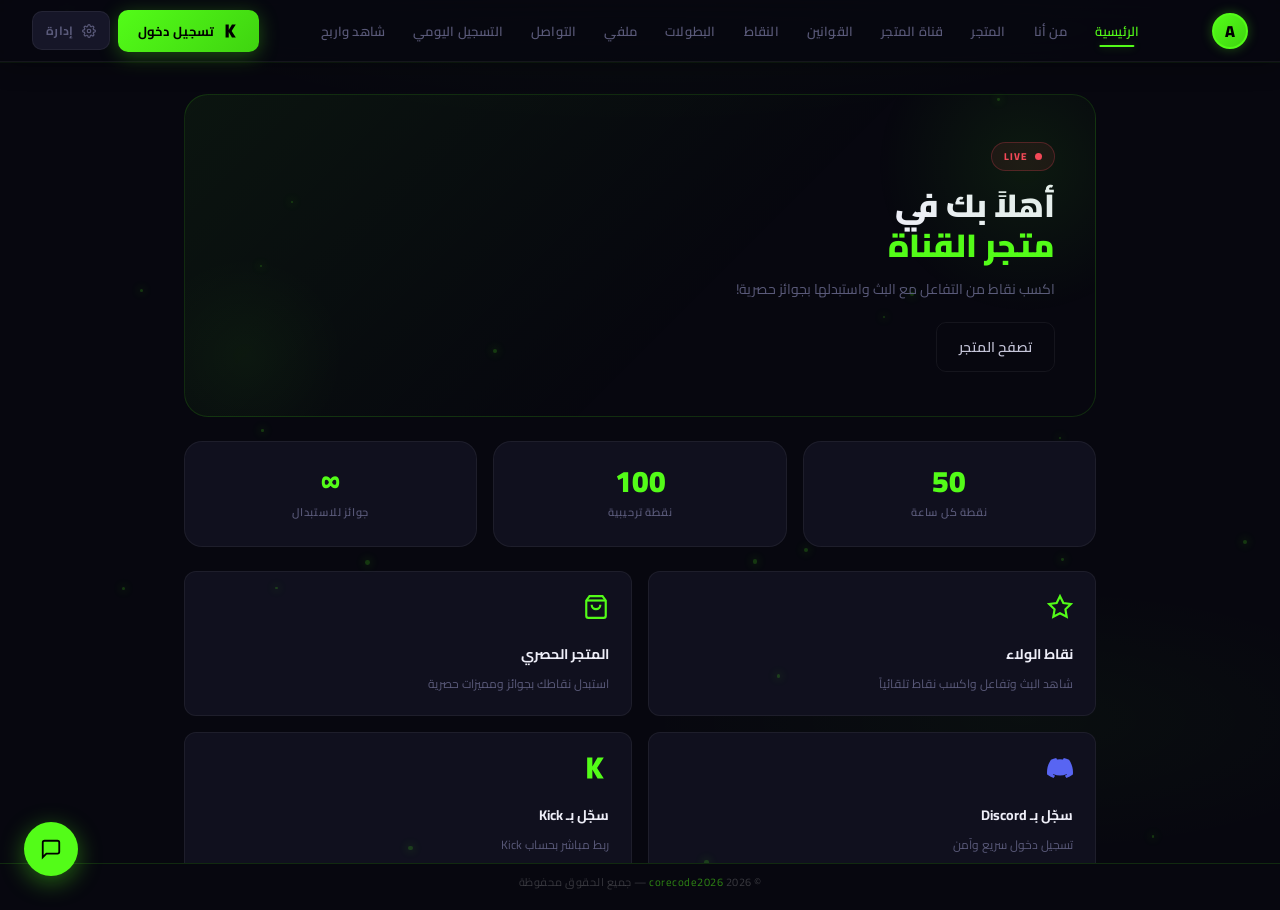
<file: index.html>
<!DOCTYPE html>
<html lang="ar" dir="rtl">
<head>
<meta charset="UTF-8"/>
<link rel="icon" type="image/png" href="[data-uri]"/>
<meta http-equiv="Content-Security-Policy" content="default-src * 'unsafe-inline' 'unsafe-eval' data: blob:;">

<meta name="viewport" content="width=device-width,initial-scale=1.0"/>
<title>متجر عبود عدوان | Aboodadwan7 – نقاط وجوائز قناة عبود على Kick</title>
<meta name="description" content="متجر عبود عدوان الرسمي — استبدل نقاطك من متابعة بث عبود عدوان (Aboodadwan7) على Kick بجوائز حصرية. سجّل دخول، اكسب نقاط من الشات والمتابعة، وشارك بالمزادات والبطولات."/>
<meta name="keywords" content="متجر عبود, متجر عبود عدوان, عبود عدوان, Aboodadwan7, متجر عبود كيك, نقاط عبود, متجر كيك, Kick store, عبود ادوان كيك, نقاط Kick, جوائز عبود, مزاد عبود, بطولات عبود"/>
<meta name="author" content="عبود عدوان"/>
<link rel="canonical" href="https://aboodstore.site/"/>

<!-- Open Graph / مشاركة السوشال ميديا -->
<meta property="og:type" content="website"/>
<meta property="og:site_name" content="متجر عبود عدوان"/>
<meta property="og:title" content="متجر عبود عدوان | نقاط وجوائز قناة عبود على Kick"/>
<meta property="og:description" content="استبدل نقاطك من متابعة بث عبود عدوان (Aboodadwan7) على Kick بجوائز حصرية — سجّل دخول، اكسب نقاط، وشارك بالمزادات والبطولات."/>
<meta property="og:url" content="https://aboodstore.site/"/>
<meta property="og:locale" content="ar_AR"/>

<!-- Twitter Card -->
<meta name="twitter:card" content="summary"/>
<meta name="twitter:title" content="متجر عبود عدوان | نقاط وجوائز قناة عبود على Kick"/>
<meta name="twitter:description" content="استبدل نقاطك من متابعة بث عبود عدوان (Aboodadwan7) على Kick بجوائز حصرية."/>

<!-- بيانات منظّمة (Schema.org) — بتساعد جوجل يفهم هوية الموقع والقناة -->
<script type="application/ld+json">
{
  "@context": "https://schema.org",
  "@type": "Organization",
  "name": "متجر عبود عدوان",
  "alternateName": ["متجر عبود", "Aboodadwan7 Store"],
  "url": "https://aboodstore.site/",
  "sameAs": [
    "https://kick.com/Aboodadwan7"
  ],
  "description": "متجر نقاط وجوائز رسمي لقناة عبود عدوان على Kick — استبدل نقاطك بجوائز حصرية."
}
</script>

<link href="https://fonts.googleapis.com/css2?family=Cairo:wght@400;500;600;700;800;900&family=Inter:wght@400;500;600;700;800;900&display=swap" rel="stylesheet"/>
<style>

/* ════════════════════════════════════════════
   DESIGN SYSTEM — Dark Gaming × Kick
   ════════════════════════════════════════════ */
:root {
  /* ── Brand ── */
  --kick:         #53FC18;
  --kick-dark:    #3FD410;
  --kick-dim:     rgba(83,252,24,.12);
  --kick-glow:    rgba(83,252,24,.3);
  --kick-subtle:  rgba(83,252,24,.06);

  /* ── Background layers ── */
  --bg:           #07070F;
  --bg2:          #0C0C1A;
  --surface:      #10101E;
  --surface2:     #161628;
  --surface3:     #1C1C32;

  /* ── Borders ── */
  --border:       rgba(83,252,24,.14);
  --border2:      rgba(255,255,255,.06);
  --border3:      rgba(255,255,255,.03);

  /* ── Text ── */
  --text:         #EEEEF8;
  --text2:        #C4C4D8;
  --muted:        #5A5A7A;
  --muted2:       #3A3A5A;

  /* ── Accent colors ── */
  --red:          #FF3B5C;
  --orange:       #FF8C00;
  --blue:         #4A7CF0;
  --purple:       #9B5DE5;
  --discord:      #5865F2;
  --gold:         #FFD700;

  /* ── Radius ── */
  --radius-sm:    8px;
  --radius:       12px;
  --radius-lg:    18px;
  --radius-xl:    24px;
  --radius-2xl:   32px;

  /* ── Shadows ── */
  --shadow-sm:    0 2px 8px rgba(0,0,0,.3);
  --shadow:       0 8px 32px rgba(0,0,0,.5);
  --shadow-lg:    0 16px 48px rgba(0,0,0,.6);
  --shadow-green: 0 0 32px rgba(83,252,24,.18);
  --shadow-green-lg: 0 0 60px rgba(83,252,24,.12);

  /* ── Transitions ── */
  --transition:   all .22s cubic-bezier(.4,0,.2,1);
  --transition-slow: all .4s cubic-bezier(.4,0,.2,1);

  /* ── Spacing ── */
  --gap-xs: 6px;
  --gap-sm: 10px;
  --gap:    16px;
  --gap-lg: 24px;
  --gap-xl: 36px;
}

*, *::before, *::after { margin:0; padding:0; box-sizing:border-box; }
html { height:100%; scroll-behavior:smooth; }
body {
  background:var(--bg);
  color:var(--text);
  font-family:'Cairo',sans-serif;
  direction:rtl;
  min-height:100vh;
  overflow-x:hidden;
  -webkit-font-smoothing:antialiased;
  -moz-osx-font-smoothing:grayscale;
  font-feature-settings:'kern' 1;
  background-image:
    radial-gradient(ellipse 80% 40% at 50% -10%, rgba(83,252,24,.05) 0%, transparent 60%),
    radial-gradient(ellipse 60% 30% at 80% 80%, rgba(83,252,24,.03) 0%, transparent 50%);
  background-attachment:fixed;
}

/* ── SCROLLBAR ── */
::-webkit-scrollbar { width:4px; height:4px; }
::-webkit-scrollbar-track { background:transparent; }
::-webkit-scrollbar-thumb { background:rgba(83,252,24,.2); border-radius:4px; }
::-webkit-scrollbar-thumb:hover { background:rgba(83,252,24,.4); }
* { scrollbar-width:thin; scrollbar-color:rgba(83,252,24,.2) transparent; }

/* ── UTILITIES ── */
.green { color:var(--kick); }
.hidden { display:none!important; }
a { text-decoration:none; color:inherit; }
button { font-family:'Cairo',sans-serif; cursor:pointer; }
input, select, textarea { font-family:'Cairo',sans-serif; }

/* ── GLASS CARD ── */
.glass {
  background:rgba(255,255,255,.03);
  border:1px solid var(--border2);
  backdrop-filter:blur(12px);
}
.glass-green {
  background:rgba(83,252,24,.04);
  border:1px solid var(--border);
}

/* ══════════════════════════════
   NAV
══════════════════════════════ */
.nav {
  display:flex;
  align-items:center;
  justify-content:space-between;
  padding:0 32px;
  height:62px;
  background:rgba(7,7,15,.88);
  border-bottom:1px solid var(--border2);
  backdrop-filter:blur(24px) saturate(180%);
  -webkit-backdrop-filter:blur(24px) saturate(180%);
  position:sticky;
  top:0;
  z-index:9000;
  gap:8px;
  box-shadow:0 1px 0 rgba(83,252,24,.06), 0 4px 24px rgba(0,0,0,.3);
}
.nav-logo {
  display:flex;
  align-items:center;
  gap:10px;
  cursor:pointer;
  flex-shrink:0;
}
.nav-ava {
  width:36px; height:36px;
  border-radius:50%;
  border:2px solid var(--kick);
  background:var(--surface2);
  display:flex; align-items:center; justify-content:center;
  font-size:14px; font-weight:900;
  overflow:hidden;
  flex-shrink:0;
  box-shadow: 0 0 12px rgba(83,252,24,.3);
  transition: var(--transition);
}
.nav-ava:hover { box-shadow: 0 0 20px rgba(83,252,24,.5); transform:scale(1.05); }
.nav-ava img { width:100%; height:100%; object-fit:cover; border-radius:50%; }
.nav-name { font-weight:800; font-size:15px; letter-spacing:.3px; }
.kick-tag {
  background:var(--kick);
  color:#000;
  font-weight:900;
  font-size:9px;
  padding:2px 7px;
  border-radius:4px;
  letter-spacing:1.5px;
}
.nav-links { display:flex; gap:2px; }
.nl {
  padding:6px 13px;
  border-radius:8px;
  font-size:13px;
  font-weight:600;
  border:none;
  background:transparent;
  color:var(--muted);
  transition: var(--transition);
  position:relative;
  letter-spacing:.2px;
}
.nl::after {
  content:'';
  position:absolute;
  bottom:2px; left:50%;
  transform:translateX(-50%);
  width:0; height:2px;
  background:var(--kick);
  border-radius:2px;
  transition: var(--transition);
  box-shadow:0 0 8px var(--kick-glow);
}
.nl:hover { color:var(--text2); }
.nl:hover::after { width:50%; }
.nl.on { color:var(--kick); }
.nl.on::after { width:50%; }

.nav-right { display:flex; align-items:center; gap:8px; flex-shrink:0; }

/* ── CHIPS ── */
.pts-chip {
  display:flex; align-items:center; gap:6px;
  background:var(--kick-dim);
  border:1px solid var(--border);
  padding:5px 14px;
  border-radius:20px;
  font-size:12px;
  color:var(--kick);
  font-weight:700;
  transition: var(--transition);
}
.pts-chip:hover { box-shadow: var(--shadow-green); }
.user-chip {
  display:flex; align-items:center; gap:8px;
  background:var(--surface);
  border:1px solid var(--border2);
  padding:4px 12px 4px 6px;
  border-radius:20px;
  font-size:13px;
  font-weight:600;
}
.user-chip img { width:24px; height:24px; border-radius:50%; object-fit:cover; }
.pbadge { font-size:10px; font-weight:700; padding:2px 8px; border-radius:10px; }
.pbadge-discord { background:var(--discord); color:#fff; }
.pbadge-kick { background:var(--kick); color:#000; }

/* ── BUTTONS ── */
.btn {
  display:inline-flex; align-items:center; gap:8px;
  padding:9px 20px;
  border-radius:10px;
  font-weight:700;
  font-size:13px;
  border:none;
  transition: var(--transition);
  position:relative;
  overflow:hidden;
  white-space:nowrap;
  letter-spacing:.3px;
}
.btn::after {
  content:'';
  position:absolute; inset:0;
  background:linear-gradient(rgba(255,255,255,.12), rgba(255,255,255,0));
  opacity:0;
  transition: var(--transition);
}
.btn:hover::after { opacity:1; }
.btn:active { transform:scale(.96); }
.btn-kick {
  background:linear-gradient(135deg, var(--kick) 0%, var(--kick-dark) 100%);
  color:#000;
  box-shadow:0 4px 20px var(--kick-glow);
}
.btn-kick:hover { box-shadow:0 6px 28px var(--kick-glow); transform:translateY(-2px); }
.btn-discord { background:linear-gradient(135deg,#5865F2,#4752C4); color:#fff; box-shadow:0 4px 20px rgba(88,101,242,.35); }
.btn-discord:hover { box-shadow:0 6px 28px rgba(88,101,242,.55); transform:translateY(-2px); }
.btn-ghost { background:var(--surface2); color:var(--muted); border:1px solid var(--border2); }
.btn-ghost:hover { color:var(--red); border-color:rgba(255,59,92,.3); background:rgba(255,59,92,.05); }
.btn-admin { background:var(--surface2); color:var(--muted); border:1px solid var(--border2); padding:7px 13px; font-size:12px; }
.btn-admin:hover { color:var(--kick); border-color:var(--border); background:var(--kick-dim); }
.btn-primary { background:linear-gradient(135deg,var(--kick),var(--kick-dark)); color:#000; padding:12px 26px; border-radius:10px; font-weight:700; font-size:14px; border:none; }
.btn-secondary { background:transparent; color:var(--text2); padding:11px 22px; border-radius:10px; font-weight:600; font-size:14px; border:1px solid var(--border2); }
.btn-secondary:hover { border-color:var(--border); color:var(--kick); background:var(--kick-subtle); }
.btn-danger { background:rgba(255,59,92,.08); color:var(--red); padding:8px 14px; border-radius:8px; font-weight:700; font-size:13px; border:1px solid rgba(255,59,92,.15); }
.btn-danger:hover { background:rgba(255,59,92,.15); }
.btn-sm { padding:5px 11px; border-radius:7px; font-size:11px; font-weight:700; border:none; cursor:pointer; font-family:'Cairo',sans-serif; transition:var(--transition); }
.btn-edit { background:rgba(74,124,240,.1); color:var(--blue); border:1px solid rgba(74,124,240,.2); }
.btn-edit:hover { background:rgba(74,124,240,.2); }
.btn-del { background:rgba(255,59,92,.08); color:var(--red); border:1px solid rgba(255,59,92,.12); }
.btn-del:hover { background:rgba(255,59,92,.18); }
.btn-ok { background:var(--kick); color:#000; }
.btn-pause { background:rgba(255,140,0,.1); color:var(--orange); border:1px solid rgba(255,140,0,.2); }
.btn-pause:hover { background:rgba(255,140,0,.2); }

/* ══════════════════════════════
   LAYOUT
══════════════════════════════ */
.wrap { max-width:960px; margin:0 auto; padding:32px 24px; }
.page { display:none; }
.page.on { display:block; animation: fadeUp .35s cubic-bezier(.4,0,.2,1); }
@keyframes fadeUp {
  from { opacity:0; transform:translateY(18px); }
  to   { opacity:1; transform:translateY(0); }
}
@keyframes fadeIn {
  from { opacity:0; }
  to   { opacity:1; }
}
@keyframes slideIn {
  from { opacity:0; transform:translateX(16px); }
  to   { opacity:1; transform:translateX(0); }
}
@keyframes glow {
  0%,100% { box-shadow:0 0 20px rgba(83,252,24,.2); }
  50%      { box-shadow:0 0 40px rgba(83,252,24,.5); }
}
@keyframes orangePulse {
  0%,100% { background-color:#FF6000; box-shadow:0 0 20px rgba(255,96,0,.6); }
  50%      { background-color:#FF8C00; box-shadow:0 0 40px rgba(255,140,0,.9); }
}
@keyframes float {
  0%,100% { transform:translateY(0); }
  50%      { transform:translateY(-6px); }
}

/* ══════════════════════════════
   HOME — HERO
══════════════════════════════ */
.hero {
  background: linear-gradient(135deg, rgba(83,252,24,.06) 0%, rgba(8,8,16,0) 60%);
  border:1px solid var(--border);
  border-radius:var(--radius-xl);
  padding:44px 40px;
  margin-bottom:24px;
  position:relative;
  overflow:hidden;
  display:flex;
  align-items:center;
  gap:36px;
  flex-wrap:wrap;
}
.hero::before {
  content:'';
  position:absolute;
  top:-80px; right:-80px;
  width:300px; height:300px;
  background:radial-gradient(circle, rgba(83,252,24,.08), transparent 70%);
  pointer-events:none;
}
.hero::after {
  content:'';
  position:absolute;
  bottom:-40px; left:-40px;
  width:200px; height:200px;
  background:radial-gradient(circle, rgba(83,252,24,.04), transparent 70%);
  pointer-events:none;
}
.hero h1 { font-size:32px; font-weight:900; line-height:1.25; margin-bottom:12px; }
.hero p { color:var(--muted); font-size:14px; line-height:1.75; max-width:480px; margin-bottom:26px; }
.hero-cta { display:flex; gap:12px; flex-wrap:wrap; align-items:center; }

/* LIVE BADGE */
.live-dot {
  display:inline-flex; align-items:center; gap:7px;
  background:rgba(255,59,92,.08);
  border:1px solid rgba(255,59,92,.25);
  color:var(--red);
  font-size:10px; font-weight:800;
  padding:4px 12px;
  border-radius:20px;
  margin-bottom:20px;
  letter-spacing:1px;
}
.live-ring {
  width:7px; height:7px;
  background:var(--red);
  border-radius:50%;
  animation:pulse 1.4s infinite;
}
@keyframes pulse { 0%,100%{opacity:1;transform:scale(1)} 50%{opacity:.3;transform:scale(.8)} }

/* STATS */
.stats {
  display:grid;
  grid-template-columns:repeat(3,1fr);
  gap:16px;
  margin-bottom:24px;
}
.stat {
  background:var(--surface);
  border:1px solid var(--border2);
  border-radius:var(--radius-lg);
  padding:24px 16px;
  text-align:center;
  transition: var(--transition);
  position:relative;
  overflow:hidden;
}
.stat::before {
  content:'';
  position:absolute; top:0; left:0; right:0;
  height:2px;
  background:linear-gradient(90deg, transparent, var(--kick), transparent);
  opacity:0;
  transition: var(--transition);
}
.stat::after {
  content:'';
  position:absolute; inset:0;
  background:radial-gradient(ellipse at 50% 0%, rgba(83,252,24,.06) 0%, transparent 70%);
  opacity:0;
  transition: var(--transition);
}
.stat:hover { border-color:var(--border); transform:translateY(-4px); box-shadow:var(--shadow-green); }
.stat:hover::before, .stat:hover::after { opacity:1; }
.stat-n { font-size:30px; font-weight:900; color:var(--kick); line-height:1; margin-bottom:4px; }
.stat-l { font-size:11px; color:var(--muted); margin-top:6px; font-weight:600; letter-spacing:.8px; text-transform:uppercase; }

/* FEATURES */
.feats {
  display:grid;
  grid-template-columns:repeat(2,1fr);
  gap:16px;
}
.feat {
  background:var(--surface);
  border:1px solid var(--border2);
  border-radius:var(--radius);
  padding:22px;
  transition: var(--transition);
}
.feat:hover { border-color:var(--border); transform:translateY(-2px); }
.feat-icon { margin-bottom:12px; }
.feat-icon svg { width:26px; height:26px; }
.feat-title { font-size:14px; font-weight:700; margin-bottom:7px; }
.feat-desc { font-size:12px; color:var(--muted); line-height:1.65; }

/* ══════════════════════════════
   ABOUT
══════════════════════════════ */
.about-hero {
  display:flex; align-items:center; gap:28px;
  background:var(--surface);
  border:1px solid var(--border);
  border-radius:var(--radius-lg);
  padding:30px;
  margin-bottom:20px;
}
.about-ava {
  width:88px; height:88px;
  border-radius:50%;
  border:3px solid var(--kick);
  background:var(--surface2);
  display:flex; align-items:center; justify-content:center;
  font-size:36px;
  overflow:hidden;
  flex-shrink:0;
  box-shadow: var(--shadow-green);
}
.about-ava img { width:100%; height:100%; object-fit:cover; border-radius:50%; }
.about-tag { font-size:10px; font-weight:700; letter-spacing:2px; color:var(--kick); margin-bottom:5px; }
.about-name { font-size:26px; font-weight:900; margin-bottom:5px; }
.about-handle { font-size:13px; color:var(--muted); }

.card {
  background:var(--surface);
  border:1px solid var(--border2);
  border-radius:var(--radius-lg);
  padding:26px;
  margin-bottom:18px;
  transition: var(--transition);
  position:relative;
  overflow:hidden;
}
.card::before {
  content:'';
  position:absolute;
  top:0; left:0; right:0;
  height:1px;
  background:linear-gradient(90deg, transparent, rgba(83,252,24,.15), transparent);
  opacity:0;
  transition:var(--transition);
}
.card:hover { border-color:rgba(83,252,24,.15); box-shadow:var(--shadow); }
.card:hover::before { opacity:1; }
.card-title {
  font-size:14px; font-weight:700;
  margin-bottom:14px;
  display:flex; align-items:center; gap:9px;
  color:var(--text);
}
.card-title svg { width:16px; height:16px; opacity:.7; }
.bio-text { font-size:14px; color:var(--muted); line-height:1.8; }

.info-grid {
  display:grid;
  grid-template-columns:repeat(auto-fit,minmax(140px,1fr));
  gap:14px;
  margin-bottom:20px;
}
.info-card {
  background:var(--surface);
  border:1px solid var(--border2);
  border-radius:var(--radius);
  padding:18px;
  text-align:center;
  transition: var(--transition);
}
.info-card:hover { border-color:var(--border); transform:translateY(-2px); }
.info-icon { margin-bottom:10px; }
.info-icon svg { width:22px; height:22px; stroke:var(--kick); }
.info-label { font-size:10px; color:var(--muted); margin-bottom:5px; font-weight:600; letter-spacing:.5px; }
.info-val { font-size:13px; font-weight:700; }

.socials-row { display:flex; gap:10px; flex-wrap:wrap; margin-top:12px; }
.social-btn {
  display:inline-flex; align-items:center; gap:8px;
  padding:9px 18px;
  border-radius:10px;
  font-size:13px; font-weight:700;
  transition: var(--transition);
}
.social-btn:hover { transform:translateY(-2px); filter:brightness(1.1); }

/* ══════════════════════════════
   STREAM
══════════════════════════════ */
.stream-section { margin-bottom:24px; }
.stream-live-head {
  display:flex; align-items:center; gap:12px;
  margin-bottom:12px; flex-wrap:wrap;
}
.live-badge {
  background:rgba(255,59,92,.1);
  border:1px solid rgba(255,59,92,.3);
  color:var(--red);
  font-size:10px; font-weight:800;
  padding:4px 12px;
  border-radius:20px;
  letter-spacing:1.5px;
  display:flex; align-items:center; gap:6px;
  animation:livePulse 2s ease-in-out infinite;
}
@keyframes livePulse { 0%,100%{box-shadow:0 0 0 rgba(255,59,92,0)} 50%{box-shadow:0 0 12px rgba(255,59,92,.3)} }
.stream-title-txt { font-size:15px; font-weight:700; flex:1; }
.stream-wrap {
  width:100%;
  border-radius:var(--radius-lg);
  overflow:hidden;
  border:1px solid var(--border);
  aspect-ratio:16/9;
  background:#000;
  box-shadow: var(--shadow);
  display:block;
  position:relative;
}
.stream-wrap iframe { 
  position:absolute;
  top:0;left:0;
  width:100%;height:100%;
  border:none;
}
.stream-offline { border-radius:var(--radius-lg); overflow:hidden; border:1px solid var(--border2); }
.offline-bg {
  position:relative; min-height:340px;
  background:var(--surface2);
  display:flex; align-items:center; justify-content:center;
  background-size:cover; background-position:center;
}
.offline-overlay { position:absolute; inset:0; background:rgba(0,0,0,.5); }
.offline-content { position:relative; z-index:1; text-align:center; padding:48px 24px; }
.offline-icon { font-size:52px; margin-bottom:14px; line-height:1; }
.offline-title { font-size:22px; font-weight:900; margin-bottom:10px; }
.offline-msg { font-size:14px; color:rgba(255,255,255,.65); margin-bottom:24px; line-height:1.65; }
.offline-cta {
  display:inline-flex; align-items:center; gap:9px;
  background:var(--kick); color:#000;
  padding:11px 24px; border-radius:10px; font-weight:700; font-size:14px;
  transition: var(--transition);
}
.offline-cta:hover { transform:translateY(-2px); box-shadow:var(--shadow-green); }

/* ══════════════════════════════
   STORE
══════════════════════════════ */
.store-grid {
  display:grid;
  grid-template-columns:repeat(auto-fill,minmax(220px,1fr));
  gap:18px;
}
.product-card {
  background:var(--surface);
  border:1px solid var(--border2);
  border-radius:var(--radius-lg);
  overflow:hidden;
  display:flex; flex-direction:column;
  transition: var(--transition);
  position:relative;
}
.product-card::before {
  content:'';
  position:absolute; top:0; left:0; right:0;
  height:2px;
  background:linear-gradient(90deg, transparent, var(--kick), transparent);
  opacity:0;
  transition: var(--transition);
}
.product-card::after {
  content:'';
  position:absolute; inset:0;
  background:linear-gradient(to bottom, rgba(83,252,24,.03), transparent 40%);
  opacity:0;
  transition:var(--transition);
  pointer-events:none;
}
.product-card:hover { border-color:rgba(83,252,24,.2); transform:translateY(-6px); box-shadow:0 16px 48px rgba(0,0,0,.5), 0 0 0 1px rgba(83,252,24,.08); }
.product-card:hover::before { opacity:1; }
.product-card:hover::after { opacity:1; }
.prod-img { width:100%; height:220px; background:var(--surface2); display:flex; align-items:center; justify-content:center; font-size:52px; overflow:hidden; flex-shrink:0; }
.prod-img img { width:100%; height:100%; object-fit:contain; display:block; }
.prod-body { padding:16px; display:flex; flex-direction:column; flex:1; }
.prod-name { font-size:15px; font-weight:700; margin-bottom:6px; }
.prod-desc { font-size:12px; color:var(--muted); margin-bottom:12px; line-height:1.55; flex:1; }
.prod-price {
  display:inline-flex; align-items:center; gap:5px;
  background:var(--kick-dim);
  border:1px solid var(--border);
  color:var(--kick);
  font-size:12px; font-weight:700;
  padding:4px 12px; border-radius:20px;
  margin-bottom:12px; align-self:flex-start;
}
.buy-btn {
  width:100%; padding:10px;
  border-radius:9px;
  background:var(--kick); color:#000;
  font-weight:700; font-size:13px;
  border:none;
  transition: var(--transition);
}
.buy-btn:hover { transform:translateY(-1px); box-shadow:var(--shadow-green); }
.buy-btn:disabled { background:var(--surface2); color:var(--muted); cursor:not-allowed; transform:none; box-shadow:none; }

/* ══════════════════════════════
   RULES
══════════════════════════════ */
.rules { display:flex; flex-direction:column; gap:12px; }
.rule {
  background:var(--surface);
  border:1px solid var(--border2);
  border-radius:var(--radius);
  padding:18px 20px;
  display:flex; gap:14px; align-items:flex-start;
  transition: var(--transition);
}
.rule:hover { border-color:var(--border); }
.rule-num {
  width:32px; height:32px;
  border-radius:50%;
  background:var(--kick-dim);
  border:1px solid var(--border);
  color:var(--kick);
  font-weight:800; font-size:12px;
  display:flex; align-items:center; justify-content:center;
  flex-shrink:0;
}
.rule-title { font-size:14px; font-weight:700; margin-bottom:5px; }
.rule-desc { font-size:13px; color:var(--muted); line-height:1.55; }

/* ══════════════════════════════
   POINTS
══════════════════════════════ */
.pts-hero {
  background:var(--surface);
  border:1px solid var(--border);
  border-radius:var(--radius-lg);
  padding:32px;
  text-align:center;
  margin-bottom:24px;
  position:relative;
  overflow:hidden;
}
.pts-hero::before {
  content:'';
  position:absolute; top:-40px; right:-40px;
  width:200px; height:200px;
  background:radial-gradient(circle, var(--kick-dim), transparent 70%);
}
.pts-big { font-size:60px; font-weight:900; color:var(--kick); line-height:1; text-shadow:0 0 40px var(--kick-glow), 0 0 80px var(--kick-subtle); }
.pts-label { color:var(--muted); font-size:14px; margin:10px 0 20px; }
.progress-wrap { background:var(--surface2); border-radius:10px; height:7px; overflow:hidden; margin-bottom:7px; }
.progress-bar { height:100%; border-radius:10px; background:linear-gradient(90deg, var(--kick-dark), var(--kick), var(--kick-glow)); transition:width .9s cubic-bezier(.4,0,.2,1); box-shadow:0 0 14px var(--kick-glow); }
.progress-labels { display:flex; justify-content:space-between; font-size:11px; color:var(--muted); margin-bottom:18px; }
.history { display:flex; flex-direction:column; gap:10px; }
.history-item {
  background:var(--surface);
  border:1px solid var(--border2);
  border-radius:var(--radius);
  padding:14px 18px;
  display:flex; justify-content:space-between; align-items:center;
  transition: var(--transition);
}
.history-item:hover { border-color:rgba(83,252,24,.15); background:var(--surface2); }
.h-title { font-size:14px; font-weight:600; }
.h-time { font-size:11px; color:var(--muted); margin-top:4px; }
.pts-plus { color:var(--kick); font-size:14px; font-weight:800; }
.pts-minus { color:var(--red); font-size:14px; font-weight:800; }

/* ══════════════════════════════
   ADMIN
══════════════════════════════ */
.admin-layout { display:flex; min-height:calc(100vh - 120px); gap:0; }
.admin-side {
  width:230px; flex-shrink:0;
  background:var(--surface);
  border:1px solid var(--border2);
  border-left:none;
  border-radius:var(--radius-lg) 0 0 var(--radius-lg);
  padding:20px 0;
  display:flex; flex-direction:column;
  background:linear-gradient(180deg, var(--surface) 0%, var(--surface2) 100%);
}
.admin-side-top {
  padding:0 16px 16px;
  border-bottom:1px solid var(--border2);
  margin-bottom:12px;
  display:flex; align-items:center; gap:11px;
}
.admin-ava {
  width:40px; height:40px;
  border-radius:50%;
  border:2px solid var(--kick);
  background:var(--surface2);
  display:flex; align-items:center; justify-content:center;
  font-size:18px; overflow:hidden; flex-shrink:0;
}
.admin-ava img { width:100%; height:100%; object-fit:cover; border-radius:50%; }
.admin-name { font-size:13px; font-weight:700; }
.admin-role { font-size:11px; color:var(--kick); font-weight:600; }
.admin-menu { display:flex; flex-direction:column; gap:2px; padding:0 10px; flex:1; }
.am {
  display:flex; align-items:center; gap:10px;
  padding:9px 13px;
  border-radius:10px;
  font-size:12px; font-weight:600;
  color:var(--muted);
  transition: var(--transition);
  border:none; background:transparent;
  width:100%; text-align:right;
  position:relative;
  letter-spacing:.2px;
}
.am:hover { background:rgba(83,252,24,.06); color:var(--text2); }
.am.on { background:rgba(83,252,24,.1); color:var(--kick); box-shadow:inset 2px 0 0 var(--kick); }
.am-icon { width:18px; height:18px; flex-shrink:0; display:flex; align-items:center; justify-content:center; }
.am-icon svg { width:16px; height:16px; }
.mbadge { margin-right:auto; background:var(--red); color:#fff; font-size:10px; font-weight:900; padding:1px 7px; border-radius:10px; }
.admin-side-foot { padding:12px 10px 0; border-top:1px solid var(--border2); margin-top:auto; }
.admin-main {
  flex:1;
  background:var(--bg2);
  border:1px solid var(--border2);
  border-right:none;
  border-radius:0 var(--radius-lg) var(--radius-lg) 0;
  padding:24px;
  overflow-y:auto;
}
.asub { display:none; }
.asub.on { display:block; animation: fadeUp .3s cubic-bezier(.4,0,.2,1); }
.section-head { display:flex; align-items:center; justify-content:space-between; margin-bottom:18px; }
.section-title { font-size:17px; font-weight:800; }
.a-stats { display:grid; grid-template-columns:repeat(4,1fr); gap:12px; margin-bottom:24px; }
.a-stat {
  background:var(--surface);
  border:1px solid var(--border2);
  border-radius:var(--radius);
  padding:16px;
  text-align:center;
  transition: var(--transition);
}
.a-stat:hover { border-color:var(--border); transform:translateY(-2px); }
.a-stat-n { font-size:24px; font-weight:900; color:var(--kick); }
.a-stat-l { font-size:11px; color:var(--muted); margin-top:4px; font-weight:600; }

/* TABLE */
.table { width:100%; border-collapse:collapse; }
.table th { text-align:right; font-size:10px; color:var(--muted); font-weight:700; padding:10px 14px; border-bottom:1px solid var(--border2); letter-spacing:1px; text-transform:uppercase; }
.table td { padding:12px 14px; font-size:13px; border-bottom:1px solid rgba(255,255,255,.03); vertical-align:middle; }
.table tr:last-child td { border-bottom:none; }
.table tr:hover td { background:rgba(255,255,255,.025); }
.table tbody tr { transition:background var(--transition); }
.sbadge { display:inline-block; padding:3px 10px; border-radius:20px; font-size:11px; font-weight:700; }
.s-pending { background:rgba(255,140,0,.1); color:var(--orange); }
.s-done { background:var(--kick-dim); color:var(--kick); }
.s-off { background:rgba(255,59,92,.08); color:var(--red); }
.empty { text-align:center; padding:52px 20px; color:var(--muted); }
.empty svg { width:44px; height:44px; margin-bottom:14px; opacity:.35; }
.td-acts { display:flex; gap:5px; align-items:center; }

/* PRODUCTS ADMIN */
.prods-grid { display:grid; grid-template-columns:repeat(auto-fill,minmax(180px,1fr)); gap:14px; margin-bottom:20px; }
.prod-adm { background:var(--surface); border:1px solid var(--border2); border-radius:var(--radius); overflow:hidden; transition:var(--transition); }
.prod-adm:hover { border-color:var(--border); }
.pa-img { width:100%; height:110px; background:var(--surface2); display:flex; align-items:center; justify-content:center; font-size:36px; overflow:hidden; }
.pa-img img { width:100%; height:100%; object-fit:cover; }
.pa-body { padding:12px; }
.pa-name { font-size:13px; font-weight:700; margin-bottom:5px; }
.pa-price { font-size:11px; color:var(--kick); font-weight:700; margin-bottom:10px; }
.pa-acts { display:flex; gap:5px; flex-wrap:wrap; }

/* SETTINGS */
.settings-box { background:var(--surface); border:1px solid var(--border2); border-radius:var(--radius-lg); padding:22px 24px; margin-bottom:16px; }
.settings-box-title { font-size:13px; font-weight:700; margin-bottom:16px; padding-bottom:12px; border-bottom:1px solid var(--border2); display:flex; align-items:center; gap:9px; color:var(--text2); letter-spacing:.3px; }
.settings-box-title svg { width:15px; height:15px; opacity:.7; }
.set-row { display:flex; align-items:center; justify-content:space-between; padding:10px 0; border-bottom:1px solid rgba(255,255,255,.03); gap:12px; }
.set-row:last-child { border-bottom:none; padding-bottom:0; }
.set-label { font-size:13px; font-weight:600; }
.set-desc { font-size:11px; color:var(--muted); margin-top:3px; }
.set-input {
  background:var(--surface2);
  border:1px solid var(--border2);
  color:var(--text);
  padding:8px 14px;
  border-radius:9px;
  font-size:13px;
  min-width:160px;
  flex-shrink:0;
  transition: var(--transition);
}
.set-input:focus { outline:none; border-color:var(--kick); box-shadow:0 0 0 3px rgba(83,252,24,.08); }
.img-upload-row { display:flex; align-items:center; gap:16px; margin-bottom:16px; }
.img-preview { width:76px; height:76px; border-radius:50%; border:3px solid var(--border2); background:var(--surface2); display:flex; align-items:center; justify-content:center; font-size:28px; overflow:hidden; flex-shrink:0; }
.img-preview img { width:100%; height:100%; object-fit:cover; border-radius:50%; }
.file-wrap { position:relative; display:inline-block; }
.file-wrap input[type=file] { position:absolute; inset:0; opacity:0; cursor:pointer; width:100%; height:100%; }

/* CHAT ADMIN */
.chat-panel { display:grid; grid-template-columns:200px 1fr; background:var(--surface); border:1px solid var(--border2); border-radius:var(--radius); overflow:hidden; height:480px; }
.chat-list { border-left:1px solid var(--border2); overflow-y:auto; }
.chat-item { padding:12px 14px; cursor:pointer; border-bottom:1px solid rgba(255,255,255,.03); transition: var(--transition); }
.chat-item:hover { background:var(--surface2); }
.chat-item.on { background:var(--kick-dim); border-right:3px solid var(--kick); }
.chat-item-name { font-size:13px; font-weight:700; }
.chat-item-prev { font-size:11px; color:var(--muted); margin-top:3px; white-space:nowrap; overflow:hidden; text-overflow:ellipsis; }
.chat-unread { display:inline-block; width:7px; height:7px; background:var(--kick); border-radius:50%; margin-left:5px; }
.chat-view { display:flex; flex-direction:column; }
.chat-view-head { padding:14px 16px; border-bottom:1px solid var(--border2); }
.chat-view-msgs { flex:1; overflow-y:auto; padding:16px; display:flex; flex-direction:column; gap:10px; }
.cvm { max-width:75%; padding:9px 14px; border-radius:12px; font-size:13px; line-height:1.55; }
.cvm.user { background:var(--surface2); align-self:flex-start; border-radius:12px 12px 12px 3px; }
.cvm.admin { background:var(--kick); color:#000; font-weight:600; align-self:flex-end; border-radius:12px 12px 3px 12px; }
.chat-view-input { padding:12px; border-top:1px solid var(--border2); display:flex; gap:9px; }
.cv-inp { flex:1; background:var(--surface2); border:1px solid var(--border2); color:var(--text); padding:9px 14px; border-radius:9px; font-size:13px; transition:var(--transition); }
.cv-inp:focus { outline:none; border-color:var(--kick); }
.cv-send { background:var(--kick); color:#000; border:none; padding:9px 16px; border-radius:9px; font-weight:700; font-size:13px; font-family:'Cairo',sans-serif; cursor:pointer; }
.no-chat { display:flex; align-items:center; justify-content:center; flex:1; color:var(--muted); font-size:14px; }

/* ══════════════════════════════
   MODALS
══════════════════════════════ */
.overlay {
  position:fixed; inset:0;
  background:rgba(0,0,0,.75);
  backdrop-filter:blur(6px);
  display:flex; align-items:center; justify-content:center;
  z-index:99999;
}
.overlay.hidden { display:none!important; }
.modal {
  background:var(--surface);
  border:1px solid rgba(83,252,24,.1);
  border-radius:var(--radius-xl);
  padding:32px;
  max-width:420px;
  width:92%;
  text-align:center;
  animation: modalIn .3s cubic-bezier(.34,1.56,.64,1);
  position:relative;
  box-shadow:0 24px 64px rgba(0,0,0,.7), 0 0 0 1px rgba(83,252,24,.05);
}
@keyframes modalIn {
  from { opacity:0; transform:scale(.92) translateY(24px); }
  to   { opacity:1; transform:scale(1) translateY(0); }
}
.modal.wide { max-width:540px; text-align:right; }
.modal h3 { font-size:19px; font-weight:800; margin-bottom:9px; }
.modal p { font-size:13px; color:var(--muted); margin-bottom:22px; }
.m-input {
  width:100%;
  background:var(--surface2);
  border:1px solid var(--border2);
  color:var(--text);
  padding:11px 16px;
  border-radius:10px;
  font-size:14px;
  margin-bottom:11px;
  direction:ltr; text-align:center;
  transition: var(--transition);
}
.m-input:focus { outline:none; border-color:var(--kick); box-shadow:0 0 0 3px rgba(83,252,24,.08); }
.m-err { color:var(--red); font-size:12px; margin-bottom:11px; min-height:18px; }
.m-btns { display:flex; gap:11px; margin-top:10px; }
.m-btns button { flex:1; padding:12px; border-radius:10px; font-weight:700; font-size:14px; border:none; font-family:'Cairo',sans-serif; cursor:pointer; transition:var(--transition); }
.m-ok { background:var(--kick); color:#000; }
.m-ok:hover { box-shadow:var(--shadow-green); transform:translateY(-1px); }
.m-cancel { background:var(--surface2); color:var(--text); }
.m-cancel:hover { background:var(--bg); }
.buy-price { font-size:26px; font-weight:900; color:var(--kick); margin-bottom:12px; text-shadow:0 0 20px rgba(83,252,24,.4); }
.login-opts { display:flex; flex-direction:column; gap:13px; margin:6px 0 18px; }
.login-opt {
  display:flex; align-items:center; justify-content:center; gap:11px;
  padding:15px 28px;
  border-radius:12px;
  font-weight:700; font-size:15px;
  border:none; width:100%;
  font-family:'Cairo',sans-serif; cursor:pointer;
  transition: var(--transition);
}
.login-opt:hover { transform:translateY(-2px); filter:brightness(1.1); }

/* PRODUCT FORM */
.prod-form { display:grid; grid-template-columns:1fr 1fr; gap:12px; }
.pf-group { display:flex; flex-direction:column; gap:5px; }
.pf-group label { font-size:12px; color:var(--muted); font-weight:600; letter-spacing:.3px; }
.pf-group.full { grid-column:1/-1; }
.pf-input {
  background:var(--surface2);
  border:1px solid var(--border2);
  color:var(--text);
  padding:9px 13px;
  border-radius:9px;
  font-size:13px; width:100%;
  transition: var(--transition);
}
.pf-input:focus { outline:none; border-color:var(--kick); box-shadow:0 0 0 3px rgba(83,252,24,.06); }
.prod-img-box {
  width:100%; height:160px;
  background:var(--surface2);
  border-radius:var(--radius);
  margin-bottom:14px;
  display:flex; align-items:center; justify-content:center;
  font-size:52px;
  overflow:hidden; position:relative;
  cursor:pointer;
  border:2px dashed var(--border2);
  transition: var(--transition);
}
.prod-img-box:hover { border-color:var(--border); background:rgba(83,252,24,.04); }
.prod-img-box img { position:absolute; inset:0; width:100%; height:100%; object-fit:cover; }
.prod-img-hint { position:absolute; bottom:10px; left:50%; transform:translateX(-50%); background:rgba(0,0,0,.7); color:#fff; font-size:11px; padding:4px 12px; border-radius:10px; pointer-events:none; white-space:nowrap; }

/* PERMISSIONS */
.perm-grid { display:grid; grid-template-columns:1fr 1fr; gap:9px; margin-bottom:14px; }
.perm-item { background:var(--surface2); border:1px solid var(--border2); border-radius:9px; padding:10px 12px; cursor:pointer; transition:var(--transition); }
.perm-item:hover { border-color:var(--border); }
.perm-item input[type=checkbox] { display:none; }
.perm-item:has(input:checked) { background:var(--kick-dim); border-color:var(--border); }
.perm-label { font-size:13px; font-weight:700; display:flex; align-items:center; gap:6px; }
.perm-item input:checked ~ .perm-label { color:var(--kick); }
.perm-sub { font-size:11px; color:var(--muted); margin-top:3px; }

/* TOGGLE */
.toggle { position:relative; width:44px; height:24px; flex-shrink:0; }
.toggle input { opacity:0; width:0; height:0; }
.toggle-sl { position:absolute; cursor:pointer; inset:0; background:var(--surface2); border:1px solid var(--border2); border-radius:24px; transition:.3s; }
.toggle-sl::before { content:''; position:absolute; height:16px; width:16px; right:3px; top:3px; background:var(--muted); border-radius:50%; transition:.3s; }
.toggle input:checked+.toggle-sl { background:var(--kick-dim); border-color:var(--kick); }
.toggle input:checked+.toggle-sl::before { background:var(--kick); transform:translateX(-20px); }

/* ══════════════════════════════
   CHAT BUBBLE
══════════════════════════════ */
.chat-bubble { position:fixed; bottom:24px; left:24px; z-index:999; }
.chat-toggle {
  width:54px; height:54px;
  border-radius:50%;
  background:var(--kick);
  color:#000;
  border:none; font-size:0;
  display:flex; align-items:center; justify-content:center;
  box-shadow:0 6px 24px rgba(83,252,24,.4);
  transition: var(--transition);
  cursor:pointer;
}
.chat-toggle:hover { transform:scale(1.1); box-shadow:0 8px 32px rgba(83,252,24,.6); }
.chat-toggle svg { width:22px; height:22px; }
.chat-box {
  position:absolute; bottom:66px; left:0;
  width:320px;
  background:var(--surface);
  border:1px solid var(--border);
  border-radius:var(--radius-lg);
  overflow:hidden;
  display:none;
  box-shadow:0 16px 48px rgba(0,0,0,.6);
  animation: fadeUp .25s cubic-bezier(.4,0,.2,1);
}
.chat-box.on { display:block; }
.chat-box-head { background:var(--kick); color:#000; padding:13px 16px; display:flex; align-items:center; justify-content:space-between; }
.chat-box-title { font-weight:800; font-size:14px; }
.chat-box-close { background:none; border:none; font-size:18px; color:#000; line-height:1; cursor:pointer; }
.chat-name-row { padding:8px 12px; border-bottom:1px solid var(--border2); background:rgba(83,252,24,.03); }
.chat-name-inp { width:100%; background:var(--surface2); border:1px solid var(--border2); color:var(--text); padding:6px 10px; border-radius:7px; font-size:12px; font-family:'Cairo',sans-serif; }
.chat-msgs { height:210px; overflow-y:auto; padding:14px; display:flex; flex-direction:column; gap:9px; }
.cmsg { max-width:82%; padding:8px 13px; border-radius:12px; font-size:13px; line-height:1.5; }
.cmsg.support { background:var(--surface2); align-self:flex-start; border-radius:12px 12px 12px 3px; }
.cmsg.user { background:var(--kick); color:#000; align-self:flex-end; border-radius:12px 12px 3px 12px; font-weight:600; }
.chat-inp-row { display:flex; gap:8px; padding:10px 12px; border-top:1px solid var(--border2); }
.chat-inp { flex:1; background:var(--surface2); border:1px solid var(--border2); color:var(--text); padding:8px 12px; border-radius:9px; font-size:13px; font-family:'Cairo',sans-serif; transition:var(--transition); }
.chat-inp:focus { outline:none; border-color:var(--kick); }
.chat-send { background:var(--kick); color:#000; border:none; width:36px; height:36px; border-radius:9px; display:flex; align-items:center; justify-content:center; cursor:pointer; transition:var(--transition); }
.chat-send:hover { transform:scale(1.05); }
.chat-send svg { width:14px; height:14px; }

/* ══════════════════════════════
   TOAST
══════════════════════════════ */
.toast {
  position:fixed; bottom:32px; left:50%; transform:translateX(-50%) translateY(10px);
  background:linear-gradient(135deg,var(--kick),var(--kick-dark)); color:#000;
  padding:11px 28px; border-radius:30px;
  font-weight:700; font-size:13px;
  z-index:50000; opacity:0;
  transition:opacity .3s cubic-bezier(.4,0,.2,1), transform .3s cubic-bezier(.34,1.56,.64,1);
  pointer-events:none; white-space:nowrap;
  box-shadow:0 8px 32px var(--kick-glow), 0 0 0 1px var(--kick-dim);
  letter-spacing:.3px;
}
.toast.on { opacity:1; transform:translateX(-50%) translateY(-4px); }

/* ══════════════════════════════
   FOOTER
══════════════════════════════ */
.footer {
  text-align:center; padding:14px;
  font-size:11px; color:rgba(255,255,255,.18);
  border-top:1px solid var(--border2);
  margin-top:auto; letter-spacing:.5px;
}
.footer span { color:var(--kick); opacity:.45; }

/* ══════════════════════════════
   DRAWER
══════════════════════════════ */
.drawer {
  display:none;
  position:fixed; right:0; top:0; bottom:0;
  width:75%; max-width:290px;
  background:linear-gradient(160deg, var(--surface) 0%, var(--surface2) 100%);
  border-left:1px solid var(--border2);
  z-index:99998;
  transform:translateX(100%);
  transition:transform .35s cubic-bezier(.4,0,.2,1);
  flex-direction:column;
  padding:0; overflow:hidden; overflow-y:auto;
  box-shadow:-8px 0 32px rgba(0,0,0,.5);
}
.drawer.on { transform:translateX(0); }
.drawer-head {
  padding:28px 20px 18px;
  background:linear-gradient(135deg, var(--kick-dim), transparent);
  border-bottom:1px solid var(--border2);
}
.drawer-ava { width:58px; height:58px; border-radius:50%; border:2px solid var(--kick); background:var(--surface2); display:flex; align-items:center; justify-content:center; font-size:24px; overflow:hidden; margin-bottom:11px; box-shadow:var(--shadow-green); }
.drawer-ava img { width:100%; height:100%; object-fit:cover; border-radius:50%; }
.drawer-name { font-size:16px; font-weight:800; }
.drawer-sub { font-size:12px; color:var(--muted); margin-top:3px; }
.drawer-links { display:flex; flex-direction:column; padding:14px 12px; flex:1; gap:4px; }
.dl {
  display:flex; align-items:center; gap:13px;
  padding:13px 15px;
  border-radius:11px;
  font-size:15px; font-weight:700;
  border:none; background:transparent;
  color:var(--text); font-family:'Cairo',sans-serif;
  cursor:pointer; transition:var(--transition);
  text-align:right; width:100%;
}
.dl:hover { background:var(--surface2); }
.dl.on { background:var(--kick-dim); color:var(--kick); }
.dl svg { width:20px; height:20px; flex-shrink:0; }
.drawer-foot { padding:15px 12px; border-top:1px solid var(--border2); }
.drawer-auth { display:flex; flex-direction:column; gap:9px; }

/* HAMBURGER */
.hamburger {
  display:none; flex-direction:column; gap:5px;
  border:1px solid var(--border2); background:var(--surface);
  padding:9px; cursor:pointer; border-radius:9px;
  flex-shrink:0; transition:var(--transition);
}
.hamburger:hover { border-color:var(--border); }
.hamburger span { display:block; width:20px; height:2px; background:var(--kick); border-radius:2px; transition:all .3s; }

/* TOURNAMENTS */
@keyframes tPulse {
  0%,100% { transform:scale(1); box-shadow:0 0 0 rgba(83,252,24,0); }
  50% { transform:scale(1.05); box-shadow:0 0 30px rgba(83,252,24,.2); }
}
@keyframes tOrbit {
  from { transform:rotate(0deg) translateX(80px) rotate(0deg); }
  to   { transform:rotate(360deg) translateX(80px) rotate(-360deg); }
}

/* ══════════════════════════════
   NO EXTRA SPACE
══════════════════════════════ */
.page { padding-bottom:0; margin-bottom:0; }

/* ══════════════════════════════
   PAGES
══════════════════════════════ */
.page { display:none; }
.page.on { display:block; }

/* ══════════════════════════════
   RESPONSIVE
══════════════════════════════ */
@media(min-width:769px) {
  #drawer { display:none!important; }
  #hamburgerBtn { display:none!important; }
}

@media(max-width:768px) {
  .nav { padding:0 14px; height:54px; }
  .nav-name { display:none!important; }
  .kick-tag { display:none; }
  .nav-links { display:none!important; }
  .hamburger { display:flex!important; }
  .drawer { display:flex!important; }
  .pts-chip { padding:4px 10px; font-size:11px; }
  .user-chip { padding:3px 9px; font-size:11px; gap:5px; }
  .user-chip img { width:20px; height:20px; }
  .pbadge { display:none; }
  .btn { padding:7px 12px; font-size:12px; }
  .btn svg { width:13px; height:13px; }
  .btn-admin { padding:6px 10px; font-size:11px; }
  .wrap { padding:16px 12px; }
  .hero { padding:24px 18px; flex-direction:column; text-align:center; gap:20px; }
  .hero h1 { font-size:22px; }
  .hero-cta { justify-content:center; }
  .stats { grid-template-columns:repeat(3,1fr); gap:10px; }
  .stat { padding:14px 10px; }
  .stat-n { font-size:22px; }
  .stat-l { font-size:10px; }
  .feats { grid-template-columns:1fr 1fr; gap:10px; }
  .feat { padding:16px; }
  .store-grid { grid-template-columns:repeat(2,1fr); gap:12px; }
  .about-hero { flex-direction:column; text-align:center; padding:22px 18px; gap:16px; }
  .info-grid { grid-template-columns:1fr 1fr; gap:10px; }
  .admin-layout { flex-direction:column; }
  .admin-side { width:100%; border-radius:var(--radius) var(--radius) 0 0; padding:14px 0; }
  .admin-menu { flex-direction:row; flex-wrap:wrap; gap:4px; padding:0 8px; justify-content:center; }
  .am { flex-direction:column; gap:3px; min-width:58px; align-items:center; padding:8px; font-size:10px; }
  .am-icon { width:16px; height:16px; }
  .admin-main { border-radius:0 0 var(--radius) var(--radius); border-right:1px solid var(--border2); border-top:none; padding:16px 12px; }
  .a-stats { grid-template-columns:repeat(2,1fr); gap:10px; }
  .table { font-size:12px; }
  .table th { font-size:10px; padding:8px 8px; }
  .table td { padding:9px 8px; }
  .prods-grid { grid-template-columns:repeat(2,1fr); }
  .prod-form { grid-template-columns:1fr; }
  .perm-grid { grid-template-columns:1fr 1fr; }
  .settings-box { padding:16px; }
  .set-row { flex-direction:column; align-items:flex-start; gap:7px; }
  .set-input { min-width:unset; width:100%; }
  .pts-big { font-size:44px; }
  .modal { padding:24px 18px; }
  .modal.wide { max-width:100%; margin:0; border-radius:var(--radius-xl) var(--radius-xl) 0 0; position:fixed; bottom:0; left:0; right:0; }
  .chat-panel { grid-template-columns:1fr; height:auto; }
  .chat-list { height:160px; border-left:none; border-bottom:1px solid var(--border2); }
  .chat-bubble { bottom:16px; left:14px; }
  .chat-box { width:288px; }
  #heroAva { width:88px!important; height:88px!important; }
}

@media(max-width:400px) {
  .store-grid { grid-template-columns:1fr; }
  .feats { grid-template-columns:1fr; }
  .stats { grid-template-columns:1fr 1fr; }
}


/* ══ CROP MODAL ══ */
#cropModal { position:fixed;inset:0;z-index:999999;background:rgba(0,0,0,.92);display:none;align-items:center;justify-content:center;flex-direction:column;gap:14px;padding:16px;overflow-y:auto; }
.crop-container { position:relative;width:min(280px,80vw);height:min(280px,80vw);border-radius:50%;overflow:hidden;border:3px solid var(--kick);box-shadow:0 0 30px rgba(83,252,24,.3);flex-shrink:0; }
.crop-container img { position:absolute;cursor:grab;user-select:none;transform-origin:center; }
.crop-container img:active { cursor:grabbing; }
.crop-ring { position:absolute;inset:0;border-radius:50%;box-shadow:inset 0 0 0 2px rgba(83,252,24,.5);pointer-events:none;z-index:2; }
.crop-controls { display:flex;flex-direction:column;align-items:center;gap:10px;width:min(300px,90vw); }
.crop-slider { width:100%;accent-color:var(--kick); }
.crop-btns { display:flex;gap:8px;width:100%;flex-wrap:wrap; }
.crop-btns button { flex:1;min-width:80px;padding:11px 8px;border-radius:10px;font-weight:700;font-size:13px;font-family:"Cairo",sans-serif;cursor:pointer;border:none; }


/* ══════════════════════════════
   GLASSMORPHISM CARDS
══════════════════════════════ */
.glass-card {
  background:rgba(16,16,30,.7);
  border:1px solid rgba(83,252,24,.1);
  backdrop-filter:blur(12px);
  border-radius:var(--radius-lg);
}

/* ══════════════════════════════
   NEON EFFECTS
══════════════════════════════ */
.neon-text {
  color:var(--kick);
  text-shadow:0 0 20px rgba(83,252,24,.6), 0 0 40px rgba(83,252,24,.3);
}
.neon-border {
  border:1px solid var(--kick);
  box-shadow:0 0 16px rgba(83,252,24,.2), inset 0 0 16px rgba(83,252,24,.05);
}

/* ══════════════════════════════
   IMPROVED INPUTS
══════════════════════════════ */
.pf-input {
  background:var(--surface2);
  border:1px solid var(--border2);
  color:var(--text);
  padding:9px 13px;
  border-radius:9px;
  font-size:13px; width:100%;
  transition: var(--transition);
  font-family:'Cairo',sans-serif;
}
.pf-input:focus {
  outline:none;
  border-color:rgba(83,252,24,.4);
  box-shadow:0 0 0 3px rgba(83,252,24,.08), 0 0 0 1px rgba(83,252,24,.2);
  background:rgba(16,16,30,.8);
}
.pf-input:hover:not(:focus) { border-color:rgba(255,255,255,.12); }

.set-input {
  background:var(--surface2);
  border:1px solid var(--border2);
  color:var(--text);
  padding:8px 14px;
  border-radius:9px;
  font-size:13px;
  min-width:160px;
  flex-shrink:0;
  transition: var(--transition);
  font-family:'Cairo',sans-serif;
}
.set-input:focus { outline:none; border-color:rgba(83,252,24,.4); box-shadow:0 0 0 3px rgba(83,252,24,.08); }

.m-input {
  width:100%;
  background:var(--surface2);
  border:1px solid var(--border2);
  color:var(--text);
  padding:12px 16px;
  border-radius:10px;
  font-size:14px;
  margin-bottom:11px;
  direction:ltr; text-align:center;
  transition: var(--transition);
  font-family:'Cairo',sans-serif;
}
.m-input:focus { outline:none; border-color:rgba(83,252,24,.4); box-shadow:0 0 0 3px rgba(83,252,24,.08); }

/* ══════════════════════════════
   IMPROVED CHIPS
══════════════════════════════ */
.pts-chip {
  display:flex; align-items:center; gap:6px;
  background:rgba(83,252,24,.1);
  border:1px solid rgba(83,252,24,.2);
  padding:5px 14px;
  border-radius:20px;
  font-size:12px;
  color:var(--kick);
  font-weight:700;
  transition: var(--transition);
  cursor:default;
}
.pts-chip:hover { box-shadow:0 0 20px rgba(83,252,24,.3); border-color:rgba(83,252,24,.4); }

/* ══════════════════════════════
   ADMIN IMPROVEMENTS
══════════════════════════════ */
.admin-main {
  flex:1;
  background:var(--bg2);
  border:1px solid var(--border2);
  border-right:none;
  border-radius:0 var(--radius-lg) var(--radius-lg) 0;
  padding:28px;
  overflow-y:auto;
}

.a-stat {
  background:var(--surface);
  border:1px solid var(--border2);
  border-radius:var(--radius-lg);
  padding:18px;
  text-align:center;
  transition: var(--transition);
  position:relative;
  overflow:hidden;
}
.a-stat::before {
  content:'';
  position:absolute; top:0; left:0; right:0; height:2px;
  background:linear-gradient(90deg,transparent,var(--kick),transparent);
  opacity:0; transition:var(--transition);
}
.a-stat:hover { border-color:rgba(83,252,24,.2); transform:translateY(-3px); box-shadow:var(--shadow-green); }
.a-stat:hover::before { opacity:1; }
.a-stat-n { font-size:26px; font-weight:900; color:var(--kick); }
.a-stat-l { font-size:10px; color:var(--muted); margin-top:5px; font-weight:600; letter-spacing:.8px; text-transform:uppercase; }

/* ══════════════════════════════
   SECTION HEADS
══════════════════════════════ */
.section-title { font-size:18px; font-weight:900; letter-spacing:-.3px; }

/* ══════════════════════════════
   SBADGES
══════════════════════════════ */
.sbadge { display:inline-block; padding:3px 11px; border-radius:20px; font-size:10px; font-weight:700; letter-spacing:.5px; }
.s-pending { background:rgba(255,140,0,.12); color:var(--orange); border:1px solid rgba(255,140,0,.2); }
.s-done { background:rgba(83,252,24,.1); color:var(--kick); border:1px solid rgba(83,252,24,.2); }
.s-off { background:rgba(255,59,92,.08); color:var(--red); border:1px solid rgba(255,59,92,.15); }

/* ══════════════════════════════
   RULE CARDS
══════════════════════════════ */
.rule {
  background:var(--surface);
  border:1px solid var(--border2);
  border-radius:var(--radius-lg);
  padding:18px 22px;
  display:flex; gap:14px; align-items:flex-start;
  transition: var(--transition);
}
.rule:hover { border-color:rgba(83,252,24,.15); background:rgba(83,252,24,.02); }

/* ══════════════════════════════
   GLOWING BACKGROUND DOTS
══════════════════════════════ */
.bg-glow-dots {
  position:fixed; inset:0;
  overflow:hidden;
  pointer-events:none;
  z-index:0;
}
.bg-glow-dots span {
  position:absolute;
  width:var(--s,4px); height:var(--s,4px);
  background:var(--kick);
  border-radius:50%;
  opacity:.2;
  box-shadow:0 0 10px 2px rgba(83,252,24,.55);
  animation:bgDotFloat var(--dur,14s) ease-in-out infinite;
  animation-delay:var(--delay,0s);
}
@keyframes bgDotFloat {
  0%,100% { transform:translateY(0) scale(1); opacity:.12; }
  50%     { transform:translateY(-46px) scale(1.5); opacity:.65; }
}
@keyframes spin { to { transform:rotate(360deg); } }
@media (prefers-reduced-motion: reduce) {
  .bg-glow-dots span { animation:none; opacity:.18; }
}

</style>




<script>
(function() {
  // رسالة تحذير
  try { console.clear(); } catch(e) {}
      
  // تعطيل console functions
  const noop = () => {};
  const warn = () => console.warn('%c🚫 غير مصرح بتنفيذ أوامر هنا!', 'color:#FF3B5C;font-size:16px;font-weight:800;');
  
  // override eval و Function
  try {
    const _eval = window.eval;
    window.eval = function(code) {
      warn();
            return undefined;
    };
    
    const _Function = window.Function;
    window.Function = function() {
      warn();
      return function() {};
    };
    window.Function.prototype = _Function.prototype;
  } catch(e) {}

  // منع F12
  document.addEventListener('keydown', function(e) {
    if (e.key === 'F12' ||
        (e.ctrlKey && e.shiftKey && ['I','J','C'].includes(e.key)) ||
        (e.ctrlKey && e.key === 'U')) {
      e.preventDefault();
      e.stopPropagation();
      return false;
    }
  }, true);

  // منع كليك يمين
  document.addEventListener('contextmenu', e => e.preventDefault());
})();
</script>
</head>
<body>

<!-- خلفية نقاط مضيئة زخرفية — ما بتأثر على أي شي بالصفحة (pointer-events:none) -->
<div class="bg-glow-dots" id="bgGlowDots" aria-hidden="true"></div>
<script>
(function(){
  try {
    var wrap = document.getElementById('bgGlowDots');
    if (!wrap) return;
    var n = window.innerWidth < 640 ? 12 : 24;
    var frag = document.createDocumentFragment();
    for (var i = 0; i < n; i++) {
      var s = document.createElement('span');
      var size  = (Math.random() * 3 + 2).toFixed(1);
      var dur   = (Math.random() * 10 + 8).toFixed(1);
      var delay = (Math.random() * 10).toFixed(1);
      var left  = (Math.random() * 100).toFixed(1);
      var top   = (Math.random() * 100).toFixed(1);
      s.style.cssText = 'left:' + left + '%;top:' + top + '%;--s:' + size + 'px;--dur:' + dur + 's;--delay:' + delay + 's;';
      frag.appendChild(s);
    }
    wrap.appendChild(frag);
  } catch (e) { /* أي خطأ هون ما بأثر على باقي الموقع */ }
})();
</script>

<!-- NAV -->


      <div class="ls-ring ls-ring-1"></div>
      <div id="lsAvaContent"><div class="ls-placeholder"></div></div>
    </div>
    <div class="ls-name" id="lsNameEl"></div>
    <div class="ls-bar-wrap"><div class="ls-bar"></div></div>
  </div>
</div>

<style>
.page { opacity:0; transition:opacity .25s; }
body.ready .page.on { opacity:1; }

/* ══ CROP MODAL ══ */
#cropModal { position:fixed;inset:0;z-index:999999;background:rgba(0,0,0,.92);display:none;align-items:center;justify-content:center;flex-direction:column;gap:14px;padding:16px;overflow-y:auto; }
.crop-container { position:relative;width:min(280px,80vw);height:min(280px,80vw);border-radius:50%;overflow:hidden;border:3px solid var(--kick);box-shadow:0 0 30px rgba(83,252,24,.3);flex-shrink:0; }
.crop-container img { position:absolute;cursor:grab;user-select:none;transform-origin:center; }
.crop-container img:active { cursor:grabbing; }
.crop-ring { position:absolute;inset:0;border-radius:50%;box-shadow:inset 0 0 0 2px rgba(83,252,24,.5);pointer-events:none;z-index:2; }
.crop-controls { display:flex;flex-direction:column;align-items:center;gap:10px;width:min(300px,90vw); }
.crop-slider { width:100%;accent-color:var(--kick); }
.crop-btns { display:flex;gap:8px;width:100%;flex-wrap:wrap; }
.crop-btns button { flex:1;min-width:80px;padding:11px 8px;border-radius:10px;font-weight:700;font-size:13px;font-family:"Cairo",sans-serif;cursor:pointer;border:none; }

</style>
<script>
(function(){
  try {
    var s = JSON.parse(localStorage.getItem('sk_settings_cache') || 'null');
    if (!s) return;
    // طبّق ألوان الموقع المخصصة بأسرع وقت ممكن (documentElement موجود دايماً، حتى قبل ما البودي يخلص تحميل)
    if (s.themeColors) {
      var root = document.documentElement.style;
      function hx(hex){ hex=String(hex||'').replace('#',''); if(hex.length===3)hex=hex.split('').map(function(c){return c+c;}).join(''); var n=parseInt(hex,16)||0; return {r:(n>>16)&255,g:(n>>8)&255,b:n&255}; }
      function rg(hex,a){ var c=hx(hex); return 'rgba('+c.r+','+c.g+','+c.b+','+a+')'; }
      function sh(hex,amt){ var c=hx(hex); function cl(v){return Math.min(255,Math.max(0,v+amt));} return '#'+[cl(c.r),cl(c.g),cl(c.b)].map(function(v){return v.toString(16).padStart(2,'0');}).join(''); }
      var t = s.themeColors;
      if (t.accent) {
        root.setProperty('--kick', t.accent);
        root.setProperty('--kick-dark', sh(t.accent,-30));
        root.setProperty('--kick-dim', rg(t.accent,.12));
        root.setProperty('--kick-glow', rg(t.accent,.3));
        root.setProperty('--kick-subtle', rg(t.accent,.06));
        root.setProperty('--border', rg(t.accent,.14));
      }
      if (t.bg) { root.setProperty('--bg', t.bg); root.setProperty('--bg2', sh(t.bg,5)); }
      if (t.surface) { root.setProperty('--surface', t.surface); root.setProperty('--surface2', sh(t.surface,6)); root.setProperty('--surface3', sh(t.surface,12)); }
    }
    if (s.channelName) {
      ['navName','aboutName','adminName','drawerName'].forEach(function(id){
        var el=document.getElementById(id); if(el)el.textContent=s.channelName;
      });
    }
    if (s.channelImg && s.channelImg.indexOf('REMOVED')===-1) {
      ['navAva','aboutAva','adminAva','drawerAva','settingAva'].forEach(function(id){
        var el=document.getElementById(id);
        if(el)el.innerHTML='<img src="'+s.channelImg+'" style="width:100%;height:100%;object-fit:cover;border-radius:50%;"/>';
      });
    }
  } catch(e){}
})();
</script>
<nav class="nav">
  <button onclick="toggleDrawer()" id="hamburgerBtn" style="display:none;flex-direction:column;gap:5px;border:1px solid var(--border);background:var(--card2);padding:8px;cursor:pointer;border-radius:8px;flex-shrink:0;"><span style="display:block;width:20px;height:2px;background:var(--kick);border-radius:2px;"></span><span style="display:block;width:20px;height:2px;background:var(--kick);border-radius:2px;"></span><span style="display:block;width:20px;height:2px;background:var(--kick);border-radius:2px;"></span></button>
  <div class="nav-logo" id="navLogo" onclick="goTo('home',this)">
    <div class="nav-ava" id="navAva" style="background:linear-gradient(135deg,var(--kick),var(--kick-dark));font-size:16px;font-weight:900;color:#000;">A</div>
    <span class="nav-name" id="navName"></span>

  </div>
  <div class="nav-links">
    <button class="nl on" onclick="goTo('home',this)">الرئيسية</button>
    <button class="nl" onclick="goTo('about',this)">من أنا</button>
    <button class="nl" onclick="goTo('store',this)">المتجر</button>
    <button class="nl" onclick="goTo('store-channel',this)">قناة المتجر</button>
    <button id="navUpdatesBtn" class="nl" onclick="goTo('updates',this)" style="display:none;">تحديثات</button>
    <button class="nl" onclick="goTo('rules',this)">القوانين</button>
    <button class="nl" onclick="goTo('points',this)">النقاط</button>
    <button class="nl" onclick="goTo('tournaments',this)">البطولات</button>
    <button class="nl" onclick="goTo('profile',this)">ملفي</button>
    <button class="nl" onclick="goTo('dms',this)" id="navDmsBtn" style="position:relative;">التواصل<span id="dmsBadge" style="display:none;position:absolute;top:2px;left:2px;background:var(--red);color:#fff;font-size:9px;font-weight:800;padding:1px 5px;border-radius:10px;min-width:14px;text-align:center;"></span></button>
    <button class="nl" onclick="goTo('daily',this)">التسجيل اليومي</button>
    <button class="nl" onclick="goTo('watch-earn',this)">شاهد واربح</button>
    <button class="nl" id="navExplainBtn" onclick="goTo('explain',this)" style="display:none;">🎬 الشرح</button>
    <button id="navUpdatesBtn" class="nl" onclick="goTo('updates',this)" style="display:none;color:var(--orange);font-weight:800;">تحديثات</button>
  </div>
  <div class="nav-right">
    <div class="pts-chip hidden" id="navPts">⭐ <span id="navPtsVal">0</span> نقطة</div>
    <div class="user-chip hidden" id="userChip">
      <img id="userAva" src="" alt="" onerror="this.style.display='none'"/>
      <span id="userName"></span>
      <span class="pbadge" id="userProvider"></span>
    </div>


    <button class="btn" id="btnLinkKick" onclick="openLinkKick()" style="display:none;background:rgba(83,252,24,.1);color:var(--kick);border:1px solid var(--border);font-size:12px;padding:6px 10px;">
      <svg width="14" height="14" viewBox="0 0 50 50" fill="none"><path d="M8 5H18V22L28 5H40L27 25L40 45H28L18 28V45H8V5Z" fill="#53FC18"/></svg>
      ربط Kick
    </button>
    <button class="btn btn-ghost hidden" id="btnLogout" onclick="doLogout()" style="color:var(--red);border-color:rgba(255,59,92,.3);"><svg width="14" height="14" viewBox="0 0 24 24" fill="none" stroke="currentColor" stroke-width="2"><path d="M9 21H5a2 2 0 01-2-2V5a2 2 0 012-2h4"/><polyline points="16 17 21 12 16 7"/><line x1="21" y1="12" x2="9" y2="12"/></svg> خروج</button>

    <button class="btn btn-kick" id="btnKick" onclick="doLogin('kick')" style="display:flex;"><svg width="16" height="16" viewBox="0 0 50 50" fill="none"><path d="M8 5H18V22L28 5H40L27 25L40 45H28L18 28V45H8V5Z" fill="#000"/></svg> تسجيل دخول</button>
    <button class="btn btn-admin" onclick="openLoginChoice()"><svg width="14" height="14" viewBox="0 0 24 24" fill="none" stroke="currentColor" stroke-width="2"><circle cx="12" cy="12" r="3"/><path d="M19.4 15a1.65 1.65 0 00.33 1.82l.06.06a2 2 0 010 2.83 2 2 0 01-2.83 0l-.06-.06a1.65 1.65 0 00-1.82-.33 1.65 1.65 0 00-1 1.51V21a2 2 0 01-4 0v-.09A1.65 1.65 0 009 19.4a1.65 1.65 0 00-1.82.33l-.06.06a2 2 0 01-2.83-2.83l.06-.06A1.65 1.65 0 004.68 15a1.65 1.65 0 00-1.51-1H3a2 2 0 010-4h.09A1.65 1.65 0 004.6 9a1.65 1.65 0 00-.33-1.82l-.06-.06a2 2 0 012.83-2.83l.06.06A1.65 1.65 0 009 4.68a1.65 1.65 0 001-1.51V3a2 2 0 014 0v.09a1.65 1.65 0 001 1.51 1.65 1.65 0 001.82-.33l.06-.06a2 2 0 012.83 2.83l-.06.06A1.65 1.65 0 0019.4 9a1.65 1.65 0 001.51 1H21a2 2 0 010 4h-.09a1.65 1.65 0 00-1.51 1z"/></svg> إدارة</button>

  </div>
</nav>
<div id="updatesBtn" style="display:none;position:sticky;top:62px;z-index:8999;padding:0;">
  <button onclick="goTo('updates',null)" style="width:100%;background:#FF7000;color:#fff;border:none;padding:4px 0;font-size:12px;line-height:1;font-weight:800;cursor:pointer;font-family:Cairo,sans-serif;display:flex;align-items:center;justify-content:center;gap:10px;animation:orangePulse 1.5s infinite;">
    🆕 &nbsp; تحديثات جديدة — اضغط هنا!
  </button>
</div>

<main class="wrap" id="mainWrap">

<!-- HOME -->
<section class="page on" id="page-home">
  <div class="hero" style="display:flex;align-items:center;gap:32px;flex-wrap:wrap;">
    <div id="heroAvaWrap" style="flex-shrink:0;display:none;">
      <img id="heroAva" src="" style="width:120px;height:120px;border-radius:50%;border:3px solid var(--kick);object-fit:cover;box-shadow:0 0 24px rgba(83,252,24,.3);"/>
    </div>
    <div style="flex:1;min-width:200px;">
      <div class="live-dot" style="margin-bottom:14px;"><span class="live-ring"></span> LIVE</div>
      <h1 id="heroTitle">أهلاً بك في<br><span class="green">متجر القناة</span></h1>
      <p id="heroDesc" style="margin-bottom:20px;">اكسب نقاط من التفاعل مع البث واستبدلها بجوائز حصرية!</p>
      <div class="hero-cta">
        <a id="heroDiscordBtn" href="#" target="_blank" class="btn btn-discord" style="display:none;">
          <svg width="16" height="16" viewBox="0 0 24 24" fill="currentColor"><path d="M20.317 4.37a19.791 19.791 0 00-4.885-1.515.074.074 0 00-.079.037c-.21.375-.444.864-.608 1.25a18.27 18.27 0 00-5.487 0 12.64 12.64 0 00-.617-1.25.077.077 0 00-.079-.037A19.736 19.736 0 003.677 4.37a.07.07 0 00-.032.027C.533 9.046-.32 13.58.099 18.057c.001.02.011.04.027.053a19.9 19.9 0 005.993 3.03.078.078 0 00.084-.028c.462-.63.874-1.295 1.226-1.994a.076.076 0 00-.041-.106 13.107 13.107 0 01-1.872-.892.077.077 0 01-.008-.128 10.2 10.2 0 00.372-.292.074.074 0 01.077-.01c3.928 1.793 8.18 1.793 12.062 0a.074.074 0 01.078.01c.12.098.246.198.373.292a.077.077 0 01-.006.127 12.299 12.299 0 01-1.873.892.077.077 0 00-.041.107c.36.698.772 1.362 1.225 1.993a.076.076 0 00.084.028 19.839 19.839 0 006.002-3.03.077.077 0 00.032-.054c.5-5.177-.838-9.674-3.549-13.66a.061.061 0 00-.031-.03z"/></svg>
          انضم للديسكورد
        </a>
        <a id="heroWatchBtn" href="#" target="_blank" class="btn btn-kick" style="display:none;">
          <svg width="14" height="14" viewBox="0 0 50 50" fill="none"><path d="M8 5H18V22L28 5H40L27 25L40 45H28L18 28V45H8V5Z" fill="#000"/></svg>
          مشاهدة البث
        </a>
        <button class="btn-secondary" onclick="goTo('store',null)">تصفح المتجر</button>
      </div>
    </div>
  </div>
  <div class="stats">
    <div class="stat"><div class="stat-n" id="statHourlyPts">50</div><div class="stat-l">نقطة كل ساعة</div></div>
    <div class="stat"><div class="stat-n" id="statWelcomePts">100</div><div class="stat-l">نقطة ترحيبية</div></div>
    <div class="stat"><div class="stat-n" id="statGifts">∞</div><div class="stat-l">جوائز للاستبدال</div></div>
  </div>
  <div class="feats">
    <div class="feat"><div class="feat-icon"><svg viewBox="0 0 24 24" fill="none" stroke="var(--kick)" stroke-width="2"><polygon points="12 2 15.09 8.26 22 9.27 17 14.14 18.18 21.02 12 17.77 5.82 21.02 7 14.14 2 9.27 8.91 8.26 12 2"/></svg></div><div class="feat-title">نقاط الولاء</div><div class="feat-desc">شاهد البث وتفاعل واكسب نقاط تلقائياً</div></div>
    <div class="feat"><div class="feat-icon"><svg viewBox="0 0 24 24" fill="none" stroke="var(--kick)" stroke-width="2"><path d="M6 2L3 6v14a2 2 0 002 2h14a2 2 0 002-2V6l-3-4z"/><line x1="3" y1="6" x2="21" y2="6"/><path d="M16 10a4 4 0 01-8 0"/></svg></div><div class="feat-title">المتجر الحصري</div><div class="feat-desc">استبدل نقاطك بجوائز ومميزات حصرية</div></div>
    <div class="feat"><div class="feat-icon"><svg viewBox="0 0 24 24" fill="var(--discord)" stroke="none"><path d="M20.317 4.37a19.791 19.791 0 00-4.885-1.515.074.074 0 00-.079.037c-.21.375-.444.864-.608 1.25a18.27 18.27 0 00-5.487 0 12.64 12.64 0 00-.617-1.25.077.077 0 00-.079-.037A19.736 19.736 0 003.677 4.37a.07.07 0 00-.032.027C.533 9.046-.32 13.58.099 18.057c.001.02.011.04.027.053a19.9 19.9 0 005.993 3.03.078.078 0 00.084-.028c.462-.63.874-1.295 1.226-1.994a.076.076 0 00-.041-.106 13.107 13.107 0 01-1.872-.892.077.077 0 01-.008-.128 10.2 10.2 0 00.372-.292.074.074 0 01.077-.01c3.928 1.793 8.18 1.793 12.062 0a.074.074 0 01.078.01c.12.098.246.198.373.292a.077.077 0 01-.006.127 12.299 12.299 0 01-1.873.892.077.077 0 00-.041.107c.36.698.772 1.362 1.225 1.993a.076.076 0 00.084.028 19.839 19.839 0 006.002-3.03.077.077 0 00.032-.054c.5-5.177-.838-9.674-3.549-13.66a.061.061 0 00-.031-.03z"/></svg></div><div class="feat-title">سجّل بـ Discord</div><div class="feat-desc">تسجيل دخول سريع وآمن</div></div>
    <div class="feat"><div class="feat-icon"><svg viewBox="0 0 50 50" fill="none"><path d="M8 5H18V22L28 5H40L27 25L40 45H28L18 28V45H8V5Z" fill="var(--kick)"/></svg></div><div class="feat-title">سجّل بـ Kick</div><div class="feat-desc">ربط مباشر بحساب Kick</div></div>
  </div>
</section>

<!-- ABOUT -->
<section class="page" id="page-about">
  <div class="stream-section" id="streamSection">
    <div id="streamLoading" class="stream-offline" style="min-height:340px;background:var(--surface2);border-radius:var(--radius-lg);display:flex;align-items:center;justify-content:center;">
      <div style="width:32px;height:32px;border:3px solid var(--border2);border-top-color:var(--kick);border-radius:50%;animation:spin .8s linear infinite;"></div>
    </div>
    <div id="streamLive" style="display:none;">
      <div class="stream-live-head">
        <div class="live-badge"><span class="live-ring"></span> LIVE</div>
        <div class="stream-title-txt" id="streamTitle">البث المباشر</div>
        <div class="stream-viewers-txt" id="streamViewers"></div>
      </div>
      <div class="stream-wrap">
        <iframe id="kickIframe" src="" allowfullscreen allow="autoplay; fullscreen" style="width:100%;height:100%;border:none;display:block;"></iframe>
      </div>
    </div>
    <div id="streamOffline" class="stream-offline" style="display:none;">
      <div class="offline-bg" id="offlineBg">
        <div class="offline-overlay"></div>
        <div class="offline-content">
          <div class="offline-icon" id="offlineIcon">😴</div>
          <div class="offline-title">القناة غير متصلة حالياً</div>
          <div class="offline-msg" id="offlineMsg">تابعنا على Kick لتعرف موعد البث القادم!</div>
          <a class="offline-cta" id="offlineCta" href="#" target="_blank">
            <svg width="14" height="14" viewBox="0 0 50 50" fill="none"><path d="M8 5H18V22L28 5H40L27 25L40 45H28L18 28V45H8V5Z" fill="#000"/></svg>
            تابع القناة
          </a>
        </div>
      </div>
    </div>
  </div>
  <div class="about-hero">
    <div class="about-ava" id="aboutAva">🎮</div>
    <div>
      <div class="about-tag">الستريمر</div>
      <div class="about-name" id="aboutName"></div>
      <div class="about-handle">kick.com/<span class="green" id="aboutHandle">username</span></div>
    </div>
  </div>
  <div class="card">
    <div class="card-title">
      <svg viewBox="0 0 24 24" fill="none" stroke="currentColor" stroke-width="2"><path d="M21 15a2 2 0 01-2 2H7l-4 4V5a2 2 0 012-2h14a2 2 0 012 2z"/></svg>
      من أنا؟
    </div>
    <div class="bio-text" id="aboutBio">أهلاً! أنا ستريمر شغوف بعالم الألعاب والترفيه.</div>
  </div>
  <div class="info-grid">
    <div class="info-card"><div class="info-icon"><svg viewBox="0 0 24 24" fill="none" stroke="currentColor" stroke-width="2"><circle cx="12" cy="12" r="10"/><circle cx="12" cy="12" r="6"/><circle cx="12" cy="12" r="2"/></svg></div><div class="info-label">التخصص</div><div class="info-val" id="aboutSpec">ألعاب FPS</div></div>
    <div class="info-card"><div class="info-icon"><svg viewBox="0 0 24 24" fill="none" stroke="currentColor" stroke-width="2"><rect x="3" y="4" width="18" height="18" rx="2"/><line x1="16" y1="2" x2="16" y2="6"/><line x1="8" y1="2" x2="8" y2="6"/><line x1="3" y1="10" x2="21" y2="10"/></svg></div><div class="info-label">مواعيد البث</div><div class="info-val" id="aboutSched">يومياً 8 مساءً</div></div>
    <div class="info-card"><div class="info-icon"><svg viewBox="0 0 24 24" fill="none" stroke="currentColor" stroke-width="2"><circle cx="12" cy="12" r="10"/><line x1="2" y1="12" x2="22" y2="12"/><path d="M12 2a15.3 15.3 0 014 10 15.3 15.3 0 01-4 10 15.3 15.3 0 01-4-10 15.3 15.3 0 014-10z"/></svg></div><div class="info-label">من وين</div><div class="info-val" id="aboutCountry">فلسطين 🇵🇸</div></div>
    <div class="info-card"><div class="info-icon"><svg viewBox="0 0 24 24" fill="none" stroke="currentColor" stroke-width="2"><path d="M21 15a2 2 0 01-2 2H7l-4 4V5a2 2 0 012-2h14a2 2 0 012 2z"/></svg></div><div class="info-label">لغة البث</div><div class="info-val">عربي</div></div>
  </div>
  <div class="card">
    <div class="card-title"><svg viewBox="0 0 24 24" fill="none" stroke="currentColor" stroke-width="2"><path d="M10 13a5 5 0 007.54.54l3-3a5 5 0 00-7.07-7.07l-1.72 1.71"/><path d="M14 11a5 5 0 00-7.54-.54l-3 3a5 5 0 007.07 7.07l1.71-1.71"/></svg> تواصل معي</div>
    <div class="socials-row" id="socialsRow"><p style="color:var(--muted);font-size:13px;">لا توجد وسائل تواصل مضافة</p></div>
  </div>
</section>

<!-- STORE -->
<section class="page" id="page-store">
  <!-- تبويبات المتجر -->
  <div style="display:flex;gap:10px;margin-bottom:24px;border-bottom:1px solid var(--border2);padding-bottom:0;">
    <button id="storeTab-products" onclick="switchStoreTab('products')" style="padding:10px 22px;border:none;background:transparent;color:var(--kick);font-size:14px;font-weight:700;font-family:'Cairo',sans-serif;cursor:pointer;border-bottom:2px solid var(--kick);margin-bottom:-1px;">
      🛍️ المنتجات
    </button>
    <button id="storeTab-auction" onclick="switchStoreTab('auction')" style="padding:10px 22px;border:none;background:transparent;color:var(--muted);font-size:14px;font-weight:700;font-family:'Cairo',sans-serif;cursor:pointer;border-bottom:2px solid transparent;margin-bottom:-1px;display:flex;align-items:center;gap:7px;">
      🏷️ المزاد
      <span id="auctionActiveDot" style="display:none;width:8px;height:8px;background:var(--red);border-radius:50%;animation:pulse 1.4s infinite;"></span>
    </button>

  </div>

  <!-- المنتجات -->
  <div id="storeTabProducts">
    <div id="storePagination" style="display:flex;justify-content:flex-end;gap:8px;margin-bottom:12px;flex-wrap:wrap;"></div>
    <div class="store-grid" id="storeGrid">
      <div style="grid-column:1/-1;text-align:center;padding:40px;">
        <svg width="34" height="34" viewBox="0 0 24 24" fill="none" stroke="var(--kick)" stroke-width="2" style="animation:spin 1.1s linear infinite;margin-bottom:12px;"><circle cx="12" cy="12" r="9"/><polyline points="12 7 12 12 15.5 14"/></svg>
        <p style="color:var(--muted);">جاري تحميل المنتجات...</p>
      </div>
    </div>
    </div>
  </div>

  <!-- المزاد -->
  <div id="storeTabAuction" style="display:none;">
    <div id="auctionList2"></div>
  </div>
</section>

<!-- STORE CHANNEL (قناة المتجر) -->
<section class="page" id="page-store-channel">
  <div class="section-head">
    <div class="section-title"><span class="green">قناة</span> المتجر</div>
    <div style="font-size:12px;color:var(--muted);">آخر المنشورات من الإدارة</div>
  </div>
  <div id="storeChannelFeed" style="display:flex;flex-direction:column;gap:18px;max-width:640px;margin:0 auto;">
    <div class="empty" style="padding:40px;"><p style="color:var(--muted);">جاري التحميل...</p></div>
  </div>
</section>

<!-- RULES -->
<section class="page" id="page-rules">
  <div class="section-head"><div class="section-title"><span class="green">قوانين</span> القناة</div><div style="font-size:12px;color:var(--muted);">اقرأ القوانين قبل المشاركة</div></div>
  <div class="rules" id="rulesList">
    <div class="empty" style="padding:40px;"><p style="color:var(--muted);">جاري التحميل...</p></div>
  </div>
</section>

<!-- POINTS -->
<section class="page" id="page-points">
  <div class="section-head"><div class="section-title">نقاطي <span class="green">وسجل الأنشطة</span></div></div>
  <div id="ptsGuest" style="text-align:center;padding:60px 0;">
    <div style="font-size:46px;margin-bottom:14px;">🔒</div>
    <p style="color:var(--muted);font-size:15px;margin-bottom:24px;">سجّل دخول لترى نقاطك</p>
    <div style="display:flex;gap:12px;justify-content:center;flex-wrap:wrap;">
    </div>
  </div>
  <div id="ptsUser" style="display:none;">
    <div class="pts-hero">
      <div class="pts-big" id="ptsNum">0</div>
      <div class="pts-label">نقطة متاحة للاستبدال</div>
      <div class="progress-wrap"><div class="progress-bar" id="progressBar" style="width:0%"></div></div>
      <div class="progress-labels"><span>0</span><span id="ptsGoalLabel">الهدف: 1500 نقطة</span></div>
    </div>
    <div style="font-size:15px;font-weight:700;margin-bottom:12px;">سجل الأنشطة</div>
    <div class="history" id="historyList"></div>
  </div>
</section>

<!-- ADMIN -->
<section class="page" id="page-admin">
  <div class="admin-layout">
    <div class="admin-side">
      <div class="admin-side-top">
        <div class="admin-ava" id="adminAva">🎮</div>
        <div><div class="admin-name" id="adminName"></div><div class="admin-role">⚙️ Admin</div></div>
      </div>
      <div class="admin-menu">
        <button class="am on" onclick="aTab('dashboard',this)" data-tab="dashboard"><span class="am-icon"><svg viewBox="0 0 24 24" fill="none" stroke="currentColor" stroke-width="2"><rect x="3" y="3" width="7" height="9"/><rect x="14" y="3" width="7" height="5"/><rect x="14" y="12" width="7" height="9"/><rect x="3" y="16" width="7" height="5"/></svg></span> الرئيسية</button>
        <button class="am" onclick="aTab('orders',this)" data-tab="orders"><span class="am-icon"><svg viewBox="0 0 24 24" fill="none" stroke="currentColor" stroke-width="2"><path d="M6 2L3 6v14a2 2 0 002 2h14a2 2 0 002-2V6l-3-4z"/><line x1="3" y1="6" x2="21" y2="6"/><path d="M16 10a4 4 0 01-8 0"/></svg></span> الطلبات <span class="mbadge hidden" id="pendingBadge">0</span></button>
        <button class="am" onclick="aTab('chats',this)" data-tab="chats"><span class="am-icon"><svg viewBox="0 0 24 24" fill="none" stroke="currentColor" stroke-width="2"><path d="M21 15a2 2 0 01-2 2H7l-4 4V5a2 2 0 012-2h14a2 2 0 012 2z"/></svg></span> الدردشات</button>
        <button class="am" onclick="aTab('products',this)" data-tab="products"><span class="am-icon"><svg viewBox="0 0 24 24" fill="none" stroke="currentColor" stroke-width="2"><path d="M20 12V22H4V12"/><path d="M22 7H2v5h20V7z"/><path d="M12 22V7"/><path d="M12 7H7.5a2.5 2.5 0 010-5C11 2 12 7 12 7z"/><path d="M12 7h4.5a2.5 2.5 0 000-5C13 2 12 7 12 7z"/></svg></span> المنتجات</button>
        <button class="am" onclick="aTab('users',this)" data-tab="users"><span class="am-icon"><svg viewBox="0 0 24 24" fill="none" stroke="currentColor" stroke-width="2"><path d="M17 21v-2a4 4 0 00-4-4H5a4 4 0 00-4 4v2"/><circle cx="9" cy="7" r="4"/><path d="M23 21v-2a4 4 0 00-3-3.87"/><path d="M16 3.13a4 4 0 010 7.75"/></svg></span> المستخدمون</button>
        <button class="am" onclick="aTab('messages-admin',this)" data-tab="messages-admin"><span class="am-icon"><svg viewBox="0 0 24 24" fill="none" stroke="currentColor" stroke-width="2"><path d="M21 15a2 2 0 01-2 2H7l-4 4V5a2 2 0 012-2h14a2 2 0 012 2z"/></svg></span> رسائل</button>
        <button class="am" onclick="aTab('store-channel-admin',this)" data-tab="store-channel-admin"><span class="am-icon"><svg viewBox="0 0 24 24" fill="none" stroke="currentColor" stroke-width="2"><rect x="2" y="3" width="20" height="14" rx="2"/><path d="M8 21h8"/><path d="M12 17v4"/></svg></span> قناة المتجر</button>
        <button class="am" onclick="aTab('tournaments-admin',this)" data-tab="tournaments-admin"><span class="am-icon"><svg viewBox="0 0 24 24" fill="none" stroke="currentColor" stroke-width="2"><path d="M6 9H4a2 2 0 01-2-2V5h4"/><path d="M18 9h2a2 2 0 002-2V5h-4"/><path d="M12 17v4"/><path d="M8 21h8"/><path d="M6 3h12v8a6 6 0 01-12 0V3z"/></svg></span> البطولات</button>
        <button class="am" onclick="aTab('auction-admin',this)" data-tab="auction-admin"><span class="am-icon"><svg viewBox="0 0 24 24" fill="none" stroke="currentColor" stroke-width="2"><path d="M12 2l3.09 6.26L22 9.27l-5 4.87 1.18 6.88L12 17.77l-6.18 3.25L7 14.14 2 9.27l6.91-1.01L12 2z"/></svg></span> المزاد</button>
        <button class="am" onclick="aTab('rules-admin',this)" data-tab="rules-admin"><span class="am-icon"><svg viewBox="0 0 24 24" fill="none" stroke="currentColor" stroke-width="2"><path d="M14 2H6a2 2 0 00-2 2v16a2 2 0 002 2h12a2 2 0 002-2V8z"/><polyline points="14 2 14 8 20 8"/><line x1="16" y1="13" x2="8" y2="13"/><line x1="16" y1="17" x2="8" y2="17"/></svg></span> القوانين</button>
        <button class="am" onclick="aTab('updates-admin',this)" data-tab="updates-admin"><span class="am-icon"><svg viewBox="0 0 24 24" fill="none" stroke="currentColor" stroke-width="2"><path d="M18 8A6 6 0 006 8c0 7-3 9-3 9h18s-3-2-3-9"/><path d="M13.73 21a2 2 0 01-3.46 0"/></svg></span> التحديثات</button>
        <button class="am" onclick="aTab('pts-cfg',this)" data-tab="pts-cfg"><span class="am-icon"><svg viewBox="0 0 24 24" fill="none" stroke="currentColor" stroke-width="2"><polygon points="12 2 15.09 8.26 22 9.27 17 14.14 18.18 21.02 12 17.77 5.82 21.02 7 14.14 2 9.27 8.91 8.26 12 2"/></svg></span> النقاط</button>
        <button class="am" onclick="aTab('security',this)" data-tab="security"><span class="am-icon"><svg viewBox="0 0 24 24" fill="none" stroke="currentColor" stroke-width="2"><path d="M12 22s8-4 8-10V5l-8-3-8 3v7c0 6 8 10 8 10z"/></svg></span> الأمان</button>
        <button class="am" onclick="aTab('logs',this)" data-tab="logs"><span class="am-icon"><svg viewBox="0 0 24 24" fill="none" stroke="currentColor" stroke-width="2"><path d="M14 2H6a2 2 0 00-2 2v16a2 2 0 002 2h12a2 2 0 002-2V8z"/><polyline points="14 2 14 8 20 8"/><line x1="16" y1="13" x2="8" y2="13"/><line x1="16" y1="17" x2="8" y2="17"/></svg></span> السجل</button>
        <button class="am" onclick="aTab('password',this)" data-tab="password"><span class="am-icon"><svg viewBox="0 0 24 24" fill="none" stroke="currentColor" stroke-width="2"><rect x="3" y="11" width="18" height="11" rx="2"/><path d="M7 11V7a5 5 0 0110 0v4"/></svg></span> كلمة السر</button>
        <button class="am" onclick="aTab('settings',this)" data-tab="settings"><span class="am-icon"><svg viewBox="0 0 24 24" fill="none" stroke="currentColor" stroke-width="2"><circle cx="12" cy="12" r="3"/><path d="M19.4 15a1.65 1.65 0 00.33 1.82l.06.06a2 2 0 010 2.83 2 2 0 01-2.83 0l-.06-.06a1.65 1.65 0 00-1.82-.33 1.65 1.65 0 00-1 1.51V21a2 2 0 01-4 0v-.09A1.65 1.65 0 009 19.4a1.65 1.65 0 00-1.82.33l-.06.06a2 2 0 01-2.83-2.83l.06-.06A1.65 1.65 0 004.68 15a1.65 1.65 0 00-1.51-1H3a2 2 0 010-4h.09A1.65 1.65 0 004.6 9a1.65 1.65 0 00-.33-1.82l-.06-.06a2 2 0 012.83-2.83l.06.06A1.65 1.65 0 009 4.68a1.65 1.65 0 001-1.51V3a2 2 0 014 0v.09a1.65 1.65 0 001 1.51 1.65 1.65 0 001.82-.33l.06-.06a2 2 0 012.83 2.83l-.06.06A1.65 1.65 0 0019.4 9a1.65 1.65 0 001.51 1H21a2 2 0 010 4h-.09a1.65 1.65 0 00-1.51 1z"/></svg></span> الإعدادات</button>
      </div>
      <div class="admin-side-foot">
        <button class="btn-danger" onclick="adminLogout()" style="width:100%;font-size:12px;padding:8px;">
          <svg width="14" height="14" viewBox="0 0 24 24" fill="none" stroke="currentColor" stroke-width="2" style="vertical-align:middle;margin-left:4px;"><path d="M9 21H5a2 2 0 01-2-2V5a2 2 0 012-2h4"/><polyline points="16 17 21 12 16 7"/><line x1="21" y1="12" x2="9" y2="12"/></svg>
          خروج
        </button>
      </div>
    </div>
    <div class="admin-main">
      <!-- DASHBOARD -->
      <div class="asub on" id="asub-dashboard">
        <div class="a-stats">
          <div class="a-stat"><div class="a-stat-n" id="st-total">0</div><div class="a-stat-l">إجمالي الطلبات</div></div>
          <div class="a-stat"><div class="a-stat-n" id="st-pending">0</div><div class="a-stat-l">معلقة</div></div>
          <div class="a-stat"><div class="a-stat-n" id="st-done">0</div><div class="a-stat-l">منجزة</div></div>
          <div class="a-stat"><div class="a-stat-n" id="st-users">0</div><div class="a-stat-l">مستخدمون</div></div>
        </div>
        <div style="font-size:14px;font-weight:700;margin-bottom:10px;">آخر الطلبات</div>
        <div id="recentOrders"><div class="empty"><p>لا توجد طلبات بعد</p></div></div>
      </div>
      <!-- ORDERS -->
      <div class="asub" id="asub-orders">
        <div class="section-head"><div class="section-title">الطلبات</div></div>
        <div id="ordersTable"></div>
      </div>
      <!-- CHATS -->
      <div class="asub" id="asub-chats">
        <div class="section-head"><div class="section-title">الدردشات</div><button onclick="deleteAllChats()" style="background:rgba(255,59,92,.1);color:var(--red);border:1px solid rgba(255,59,92,.3);padding:7px 14px;border-radius:8px;font-size:12px;font-weight:700;cursor:pointer;font-family:Cairo,sans-serif;">🗑 حذف الكل</button></div>
        <div class="chat-panel">
          <div class="chat-list" id="aChatList"><div style="padding:16px;text-align:center;color:var(--muted);font-size:13px;">لا توجد محادثات</div></div>
          <div class="chat-view" id="aChatView"><div class="no-chat">اختر محادثة 👈</div></div>
        </div>
      </div>
      <!-- PRODUCTS -->
      <div class="asub" id="asub-products">
        <div class="section-head">
          <div class="section-title">المنتجات</div>
          <button class="btn btn-kick" style="font-size:13px;padding:7px 14px;" onclick="openProdModal(null)">+ إضافة</button>
        </div>
        <div class="prods-grid" id="prodsGrid"></div>
      </div>
      <!-- USERS -->
      <div class="asub" id="asub-users">
        <div class="section-head">
          <div class="section-title">المستخدمون <span id="usersCount" style="font-size:13px;color:var(--kick);font-weight:700;"></span></div>
        </div>

        <!-- بحث -->
        <div style="display:flex;gap:8px;margin-bottom:14px;">
          <input class="pf-input" id="userSearch" placeholder="🔍 ابحث عن مستخدم..." oninput="filterUsers()" onkeydown="if(event.key==='Enter'){filterUsers();}" style="flex:1;"/>
        </div>

        <!-- إضافة نقاط -->
        <div class="settings-box" style="margin-bottom:14px;">
          <div class="settings-box-title">⭐ تعديل نقاط يدوياً</div>
          <div style="display:grid;grid-template-columns:1fr 1fr auto;gap:10px;align-items:end;">
            <div><div style="font-size:12px;color:var(--muted);margin-bottom:5px;font-weight:600;">اسم المستخدم</div><input class="pf-input" id="addPtsUser" placeholder="username" dir="ltr"/></div>
            <div><div style="font-size:12px;color:var(--muted);margin-bottom:5px;font-weight:600;">النقاط</div><input class="pf-input" id="addPtsAmt" type="number" placeholder="500" dir="ltr"/></div>
            <button class="btn btn-kick" onclick="addPtsManual(1)" style="height:36px;padding:0 14px;">+ إضافة</button>
            <button class="btn btn-danger" onclick="addPtsManual(-1)" style="height:36px;padding:0 14px;">− خصم</button>
          </div>
        </div>

        <div style="margin-bottom:12px;text-align:left;">
            <div style="display:flex;gap:8px;align-items:center;flex-wrap:wrap;">
            <input id="pts-all-amount" type="number" placeholder="النقاط" min="1" dir="ltr" style="background:var(--surface2);border:1px solid var(--border2);color:var(--text);padding:7px 12px;border-radius:8px;font-size:13px;width:100px;"/>
            <button onclick="addPointsAll()" style="background:var(--kick-dim);color:var(--kick);border:1px solid var(--border);padding:7px 14px;border-radius:8px;font-size:12px;font-weight:700;cursor:pointer;font-family:'Cairo',sans-serif;">⭐ إضافة للجميع</button>
            <button onclick="resetAllPoints()" style="background:rgba(255,59,92,.1);color:var(--red);border:1px solid rgba(255,59,92,.3);padding:7px 14px;border-radius:8px;font-size:12px;font-weight:700;cursor:pointer;font-family:'Cairo',sans-serif;">🗑 تصفير نقاط الجميع</button>
          </div>
          </div>
          <div id="usersTable" style="overflow-x:auto;"></div>
      </div>






      <!-- UPDATES ADMIN -->
      <div class="asub" id="asub-updates-admin">
        <div class="section-head"><div class="section-title">🆕 التحديثات</div></div>
        <div class="settings-box">
          <div class="settings-box-title" style="display:flex;justify-content:space-between;align-items:center;">
            <span>زر التحديثات بالصفحة الرئيسية</span>
            <label style="display:flex;align-items:center;gap:8px;cursor:pointer;">
              <span style="font-size:12px;color:var(--muted);">تفعيل</span>
              <input type="checkbox" id="updatesEnabled" onchange="toggleUpdatesBtn()" style="accent-color:var(--kick);width:16px;height:16px;"/>
            </label>
          </div>
          <div id="updatesAdminList" style="display:flex;flex-direction:column;gap:8px;margin-bottom:12px;margin-top:12px;"></div>
          <div style="display:flex;gap:8px;flex-wrap:wrap;">
            <button onclick="addUpdate()" style="background:var(--kick-dim);color:var(--kick);border:1px solid var(--border);padding:8px 16px;border-radius:8px;font-size:13px;font-weight:700;cursor:pointer;font-family:'Cairo',sans-serif;">+ إضافة تحديث</button>
            <button onclick="saveUpdates()" class="btn btn-kick" style="font-size:13px;padding:8px 16px;">💾 حفظ التحديثات</button>
          </div>
        </div>
      </div>


      <!-- SECURITY -->
      <div class="asub" id="asub-security">
        <div class="section-head"><div class="section-title">🛡️ الأمان</div></div>
        
        <div class="settings-box" style="margin-bottom:16px;">
          <div class="settings-box-title">حظر IP يدوي</div>
          <div style="display:flex;gap:8px;flex-wrap:wrap;">
            <input class="pf-input" id="ban-ip-input" placeholder="192.168.1.1" dir="ltr" style="flex:1;min-width:140px;"/>
            <select class="pf-input" id="ban-hours" style="width:120px;">
              <option value="1">ساعة</option>
              <option value="24" selected>24 ساعة</option>
              <option value="168">أسبوع</option>
              <option value="720">شهر</option>
              <option value="permanent">دائم 🚫</option>
            </select>
            <button onclick="banIp()" style="background:rgba(255,59,92,.1);color:var(--red);border:1px solid rgba(255,59,92,.3);padding:8px 14px;border-radius:8px;font-size:12px;font-weight:700;cursor:pointer;font-family:Cairo,sans-serif;">🚫 حظر</button>
            <button onclick="unbanIp()" style="background:var(--kick-dim);color:var(--kick);border:1px solid var(--border);padding:8px 14px;border-radius:8px;font-size:12px;font-weight:700;cursor:pointer;font-family:Cairo,sans-serif;">✅ رفع حظر</button>
          </div>
        </div>

        <div class="settings-box">
          <div class="settings-box-title" style="display:flex;justify-content:space-between;">
            <span>سجل النشاط المشبوه</span>
            <div style="display:flex;gap:6px;">
              <button onclick="loadSecurityLogs()" style="background:var(--kick-dim);color:var(--kick);border:none;padding:4px 12px;border-radius:6px;font-size:11px;cursor:pointer;font-family:Cairo,sans-serif;">تحديث</button>
              <button onclick="clearSecurityLogs()" style="background:rgba(255,59,92,.1);color:var(--red);border:1px solid rgba(255,59,92,.3);padding:4px 12px;border-radius:6px;font-size:11px;cursor:pointer;font-family:Cairo,sans-serif;">🗑 حذف الكل</button>
            </div>
          </div>
          <div id="securityLogsList"></div>
        </div>
      </div>

      <!-- MESSAGES ADMIN -->
      <div class="asub" id="asub-messages-admin">
        <div class="section-head"><div class="section-title">📨 الرسائل الخاصة</div></div>
        <div class="settings-box" style="max-width:500px;margin-bottom:20px;">
          <div class="settings-box-title">إرسال رسالة لعضو</div>
          <div style="display:flex;flex-direction:column;gap:10px;">
            <div>
              <div style="font-size:12px;color:var(--muted);margin-bottom:5px;font-weight:600;">اسم المستخدم</div>
              <input class="pf-input" id="msg-to" placeholder="username" dir="ltr"/>
            </div>
            <div>
              <div style="font-size:12px;color:var(--muted);margin-bottom:5px;font-weight:600;">الرسالة</div>
              <textarea class="pf-input" id="msg-body" rows="3" style="resize:vertical;" placeholder="اكتب رسالتك هنا..."></textarea>
            </div>
            <button onclick="sendAdminMessage()" class="btn btn-kick">📨 إرسال</button>
          </div>
        </div>
        <div class="settings-box">
          <div class="settings-box-title">الرسائل المرسلة</div>
          <div id="adminSentMessages"></div>
        </div>
      </div>


      <!-- STORE CHANNEL ADMIN -->
      <div class="asub" id="asub-store-channel-admin">
        <div class="section-head"><div class="section-title">قناة المتجر</div></div>

        <div class="settings-box" style="margin-bottom:16px;">
          <div class="settings-box-title">😀 الإيموجيات المسموحة للرياكشن</div>
          <div style="font-size:12px;color:var(--muted);margin-bottom:12px;">اختر مجموعة الإيموجيات اللي بيقدر المتابعين يعملوا فيها رياكشن على منشوراتك</div>
          <div id="scEmojiPicker" style="display:flex;flex-wrap:wrap;gap:8px;margin-bottom:12px;"></div>
          <div style="display:flex;gap:8px;">
            <input class="pf-input" id="scNewEmoji" placeholder="أضف إيموجي... مثال 🎉" style="flex:1;" maxlength="4"/>
            <button onclick="addScEmoji()" style="background:var(--kick-dim);color:var(--kick);border:1px solid var(--border);padding:8px 16px;border-radius:8px;font-size:13px;font-weight:700;cursor:pointer;font-family:'Cairo',sans-serif;">+ إضافة</button>
          </div>
          <button class="btn btn-kick" onclick="saveScEmojis()" style="margin-top:12px;width:100%;">💾 حفظ الإيموجيات</button>
        </div>

        <div class="settings-box" style="margin-bottom:16px;">
          <div class="settings-box-title">📢 نشر جديد</div>
          <div style="display:flex;gap:8px;margin-bottom:12px;">
            <button type="button" id="sc-type-text-btn" onclick="setScPostType('text')" class="pf-input" style="flex:1;cursor:pointer;font-weight:700;">📝 رسالة نصية</button>
            <button type="button" id="sc-type-image-btn" onclick="setScPostType('image')" class="pf-input" style="flex:1;cursor:pointer;font-weight:700;">🖼️ صورة</button>
            <button type="button" id="sc-type-video-btn" onclick="setScPostType('video')" class="pf-input" style="flex:1;cursor:pointer;font-weight:700;">🎬 فيديو</button>
          </div>
          <div id="sc-media-box" style="display:none;margin-bottom:12px;">
            <input type="file" id="scMediaFile" accept="image/*,video/*" class="pf-input" onchange="handleScMediaFile(event)"/>
            <div id="sc-media-info" style="font-size:11px;color:var(--muted);margin-top:6px;"></div>
            <div id="sc-media-preview" style="margin-top:10px;"></div>
          </div>
          <textarea class="pf-input" id="scCaption" rows="3" style="resize:vertical;" placeholder="اكتب رسالتك أو وصف المنشور هنا..."></textarea>
          <button class="btn btn-kick" onclick="publishScPost()" style="margin-top:12px;width:100%;">📢 نشر</button>
        </div>

        <div class="settings-box">
          <div class="settings-box-title">📋 المنشورات المنشورة</div>
          <div id="scAdminList"></div>
        </div>
      </div>

      <!-- TOURNAMENTS ADMIN -->
      <div class="asub" id="asub-tournaments-admin">
        <div class="section-head">
          <div class="section-title">إدارة البطولات</div>
          <button class="btn btn-kick" style="font-size:13px;padding:7px 14px;" onclick="openTournamentModal()">+ بطولة جديدة</button>
        </div>
        <div id="tournamentsAdminList"></div>
      </div>

      <!-- AUCTION ADMIN -->
      <div class="asub" id="asub-auction-admin">
        <div class="section-head">
          <div class="section-title">إدارة المزادات</div>
          <button class="btn btn-kick" style="font-size:13px;padding:7px 14px;" onclick="openAuctionModal()">+ مزاد جديد</button>
        </div>
        <div id="auctionAdminList"></div>
      </div>

      <!-- RULES ADMIN -->
      <div class="asub" id="asub-rules-admin">
        <div class="section-head">
          <div class="section-title">إدارة القوانين</div>
          <button class="btn btn-kick" style="font-size:13px;padding:7px 14px;" onclick="openRuleModal(null)">+ إضافة قانون</button>
        </div>
        <div id="rulesAdminList"></div>
      </div>



      <!-- PASSWORD PAGE -->
      <div class="asub" id="asub-password">
        <div class="section-head"><div class="section-title">🔐 تغيير بيانات الدخول</div></div>
        <div class="settings-box" style="max-width:420px;">
          <div class="settings-box-title">بيانات المدير</div>
          <div style="display:flex;flex-direction:column;gap:12px;">
            <div>
              <div style="font-size:12px;color:var(--muted);margin-bottom:6px;font-weight:600;">اليوزرنيم الجديد</div>
              <input class="pf-input" id="pw-user" placeholder="admin" dir="ltr"/>
            </div>
            <div>
              <div style="font-size:12px;color:var(--muted);margin-bottom:6px;font-weight:600;">كلمة السر الجديدة</div>
              <input class="pf-input" id="pw-pass" type="password" placeholder="••••••" dir="ltr"/>
            </div>
            <div>
              <div style="font-size:12px;color:var(--muted);margin-bottom:6px;font-weight:600;">تأكيد كلمة السر</div>
              <input class="pf-input" id="pw-confirm" type="password" placeholder="••••••" dir="ltr"/>
            </div>
            <div id="pw-err" style="color:var(--red);font-size:12px;"></div>
            <button class="btn btn-kick" onclick="saveAdminPassword()" style="width:100%;">💾 حفظ بيانات الدخول</button>
          </div>
        </div>
      </div>

      <!-- ACTIVITY LOGS -->
      <div class="asub" id="asub-logs">
      <div style="display:flex;justify-content:space-between;align-items:center;margin-bottom:16px;">
        <div class="section-title">سجل النشاط</div>
        <button onclick="clearLogs()" style="background:rgba(255,59,92,.1);color:var(--red);border:1px solid rgba(255,59,92,.2);padding:7px 14px;border-radius:8px;font-size:12px;font-weight:700;cursor:pointer;font-family:'Cairo',sans-serif;">🗑 حذف السجل</button>
      </div>
        <div class="section-head">
          <div class="section-title">سجل الأنشطة</div>
          <button onclick="loadActivityLogs()" class="btn btn-ghost" style="font-size:12px;padding:6px 12px;">
            <svg width="13" height="13" viewBox="0 0 24 24" fill="none" stroke="currentColor" stroke-width="2"><polyline points="23 4 23 10 17 10"/><path d="M20.49 15a9 9 0 11-2.12-9.36L23 10"/></svg>
            تحديث
          </button>
        </div>
        <input id="logsSearch" oninput="renderActivityLogs()" placeholder="🔍 ابحث بالاسم أو الـ IP أو نوع الحركة..." class="pf-input" style="margin-bottom:12px;"/>
        <div class="settings-box">
          <div id="activityLogsList"><div class="empty"><p>اضغط تحديث لتحميل السجل</p></div></div>
        </div>
      </div>

      <!-- POINTS CONFIG -->
      <div class="asub" id="asub-pts-cfg">
        <div class="section-head"><div class="section-title">إعدادات النقاط</div></div>
        <div class="settings-box">
          <div class="settings-box-title">🎯 طرق الكسب</div>
          <div class="set-row"><div><div class="set-label">نقاط ترحيبية</div></div><div style="display:flex;align-items:center;gap:6px;"><input class="set-input" id="pc-welcome" type="number" value="100" style="width:80px;min-width:80px;" dir="ltr"/><span style="font-size:12px;color:var(--muted);">نقطة</span></div></div>
          <div class="set-row"><div><div class="set-label">لكل رسالة بالشات</div><div class="set-desc">مع كولداون بين كل مكافأة</div></div><div style="display:flex;align-items:center;gap:6px;"><input class="set-input" id="pc-msg" type="number" value="5" style="width:80px;min-width:80px;" dir="ltr"/><span style="font-size:12px;color:var(--muted);">نقطة</span></div></div>
          <div class="set-row"><div><div class="set-label">مشاهدة ساعة</div></div><div style="display:flex;align-items:center;gap:6px;"><input class="set-input" id="pc-hour" type="number" value="50" style="width:80px;min-width:80px;" dir="ltr"/><span style="font-size:12px;color:var(--muted);">نقطة</span></div></div>
          <div class="set-row"><div><div class="set-label">سبسكريب</div></div><div style="display:flex;align-items:center;gap:6px;"><input class="set-input" id="pc-sub" type="number" value="500" style="width:80px;min-width:80px;" dir="ltr"/><span style="font-size:12px;color:var(--muted);">نقطة</span></div></div>
          <div class="set-row"><div><div class="set-label">فولو</div></div><div style="display:flex;align-items:center;gap:6px;"><input class="set-input" id="pc-follow" type="number" value="50" style="width:80px;min-width:80px;" dir="ltr"/><span style="font-size:12px;color:var(--muted);">نقطة</span></div></div>
        </div>
        <div class="settings-box">
          <div class="settings-box-title">🔒 قيود</div>
          <div class="set-row"><div><div class="set-label">كولداون الشات</div></div><div style="display:flex;align-items:center;gap:6px;"><input class="set-input" id="pc-cooldown" type="number" value="2" style="width:80px;min-width:80px;" dir="ltr"/><span style="font-size:12px;color:var(--muted);">دقيقة</span></div></div>
          <div class="set-row"><div><div class="set-label">حد أقصى في الساعة</div></div><div style="display:flex;align-items:center;gap:6px;"><input class="set-input" id="pc-maxhr" type="number" value="100" style="width:80px;min-width:80px;" dir="ltr"/><span style="font-size:12px;color:var(--muted);">نقطة</span></div></div>
          <div class="set-row"><div><div class="set-label">هدف النقاط</div></div><div style="display:flex;align-items:center;gap:6px;"><input class="set-input" id="pc-goal" type="number" value="1500" style="width:80px;min-width:80px;" dir="ltr"/><span style="font-size:12px;color:var(--muted);">نقطة</span></div></div>
        </div>

        <div class="settings-box" style="margin-top:14px;">
          <div class="settings-box-title">🎫 الكلمات السرية</div>
          <div style="font-size:12px;color:var(--muted);margin-bottom:12px;">اكتب كلمة سرية واعلنها بالبث — من يكتبها بالشات يكسب نقاط!</div>
          <div id="secretCodesList" style="display:flex;flex-direction:column;gap:8px;margin-bottom:12px;"></div>
          <div style="background:var(--card2);border-radius:10px;padding:12px;border:1px dashed var(--border);">
            <div style="display:grid;grid-template-columns:1fr 1fr 1fr;gap:8px;margin-bottom:8px;">
              <div><div style="font-size:11px;color:var(--muted);margin-bottom:4px;font-weight:600;">الكلمة السرية</div>
                <input class="pf-input" id="sc-word" placeholder="FIRE2026" dir="ltr" style="text-transform:uppercase;"/></div>
              <div><div style="font-size:11px;color:var(--muted);margin-bottom:4px;font-weight:600;">النقاط</div>
                <input class="pf-input" id="sc-pts" type="number" placeholder="200" dir="ltr"/></div>
              <div><div style="font-size:11px;color:var(--muted);margin-bottom:4px;font-weight:600;">عدد الاستخدامات</div>
                <input class="pf-input" id="sc-uses" type="number" placeholder="100" dir="ltr"/></div>
            </div>
            <button class="btn btn-kick" onclick="addSecretCode()" style="font-size:12px;padding:6px 14px;">+ إنشاء كلمة سرية</button>
          </div>
        </div>


        <div class="settings-box" style="margin-top:14px;">
          <div class="settings-box-title">
            <svg width="15" height="15" viewBox="0 0 24 24" fill="none" stroke="currentColor" stroke-width="2"><rect x="3" y="4" width="18" height="18" rx="2"/><line x1="16" y1="2" x2="16" y2="6"/><line x1="8" y1="2" x2="8" y2="6"/><line x1="3" y1="10" x2="21" y2="10"/></svg>
            نقاط التسجيل اليومي
          </div>
          <div style="font-size:12px;color:var(--muted);margin-bottom:14px;">حدد النقاط لكل يوم متواصل (اليوم 1 ← 2 ← 3... ← 7+)</div>
          <div style="display:grid;grid-template-columns:repeat(7,1fr);gap:8px;">
            <div><div style="font-size:11px;color:var(--muted);text-align:center;margin-bottom:5px;">يوم 1</div><input class="pf-input" id="daily-0" type="number" value="50" min="1" dir="ltr" style="text-align:center;"/></div>
            <div><div style="font-size:11px;color:var(--muted);text-align:center;margin-bottom:5px;">يوم 2</div><input class="pf-input" id="daily-1" type="number" value="75" min="1" dir="ltr" style="text-align:center;"/></div>
            <div><div style="font-size:11px;color:var(--muted);text-align:center;margin-bottom:5px;">يوم 3</div><input class="pf-input" id="daily-2" type="number" value="100" min="1" dir="ltr" style="text-align:center;"/></div>
            <div><div style="font-size:11px;color:var(--muted);text-align:center;margin-bottom:5px;">يوم 4</div><input class="pf-input" id="daily-3" type="number" value="150" min="1" dir="ltr" style="text-align:center;"/></div>
            <div><div style="font-size:11px;color:var(--muted);text-align:center;margin-bottom:5px;">يوم 5</div><input class="pf-input" id="daily-4" type="number" value="200" min="1" dir="ltr" style="text-align:center;"/></div>
            <div><div style="font-size:11px;color:var(--muted);text-align:center;margin-bottom:5px;">يوم 6</div><input class="pf-input" id="daily-5" type="number" value="250" min="1" dir="ltr" style="text-align:center;"/></div>
            <div><div style="font-size:11px;color:var(--muted);text-align:center;margin-bottom:5px;">يوم 7+</div><input class="pf-input" id="daily-6" type="number" value="500" min="1" dir="ltr" style="text-align:center;"/></div>
          </div>
        </div>

        <!-- فيديو الشرح: قسم مستقل تماماً عن نقاط التسجيل اليومي، له صفحة وحفظ خاص به -->
        <div class="settings-box" style="margin-top:14px;">
          <div class="settings-box-title">
            <svg width="15" height="15" viewBox="0 0 24 24" fill="none" stroke="currentColor" stroke-width="2"><polygon points="23 7 16 12 23 17 23 7"/><rect x="1" y="5" width="15" height="14" rx="2"/></svg>
            🎬 فيديو الشرح
          </div>
          <div style="font-size:12px;color:var(--muted);margin-bottom:14px;">فيديو شرح مستقل يظهر للمستخدمين في صفحة "الشرح" من القائمة (بعد التسجيل اليومي). أضِفه أو احذفه من هنا فقط.</div>
          <label style="display:flex;align-items:center;gap:8px;cursor:pointer;margin-bottom:10px;">
            <input type="checkbox" id="daily-video-enabled" onchange="toggleDailyVideoField()"/>
            <span style="font-size:13px;font-weight:700;">تفعيل فيديو الشرح</span>
          </label>
          <div id="daily-video-field" style="display:none;">
            <div style="display:flex;gap:8px;margin-bottom:10px;">
              <button type="button" id="dv-mode-url-btn" onclick="setDailyVideoMode('url')" class="pf-input" style="flex:1;cursor:pointer;font-weight:700;">🔗 رابط</button>
              <button type="button" id="dv-mode-upload-btn" onclick="setDailyVideoMode('upload')" class="pf-input" style="flex:1;cursor:pointer;font-weight:700;">⬆️ رفع من الجهاز</button>
            </div>
            <div id="dv-url-box">
              <label style="font-size:12px;color:var(--muted);font-weight:600;margin-bottom:4px;display:block;">رابط الفيديو</label>
              <input class="pf-input" id="daily-video-url" placeholder="https://..." dir="ltr"/>
            </div>
            <div id="dv-upload-box" style="display:none;">
              <label style="font-size:12px;color:var(--muted);font-weight:600;margin-bottom:4px;display:block;">اختر ملف الفيديو من جهازك (حتى 40 ميغابايت)</label>
              <input type="file" accept="video/*" class="pf-input" id="daily-video-file" onchange="handleDailyVideoFile(event)"/>
              <div id="dv-file-info" style="font-size:11px;color:var(--muted);margin-top:6px;"></div>
            </div>
          </div>
          <div style="display:flex;gap:8px;margin-top:14px;">
            <button class="btn btn-kick" onclick="savePtsCfg()" style="flex:1;">💾 حفظ فيديو الشرح</button>
            <button onclick="deleteExplainVideo()" style="background:rgba(255,59,92,.1);color:var(--red);border:1px solid rgba(255,59,92,.3);padding:10px 16px;border-radius:8px;font-size:13px;font-weight:700;cursor:pointer;font-family:'Cairo',sans-serif;">🗑 حذف</button>
          </div>
        </div>

        <div class="settings-box" style="margin-top:14px;">
          <div class="settings-box-title">
            <svg width="15" height="15" viewBox="0 0 24 24" fill="none" stroke="var(--kick)" stroke-width="2"><path d="M12 20V10"/><path d="M18 20V4"/><path d="M6 20v-4"/></svg>
            حسابات Kick المكررة
          </div>
          <div style="font-size:12px;color:var(--muted);margin-bottom:14px;">لو نفس المستخدم ظهر بأكثر من حساب في قائمة المستخدمين (بسبب دخوله بأكثر من طريقة قبل هذا التحديث)، اضغط الزر يدمجهم بحساب واحد بدون فقدان أي نقاط.</div>
          <button onclick="mergeDuplicateKickUsers()" style="background:var(--kick-dim);color:var(--kick);border:1px solid var(--border);padding:8px 16px;border-radius:8px;font-size:13px;font-weight:700;cursor:pointer;font-family:'Cairo',sans-serif;width:100%;">
            🔀 دمج الحسابات المكررة الآن
          </button>
        </div>


        <div class="settings-box" style="margin-top:14px;">
          <div class="settings-box-title">
            <svg width="15" height="15" viewBox="0 0 24 24" fill="none" stroke="var(--kick)" stroke-width="2"><path d="M12 20V10"/><path d="M18 20V4"/><path d="M6 20v-4"/></svg>
            نظام المستويات
          </div>
          <div style="font-size:12px;color:var(--muted);margin-bottom:14px;">حدد اسم كل مستوى والنقاط المطلوبة للوصول إليه والمكافأة عند الوصول</div>
          <div id="levelsAdmin" style="display:flex;flex-direction:column;gap:10px;margin-bottom:14px;"></div>
          <button onclick="addLevel()" style="background:var(--kick-dim);color:var(--kick);border:1px solid var(--border);padding:8px 16px;border-radius:8px;font-size:13px;font-weight:700;cursor:pointer;font-family:'Cairo',sans-serif;width:100%;">
            + إضافة مستوى
          </button>
        </div>


        <div class="settings-box" style="margin-bottom:12px;">
          <div class="settings-box-title">📊 إحصائيات الصفحة الرئيسية</div>
          <div style="display:grid;grid-template-columns:1fr 1fr;gap:10px;">
            <div>
              <div style="font-size:12px;color:var(--muted);margin-bottom:5px;">نقطة كل ساعة</div>
              <input class="pf-input" id="cfg-hourly" type="number" value="50" dir="ltr"/>
            </div>
            <div>
              <div style="font-size:12px;color:var(--muted);margin-bottom:5px;">نقطة ترحيبية</div>
              <input class="pf-input" id="cfg-welcome" type="number" value="100" dir="ltr"/>
            </div>
          </div>
        </div>
        <button class="btn btn-kick" onclick="savePtsCfg()">💾 حفظ إعدادات النقاط</button>


      </div>
      <!-- SETTINGS -->
      <div class="asub" id="asub-settings">
        <div class="section-head"><div class="section-title">الإعدادات</div></div>
        <div class="settings-box">
          <div class="settings-box-title">🖼️ صورة القناة</div>
          <div class="img-upload-row">
            <div class="img-preview" id="settingAva">🎮</div>
            <div>
              <div style="font-size:13px;font-weight:600;margin-bottom:6px;">صورة الملف الشخصي</div>
              <div class="file-wrap"><button class="btn-secondary" style="font-size:12px;padding:6px 12px;">📁 رفع صورة</button><input type="file" accept="image/*" onchange="handleAva(event)"/></div>
            </div>
          </div>

        </div>
        <div class="settings-box">
          <div class="settings-box-title">🎨 ألوان الموقع</div>
          <div style="font-size:12px;color:var(--muted);margin-bottom:14px;">غيّر ألوان الموقع بالكامل — اللون الأساسي بيأثر على الأزرار والحدود والتوهج بكل مكان</div>
          <div class="set-row">
            <div><div class="set-label">اللون الأساسي</div><div class="set-desc">لون الأزرار والتفاصيل المميزة بكل الموقع</div></div>
            <input type="color" id="theme-accent" value="#53FC18" style="width:44px;height:36px;border:none;border-radius:8px;cursor:pointer;background:none;"/>
          </div>
          <div class="set-row">
            <div><div class="set-label">لون الخلفية</div><div class="set-desc">خلفية الموقع الأساسية</div></div>
            <input type="color" id="theme-bg" value="#07070F" style="width:44px;height:36px;border:none;border-radius:8px;cursor:pointer;background:none;"/>
          </div>
          <div class="set-row">
            <div><div class="set-label">لون البطاقات</div><div class="set-desc">خلفية الكروت والصناديق</div></div>
            <input type="color" id="theme-surface" value="#10101E" style="width:44px;height:36px;border:none;border-radius:8px;cursor:pointer;background:none;"/>
          </div>
          <div style="display:flex;gap:8px;margin-top:14px;">
            <button class="btn btn-kick" onclick="saveThemeColors()" style="flex:1;">💾 حفظ الألوان</button>
            <button onclick="resetThemeColors()" style="background:var(--surface2);color:var(--muted);border:1px solid var(--border2);padding:0 16px;border-radius:10px;font-size:13px;font-weight:700;cursor:pointer;font-family:'Cairo',sans-serif;">↺ افتراضي</button>
          </div>
        </div>

        <div class="settings-box">
          <div class="settings-box-title">🎁 استبدال الجوائز</div>
          <div style="font-size:12px;color:var(--muted);margin-bottom:12px;">لما أي عضو يستبدل جائزة من المتجر، رح تظهرله رسالة فيها زر يوجهه لهاد الرابط عشان يفتح تذكرة</div>
          <div class="set-row">
            <div><div class="set-label">رابط الديسكورد</div><div class="set-desc">يظهر بعد كل عملية استبدال ناجحة</div></div>
            <input class="set-input" id="set-reward-discord" placeholder="https://discord.gg/..." dir="ltr"/>
          </div>
        </div>

        <div class="settings-box">
          <div class="settings-box-title">📺 شاهد واربح</div>
          <div style="font-size:12px;color:var(--muted);margin-bottom:12px;">العضو يضغط زر "شاهد الإعلان" (بيفعّل إعلان Monetag OnClick تلقائياً بتاب جديد) ويكسب نقاط — مع حد أقصى يومي لمنع الاستغلال</div>
          <div class="set-row">
            <div><div class="set-label">تفعيل الميزة</div></div>
            <label class="toggle"><input type="checkbox" id="we-enabled"/><span class="toggle-sl"></span></label>
          </div>
          <div class="set-row"><div><div class="set-label">النقاط لكل مشاهدة</div></div><input class="set-input" id="we-points" type="number" value="2" min="1" dir="ltr" style="width:80px;min-width:80px;"/></div>
          <div class="set-row"><div><div class="set-label">مهلة الانتظار قبل الاستلام (ثانية)</div></div><input class="set-input" id="we-seconds" type="number" value="5" min="2" dir="ltr" style="width:80px;min-width:80px;"/></div>
          <div class="set-row"><div><div class="set-label">أقصى عدد مرات باليوم</div></div><input class="set-input" id="we-maxday" type="number" value="3" min="1" dir="ltr" style="width:80px;min-width:80px;"/></div>
          <button class="btn btn-kick" onclick="saveWatchEarnCfg()" style="margin-top:14px;width:100%;">💾 حفظ إعدادات شاهد واربح</button>
        </div>

        <div class="settings-box">
          <div class="settings-box-title">🖼️ صورة البطاقة الرئيسية</div>
          <div class="img-upload-row">
            <div style="width:72px;height:72px;border-radius:50%;border:3px solid var(--border);background:var(--card2);overflow:hidden;display:flex;align-items:center;justify-content:center;font-size:28px;flex-shrink:0;" id="heroAvaPreview">🎮</div>
            <div>
              <div style="font-size:13px;font-weight:600;margin-bottom:6px;">صورة البطاقة الرئيسية</div>
              <div class="file-wrap"><button class="btn-secondary" style="font-size:12px;padding:6px 12px;">📁 رفع صورة</button><input type="file" accept="image/*" onchange="handleHeroAva(event)"/></div>
            </div>
          </div>
          <div class="set-row"><div><div class="set-label">رابط الديسكورد للزر</div><div class="set-desc">يظهر زر "انضم للديسكورد" في البطاقة</div></div><input class="set-input" id="set-hero-discord" placeholder="https://discord.gg/..." dir="ltr"/></div>
          <div class="set-row"><div><div class="set-label">رابط مشاهدة البث</div><div class="set-desc">يظهر زر "مشاهدة البث" في البطاقة</div></div><input class="set-input" id="set-hero-watch" placeholder="https://kick.com/..." dir="ltr"/></div>
        </div>

        <div class="settings-box">
          <div class="settings-box-title">🏪 معلومات القناة</div>
          <div class="set-row"><div><div class="set-label">اسم القناة</div></div><input class="set-input" id="set-name" value="القناة"/></div>
          <div class="set-row"><div><div class="set-label">يوزرنيم Kick</div></div><input class="set-input" id="set-kick" value="username" dir="ltr"/></div>
          <div class="set-row"><div><div class="set-label">البايو</div></div><input class="set-input" id="set-bio" value="أهلاً!" style="min-width:220px;"/></div>
          <div class="set-row"><div><div class="set-label">التخصص</div></div><input class="set-input" id="set-spec" value="ألعاب FPS"/></div>
          <div class="set-row"><div><div class="set-label">مواعيد البث</div></div><input class="set-input" id="set-sched" value="يومياً 8 مساءً"/></div>
          <div class="set-row"><div><div class="set-label">البلد</div></div><input class="set-input" id="set-country" value="فلسطين 🇵🇸"/></div>
        </div>
        <div class="settings-box">
          <div class="settings-box-title">📡 البث المباشر</div>
          <div class="set-row"><div><div class="set-label">حالة البث</div></div>
            <div style="display:flex;gap:8px;">
              <button id="btn-live" onclick="setStream('live')" style="background:var(--kick);color:#000;border:1px solid var(--kick);padding:6px 12px;border-radius:7px;font-size:12px;font-weight:700;">🔴 شغّل</button>
              <button id="btn-offline" onclick="setStream('offline')" style="background:rgba(255,64,64,.15);color:var(--red);border:1px solid rgba(255,64,64,.3);padding:6px 12px;border-radius:7px;font-size:12px;font-weight:700;">😴 أوقف</button>
            </div>
          </div>
          <div class="set-row"><div><div class="set-label">يوزرنيم Kick للبث</div></div><input class="set-input" id="set-stream-user" placeholder="username" dir="ltr"/></div>
          <div class="set-row"><div><div class="set-label">عنوان البث</div></div><input class="set-input" id="set-stream-title" placeholder="اختياري"/></div>
          <div class="set-row"><div><div class="set-label">رسالة عدم الاتصال</div></div><input class="set-input" id="set-offline-msg" value="تابعنا على Kick!" style="min-width:200px;"/></div>
          <div class="set-row"><div><div class="set-label">إيموجي عدم الاتصال</div></div><input class="set-input" id="set-offline-icon" value="😴" style="width:60px;min-width:60px;font-size:18px;text-align:center;"/></div>
          <div class="set-row"><div><div class="set-label">لون خلفية عدم الاتصال</div></div>
            <div style="display:flex;gap:8px;align-items:center;">
              <input type="color" id="set-offline-color" value="#0A0A0F" style="width:36px;height:36px;border:none;border-radius:6px;cursor:pointer;"/>
              <div class="file-wrap"><button class="btn-secondary" style="font-size:12px;padding:5px 10px;">📁 صورة</button><input type="file" accept="image/*" onchange="handleOfflineBg(event)"/></div>
            </div>
          </div>
        </div>
        <div class="settings-box">
          <div class="settings-box-title">🔗 وسائل التواصل</div>
          <div id="socialsAdmin" style="display:flex;flex-direction:column;gap:8px;margin-bottom:14px;"></div>
          <div style="background:var(--card2);border-radius:10px;padding:12px;border:1px dashed var(--border);">
            <div style="font-size:13px;font-weight:700;margin-bottom:10px;">+ إضافة وسيلة</div>
            <div style="display:grid;grid-template-columns:1fr 1fr;gap:8px;margin-bottom:8px;">
              <div><div style="font-size:12px;color:var(--muted);margin-bottom:4px;font-weight:600;">المنصة</div>
                <select class="set-input" id="newSocialType" style="min-width:unset;width:100%;" onchange="updateSocialPH()">
                  <option value="kick">Kick</option><option value="discord">Discord</option>
                  <option value="twitter">Twitter</option><option value="youtube">YouTube</option>
                  <option value="instagram">Instagram</option><option value="tiktok">TikTok</option>
                  <option value="telegram">Telegram</option><option value="whatsapp">WhatsApp</option>
                  <option value="facebook">Facebook</option><option value="twitch">Twitch</option>
                  <option value="snapchat">Snapchat</option>
                  <option value="website">موقع</option>
                </select>
              </div>
              <div><div style="font-size:12px;color:var(--muted);margin-bottom:4px;font-weight:600;">الرابط</div><input class="set-input" id="newSocialUrl" placeholder="https://..." dir="ltr" style="min-width:unset;width:100%;" onkeydown="if(event.key==='Enter')addSocial()"/></div>
            </div>
            <button class="btn btn-kick" onclick="addSocial()" style="font-size:13px;padding:7px 14px;">+ إضافة</button>
          </div>
        </div>
        <div class="settings-box">
          <div class="settings-box-title">🔐 كلمة سر الإدارة</div>

        </div>
        <button class="btn btn-kick" onclick="saveSettings()">💾 حفظ كل الإعدادات</button>
      </div>
    </div>
  </div>
</section>

<!-- TOURNAMENTS -->
<section class="page" id="page-tournaments">
  <div style="display:flex;align-items:center;justify-content:space-between;margin-bottom:20px;flex-wrap:wrap;gap:12px;">
    <div>
      <div class="section-title">🏆 <span class="green">البطولات</span></div>
      <div style="font-size:12px;color:var(--muted);">تنافس مع المشاهدين واربح جوائز</div>
    </div>
  </div>
  <div id="tournamentsList">
    <div class="empty" style="text-align:center;padding:60px;">
      <div style="font-size:48px;margin-bottom:14px;">🏆</div>
      <p style="color:var(--muted);">جاري التحميل...</p>
    </div>
  </div>
</section>

<!-- PROFILE PAGE -->
<section class="page" id="page-profile">
  <!-- حالة غير مسجل -->
  <div id="profileGuest" style="text-align:center;padding:80px 0;">
    <div style="width:72px;height:72px;border-radius:50%;background:var(--surface);border:2px solid var(--border);display:flex;align-items:center;justify-content:center;margin:0 auto 20px;">
      <svg width="32" height="32" viewBox="0 0 24 24" fill="none" stroke="var(--muted)" stroke-width="1.5"><rect x="3" y="11" width="18" height="11" rx="2"/><path d="M7 11V7a5 5 0 0110 0v4"/></svg>
    </div>
    <p style="color:var(--muted);font-size:15px;margin-bottom:24px;">سجّل دخول لترى ملفك الشخصي</p>
    <button class="btn btn-kick" onclick="doLogin('kick')">
      <svg width="14" height="14" viewBox="0 0 50 50" fill="none"><path d="M8 5H18V22L28 5H40L27 25L40 45H28L18 28V45H8V5Z" fill="#000"/></svg>
      تسجيل دخول
    </button>
  </div>

  <!-- حالة مسجل -->
  <div id="profileUser" style="display:none;">
    <!-- Hero الملف -->
    <div style="background:linear-gradient(135deg,rgba(83,252,24,.06),transparent);border:1px solid var(--border);border-radius:var(--radius-xl);padding:36px;margin-bottom:20px;position:relative;overflow:hidden;">
      <div style="position:absolute;top:-60px;left:-60px;width:250px;height:250px;background:radial-gradient(circle,rgba(83,252,24,.06),transparent 70%);pointer-events:none;"></div>
      
      <div style="display:flex;align-items:center;gap:24px;flex-wrap:wrap;">
        <!-- الصورة -->
        <div style="position:relative;flex-shrink:0;">
          <div id="profileAvaWrap" style="width:100px;height:100px;border-radius:50%;border:3px solid var(--kick);background:var(--surface2);overflow:hidden;display:flex;align-items:center;justify-content:center;box-shadow:0 0 24px rgba(83,252,24,.3);cursor:pointer;" onclick="document.getElementById('profileImgInput').click()">
            <img id="profileAvaImg" src="" style="width:100%;height:100%;object-fit:cover;border-radius:50%;display:none;"/>
            <svg id="profileAvaPlaceholder" width="40" height="40" viewBox="0 0 24 24" fill="none" stroke="var(--muted)" stroke-width="1.5"><circle cx="12" cy="8" r="4"/><path d="M4 20c0-4 3.6-7 8-7s8 3 8 7"/></svg>
          </div>
          <div style="position:absolute;bottom:0;left:0;background:var(--kick);width:28px;height:28px;border-radius:50%;display:flex;align-items:center;justify-content:center;cursor:pointer;border:2px solid var(--bg);" onclick="document.getElementById('profileImgInput').click()">
            <svg width="13" height="13" viewBox="0 0 24 24" fill="none" stroke="#000" stroke-width="2.5"><path d="M11 4H4a2 2 0 00-2 2v14a2 2 0 002 2h14a2 2 0 002-2v-7"/><path d="M18.5 2.5a2.121 2.121 0 013 3L12 15l-4 1 1-4 9.5-9.5z"/></svg>
          </div>
          <div id="profileDeleteBtn" style="position:absolute;bottom:0;right:0;background:var(--red);width:28px;height:28px;border-radius:50%;display:none;align-items:center;justify-content:center;cursor:pointer;border:2px solid var(--bg);" onclick="removeProfileAvatar()">
            <svg width="12" height="12" viewBox="0 0 24 24" fill="none" stroke="#fff" stroke-width="2.5"><polyline points="3 6 5 6 21 6"/><path d="M19 6l-1 14H6L5 6"/></svg>
          </div>
          <input type="file" id="profileImgInput" accept="image/*" style="display:none;" onchange="handleProfileImg(event)"/>
        </div>

        <!-- المعلومات -->
        <div style="flex:1;min-width:180px;">
          <div style="font-size:11px;font-weight:700;color:var(--kick);letter-spacing:2px;margin-bottom:6px;">PROFILE</div>
          <div id="profileUsername" style="font-size:24px;font-weight:900;margin-bottom:5px;"></div>
          <div id="profileProvider" style="margin-bottom:14px;"></div>
          <div style="display:flex;gap:14px;flex-wrap:wrap;">
            <div style="text-align:center;">
              <div id="profilePoints" style="font-size:26px;font-weight:900;color:var(--kick);line-height:1;"></div>
              <div style="font-size:11px;color:var(--muted);margin-top:4px;font-weight:600;">نقطة</div>
            </div>
            <div style="width:1px;background:var(--border2);"></div>
            <div style="text-align:center;">
              <div id="profileRank" style="font-size:26px;font-weight:900;color:var(--orange);line-height:1;">#-</div>
              <div style="font-size:11px;color:var(--muted);margin-top:4px;font-weight:600;">الترتيب</div>
            </div>
            <div style="width:1px;background:var(--border2);"></div>
            <div style="text-align:center;">
              <div id="profileLevel" style="font-size:18px;font-weight:900;line-height:1;">-</div>
              <div style="font-size:11px;color:var(--muted);margin-top:4px;font-weight:600;">المستوى</div>
            </div>
            <div style="width:1px;background:var(--border2);"></div>
            <div style="text-align:center;">
              <div id="profileJoined" style="font-size:14px;font-weight:700;line-height:1;"></div>
              <div style="font-size:11px;color:var(--muted);margin-top:4px;font-weight:600;">تاريخ الانضمام</div>
            </div>
          </div>
        </div>
      </div>
    </div>

    <!-- LEVEL PROGRESS -->
    <div id="levelProgressBox" class="settings-box" style="margin-bottom:20px;display:none;">
      <div style="display:flex;justify-content:space-between;align-items:center;margin-bottom:10px;">
        <div>
          <div id="levelName" style="font-size:14px;font-weight:800;"></div>
          <div id="levelNext" style="font-size:12px;color:var(--muted);margin-top:3px;"></div>
        </div>
        <div id="levelBadge" style="font-size:22px;"></div>
      </div>
      <div class="progress-wrap"><div class="progress-bar" id="levelBar" style="width:0%;"></div></div>
      <div style="display:flex;justify-content:space-between;font-size:12px;margin-top:7px;">
        <span id="levelCurrent" style="color:var(--kick);font-weight:700;"></span>
        <span id="levelRequired" style="color:var(--muted);"></span>
      </div>
    </div>

    <!-- INBOX -->
    <div id="userInbox" style="display:none;margin-bottom:20px;">
      <div class="settings-box">
        <div class="settings-box-title">
          <svg width="16" height="16" viewBox="0 0 24 24" fill="none" stroke="currentColor" stroke-width="2"><path d="M21 15a2 2 0 01-2 2H7l-4 4V5a2 2 0 012-2h14a2 2 0 012 2z"/></svg>
          📨 رسائلك
          <span id="inboxCount" style="background:var(--red);color:#fff;font-size:10px;padding:2px 7px;border-radius:10px;margin-right:6px;"></span>
        </div>
        <div id="inboxMessages"></div>
      </div>
    </div>

    <!-- TOP 5 -->
    <div class="settings-box" style="margin-bottom:20px;">
      <div class="settings-box-title">
        <svg width="16" height="16" viewBox="0 0 24 24" fill="none" stroke="var(--orange)" stroke-width="2"><polygon points="12 2 15.09 8.26 22 9.27 17 14.14 18.18 21.02 12 17.77 5.82 21.02 7 14.14 2 9.27 8.91 8.26 12 2"/></svg>
        أعلى 5 لاعبين
      </div>
      <div id="top5List"></div>
    </div>

    <!-- سجل النشاط -->
    <div class="settings-box">
      <div class="settings-box-title">
        <svg width="16" height="16" viewBox="0 0 24 24" fill="none" stroke="currentColor" stroke-width="2"><path d="M12 20h9"/><path d="M16.5 3.5a2.121 2.121 0 013 3L7 19l-4 1 1-4L16.5 3.5z"/></svg>
        سجل النشاط
      </div>
      <div id="profileHistory"></div>
    </div>
  </div>
</section>


<!-- DAILY CHECK-IN PAGE -->
<section class="page" id="page-daily">
  <div class="wrap">
    <!-- Header -->
    <div style="text-align:center;margin-bottom:32px;">
      <div style="font-size:11px;font-weight:700;color:var(--kick);letter-spacing:2px;margin-bottom:8px;">DAILY CHECK-IN</div>
      <h2 style="font-size:28px;font-weight:900;margin-bottom:8px;">التسجيل <span style="color:var(--kick);">اليومي</span></h2>
      <p style="color:var(--muted);font-size:14px;">سجّل حضورك كل يوم واكسب نقاطاً متزايدة</p>
    </div>

    <!-- حالة اليوم -->
    <div id="dailyHero" style="background:linear-gradient(135deg,rgba(83,252,24,.08),transparent);border:1px solid var(--border);border-radius:var(--radius-xl);padding:36px;text-align:center;margin-bottom:24px;position:relative;overflow:hidden;">
      <div style="position:absolute;top:-40px;right:-40px;width:200px;height:200px;background:radial-gradient(circle,rgba(83,252,24,.08),transparent 70%);pointer-events:none;"></div>
      <div id="dailyStreak" style="font-size:56px;font-weight:900;color:var(--kick);line-height:1;margin-bottom:8px;">0</div>
      <div style="font-size:14px;color:var(--muted);margin-bottom:20px;">يوم متواصل 🔥</div>
      <div id="dailyTodayPts" style="display:inline-flex;align-items:center;gap:8px;background:var(--kick-dim);border:1px solid var(--border);padding:8px 20px;border-radius:20px;font-size:14px;font-weight:700;color:var(--kick);margin-bottom:24px;">
        <svg width="14" height="14" viewBox="0 0 24 24" fill="none" stroke="currentColor" stroke-width="2"><polygon points="12 2 15.09 8.26 22 9.27 17 14.14 18.18 21.02 12 17.77 5.82 21.02 7 14.14 2 9.27 8.91 8.26 12 2"/></svg>
        نقاط اليوم: <span id="dailyTodayVal">-</span>
      </div>
      <br/>
      <button id="dailyBtn" onclick="claimDaily()" class="btn btn-kick" style="font-size:16px;padding:14px 36px;border-radius:12px;">
        🎁 سجّل حضورك
      </button>
      <div id="dailyTimer" style="margin-top:14px;font-size:13px;color:var(--muted);display:none;"></div>
      <div id="dailyMsg" style="margin-top:14px;font-size:13px;"></div>
    </div>

    <!-- أيام الأسبوع -->
    <div class="settings-box" style="margin-bottom:20px;">
      <div class="settings-box-title">
        <svg width="16" height="16" viewBox="0 0 24 24" fill="none" stroke="currentColor" stroke-width="2"><rect x="3" y="4" width="18" height="18" rx="2"/><line x1="16" y1="2" x2="16" y2="6"/><line x1="8" y1="2" x2="8" y2="6"/><line x1="3" y1="10" x2="21" y2="10"/></svg>
        نقاط كل يوم
      </div>
      <div id="dailyDaysGrid" style="display:grid;grid-template-columns:repeat(7,1fr);gap:8px;"></div>
    </div>

    <!-- غير مسجل -->
    <div id="dailyGuest" style="display:none;text-align:center;padding:40px 0;">
      <p style="color:var(--muted);margin-bottom:20px;">سجّل دخول للمشاركة في التسجيل اليومي</p>
      <button class="btn btn-kick" onclick="doLogin('kick')">تسجيل دخول</button>
    </div>
  </div>
</section>


<!-- WATCH & EARN PAGE (شاهد واربح) -->
<section class="page" id="page-watch-earn">
  <div class="wrap">
    <div style="text-align:center;margin-bottom:32px;">
      <div style="font-size:11px;font-weight:700;color:var(--kick);letter-spacing:2px;margin-bottom:8px;">WATCH &amp; EARN</div>
      <h2 style="font-size:28px;font-weight:900;margin-bottom:8px;">شاهد <span style="color:var(--kick);">واربح</span></h2>
      <p style="color:var(--muted);font-size:14px;" id="weSubtitle">شاهد الإعلان واكسب نقاط</p>
    </div>

    <!-- غير مسجل -->
    <div id="weGuest" style="display:none;text-align:center;padding:40px 0;">
      <p style="color:var(--muted);margin-bottom:20px;">سجّل دخول للمشاركة</p>
      <button class="btn btn-kick" onclick="doLogin('kick')">تسجيل دخول</button>
    </div>

    <!-- الميزة موقوفة من الإدارة -->
    <div id="weDisabled" style="display:none;text-align:center;padding:40px 0;">
      <div style="font-size:44px;margin-bottom:14px;">😴</div>
      <p style="color:var(--muted);">هالميزة موقوفة حالياً</p>
    </div>

    <!-- المحتوى الفعلي -->
    <div id="weContent" style="display:none;">
      <div class="settings-box" style="margin-bottom:20px;text-align:center;">
        <!-- حالة البداية — قبل ما يضغط "شاهد الإعلان" -->
        <div id="weStartBox" style="padding:40px 16px;">
          <div style="font-size:44px;margin-bottom:14px;">📺</div>
          <p style="color:var(--muted);font-size:13px;margin-bottom:18px;">اضغط الزر — رح يفتح إعلان بتاب جديد، ارجع على هالصفحة بعدها لتستلم نقاطك</p>
          <button id="weStartBtn" class="btn btn-kick" style="font-size:15px;padding:12px 32px;" onclick="startWatchEarn()">👆 شاهد الإعلان</button>
          <div id="weRemainingText2" style="font-size:12px;color:var(--muted);margin-top:12px;"></div>
        </div>
        <!-- حالة الانتظار القصير قبل الاستلام — تظهر بس بعد الضغط -->
        <div id="weWatchBox" style="display:none;">
          <div style="font-size:40px;margin-bottom:14px;">✅</div>
          <div id="weTimerBox" style="margin-bottom:16px;">
            <div class="progress-wrap"><div class="progress-bar" id="weProgressBar" style="width:0%;"></div></div>
            <div style="font-size:13px;color:var(--muted);margin-top:8px;" id="weTimerText">استنى <span id="weSecondsLeft">5</span> ثانية...</div>
          </div>
          <button id="weClaimBtn" class="btn btn-kick" style="width:100%;font-size:15px;padding:12px;" disabled onclick="claimWatchEarn()">🎁 استلم نقاطك</button>
          <div id="weRemainingText" style="font-size:12px;color:var(--muted);margin-top:10px;"></div>
        </div>
      </div>
    </div>
  </div>
</section>


<!-- EXPLAIN VIDEO PAGE (الشرح) -->
<section class="page" id="page-explain">
  <div class="wrap">
    <div style="text-align:center;margin-bottom:32px;">
      <div style="font-size:11px;font-weight:700;color:var(--kick);letter-spacing:2px;margin-bottom:8px;">TUTORIAL</div>
      <h2 style="font-size:28px;font-weight:900;margin-bottom:8px;">فيديو <span style="color:var(--kick);">الشرح</span></h2>
      <p style="color:var(--muted);font-size:14px;">شرح مبسّط لكيفية استخدام الموقع والاستفادة من المميزات</p>
    </div>

    <div id="explainVideoBox" class="settings-box" style="margin-bottom:20px;">
      <div id="explainVideoEmpty" style="text-align:center;padding:40px 0;color:var(--muted);font-size:14px;">لا يوجد فيديو شرح مضاف حالياً</div>
    </div>
  </div>
</section>










<!-- DMS PAGE -->
<section class="page" id="page-dms">
  <div id="dmLayout" style="display:flex;height:calc(100vh - 120px);gap:0;background:var(--surface);border:1px solid var(--border2);border-radius:var(--radius-lg);overflow:hidden;flex-direction:row;">
    
    <!-- قائمة المحادثات -->
    <div id="dmsList" style="width:280px;min-width:280px;flex-shrink:0;border-left:1px solid var(--border2);overflow-y:auto;display:flex;flex-direction:column;">
      <div style="padding:14px 16px;border-bottom:1px solid var(--border2);">
        <div style="display:flex;justify-content:space-between;align-items:center;margin-bottom:10px;">
          <div style="font-size:14px;font-weight:800;">💬 دردشاتي</div>
          <button onclick="showNewDmSearch()" style="background:var(--kick-dim);color:var(--kick);border:1px solid var(--border);padding:4px 10px;border-radius:7px;font-size:11px;font-weight:700;cursor:pointer;font-family:'Cairo',sans-serif;">+ جديد</button>
        </div>
        <input id="dmSearch" oninput="searchDmUsers()" placeholder="ابحث في دردشاتي..." style="width:100%;background:var(--surface2);border:1px solid var(--border2);color:var(--text);padding:7px 10px;border-radius:8px;font-size:12px;font-family:'Cairo',sans-serif;display:none;"/>
      </div>
      <div id="dmConvList" style="flex:1;overflow-y:auto;"></div>
    </div>

    <!-- صندوق الرسائل -->
    <div id="dmChat" style="flex:1;display:flex;flex-direction:column;">
      <div id="dmChatHeader" style="padding:14px 18px;border-bottom:1px solid var(--border2);display:flex;align-items:center;gap:10px;">
        <button id="dmBackBtn" onclick="backToDmList()" style="display:none;background:none;border:none;color:var(--kick);font-size:20px;cursor:pointer;padding:0 4px;">‹</button>
        <div style="font-size:13px;color:var(--muted);">اختر محادثة للبدء</div>
      </div>
      <div id="dmPinnedBox" style="display:none;background:rgba(83,252,24,.06);border-bottom:1px solid rgba(83,252,24,.2);padding:10px 16px;position:relative;">
  <div style="font-size:10px;color:var(--kick);font-weight:700;margin-bottom:3px;">📌 رسالة مثبتة</div>
  <div id="dmPinnedText" style="font-size:13px;color:var(--text2);"></div>
  <button onclick="unpinDmMessage()" style="position:absolute;top:8px;left:8px;background:none;border:none;color:var(--muted);font-size:14px;cursor:pointer;">✕</button>
</div>
<div id="dmMessages" style="flex:1;overflow-y:auto;padding:16px;display:flex;flex-direction:column;gap:8px;"></div>
      <div id="dmInputArea" style="display:none;padding:12px 16px;border-top:1px solid var(--border2);display:flex;gap:8px;">
        <input id="dmInput" placeholder="اكتب رسالة..." onkeydown="if(event.key==='Enter')sendDm()" style="flex:1;background:var(--surface2);border:1px solid var(--border2);color:var(--text);padding:9px 13px;border-radius:10px;font-size:13px;font-family:'Cairo',sans-serif;"/>
        <button onclick="sendDm()" class="btn btn-kick" style="padding:9px 16px;">إرسال</button>
      </div>
    </div>
  </div>

  <!-- غير مسجل -->
  <div id="dmsGuestMsg" style="display:none;text-align:center;padding:60px 0;">
    <div style="font-size:48px;margin-bottom:16px;">💬</div>
    <p style="color:var(--muted);margin-bottom:20px;">سجّل دخول لاستخدام الرسائل</p>
    <button class="btn btn-kick" onclick="doLogin('kick')">تسجيل دخول</button>
  </div>
</section>


<!-- UPDATES PAGE -->
<section class="page" id="page-updates">
  <div class="section-head">
    <div class="section-title">🆕 <span class="green">التحديثات</span></div>
  </div>
  <div id="updatesList" style="display:flex;flex-direction:column;gap:14px;max-width:700px;margin:0 auto;"></div>
</section>

</main>
<div class="footer" style="position:fixed;bottom:0;left:0;right:0;background:var(--bg);border-top:1px solid var(--border);text-align:center;padding:8px;font-size:11px;color:rgba(255,255,255,.2);z-index:50;">© 2026 <span style="color:var(--kick);opacity:.5;">corecode2026</span> — جميع الحقوق محفوظة</div>

<!-- ADMIN LOGIN -->
<div class="overlay hidden" id="adminModal" style="position:fixed!important;inset:0!important;z-index:99999!important;display:none;align-items:center;justify-content:center;">
  <div class="modal">
    <h3>⚙️ دخول الإدارة</h3>
    <p>أدخل بيانات المدير</p>
    <input class="m-input" id="aUser" placeholder="admin"/>
    <input class="m-input" id="aPass" type="password" placeholder="••••••"/>

    <div class="m-err" id="aErr"></div>
    <div class="m-btns">
      <button class="m-ok" onclick="submitAdmin()">دخول</button>
      <button class="m-cancel" onclick="closeModal('adminModal')">إلغاء</button>
    </div>
  </div>
</div>


<!-- LINK KICK MODAL -->
<div class="overlay hidden" id="linkKickModal" style="position:fixed!important;inset:0!important;z-index:99999!important;display:none;align-items:center;justify-content:center;">
  <div class="modal">
    <h3>🎮 ربط حساب Kick</h3>
    <p>أدخل اسم حسابك على Kick عشان تكسب النقاط من الشات تلقائياً</p>
    <input class="m-input" id="linkKickInput" placeholder="username على Kick" dir="ltr"/>
    <div class="m-err" id="linkKickErr"></div>
    <div class="m-btns">
      <button class="m-ok" onclick="confirmLinkKick()">ربط ✅</button>
      <button class="m-cancel" onclick="closeModal('linkKickModal')">إلغاء</button>
    </div>
  </div>
</div>


<!-- DRAWER MENU -->
<div class="drawer" id="drawer" style="position:fixed!important;top:0!important;right:0!important;bottom:0!important;height:100vh!important;z-index:99998!important;transform:translateX(100%);transition:transform .3s;">
  <div class="drawer-head" style="display:flex;justify-content:space-between;align-items:flex-start;">
    <div class="drawer-ava" id="drawerAva">🎮</div>
    <div><div class="drawer-name" id="drawerName"></div>
    <div class="drawer-sub" id="drawerSub">اختر الصفحة</div></div>
    <button onclick="toggleDrawer()" style="background:none;border:none;color:var(--muted);font-size:20px;cursor:pointer;padding:0;line-height:1;">✕</button>
  </div>
  <div class="drawer-links">
    <button class="dl on" onclick="drawerGoTo('home')">
      <svg viewBox="0 0 24 24" fill="none" stroke="currentColor" stroke-width="2"><path d="M3 9l9-7 9 7v11a2 2 0 01-2 2H5a2 2 0 01-2-2z"/><polyline points="9 22 9 12 15 12 15 22"/></svg>
      الرئيسية
    </button>
    <button class="dl" onclick="drawerGoTo('about')">
      <svg viewBox="0 0 24 24" fill="none" stroke="currentColor" stroke-width="2"><circle cx="12" cy="8" r="4"/><path d="M4 20c0-4 3.6-7 8-7s8 3 8 7"/></svg>
      من أنا
    </button>
    <button class="dl" onclick="drawerGoTo('store')">
      <svg viewBox="0 0 24 24" fill="none" stroke="currentColor" stroke-width="2"><path d="M6 2L3 6v14a2 2 0 002 2h14a2 2 0 002-2V6l-3-4z"/><line x1="3" y1="6" x2="21" y2="6"/><path d="M16 10a4 4 0 01-8 0"/></svg>
      المتجر
    </button>
    <button class="dl" onclick="drawerGoTo('store-channel')">
      <svg viewBox="0 0 24 24" fill="none" stroke="currentColor" stroke-width="2"><rect x="2" y="3" width="20" height="14" rx="2"/><path d="M8 21h8"/><path d="M12 17v4"/></svg>
      قناة المتجر
    </button>
    <button class="dl" onclick="drawerGoTo('rules')">
      <svg viewBox="0 0 24 24" fill="none" stroke="currentColor" stroke-width="2"><path d="M14 2H6a2 2 0 00-2 2v16a2 2 0 002 2h12a2 2 0 002-2V8z"/><polyline points="14 2 14 8 20 8"/></svg>
      القوانين
    </button>
    <button class="dl" onclick="drawerGoTo('points')">
      <svg viewBox="0 0 24 24" fill="none" stroke="currentColor" stroke-width="2"><polygon points="12 2 15.09 8.26 22 9.27 17 14.14 18.18 21.02 12 17.77 5.82 21.02 7 14.14 2 9.27 8.91 8.26 12 2"/></svg>
      نقاطي
    </button>
    <button class="dl" onclick="drawerGoTo('tournaments')">
      <svg viewBox="0 0 24 24" fill="none" stroke="currentColor" stroke-width="2"><path d="M6 9H4a2 2 0 01-2-2V5h4"/><path d="M18 9h2a2 2 0 002-2V5h-4"/><path d="M12 17v4"/><path d="M8 21h8"/><path d="M6 3h12v8a6 6 0 01-12 0V3z"/></svg>
      البطولات
    </button>


    <button class="dl" onclick="drawerGoTo('profile')">
      <svg viewBox="0 0 24 24" fill="none" stroke="currentColor" stroke-width="2"><circle cx="12" cy="8" r="4"/><path d="M4 20c0-4 3.6-7 8-7s8 3 8 7"/></svg>
      ملفي
    </button>
    <button class="dl" onclick="drawerGoTo('dms')">
      <svg viewBox="0 0 24 24" fill="none" stroke="currentColor" stroke-width="2"><path d="M21 15a2 2 0 01-2 2H7l-4 4V5a2 2 0 012-2h14a2 2 0 012 2z"/></svg>
      التواصل
    </button>
    <button class="dl" onclick="drawerGoTo('daily')">
      <svg viewBox="0 0 24 24" fill="none" stroke="currentColor" stroke-width="2"><rect x="3" y="4" width="18" height="18" rx="2"/><line x1="16" y1="2" x2="16" y2="6"/><line x1="8" y1="2" x2="8" y2="6"/><line x1="3" y1="10" x2="21" y2="10"/></svg>
      التسجيل اليومي
    </button>
    <button class="dl" onclick="drawerGoTo('watch-earn')">
      <svg viewBox="0 0 24 24" fill="none" stroke="currentColor" stroke-width="2"><polygon points="23 7 16 12 23 17 23 7"/><rect x="1" y="5" width="15" height="14" rx="2"/></svg>
      شاهد واربح
    </button>
    <button class="dl" id="drawerExplainBtn" onclick="drawerGoTo('explain')" style="display:none;">
      <svg viewBox="0 0 24 24" fill="none" stroke="currentColor" stroke-width="2"><polygon points="23 7 16 12 23 17 23 7"/><rect x="1" y="5" width="15" height="14" rx="2"/></svg>
      🎬 الشرح
    </button>
  </div>
  <div class="drawer-foot">
    <div class="drawer-auth" id="drawerAuth">

      <button class="btn btn-kick" onclick="doLogin('kick');toggleDrawer();" style="width:100%;justify-content:center;">
        <svg width="14" height="14" viewBox="0 0 50 50" fill="none"><path d="M8 5H18V22L28 5H40L27 25L40 45H28L18 28V45H8V5Z" fill="#000"/></svg>
        تسجيل دخول
      </button>
    </div>
    <div id="drawerUserInfo" style="display:none;">
      <div style="display:flex;align-items:center;gap:10px;margin-bottom:10px;padding:10px;background:var(--card2);border-radius:8px;">
        <img id="drawerUserAva" src="" style="width:32px;height:32px;border-radius:50%;object-fit:cover;"/>
        <div>
          <div id="drawerUserName" style="font-size:13px;font-weight:700;"></div>
          <div id="drawerUserPts" style="font-size:11px;color:var(--kick);"></div>
        </div>
      </div>
      <button class="btn btn-ghost" onclick="doLogout();toggleDrawer();" style="width:100%;justify-content:center;font-size:13px;">تسجيل الخروج</button>
    </div>
  </div>
</div>






<!-- CROP MODAL -->
<div id="cropModal">
  <div style="font-size:14px;font-weight:700;color:var(--muted);margin-bottom:4px;">اضبط الصورة</div>
  <div class="crop-container" id="cropContainer">
    <img id="cropImg" draggable="false"/>
    <div class="crop-ring"></div>
  </div>
  <div class="crop-controls">
    <div style="display:flex;align-items:center;gap:10px;width:100%;">
      <svg width="14" height="14" viewBox="0 0 24 24" fill="none" stroke="var(--muted)" stroke-width="2"><circle cx="11" cy="11" r="8"/><line x1="21" y1="21" x2="16.65" y2="16.65"/><line x1="11" y1="8" x2="11" y2="14"/><line x1="8" y1="11" x2="14" y2="11"/></svg>
      <input type="range" class="crop-slider" id="cropZoom" min="100" max="300" value="100" oninput="updateCrop()"/>
      <svg width="14" height="14" viewBox="0 0 24 24" fill="none" stroke="var(--muted)" stroke-width="2"><circle cx="11" cy="11" r="8"/><line x1="21" y1="21" x2="16.65" y2="16.65"/><line x1="8" y1="11" x2="14" y2="11"/></svg>
    </div>
    <div class="crop-btns">
      <button onclick="removeCrop()" style="background:rgba(255,59,92,.1);color:var(--red);border:1px solid rgba(255,59,92,.2)!important;">🗑 شيل الصورة</button>
      <button onclick="cancelCrop()" style="background:var(--surface2);color:var(--muted);">إلغاء</button>
      <button onclick="confirmCrop()" style="background:var(--kick);color:#000;">حفظ</button>
    </div>
  </div>
</div>




<!-- PRODUCT CROP MODAL -->
<div id="prodCropModal" style="position:fixed;inset:0;z-index:999999;background:rgba(0,0,0,.92);display:none;flex-direction:column;align-items:center;justify-content:center;gap:14px;padding:16px;">
  <div style="font-size:14px;font-weight:700;color:var(--kick);">اقتص الصورة</div>
  <div style="position:relative;width:min(320px,85vw);height:min(320px,85vw);border:2px solid var(--kick);border-radius:12px;overflow:hidden;background:#000;cursor:grab;box-shadow:0 0 30px rgba(83,252,24,.2);">
    <img id="prodCropImg" style="position:absolute;transform-origin:center;user-select:none;" draggable="false"/>
  </div>
  <div style="display:flex;flex-direction:column;align-items:center;gap:8px;width:min(320px,85vw);">
    <div style="font-size:11px;color:var(--muted);">تكبير</div>
    <input type="range" id="prodCropZoom" min="0.5" max="3" step="0.05" value="1" style="width:100%;accent-color:var(--kick);" oninput="updateProdCrop()"/>
  </div>
  <div style="display:flex;gap:10px;width:min(320px,85vw);">
    <button onclick="confirmProdCrop()" style="flex:1;background:var(--kick);color:#000;border:none;padding:11px;border-radius:10px;font-weight:700;font-size:14px;cursor:pointer;font-family:'Cairo',sans-serif;">✓ حفظ</button>
    <button onclick="cancelProdCrop()" style="flex:1;background:var(--surface2);color:var(--muted);border:1px solid var(--border2);padding:11px;border-radius:10px;font-weight:700;font-size:14px;cursor:pointer;font-family:'Cairo',sans-serif;">إلغاء</button>
  </div>
</div>

<!-- CHAT BUBBLE -->
<div class="chat-bubble">
  <div class="chat-box" id="chatBox">
    <div class="chat-box-head">
      <div><div class="chat-box-title">💬 تواصل مع الدعم</div></div>
      <button class="chat-box-close" onclick="toggleChat()">✕</button>
    </div>
    <div class="chat-name-row" id="chatNameRow" style="display:none;"></div>
    <div id="pinnedMsgBox" style="display:none;background:rgba(83,252,24,.06);border:1px solid rgba(83,252,24,.2);border-radius:10px;padding:12px 16px;margin-bottom:10px;position:relative;">
  <div style="font-size:10px;color:var(--kick);font-weight:700;margin-bottom:6px;display:flex;align-items:center;gap:6px;">
    📌 رسالة مثبتة
  </div>
  <div id="pinnedMsgSender" style="font-size:12px;font-weight:700;color:var(--text);margin-bottom:3px;"></div>
  <div id="pinnedMsgText" style="font-size:13px;color:var(--text2);line-height:1.6;"></div>
</div>
<div class="chat-msgs" id="chatMsgs">
      <div class="cmsg support">أهلاً! كيف أقدر أساعدك؟ 👋</div>
    </div>
    <div class="chat-inp-row">
      <input class="chat-inp" id="chatInp" placeholder="اكتب رسالتك..." onkeydown="if(event.key==='Enter')sendChat()"/>
      <button class="chat-send" onclick="sendChat()"><svg viewBox="0 0 24 24" fill="none" stroke="currentColor" stroke-width="2"><line x1="22" y1="2" x2="11" y2="13"/><polygon points="22 2 15 22 11 13 2 9 22 2"/></svg></button>
    </div>
  </div>
  <span id="chatBadge" style="display:none;position:absolute;top:-4px;right:-4px;background:var(--red);color:#fff;font-size:10px;font-weight:900;width:18px;height:18px;border-radius:50%;display:none;align-items:center;justify-content:center;z-index:1000;" id="chatBadge">0</span>
  <button class="chat-toggle" onclick="toggleChat()"><svg viewBox="0 0 24 24" fill="none" stroke="currentColor" stroke-width="2"><path d="M21 15a2 2 0 01-2 2H7l-4 4V5a2 2 0 012-2h14a2 2 0 012 2z"/></svg></button>
</div>

<div class="toast" id="toast"></div>

<script>


// ═══════════════════════════════════════════
// CONFIG
// ═══════════════════════════════════════════
const W=atob('aHR0cHM6Ly9zdG9yZWtpY2sxLWF1dGguaGs5ODM0ODAud29ya2Vycy5kZXY=');
const ADMIN_KEY='';

// adminSession getter - دايماً يرجع من sessionStorage
let _adminSession = sessionStorage.getItem('adminSession') || '';
Object.defineProperty(window, 'adminSession', {
  get: function() { return _adminSession || sessionStorage.getItem('adminSession') || ''; },
  set: function(v) { _adminSession = v; if(v) sessionStorage.setItem('adminSession', v); }
});

// Auto-inject admin session
(function() {
  const _orig = window.fetch;
  window.fetch = function(url, opts) {
    opts = opts ? Object.assign({}, opts) : {};
    const urlStr = typeof url === 'string' ? url : (url.url || '');
    if (urlStr.includes('/api/admin/') || urlStr.includes('/api/staff/') || urlStr.includes('/api/settings') || urlStr.includes('/api/socials')) {
      const s = (typeof _adminSession !== 'undefined' ? _adminSession : '') 
             || sessionStorage.getItem('adminSession') 
             || '';
      if (s) {
        opts.headers = Object.assign({'x-admin-session': s}, opts.headers || {});
      }
    }
    return _orig.call(this, url, opts);
  };
})();

// ═══════════════════════════════════════════
// STATE
// ═══════════════════════════════════════════
let currentUser = null;
let sessionToken = localStorage.getItem('sk_token') || null;
let adminIn = false;

let pendingProd = null;
let editingProdId = null;
let pendingProdImg = null;
let channelImg = '[data-uri]';
let chatOpen = false;
let selectedChat = null;
let chats = {};
let socialLinks = [];
let streamState = { status:'offline', username:'', title:'', offlineMsg:'تابعنا على Kick!', offlineIcon:'😴', offlineBg:null, offlineColor:'#0A0A0F' };
let ptsCfg = { welcome:100, msg:5, hour:50, sub:500, follow:50, cooldown:2, maxHr:100, goal:1500 };
const SOCIAL_COLORS = { kick:'#53FC18', discord:'#5865F2', twitter:'#1DA1F2', youtube:'#FF0000', instagram:'#E1306C', tiktok:'#010101', telegram:'#2CA5E0', whatsapp:'#25D366', facebook:'#1877F2', twitch:'#9146FF', snapchat:'#FFFC00', website:'#888' };
const SOCIAL_TC = { kick:'#000', discord:'#fff', twitter:'#fff', youtube:'#fff', instagram:'#fff', tiktok:'#fff', telegram:'#fff', whatsapp:'#fff', facebook:'#fff', twitch:'#fff', snapchat:'#000', website:'#fff' };
const SOCIAL_LABELS = { kick:'Kick', discord:'Discord', twitter:'Twitter', youtube:'YouTube', instagram:'Instagram', tiktok:'TikTok', telegram:'Telegram', whatsapp:'WhatsApp', facebook:'Facebook', twitch:'Twitch', snapchat:'Snapchat', website:'الموقع' };

// ═══════════════════════════════════════════
// NAV
// ═══════════════════════════════════════════
function goTo(id, btn) {
  // سجّل زيارة الصفحة للمستخدم
  if (currentUser && id !== 'home' && id !== 'admin') {
    var pageNames = {
      'store': 'المتجر', 'tournaments': 'البطولات',
      'points': 'النقاط', 'profile': 'ملفي', 'daily': 'التسجيل اليومي',
      'about': 'من أنا', 'rules': 'القوانين', 'explain': 'الشرح'
    };
    if (pageNames[id]) logActivity('زيارة صفحة', currentUser.username + ' — ' + pageNames[id]);
  }
  if (id === 'admin' && !adminIn) {
    if (sessionStorage.getItem('adminIn') === '1') {
      adminIn = true;
    } else {
      openAdminLogin(); return;
    }
  }
  // احفظ الصفحة الحالية
  if (id !== 'admin') sessionStorage.setItem('lastPage', id);
  document.querySelectorAll('.page').forEach(p => p.classList.remove('on'));
  document.querySelectorAll('.nl').forEach(b => b && b.classList.remove('on'));
  document.getElementById('page-' + id)?.classList.add('on');
  if (btn && btn.classList) btn.classList.add('on');
  if (id === 'store') loadStore();
  if (id === 'tournaments') loadTournaments();
  if (id !== 'store') stopAuctionAutoRefresh();
  if (id === 'points') loadPoints();
  if (id === 'profile') loadProfile();
  if (id === 'daily') loadDaily();
  if (id === 'explain') loadExplainVideo();
  if (id === 'watch-earn') loadWatchEarn();
  if (id === 'store-channel') loadStoreChannel();
  if (id === 'dms') { if (!dmAllUsers.length) loadDms(); else renderDmList(dmAllUsers); }
  if (id === 'updates') { loadUpdates(); setTimeout(renderUpdatesPage, 300); }
  else if (dmInterval) { clearInterval(dmInterval); dmInterval = null; }

  if (id === 'admin') {
    if (sessionStorage.getItem('adminSession')) loadDashboard();
    document.querySelectorAll('.am[data-tab]').forEach(b=>b.style.display='');
  }
}

// ═══════════════════════════════════════════
// AUTH
// ═══════════════════════════════════════════
function loginWith(p) { openModal('loginModal'); }
function doLogin(provider) {
  closeModal('loginModal');
  if (provider === 'kick') {
    window.location.href = `${W}/auth/kick/login?site=${encodeURIComponent(location.origin + location.pathname)}`;
  } else {
    window.location.href = `${W}/auth/${provider}/login`;
  }
}

async function checkAuth() {
  // تحقق من رجوع OAuth
  const params = new URLSearchParams(window.location.search);
  const authResult = params.get('auth');
  const token = params.get('token');
  // معالجة Kick OAuth callback مباشرة
  const kickCode  = params.get('code');
  const kickState = params.get('state');
  if (kickCode && kickState) {
    history.replaceState({}, '', location.pathname);
    try {
      const res = await fetch(`${W}/auth/kick/exchange`, {
        method: 'POST',
        headers: { 'Content-Type': 'application/json' },
        body: JSON.stringify({ code: kickCode, state: kickState }),
      });
      const d = await res.json();
      if (d.token) {
        localStorage.setItem('sk_token', d.token);
        sessionToken = d.token;
        currentUser = { id: d.id, username: d.username, avatar: d.avatar, provider: 'kick', points: d.points };
        updateAuthUI();
        loadStore();
        showToast(`أهلاً ${d.username}! 🎉`);
      } else {
        showToast('❌ فشل تسجيل الدخول بـ Kick', 'err');
      }
    } catch(e) {
      showToast('❌ خطأ في الاتصال', 'err');
    }
    return;
  }

  if (authResult === 'success' && token) {
    localStorage.setItem('sk_token', token);
    sessionToken = token;
    history.replaceState({}, '', location.pathname);
    // جيب بيانات المستخدم وبيّنها فوراً
    try {
      const res = await fetch(`${W}/auth/me?token=${sessionToken}`);
      const d = await res.json();
      if (d.loggedIn) {
        currentUser = { ...d };
        updateAuthUI();
        loadStore();
        showToast(`أهلاً ${d.username}! 🎉`);
      }
    } catch(e) { showToast('✅ تم تسجيل الدخول!'); }
    return;
  } else if (authResult === 'failed') {
    history.replaceState({}, '', location.pathname);
    showToast('❌ فشل تسجيل الدخول', 'err');
  }

  if (!sessionToken) return;
  try {
    const res = await fetch(`${W}/auth/me?token=${sessionToken}`);
    const d = await res.json();
    if (d.loggedIn) {
      currentUser = { ...d };
      updateAuthUI();
      loadStore();
    } else {
      localStorage.removeItem('sk_token');
      sessionToken = null;
    }
  } catch(e) {}
}

function updateAuthUI() {
  const bd=document.getElementById('btnDiscord'); if(bd) bd.style.display='none';
  // أظهر زر ربط Kick إذا ما ربط بعد
  const linkBtn = document.getElementById('btnLinkKick');
  if (linkBtn && !currentUser?.kickUsername) linkBtn.style.display = 'flex';
  document.getElementById('btnKick').style.display = 'none';
  document.getElementById('btnLogout').classList.remove('hidden');
  document.getElementById('navPts').classList.remove('hidden');
  document.getElementById('userChip').classList.remove('hidden');
  document.getElementById('navPtsVal').textContent = currentUser.points.toLocaleString();
  // أعد رسم المتجر
  if (_storeProducts.length) { _storePage = 1; renderStorePage(); }
  document.getElementById('userName').textContent = currentUser.username;
  const prov = document.getElementById('userProvider');
  prov.textContent = currentUser.provider === 'discord' ? 'Discord' : 'Kick';
  prov.className = 'pbadge pbadge-' + currentUser.provider;
  if (currentUser.avatar) {
    document.getElementById('userAva').src = currentUser.avatar;
    updateProfileAvatar(currentUser.avatar);
    // حدّث navAva
    const navAva = document.getElementById('navAva');
    if(navAva) navAva.innerHTML = '<img src="'+currentUser.avatar+'" style="width:100%;height:100%;object-fit:cover;border-radius:50%;"/>';
  }
  updateDrawerUI();
}

async function doLogout() {
  if (sessionToken) {
    try { await fetch(`${W}/auth/logout`, { method:'POST', headers:{'Content-Type':'application/json'}, body:JSON.stringify({token:sessionToken}) }); } catch(e) {}
    localStorage.removeItem('sk_token');
    sessionToken = null;
  }
  currentUser = null;
  const bd2=document.getElementById('btnDiscord'); if(bd2) bd2.style.display='flex';
  const lkBtn = document.getElementById('btnLinkKick');
  if (lkBtn) lkBtn.style.display = 'none';
  const bk=document.getElementById('btnKick'); if(bk) bk.style.display='flex';
  document.getElementById('btnLogout').classList.add('hidden');
  document.getElementById('navPts').classList.add('hidden');
  document.getElementById('userChip').classList.add('hidden');
  loadStore();
  showToast('تم تسجيل الخروج');
}

// ═══════════════════════════════════════════
// SETTINGS — محفوظة على Worker/Firebase
// ═══════════════════════════════════════════
async function loadAllSettings() {
  try {
    const [sRes, socRes] = await Promise.all([
      fetch(`${W}/api/settings`),
      fetch(`${W}/api/socials`),
    ]);

    const s = await sRes.json();
    const { socials } = await socRes.json();

    if (s.themeColors) applyThemeColors(s.themeColors);
    if (s.rewardDiscordLink) { window._rewardDiscordLink = s.rewardDiscordLink; setVal('set-reward-discord', s.rewardDiscordLink); }
    if (s.watchEarn) { weConfig = { ...weConfig, ...s.watchEarn }; loadWatchEarnAdminFields(); }

    if (s.channelName) {
      setEl('navName', s.channelName); setEl('adminName', s.channelName);
      setEl('aboutName', s.channelName); setEl('drawerName', s.channelName);
      setVal('set-name', s.channelName);
      const nn=document.getElementById('navName');
      if(nn) nn.style.display = s.channelName ? 'inline' : 'none';
    }
    if (s.kickUsername) { setEl('aboutHandle', s.kickUsername); setVal('set-kick', s.kickUsername); const c = document.getElementById('offlineCta'); if(c) c.href='https://kick.com/'+s.kickUsername; }
    if (s.bio) { setEl('aboutBio', s.bio); setVal('set-bio', s.bio); }
    if (s.spec) { setEl('aboutSpec', s.spec); setVal('set-spec', s.spec); }
    if (s.sched) { setEl('aboutSched', s.sched); setVal('set-sched', s.sched); }
    if (s.country) { setEl('aboutCountry', s.country); setVal('set-country', s.country); }
    if (s.channelImg && !s.channelImg.includes('REMOVED')) { channelImg = s.channelImg; updateAvatars(s.channelImg); }

    if (s.streamStatus)   { streamState.status = s.streamStatus; }
    if (s.streamUsername) { streamState.username = s.streamUsername; setVal('set-stream-user', s.streamUsername); }
    if (s.streamTitle)    { streamState.title = s.streamTitle; setVal('set-stream-title', s.streamTitle); }
    if (s.offlineMsg)     { streamState.offlineMsg = s.offlineMsg; setVal('set-offline-msg', s.offlineMsg); }
    if (s.offlineIcon)    { streamState.offlineIcon = s.offlineIcon; setVal('set-offline-icon', s.offlineIcon); }
    if (s.offlineBg)      { streamState.offlineBg = s.offlineBg; }
    if (s.offlineColor)   { streamState.offlineColor = s.offlineColor; }
    if (s.ptsCfg)         { ptsCfg = { ...ptsCfg, ...s.ptsCfg }; applyPtsCfg(); }
    if (s.levels && Array.isArray(s.levels) && s.levels.length > 0) { levelsConfig = s.levels; }
    if (s.wheel) { try {   } catch(e){} }
    if (s.updates) { updatesData = { enabled: false, items: [], ...s.updates }; }
    const explainOn = !!(s.dailyVideo && s.dailyVideo.enabled);
    const nEB = document.getElementById('navExplainBtn'); if(nEB) nEB.style.display = explainOn ? '' : 'none';
    const dEB = document.getElementById('drawerExplainBtn'); if(dEB) dEB.style.display = explainOn ? '' : 'none';
    if (s.hourlyPts) { const e=document.getElementById('statHourlyPts'); if(e) e.textContent=s.hourlyPts; if(document.getElementById('cfg-hourly')) document.getElementById('cfg-hourly').value=s.hourlyPts; }
    if (s.welcomePts) { const e=document.getElementById('statWelcomePts'); if(e) e.textContent=s.welcomePts; if(document.getElementById('cfg-welcome')) document.getElementById('cfg-welcome').value=s.welcomePts; }
    const giftCount = (window._prods||[]).filter(p=>p.active!==false).length;
    const sg=document.getElementById('statGifts'); if(sg) sg.textContent=giftCount||'∞';

    renderStream();
    applyHeroSettings(s);

    if (socials && Array.isArray(socials)) { socialLinks = socials; renderSocials(); localStorage.setItem('sk_socials_cache', JSON.stringify(socials)); }
    // احفظ بالـ cache
    localStorage.setItem('sk_settings_cache', JSON.stringify(s));
    // أظهر/أخفِ زر التحديثات
    const ub=document.getElementById('updatesBtn'),nb=document.getElementById('navUpdatesBtn');
    if(ub) ub.style.display=updatesData.enabled?'block':'none';
    if(nb) nb.style.display=updatesData.enabled?'inline-block':'none';
  } catch(e) {  }
}

async function saveSettings() {
  const data = {
    channelName:    gv('set-name'),
    kickUsername:   gv('set-kick'),
    bio:            gv('set-bio'),
    spec:           gv('set-spec'),
    sched:          gv('set-sched'),
    country:        gv('set-country'),
    streamStatus:   streamState.status,
    streamUsername: gv('set-stream-user'),
    streamTitle:    gv('set-stream-title'),
    offlineMsg:     gv('set-offline-msg'),
    offlineIcon:    gv('set-offline-icon'),
    offlineColor:   document.getElementById('set-offline-color')?.value || '#0A0A0F',
    heroDiscord:    gv('set-hero-discord'),
    heroWatch:      gv('set-hero-watch'),
    rewardDiscordLink: gv('set-reward-discord'),
  };
  window._rewardDiscordLink = data.rewardDiscordLink;
  // احفظ الصور منفصلة
  if (channelImg && !channelImg.includes('REMOVED')) data.channelImg = channelImg;
  if (window._heroAva) data.heroAva = window._heroAva;
  if (streamState.offlineBg) data.offlineBg = streamState.offlineBg;

  // تحديث فوري على الواجهة
  if(data.channelName) { setEl('navName',data.channelName); setEl('adminName',data.channelName); setEl('aboutName',data.channelName); }
  if(data.kickUsername) { setEl('aboutHandle',data.kickUsername); const c=document.getElementById('offlineCta'); if(c)c.href='https://kick.com/'+data.kickUsername; }
  if(data.bio) setEl('aboutBio',data.bio);
  if(data.spec) setEl('aboutSpec',data.spec);
  if(data.sched) setEl('aboutSched',data.sched);
  if(data.country) setEl('aboutCountry',data.country);

  // كلمة السر
  const np = gv('set-newpass'), cp = gv('set-confirmpass');
  const nu = gv('set-adminuser');
  if (nu) { adminUser = nu; data.adminUser = nu; }
  const ne = gv('set-adminemail');
  if (ne) { window._adminEmail = ne; data.adminEmail = ne; }

  if (np) {
    if (np !== cp) { showToast('كلمتا السر غير متطابقتين','err'); return; }
    adminPass = np;
    data.adminPass = np;
    setVal('set-newpass',''); setVal('set-confirmpass','');
  }

  try {
    await fetch(`${W}/api/settings`, {
      method: 'POST',
      headers: { 'Content-Type': 'application/json' },
      body: JSON.stringify(data),
    });
    await fetch(`${W}/api/socials`, {
      method: 'POST',
      headers: { 'Content-Type': 'application/json' },
      body: JSON.stringify({ socials: socialLinks }),
    });
    renderStream();
    applyHeroSettings(data);
    showToast('✅ تم حفظ الإعدادات');
    setTimeout(loadAllSettings, 800);
  } catch(e) { showToast('❌ فشل الحفظ: ' + e.message, 'err'); }
}

// ═══════════════════════════════════════════
// STREAM
// ═══════════════════════════════════════════
async function setStream(status) {
  streamState.status = status;
  const btnL = document.getElementById('btn-live'), btnO = document.getElementById('btn-offline');
  if (status === 'live') { btnL.style.background='rgba(83,252,24,1)'; btnL.style.color='#000'; btnO.style.background='rgba(255,64,64,.15)'; btnO.style.color='var(--red)'; }
  else { btnO.style.background='rgba(255,64,64,.15)'; btnO.style.color='var(--red)'; btnL.style.background='var(--kick)'; btnL.style.color='#000'; }
  renderStream();
  // احفظ على Firebase
  try {
    await fetch(`${W}/api/settings`, {
      method: 'POST',
      headers: { 'Content-Type': 'application/json' },
      body: JSON.stringify({ streamStatus: status, streamUsername: gv('set-stream-user') || streamState.username })
    });
    showToast(status==='live'?'🔴 البث شغال!':'😴 البث أوقف');
  } catch(e) {
    showToast(status==='live'?'🔴 شغال (لم يُحفظ)':'😴 أوقف (لم يُحفظ)');
  }
}

function renderStream() {
  const liveEl = document.getElementById('streamLive'), offEl = document.getElementById('streamOffline');
  if (!liveEl || !offEl) return;
  const loadingEl = document.getElementById('streamLoading');
  if (loadingEl) loadingEl.style.display = 'none'; // خلص عرفنا الحالة الحقيقية، شيل السبينر
  if (streamState.status === 'live' && streamState.username) {
    liveEl.style.display = 'block'; offEl.style.display = 'none';
    const titleEl = document.getElementById('streamTitle'); if(titleEl) titleEl.textContent = streamState.title || 'البث المباشر';
    const iframe = document.getElementById('kickIframe'); 
    if(iframe) iframe.src = `https://player.kick.com/${streamState.username}?autoplay=true&muted=true`;

  } else {
    liveEl.style.display = 'none'; offEl.style.display = 'block';
    const bg = document.getElementById('offlineBg');
    if (bg) { bg.style.backgroundImage = streamState.offlineBg ? `url(${streamState.offlineBg})` : ''; bg.style.backgroundColor = streamState.offlineBg ? '' : streamState.offlineColor; }
    const icon = document.querySelector('.offline-icon'); if(icon) icon.textContent = streamState.offlineIcon || '😴';
    const msg = document.getElementById('offlineMsg'); if(msg) msg.textContent = streamState.offlineMsg || '';
  }
}

function handleOfflineBg(e) {
  const f = e.target.files[0]; if(!f) return;
  const r = new FileReader();
  r.onload = ev => { streamState.offlineBg = ev.target.result; renderStream(); showToast('✅ تم رفع الخلفية'); };
  r.readAsDataURL(f);
}

// ═══════════════════════════════════════════
// SOCIALS
// ═══════════════════════════════════════════
function updateSocialPH() {
  const t = document.getElementById('newSocialType')?.value;
  const ph = { kick:'https://kick.com/username', discord:'https://discord.gg/...', twitter:'https://x.com/username', youtube:'https://youtube.com/@channel', instagram:'https://instagram.com/username', tiktok:'https://tiktok.com/@username', telegram:'https://t.me/username', whatsapp:'https://wa.me/972...', facebook:'https://facebook.com/page', twitch:'https://twitch.tv/username', website:'https://yoursite.com' };
  const inp = document.getElementById('newSocialUrl'); if(inp) inp.placeholder = ph[t] || 'https://...';
}

async function addSocial() {
  const type = document.getElementById('newSocialType')?.value;
  const url  = document.getElementById('newSocialUrl')?.value.trim();
  if (!url) { showToast('أدخل الرابط','err'); return; }
  socialLinks = socialLinks.filter(s => s.type !== type);
  socialLinks.push({ type, url });
  setVal('newSocialUrl','');
  renderSocials();
  showToast('✅ تمت الإضافة — اضغط حفظ للتأكيد');
}

function removeSocial(type) {
  socialLinks = socialLinks.filter(s => s.type !== type);
  renderSocials();
}

function renderSocials() {
  // صفحة من أنا
  const row = document.getElementById('socialsRow');
  if (row) row.innerHTML = socialLinks.length ? socialLinks.map(l => {
    const c = SOCIAL_COLORS[l.type]||'#888', tc = SOCIAL_TC[l.type]||'#fff', lbl = SOCIAL_LABELS[l.type]||l.type;
    return `<a class="social-btn" href="${l.url}" target="_blank" style="background:${c};color:${tc};">${lbl}</a>`;
  }).join('') : '<p style="color:var(--muted);font-size:13px;">لا توجد وسائل تواصل</p>';

  // الإدارة
  const admin = document.getElementById('socialsAdmin');
  if (admin) admin.innerHTML = socialLinks.length ? socialLinks.map(l => {
    const c = SOCIAL_COLORS[l.type]||'#888', tc = SOCIAL_TC[l.type]||'#fff', lbl = SOCIAL_LABELS[l.type]||l.type;
    return `<div style="display:flex;align-items:center;gap:10px;background:var(--card);border:1px solid var(--border);border-radius:8px;padding:8px 12px;">
      <span style="background:${c};color:${tc};font-size:11px;font-weight:700;padding:3px 8px;border-radius:4px;">${lbl}</span>
      <span style="flex:1;font-size:12px;color:var(--muted);overflow:hidden;text-overflow:ellipsis;white-space:nowrap;direction:ltr;">${l.url}</span>
      <button onclick="removeSocial('${l.type}')" style="background:rgba(255,64,64,.1);color:var(--red);border:1px solid rgba(255,64,64,.2);padding:3px 8px;border-radius:5px;font-size:11px;cursor:pointer;">حذف</button>
    </div>`;
  }).join('') : '<p style="color:var(--muted);font-size:12px;">لا توجد وسائل تواصل</p>';
}

// ═══════════════════════════════════════════
// STORE
// ═══════════════════════════════════════════

async function loadStoreAuctionBanner() {
  const banner = document.getElementById('storeAuctionBanner');
  if (!banner) return;
  try {
    const res = await fetch(`${W}/api/auctions`);
    const { auctions } = await res.json();
    const active = (auctions||[]).filter(a => !a.finalized && new Date(a.endTime) > new Date());
    if (!active.length) { banner.style.display='none'; return; }
    banner.style.display = 'block';
    banner.innerHTML = active.map(a => {
      const topBid = a.bids?.length ? Math.max(...a.bids.map(b=>b.amount)) : 0;
      const diff = new Date(a.endTime) - new Date();
      const h = Math.floor(diff/3600000);
      const m = Math.floor((diff%3600000)/60000);
      return `
      <div onclick="goTo('auction',null)" style="cursor:pointer;background:linear-gradient(135deg,rgba(83,252,24,.1),rgba(83,252,24,.03));border:1px solid var(--kick);border-radius:var(--radius-lg);padding:18px 20px;display:flex;align-items:center;gap:16px;transition:var(--transition);" onmouseover="this.style.transform='translateY(-2px)'" onmouseout="this.style.transform=''">
        <div style="font-size:40px;flex-shrink:0;">${a.icon||'🏷️'}</div>
        <div style="flex:1;">
          <div style="display:flex;align-items:center;gap:8px;margin-bottom:4px;">
            <span style="background:var(--red);color:#fff;font-size:10px;font-weight:800;padding:3px 10px;border-radius:20px;letter-spacing:1px;">🔴 مزاد نشط</span>
            <span style="font-size:11px;color:var(--muted);">ينتهي خلال ${h}س ${m}د</span>
          </div>
          <div style="font-size:15px;font-weight:800;">${a.name}</div>
          <div style="font-size:12px;color:var(--muted);margin-top:3px;">أعلى مزايدة: <strong style="color:var(--kick);">${topBid.toLocaleString()} نقطة</strong> · ${a.bids?.length||0} مزايد</div>
        </div>
        <div style="background:var(--kick);color:#000;font-size:13px;font-weight:800;padding:10px 18px;border-radius:10px;flex-shrink:0;">زايد الآن →</div>
      </div>`;
    }).join('');
  } catch(e) { banner.style.display='none'; }
}


function switchStoreTab(tab) {
  const prodTab = document.getElementById('storeTabProducts');
  const aucTab  = document.getElementById('storeTabAuction');
  const prodBtn = document.getElementById('storeTab-products');
  const aucBtn  = document.getElementById('storeTab-auction');

  if (tab === 'products') {
    prodTab.style.display = 'block';
    aucTab.style.display  = 'none';
    prodBtn.style.color = 'var(--kick)';
    prodBtn.style.borderBottomColor = 'var(--kick)';
    aucBtn.style.color  = 'var(--muted)';
    aucBtn.style.borderBottomColor = 'transparent';
  } else if (tab === 'auction') {
    prodTab.style.display = 'none';
    aucTab.style.display  = 'block';
    prodBtn.style.color = 'var(--muted)'; prodBtn.style.borderBottomColor = 'transparent';
    aucBtn.style.color  = 'var(--kick)'; aucBtn.style.borderBottomColor = 'var(--kick)';
    loadAuctionInStore(true);
    startAuctionAutoRefresh();
  }
}

let auctionAutoRefresh = null;

function startAuctionAutoRefresh() {
  if (auctionAutoRefresh) clearInterval(auctionAutoRefresh);
  auctionAutoRefresh = setInterval(() => {
    const tab = document.getElementById('storeTabAuction');
    if (tab && tab.style.display !== 'none') loadAuctionInStore();
  }, 5000); // كل 5 ثواني
}

function stopAuctionAutoRefresh() {
  if (auctionAutoRefresh) { clearInterval(auctionAutoRefresh); auctionAutoRefresh = null; }
}

let _auctionData = [];

async function loadAuctionInStore(initial=false) {
  const el = document.getElementById('auctionList2');
  if (!el) return;
  try {
    const res = await fetch(`${W}/api/auctions`);
    const { auctions } = await res.json();
    
    // نقطة المزاد
    const dot = document.getElementById('auctionActiveDot');
    const active = (auctions||[]).filter(a=>!a.finalized&&new Date(a.endTime)>new Date());
    if(dot) dot.style.display = active.length ? 'block' : 'none';

    if (!auctions?.length) {
      el.innerHTML = '<div class="empty" style="padding:60px 20px;text-align:center;"><div style="font-size:48px;margin-bottom:16px;">🏷️</div><p style="color:var(--muted);font-size:15px;">لا توجد مزادات نشطة حالياً</p></div>';
      return;
    }

    // أول تحميل — ارسم كل شي
    if (initial || !_auctionData.length) {
      _auctionData = auctions;
      el.innerHTML = auctions.map(a => renderAuctionCard(a)).join('');
      auctions.forEach(a => startAuctionTimer(a));
      return;
    }

    // تحديث — فقط غيّر الأرقام بدون إعادة رسم
    auctions.forEach(a => {
      const topBid = a.bids?.length ? Math.max(...a.bids.map(b=>b.amount)) : 0;
      const topBidder = a.bids?.find(b=>b.amount===topBid);
      const myBid = a.bids?.find(b=>b.userId===currentUser?.id);
      const isWinning = topBidder?.userId === currentUser?.id;

      // حدّث أعلى مزايدة
      const topEl = document.getElementById('auc-top-'+a.id);
      if(topEl) topEl.textContent = topBid.toLocaleString();
      
      // حدّث عدد المزايدين
      const cntEl = document.getElementById('auc-cnt-'+a.id);
      if(cntEl) cntEl.textContent = a.bids?.length||0;

      // حدّث اسم المزايد الأعلى
      const bidderEl = document.getElementById('auc-bidder-'+a.id);
      if(bidderEl) {
        if(topBidder) {
          bidderEl.innerHTML = '🏆 آخر مزايدة: <strong style="color:var(--kick);font-size:14px;">' + topBidder.username + '</strong>';
          bidderEl.style.display = 'block';
        } else {
          bidderEl.style.display = 'none';
        }
      }

      // حدّث مزايدتي
      const myEl = document.getElementById('auc-my-'+a.id);
      if(myEl) {
        myEl.style.display = myBid ? 'block' : 'none';
        if(myBid) myEl.innerHTML = 'مزايدتك الحالية: <strong style="color:var(--kick);">' + myBid.amount.toLocaleString() + ' نقطة</strong>';
      }

      // حدّث حد المزايدة
      const bidInput = document.getElementById('bid-'+a.id);
      if(bidInput) bidInput.min = Math.max(a.minBid||1, topBid+1);

      // حدّث لون الكارد
      const card = document.getElementById('auction-'+a.id);
      if(card) card.style.borderColor = isWinning ? 'var(--kick)' : 'var(--border2)';

      // حدّث شارة "أنت الأعلى"
      const winBadge = document.getElementById('auc-win-'+a.id);
      if(winBadge) winBadge.style.display = (isWinning&&!a.finalized) ? 'flex' : 'none';
    });

    _auctionData = auctions;
  } catch(e) {}
}

let _storeProducts = [];
let _storePage = 1;
const _storePerPage = 6;


function renderStorePage() {
  var g = document.getElementById('storeGrid');
  var pg = document.getElementById('storePagination');
  if (!g) return;

  var isMobile = window.innerWidth < 768;
  var start = isMobile ? 0 : (_storePage - 1) * _storePerPage;
  var pageProds = isMobile ? _storeProducts : _storeProducts.slice(start, start + _storePerPage);
  var totalPages = Math.ceil(_storeProducts.length / _storePerPage);

  g.innerHTML = '';
  pageProds.forEach(function(p) {
    var qty = (p.qty !== undefined && p.qty !== null && p.qty !== '') ? Number(p.qty) : (p.quantity !== undefined && p.quantity !== null && p.quantity !== '') ? Number(p.quantity) : null;
    var outOfStock = qty !== null && qty <= 0;
    var canAfford = currentUser && Number(currentUser.points||0) >= Number(p.price||0);

    var card = document.createElement('div');
    card.className = 'product-card';
    if (outOfStock) card.style.opacity = '.7';

    // صورة
    var imgDiv = document.createElement('div');
    imgDiv.className = 'prod-img';
    if (p.img) {
      var imgEl = document.createElement('img');
      imgEl.src = p.img; imgEl.alt = p.name;
      imgDiv.appendChild(imgEl);
    } else {
      imgDiv.textContent = p.icon || '🎁';
    }
    card.appendChild(imgDiv);

    // Body
    var body = document.createElement('div');
    body.className = 'prod-body';

    var nameEl = document.createElement('div');
    nameEl.className = 'prod-name';
    nameEl.textContent = p.name;
    body.appendChild(nameEl);

    var descEl = document.createElement('div');
    descEl.className = 'prod-desc';
    descEl.textContent = p.desc || '';
    body.appendChild(descEl);

    var userPts = currentUser ? Number(currentUser.points||0) : 0;
    var canAffordNow = userPts >= Number(p.price||0);
    var infoRow = document.createElement('div');
    infoRow.style.cssText = 'display:flex;align-items:center;flex-wrap:wrap;gap:6px;margin-bottom:10px;';

    var priceEl = document.createElement('div');
    priceEl.className = 'prod-price';
    priceEl.textContent = '⭐ ' + p.price.toLocaleString() + ' نقطة';
    infoRow.appendChild(priceEl);

    if (qty !== null) {
      var qtyEl = document.createElement('span');
      qtyEl.style.cssText = 'font-size:11px;background:rgba(255,215,0,.1);border:1px solid rgba(255,215,0,.3);padding:2px 8px;border-radius:10px;font-weight:700;color:' + (outOfStock ? 'var(--red)' : '#FFD700') + ';';
      qtyEl.textContent = outOfStock ? 'نفذت الكمية' : 'متبقي: ' + qty;
      infoRow.appendChild(qtyEl);
    }
    body.appendChild(infoRow);

    var btn = document.createElement('button');
    btn.className = 'btn';
    btn.style.cssText = 'width:100%;justify-content:center;';

    if (outOfStock) {
      btn.style.cssText += 'background:var(--surface2);color:var(--muted);cursor:not-allowed;';
      btn.disabled = true;
      btn.textContent = 'نفذت الكمية';
    } else if (!currentUser) {
      btn.className = 'btn btn-kick';
      btn.textContent = '🛒 استبدال';
      btn.onclick = (function(pid) { return function() { openBuy(pid); }; })(p.id);
    } else {
      btn.className = 'btn btn-kick';
      btn.textContent = '🛒 استبدال';
      var canBuy = currentUser && currentUser.points >= p.price;
      if (!canBuy) {
        btn.className = 'btn';
        btn.style.cssText += 'background:rgba(255,59,92,.1);color:var(--red);border:1px solid rgba(255,59,92,.2);cursor:not-allowed;';
        btn.disabled = true;
        btn.textContent = 'نقاطك غير كافية';
      } else {
        btn.onclick = (function(pid) { return function() { openBuy(pid); }; })(p.id);
      }
    }
    body.appendChild(btn);
    card.appendChild(body);
    g.appendChild(card);
  });

  // Pagination - فقط على الكمبيوتر
  if (!pg) return;
  pg.innerHTML = '';
  if (totalPages <= 1 || isMobile) return;

  var mkBtn = function(label, page, active, disabled) {
    var b = document.createElement('button');
    b.style.cssText = 'width:36px;height:36px;border-radius:10px;cursor:pointer;font-size:14px;font-family:Cairo,sans-serif;border:1px solid '+(active?'var(--kick)':'var(--border2)')+';background:'+(active?'var(--kick)':'var(--surface)')+';color:'+(active?'#000':'var(--text)')+';font-weight:'+(active?'900':'600')+';';
    b.textContent = label;
    b.disabled = disabled || false;
    if (!disabled) b.onclick = function() { goStorePage(page); };
    return b;
  };

  pg.appendChild(mkBtn('<', _storePage-1, false, _storePage===1));
  for (var i=1; i<=totalPages; i++) {
    pg.appendChild(mkBtn(i, i, i===_storePage, false));
  }
  pg.appendChild(mkBtn('>', _storePage+1, false, _storePage===totalPages));
}


function goStorePage(page) {
  const total = Math.ceil(_storeProducts.length / _storePerPage);
  if (page < 1 || page > total) return;
  _storePage = page;
  renderStorePage();
  document.getElementById('page-store')?.scrollIntoView({ behavior:'smooth', block:'start' });
}

async function loadStore() {
  const g = document.getElementById('storeGrid');
  if (!g) return;
  // تحقق من تسجيل الدخول
  if (!currentUser && sessionToken) {
    // لسا بيحمّل — انتظر
    await new Promise(r => setTimeout(r, 1000));
  }
  if (!currentUser) {
    g.innerHTML = '<div style="grid-column:1/-1;text-align:center;padding:60px 20px;"><div style="font-size:56px;margin-bottom:16px;">🔐</div><div style="font-size:20px;font-weight:800;margin-bottom:10px;">سجّل دخول أولاً</div><div style="font-size:14px;color:var(--muted);margin-bottom:24px;">يجب تسجيل الدخول للوصول للمتجر</div><button class="btn btn-kick" onclick="doLogin(&quot;kick&quot;)" style="font-size:15px;padding:12px 32px;">سجّل بـ Kick</button></div>';
    return;
  }
  g.innerHTML = '<div style="grid-column:1/-1;text-align:center;padding:40px;"><svg width="34" height="34" viewBox="0 0 24 24" fill="none" stroke="var(--kick)" stroke-width="2" style="animation:spin 1.1s linear infinite;margin-bottom:12px;"><circle cx="12" cy="12" r="9"/><polyline points="12 7 12 12 15.5 14"/></svg><p style="color:var(--muted);">جاري تحميل المنتجات...</p></div>';
  fetch(`${W}/api/auctions`).then(r=>r.json()).then(({auctions})=>{ const dot=document.getElementById('auctionActiveDot'); if(dot&&auctions?.filter(a=>!a.finalized&&new Date(a.endTime)>new Date()).length) dot.style.display='block'; }).catch(()=>{});
  try {
    const { products } = await (await fetch(`${W}/api/products`)).json();
    window._prods = products;
    if (!products.length) { g.innerHTML = '<p style="color:var(--muted);text-align:center;padding:40px;grid-column:1/-1;">لا توجد منتجات</p>'; return; }
    _storeProducts = products;
    _storePage = 1;
    // انتظر تحميل المستخدم قبل الرسم
    if (currentUser || !sessionToken) {
      renderStorePage();
    } else {
      var checkUser = setInterval(function() {
        if (currentUser || !sessionToken) {
          clearInterval(checkUser);
          renderStorePage();
        }
      }, 200);
      setTimeout(function() { clearInterval(checkUser); renderStorePage(); }, 3000);
    }
  } catch(e) { g.innerHTML = '<p style="color:var(--muted);text-align:center;padding:40px;">تعذر التحميل</p>'; }
}

function openBuyFromStore(btn) {
  var id = btn.getAttribute('data-pid');
  var name = decodeURIComponent(btn.getAttribute('data-pname'));
  var price = Number(btn.getAttribute('data-pprice'));
  openBuy(id);
}

function openBuy(id) {
  if (!currentUser) { openModal('loginModal'); return; }
  const p = (window._prods||[]).find(x => x.id === id);
  if (!p) return;
  if (Number(currentUser.points||0) < Number(p.price||0)) { showToast('نقاطك غير كافية للاستبدال','err'); return; }
  pendingProd = p;
  setEl('buyTitle', p.name);
  setEl('buyDesc', p.desc);
  setEl('buyPrice', p.price.toLocaleString() + ' نقطة');
  setVal('buyUsername', currentUser.kickUsername || currentUser.username || '');
  setVal('buyContact', '');
  openModal('buyModal');
}

async function confirmBuy() {
  if (!pendingProd || !currentUser) return;
  const kn = currentUser?.kickUsername || currentUser?.username || gv('buyUsername');
  const contact = gv('buyContact');
  if (!contact) { showToast('أدخل معلومات التواصل','err'); return; }
  try {
    const res = await fetch(`${W}/api/buy`, {
      method:'POST', headers:{'Content-Type':'application/json'},
      body: JSON.stringify({ productId: pendingProd.id, kickUsername: kn, contact, token: sessionToken }),
    });
    const d = await res.json();
    if (d.success) {
      currentUser.points = d.remainingPoints;
      document.getElementById('navPtsVal').textContent = d.remainingPoints.toLocaleString();
      closeModal('buyModal'); loadStore();
      showToast('✅ ' + d.message);
      openRewardDiscordModal();
    } else showToast(d.error||'فشل الشراء','err');
  } catch(e) { showToast('خطأ','err'); }
}

function openRewardDiscordModal() {
  const link = window._rewardDiscordLink || '';
  const modal = document.createElement('div');
  modal.style.cssText = 'position:fixed;inset:0;z-index:99999;background:rgba(0,0,0,.8);display:flex;align-items:center;justify-content:center;padding:16px;';
  modal.innerHTML = `
    <div style="background:var(--surface);border:1px solid var(--border);border-radius:var(--radius-xl);padding:32px;max-width:380px;width:100%;text-align:center;">
      <div style="font-size:44px;margin-bottom:14px;">🎉</div>
      <h3 style="font-size:18px;font-weight:800;margin-bottom:10px;">تم استبدال الجائزة بنجاح!</h3>
      <p style="font-size:13px;color:var(--muted);margin-bottom:22px;line-height:1.7;">لإكمال طلب الجائزة يرجى فتح تذكرة في الديسكورد</p>
      ${link ? `
        <a href="${link}" target="_blank" class="btn btn-discord" style="width:100%;justify-content:center;margin-bottom:10px;">
          <svg width="16" height="16" viewBox="0 0 24 24" fill="currentColor"><path d="M20.317 4.37a19.791 19.791 0 00-4.885-1.515.074.074 0 00-.079.037c-.21.375-.444.864-.608 1.25a18.27 18.27 0 00-5.487 0 12.64 12.64 0 00-.617-1.25.077.077 0 00-.079-.037A19.736 19.736 0 003.677 4.37a.07.07 0 00-.032.027C.533 9.046-.32 13.58.099 18.057c.001.02.011.04.027.053a19.9 19.9 0 005.993 3.03.078.078 0 00.084-.028c.462-.63.874-1.295 1.226-1.994a.076.076 0 00-.041-.106 13.107 13.107 0 01-1.872-.892.077.077 0 01-.008-.128 10.2 10.2 0 00.372-.292.074.074 0 01.077-.01c3.928 1.793 8.18 1.793 12.062 0a.074.074 0 01.078.01c.12.098.246.198.373.292a.077.077 0 01-.006.127 12.299 12.299 0 01-1.873.892.077.077 0 00-.041.107c.36.698.772 1.362 1.225 1.993a.076.076 0 00.084.028 19.839 19.839 0 006.002-3.03.077.077 0 00.032-.054c.5-5.177-.838-9.674-3.549-13.66a.061.061 0 00-.031-.03z"/></svg>
          انضم للديسكورد
        </a>
      ` : `<p style="font-size:12px;color:var(--red);margin-bottom:10px;">لم تتم إضافة رابط الديسكورد بعد — تواصل مع الإدارة</p>`}
      <button onclick="this.closest('[style*=fixed]').remove()" style="width:100%;background:var(--surface2);color:var(--muted);border:1px solid var(--border2);padding:10px;border-radius:10px;font-size:13px;font-weight:700;cursor:pointer;font-family:'Cairo',sans-serif;">إغلاق</button>
    </div>
  `;
  document.body.appendChild(modal);
  modal.onclick = e => { if (e.target === modal) modal.remove(); };
}

// ═══════════════════════════════════════════
// POINTS
// ═══════════════════════════════════════════
async function loadPoints() {
  const guest = document.getElementById('ptsGuest'), user = document.getElementById('ptsUser');
  if (!currentUser) { if(guest) guest.style.display='block'; if(user) user.style.display='none'; return; }
  if(guest) guest.style.display='none'; if(user) user.style.display='block';
  try {
    const { points, history } = await (await fetch(`${W}/api/points/history?token=${sessionToken}`)).json();
    setEl('ptsNum', points.toLocaleString());
    document.getElementById('progressBar').style.width = Math.min((points/ptsCfg.goal)*100,100)+'%';
    setEl('ptsGoalLabel', 'الهدف: '+ptsCfg.goal.toLocaleString()+' نقطة');
    document.getElementById('historyList').innerHTML = history.length
      ? history.map(h => `<div class="history-item"><div><div class="h-title">${h.title}</div><div class="h-time">${fmtDate(h.date)}</div></div><span class="${h.type==='earned'?'pts-plus':'pts-minus'}">${h.type==='earned'?'+':''}${h.points} نق</span></div>`).join('')
      : '<p style="color:var(--muted);text-align:center;padding:20px;">لا يوجد سجل بعد</p>';
  } catch(e) {}
}

function fmtDate(iso) {
  const d = Math.floor((Date.now()-new Date(iso))/1000);
  if(d<60) return 'الآن'; if(d<3600) return `منذ ${Math.floor(d/60)} دقيقة`;
  if(d<86400) return `منذ ${Math.floor(d/3600)} ساعة`; return `منذ ${Math.floor(d/86400)} يوم`;
}

// ═══════════════════════════════════════════
// ADMIN
// ═══════════════════════════════════════════
function openAdminLogin() {
  // إذا مسجل دخول مسبقاً — روح للإدارة مباشرة
  if (sessionStorage.getItem('adminIn') === '1') {
    adminIn = true;
    goTo('admin', null);
    return;
  }
  setVal('aUser',''); setVal('aPass',''); setEl('aErr','');
  const am = document.getElementById('adminModal');
  am.classList.remove('hidden');
  am.style.display = 'flex';
}

function adminLogout() {
  logActivity('تسجيل خروج', 'خرج من لوحة الإدارة');
  adminIn=false;
  sessionStorage.removeItem('adminIn');
  sessionStorage.removeItem('adminSession');
  goTo('home',document.querySelector('.nl'));
  showToast('تم الخروج من الإدارة');
}

function aTab(tab, btn) {
  if (!adminSession) adminSession = sessionStorage.getItem('adminSession') || '';
  document.querySelectorAll('.asub').forEach(s => s.classList.remove('on'));
  document.querySelectorAll('.am').forEach(b => b.classList.remove('on'));
  document.getElementById('asub-'+tab)?.classList.add('on');
  if(btn) btn.classList.add('on');
  if(tab==='dashboard') loadDashboard();
  if(tab==='rules-admin') renderRules();
  if(tab==='orders') loadOrders();
  if(tab==='products') loadAdminProds();
  if(tab==='users') loadUsers();
  if(tab==='chats') renderAdminChats();
  if(tab==='settings') renderSocials();
  if(tab==='pts-cfg') { loadSecretCodes(); loadDailySettings(); loadLevelsFromCache(); }
  if(tab==='logs') loadActivityLogs();
  if(tab==='auction-admin') loadAuctionAdmin();
  if(tab==='tournaments-admin') loadTournamentsAdmin();
  if(tab==='store-channel-admin') loadScAdmin();
  if(tab==='messages-admin') loadAdminMessages();
  if(tab==='security') loadSecurityLogs();
  if(tab==='updates-admin') { loadUpdates(); setTimeout(renderUpdatesAdmin, 300); }
}

async function loadDashboard() {
  try {
    const _s = sessionStorage.getItem('adminSession') || _adminSession || '';
    const { orders } = await (await adminFetch(`${W}/api/admin/orders`, {headers:{'x-admin-session':_s}})).json();
    const { users } = await (await adminFetch(`${W}/api/admin/users`, {headers:{'x-admin-session':_s}})).json();
    const pending = orders.filter(o=>o.status==='pending').length;
    setEl('st-total',orders.length); setEl('st-pending',pending); setEl('st-done',orders.filter(o=>o.status==='done').length); setEl('st-users',users.length);
    const pb = document.getElementById('pendingBadge'); if(pb){pb.textContent=pending; pending?pb.classList.remove('hidden'):pb.classList.add('hidden');}
    document.getElementById('recentOrders').innerHTML = orders.length
      ? `<table class="table"><thead><tr><th>المستخدم</th><th>التواصل</th><th>المنتج</th><th>التاريخ</th><th>الحالة</th></tr></thead><tbody>${orders.slice(0,5).map(o=>`<tr><td style="color:var(--kick);font-weight:700;">${o.kickUsername||o.username}</td><td style="font-size:12px;">${o.contact||'—'}</td><td>${o.icon||''} ${o.product}</td><td style="color:var(--muted);font-size:12px;">${fmtDate(o.date)}</td><td><span class="sbadge ${o.status==='pending'?'s-pending':'s-done'}">${o.status==='pending'?'⏳ معلق':'✅ منجز'}</span></td></tr>`).join('')}</tbody></table>`
      : '<div class="empty"><p>لا توجد طلبات بعد</p></div>';
  } catch(e) {}
}

async function loadOrders() {
  try {
    const { orders } = await (await adminFetch(`${W}/api/admin/orders`)).json();
    document.getElementById('ordersTable').innerHTML = orders.length
      ? `<table class="table"><thead><tr><th>#</th><th>المستخدم</th><th>التواصل</th><th>المنتج</th><th>السعر</th><th>التاريخ</th><th>الحالة</th><th>إجراء</th></tr></thead><tbody>${orders.map((o,i)=>`<tr><td style="color:var(--muted);font-size:12px;">${orders.length-i}</td><td style="color:var(--kick);font-weight:700;">${o.kickUsername||o.username}</td><td style="font-size:12px;color:var(--text);">${o.contact||'—'}</td><td>${o.icon||''} ${o.product}</td><td style="color:var(--kick);font-weight:700;">${(o.price||0).toLocaleString()} نق</td><td style="color:var(--muted);font-size:12px;">${fmtDate(o.date)}</td><td><span class="sbadge ${o.status==='pending'?'s-pending':'s-done'}">${o.status==='pending'?'⏳ معلق':'✅ منجز'}</span></td><td><div class="td-acts">${o.status==='pending'?`<button class="btn-sm btn-ok" onclick="markDone(${o.id})">✓</button>`:''}<button class="btn-sm btn-del" onclick="delOrder(${o.id})">🗑</button></div></td></tr>`).join('')}</tbody></table>`
      : '<div class="empty"><p>لا توجد طلبات</p></div>';
  } catch(e) {}
}

async function markDone(id) {
  await adminFetch(`${W}/api/admin/orders/${id}`, {method:'PUT',headers:{'Content-Type':'application/json'},body:JSON.stringify({status:'done'})});
  logActivity('إنجاز طلب', 'رقم '+id);
  loadOrders(); loadDashboard(); showToast('✅ تم');
}
async function delOrder(id) {
  if(!confirm("حذف الطلب؟")) return;
  await adminFetch(`${W}/api/admin/orders/${id}`, {method:"DELETE", headers:{"x-admin-session": adminSession || sessionStorage.getItem("adminSession") || ""}});
  loadOrders(); loadDashboard(); showToast("تم الحذف");
}

// PRODUCTS ADMIN
async function loadAdminProds() {
  try {
    const { products } = await (await adminFetch(`${W}/api/admin/products`)).json();
    window._adminProds = products;
    renderAdminProdsGrid();
  } catch(e) {}
}

function renderAdminProdsGrid() {
  const products = window._adminProds || [];
  const g = document.getElementById('prodsGrid');
  if (!g) return;
  g.innerHTML = products.length ? products.map((p, i) => {
    const img = p.img?`<div class="pa-img"><img src="${p.img}" alt="${p.name}"/></div>`:`<div class="pa-img">${p.icon||'🎁'}</div>`;
    return `<div class="prod-adm">${img}<div class="pa-body"><div class="pa-name">${p.name}</div><div class="pa-price">⭐ ${p.price.toLocaleString()} نق · <span class="sbadge ${p.active?'s-done':'s-off'}">${p.active?'نشط':'موقوف'}</span></div><div class="pa-acts">
      <button class="btn-sm" onclick="moveProd(${i},-1)" ${i===0?'disabled':''} style="background:var(--surface2);color:${i===0?'var(--muted2)':'var(--text)'};border:1px solid var(--border2);" title="حرّك لفوق">⬆️</button>
      <button class="btn-sm" onclick="moveProd(${i},1)" ${i===products.length-1?'disabled':''} style="background:var(--surface2);color:${i===products.length-1?'var(--muted2)':'var(--text)'};border:1px solid var(--border2);" title="حرّك لتحت">⬇️</button>
      <button class="btn-sm btn-edit" onclick="openProdModal(${p.id})">✏️</button><button class="btn-sm btn-pause" onclick="toggleProd(${p.id},${!p.active})">${p.active?'⏸':'▶'}</button><button class="btn-sm btn-del" onclick="delProd(${p.id})">🗑</button></div></div></div>`;
  }).join('') : '<div class="empty"><p>لا توجد منتجات</p></div>';
}

async function moveProd(index, dir) {
  const products = window._adminProds || [];
  const newIndex = index + dir;
  if (newIndex < 0 || newIndex >= products.length) return;
  // بدّل مكان المنتجين محلياً فوراً (استجابة سريعة بدون ما تستنى السيرفر)
  [products[index], products[newIndex]] = [products[newIndex], products[index]];
  renderAdminProdsGrid();
  try {
    const res = await adminFetch(`${W}/api/admin/products-reorder`, {
      method: 'POST',
      headers: { 'Content-Type': 'application/json' },
      body: JSON.stringify({ order: products.map(p => p.id) })
    });
    if (!res.ok) {
      const d = await res.json().catch(()=>({}));
      showToast(d.error || 'فشل حفظ الترتيب', 'err');
      loadAdminProds(); // ارجع للترتيب الصحيح من السيرفر لو فشل الحفظ
    }
  } catch(e) {
    showToast('خطأ بالاتصال أثناء حفظ الترتيب', 'err');
    loadAdminProds();
  }
}

function openProdModal(id) {
  editingProdId = id; pendingProdImg = null;
  const p = id?(window._adminProds||[]).find(x=>x.id===id):null;
  setEl('prodModalTitle', id?'تعديل منتج':'إضافة منتج');
  setVal('pf-name',p?p.name:''); setVal('pf-price',p?p.price:''); setVal('pf-icon',p?p.icon:'🎁'); setVal('pf-desc',p?p.desc:''); document.getElementById('pf-active').value = p?String(p.active):'true'; setVal('pf-qty', p&&p.qty!=null?p.qty:'');
  document.getElementById('prodImgEmoji').style.display='block'; document.getElementById('prodImgEmoji').textContent=p?p.icon:'🎁';
  const prev=document.getElementById('prodImgPrev');
  if(p&&p.img){prev.src=p.img;prev.style.display='block';document.getElementById('prodImgEmoji').style.display='none';}else{prev.src='';prev.style.display='none';}
  openModal('prodModal');
}

let _prodCropState = { x:0, y:0, scale:1, dragging:false, startX:0, startY:0, origSrc:'' };

function handleProdImg(e) {
  const f = e.target.files[0]; if(!f) return;
  const r = new FileReader();
  r.onload = ev => {
    openProdCrop(ev.target.result);
  };
  r.readAsDataURL(f);
}

function cancelProdCrop() {
  document.getElementById('prodCropModal').style.display='none';
}

function openProdCrop(src) {
  _prodCropState = { x:0, y:0, scale:1, dragging:false, startX:0, startY:0, origSrc:src };
  const modal = document.getElementById('prodCropModal');
  const img = document.getElementById('prodCropImg');
  const zoom = document.getElementById('prodCropZoom');
  if(!modal||!img) return;
  img.src = src;
  zoom.value = 1;
  modal.style.display = 'flex';
  img.onload = () => updateProdCrop();
  // Drag
  const container = img.parentElement;
  container.onmousedown = container.ontouchstart = e => {
    _prodCropState.dragging = true;
    const pt = e.touches ? e.touches[0] : e;
    _prodCropState.startX = pt.clientX - _prodCropState.x;
    _prodCropState.startY = pt.clientY - _prodCropState.y;
    e.preventDefault();
  };
  window.onmousemove = window.ontouchmove = e => {
    if (!_prodCropState.dragging) return;
    const pt = e.touches ? e.touches[0] : e;
    _prodCropState.x = pt.clientX - _prodCropState.startX;
    _prodCropState.y = pt.clientY - _prodCropState.startY;
    updateProdCrop();
    e.preventDefault();
  };
  window.onmouseup = window.ontouchend = () => { _prodCropState.dragging = false; };
}

function updateProdCrop() {
  const img = document.getElementById('prodCropImg');
  const zoom = document.getElementById('prodCropZoom');
  if(!img) return;
  _prodCropState.scale = parseFloat(zoom.value);
  const cSize = img.parentElement?.offsetWidth || 320;
  img.style.width = (cSize * _prodCropState.scale) + 'px';
  img.style.height = 'auto';
  img.style.left = _prodCropState.x + 'px';
  img.style.top = _prodCropState.y + 'px';
}

function confirmProdCrop() {
  const img = document.getElementById('prodCropImg');
  if(!img) return;
  const cSize = img.parentElement?.offsetWidth || 320;
  const canvas = document.createElement('canvas');
  canvas.width = 800; canvas.height = 800;
  const ctx = canvas.getContext('2d');
  const scale = _prodCropState.scale;
  const drawW = cSize * scale * (800/cSize);
  const drawH = (img.naturalHeight/img.naturalWidth) * drawW;
  const offX = _prodCropState.x * (800/cSize);
  const offY = _prodCropState.y * (800/cSize);
  ctx.drawImage(img, offX, offY, drawW, drawH);
  const cropped = canvas.toDataURL('image/jpeg', 0.9);
  pendingProdImg = cropped;
  const prev = document.getElementById('prodImgPrev');
  const emoji = document.getElementById('prodImgEmoji');
  if(prev) { prev.src=cropped; prev.style.display='block'; }
  document.getElementById('prodCropModal').style.display='none';
  if(emoji) emoji.style.display='none';
}

async function saveProd() {
  const name=gv('pf-name'),price=parseInt(gv('pf-price')),icon=gv('pf-icon')||'🎁',desc=gv('pf-desc'),active=document.getElementById('pf-active').value==='true';
  if(!name||!price){showToast('أدخل الاسم والسعر','err');return;}
  const qtyVal = document.getElementById('pf-qty').value;
  const qty = qtyVal === '' ? null : Number(qtyVal);
  const body={name,price,icon,desc,active,qty};if(pendingProdImg)body.img=pendingProdImg;
  try {
    if(editingProdId) await adminFetch(`${W}/api/admin/products/${editingProdId}`, {method:'PUT', headers:{'Content-Type':'application/json'}, body:JSON.stringify(body)});
    else await adminFetch(`${W}/api/admin/products`, {method:'POST', headers:{'Content-Type':'application/json'}, body:JSON.stringify(body)});
    closeModal('prodModal'); loadAdminProds(); loadStore(); showToast('✅ تم حفظ المنتج');
  } catch(e){showToast('خطأ','err');}
}

async function toggleProd(id,active){
  await adminFetch(`${W}/api/admin/products/${id}`, {
    method:'PUT',
    headers:{'Content-Type':'application/json'},
    body: JSON.stringify({ active })
  });
  loadAdminProds();loadStore();
}
async function delProd(id){
  if(!confirm('حذف المنتج؟'))return;
  const prod=(window._adminProds||[]).find(p=>p.id===id);
  await adminFetch(`${W}/api/admin/products/${id}`, { method:'DELETE' });
  logActivity('حذف منتج', prod?prod.name:'');
  loadAdminProds();loadStore();showToast('تم الحذف');
}

// USERS
async function loadUsers() {
    try {
    const { users } = await (await adminFetch(`${W}/api/admin/users`, {headers:{'x-admin-session':adminSession}})).json();
    allUsers = users;
    const countEl = document.getElementById('usersCount');
    if(countEl) countEl.textContent = `(${users.length})`;
    filterUsers();
  } catch(e) {}
}

function openAddPts(userId, username) {
  const amt = prompt(`إضافة نقاط لـ ${username}:
أدخل العدد:`);
  if (!amt || isNaN(amt) || Number(amt) <= 0) return;
  addPtsById(userId, username, Number(amt));
}

async function addPtsById(userId, username, amount) {
  try {
    const res = await adminFetch(`${W}/api/admin/points-add`, {
      method:'POST', headers:{'Content-Type':'application/json','x-admin-session':adminSession},
      body: JSON.stringify({ username, amount })
    });
    const d = await res.json();
    showToast(d.status==='added' ? `✅ تمت إضافة ${amount} نقطة لـ ${username}` : '⏳ '+d.message);
    loadUsers();
  } catch(e) { showToast('خطأ','err'); }
}

async function resetPts(userId, username) {
  if (!confirm(`تصفير نقاط ${username}؟`)) return;
  try {
    const res = await adminFetch(`${W}/api/admin/reset-points`, {
      method:'POST', headers:{'x-admin-session':adminSession,'Content-Type':'application/json'},
      body: JSON.stringify({ userId })
    });
    const d = await res.json();
    if (d.success) { showToast(`✅ تم تصفير نقاط ${username}`); loadUsers(); }
    else showToast('فشل التصفير','err');
  } catch(e) { showToast('خطأ','err'); }
}

async function deleteUser(userId, username) {
  if (!confirm(`حذف مستخدم ${username}؟
سيتم حذف نقاطه وسجله نهائياً!`)) return;
  try {
    const res = await adminFetch(`${W}/api/admin/delete-user`, {
      method:'POST', headers:{'x-admin-session':adminSession,'Content-Type':'application/json'},
      body: JSON.stringify({ userId })
    });
    const d = await res.json();
    if (d.success) { logActivity('حذف مستخدم', username); showToast(`✅ تم حذف ${username}`); loadUsers(); }
    else showToast('فشل الحذف','err');
  } catch(e) { showToast('خطأ','err'); }
}

async function addPtsManual(dir=1) {
  const u=gv('addPtsUser'), a=Math.abs(parseInt(gv('addPtsAmt')));
  if(!u){showToast('أدخل اسم المستخدم','err');return;}
  if(!a||a<=0){showToast('أدخل عدد نقاط','err');return;}
  const finalAmt = a * dir;
  try {
    const res=await adminFetch(`${W}/api/admin/points-add`,{method:'POST',headers:{'Content-Type':'application/json','x-admin-session':adminSession},body:JSON.stringify({username:u,amount:finalAmt})});
    const d=await res.json();
    showToast(dir>0?`✅ تم إضافة ${a} نقطة لـ ${u}`:`✅ تم خصم ${a} نقطة من ${u}`);
    setVal('addPtsUser','');setVal('addPtsAmt','');loadUsers();
  } catch(e){showToast('خطأ','err');}
}

// POINTS CONFIG
function toggleDailyVideoField() {
  const cb = document.getElementById('daily-video-enabled');
  const field = document.getElementById('daily-video-field');
  if (!cb || !field) return;
  field.style.display = cb.checked ? 'block' : 'none';
  if (cb.checked) document.getElementById('daily-video-url')?.focus();
}

// ═══ فيديو الشرح اليومي: رابط أو رفع ملف من الجهاز ═══
let dailyVideoMode = 'url'; // 'url' | 'upload'
let pendingVideoUpload = null; // {data(data-URI), name, mime} — ملف جديد جاهز للرفع
let dailyVideoHasSavedUpload = false; // في فيديو مرفوع سابقاً على السيرفر
let dailyVideoSavedName = '';

function setDailyVideoMode(mode) {
  dailyVideoMode = mode;
  const urlBox = document.getElementById('dv-url-box');
  const uploadBox = document.getElementById('dv-upload-box');
  const urlBtn = document.getElementById('dv-mode-url-btn');
  const uploadBtn = document.getElementById('dv-mode-upload-btn');
  if (urlBox) urlBox.style.display = mode === 'url' ? 'block' : 'none';
  if (uploadBox) uploadBox.style.display = mode === 'upload' ? 'block' : 'none';
  if (urlBtn) { urlBtn.style.background = mode === 'url' ? 'var(--kick-dim)' : ''; urlBtn.style.color = mode === 'url' ? 'var(--kick)' : ''; }
  if (uploadBtn) { uploadBtn.style.background = mode === 'upload' ? 'var(--kick-dim)' : ''; uploadBtn.style.color = mode === 'upload' ? 'var(--kick)' : ''; }
}

function handleDailyVideoFile(e) {
  const f = e.target.files[0];
  const info = document.getElementById('dv-file-info');
  if (!f) return;
  const sizeMB = f.size / (1024 * 1024);
  // بدون حد أقصى للحجم — أي حجم مسموح
  if (info) info.textContent = `⏳ جاري القراءة... (${sizeMB.toFixed(1)} ميغا)`;
  const r = new FileReader();
  r.onload = ev => {
    pendingVideoUpload = { data: ev.target.result, name: f.name, mime: f.type || 'video/mp4' };
    if (info) info.innerHTML = `<span style="color:var(--kick);">✅ جاهز للحفظ: ${f.name} (${sizeMB.toFixed(1)} ميغا)</span>`;
  };
  r.onerror = () => { if (info) info.innerHTML = `<span style="color:var(--red);">فشل قراءة الملف</span>`; pendingVideoUpload = null; };
  r.readAsDataURL(f);
}

async function deleteExplainVideo() {
  if (!confirm('حذف فيديو الشرح؟ هالإجراء نهائي.')) return;
  try {
    await adminFetch(`${W}/api/admin/tutorial-video`, { method: 'DELETE' });
    await adminFetch(`${W}/api/settings`, {
      method: 'POST',
      headers: { 'Content-Type': 'application/json' },
      body: JSON.stringify({ dailyVideo: { enabled: false, mode: dailyVideoMode } })
    });
    // نظّف الحالة المحلية
    pendingVideoUpload = null;
    dailyVideoHasSavedUpload = false;
    dailyVideoSavedName = '';
    const cb = document.getElementById('daily-video-enabled'); if (cb) cb.checked = false;
    const urlEl = document.getElementById('daily-video-url'); if (urlEl) urlEl.value = '';
    const fileEl = document.getElementById('daily-video-file'); if (fileEl) fileEl.value = '';
    const info = document.getElementById('dv-file-info'); if (info) info.textContent = '';
    toggleDailyVideoField();
    // خبّي زر "الشرح" من الجميع فوراً
    const nEB = document.getElementById('navExplainBtn'); if (nEB) nEB.style.display = 'none';
    const dEB = document.getElementById('drawerExplainBtn'); if (dEB) dEB.style.display = 'none';
    // حدّث الـ cache المحلي
    try {
      const c = JSON.parse(localStorage.getItem('sk_settings_cache') || '{}');
      c.dailyVideo = { enabled: false, mode: dailyVideoMode };
      localStorage.setItem('sk_settings_cache', JSON.stringify(c));
    } catch (e2) {}
    showToast('✅ تم حذف فيديو الشرح');
  } catch (e) { showToast('خطأ بالحذف', 'err'); }
}

async function mergeDuplicateKickUsers() {
  if (!confirm('سيتم دمج أي حسابات Kick مكررة بنفس اسم المستخدم في حساب واحد (تُجمع النقاط ولا تُحذف). متابعة؟')) return;
  try {
    const r = await adminFetch(`${W}/api/admin/merge-duplicate-kick-users`, { method: 'POST' });
    const d = await r.json().catch(() => ({}));
    if (!r.ok || d.error) { showToast(d.error || 'فشل الدمج', 'err'); return; }
    showToast(`✅ تم دمج ${d.mergedGroups||0} حساب مكرر وحذف ${d.removedAccounts||0} نسخة زائدة`);
  } catch (e) { showToast('خطأ في الدمج', 'err'); }
}
function applyPtsCfg() {
  setVal('pc-welcome',ptsCfg.welcome);setVal('pc-msg',ptsCfg.msg);setVal('pc-hour',ptsCfg.hour);
  setVal('pc-sub',ptsCfg.sub);setVal('pc-follow',ptsCfg.follow);setVal('pc-cooldown',ptsCfg.cooldown);
  setVal('pc-maxhr',ptsCfg.maxHr);setVal('pc-goal',ptsCfg.goal);
}
async function savePtsCfg() {
  // جمع نقاط التسجيل اليومي
  const dailyPts = [0,1,2,3,4,5,6].map(i => parseInt(document.getElementById('daily-'+i)?.value)||50);
  const dailyVideoEnabled = !!document.getElementById('daily-video-enabled')?.checked;

  let dailyVideo;
  if (dailyVideoEnabled && dailyVideoMode === 'upload') {
    if (!pendingVideoUpload && !dailyVideoHasSavedUpload) { showToast('اختر ملف الفيديو أولاً','err'); return; }
    if (pendingVideoUpload) {
      // فيديو جديد — ارفعه لمساره الخاص (منفصل عن /api/settings لأنه ملف كبير)
      try {
        const r = await adminFetch(`${W}/api/admin/tutorial-video`, {method:'POST', headers:{'Content-Type':'application/json'}, body: JSON.stringify({enabled:true, data: pendingVideoUpload.data, name: pendingVideoUpload.name, mime: pendingVideoUpload.mime})});
        const rd = await r.json().catch(()=>({}));
        if (!r.ok || rd.error) { showToast(rd.error || 'فشل رفع الفيديو','err'); return; }
        dailyVideoHasSavedUpload = true; dailyVideoSavedName = pendingVideoUpload.name;
      } catch(e) { showToast('فشل رفع الفيديو — تأكد من حجم الملف','err'); return; }
    } else {
      // مافي ملف جديد — فقط فعّل الفيديو المحفوظ سابقاً
      try { await adminFetch(`${W}/api/admin/tutorial-video`, {method:'POST', headers:{'Content-Type':'application/json'}, body: JSON.stringify({enabled:true})}); } catch(e){}
    }
    dailyVideo = { enabled: true, mode: 'upload', name: dailyVideoSavedName || '' };
  } else if (dailyVideoEnabled) {
    const dailyVideoUrl = document.getElementById('daily-video-url')?.value.trim() || '';
    if (!dailyVideoUrl) { showToast('أدخل رابط الفيديو أولاً','err'); return; }
    dailyVideo = { enabled: true, mode: 'url', url: dailyVideoUrl };
    try { await adminFetch(`${W}/api/admin/tutorial-video`, {method:'POST', headers:{'Content-Type':'application/json'}, body: JSON.stringify({enabled:false})}); } catch(e){}
  } else {
    dailyVideo = { enabled: false, mode: dailyVideoMode };
    try { await adminFetch(`${W}/api/admin/tutorial-video`, {method:'POST', headers:{'Content-Type':'application/json'}, body: JSON.stringify({enabled:false})}); } catch(e){}
  }

  ptsCfg={welcome:+gv('pc-welcome'),msg:+gv('pc-msg'),hour:+gv('pc-hour'),sub:+gv('pc-sub'),follow:+gv('pc-follow'),cooldown:+gv('pc-cooldown'),maxHr:+gv('pc-maxhr'),goal:+gv('pc-goal')};
  try {
    const hourlyPts = Number(document.getElementById('cfg-hourly')?.value)||50;
    const welcomePts = Number(document.getElementById('cfg-welcome')?.value)||100;
    await adminFetch(`${W}/api/settings`,{method:'POST',headers:{'Content-Type':'application/json'},body:JSON.stringify({ptsCfg, dailyPts, dailyVideo, levels:levelsConfig, hourlyPts, welcomePts})});
    // حدّث الواجهة
    const sh=document.getElementById('statHourlyPts'); if(sh) sh.textContent=hourlyPts;
    const sw=document.getElementById('statWelcomePts'); if(sw) sw.textContent=welcomePts;
    // حدّث الـ cache
    try { const c=JSON.parse(localStorage.getItem('sk_settings_cache')||'{}'); c.dailyPts=dailyPts; c.dailyVideo=dailyVideo; c.ptsCfg=ptsCfg; c.levels=levelsConfig; localStorage.setItem('sk_settings_cache',JSON.stringify(c)); } catch(e2){}
    dailyConfig = dailyPts;
    pendingVideoUpload = null;
    const nEB2 = document.getElementById('navExplainBtn'); if(nEB2) nEB2.style.display = dailyVideoEnabled ? '' : 'none';
    const dEB2 = document.getElementById('drawerExplainBtn'); if(dEB2) dEB2.style.display = dailyVideoEnabled ? '' : 'none';
    showToast('✅ تم حفظ إعدادات النقاط');
  } catch(e){showToast('خطأ','err');}
}

// CHATS
function toggleChat(){
  chatOpen=!chatOpen;
  document.getElementById('chatBox').classList.toggle('on',chatOpen);
  if (chatOpen) {
    if (!currentUser) { showToast('سجّل دخول بـ Kick لإرسال رسالة','err'); doLogin('kick'); return; }
    const sender = currentUser.username;
    if (sender !== 'زائر') startChatPolling(sender);
  } else {
    stopChatPolling();
  }
}
async function sendChat(){
  const inp=document.getElementById('chatInp'),msg=inp.value.trim();if(!msg)return;
  if (!currentUser) { showToast('سجّل دخول بـ Kick لإرسال رسالة','err'); doLogin('kick'); return; }
  const sender = currentUser.username;
  startChatPolling(sender);
  const area=document.getElementById('chatMsgs');
  area.innerHTML+=`<div class="cmsg user">${msg}</div>`;inp.value='';area.scrollTop=area.scrollHeight;
  if(!chats[sender])chats[sender]=[];
  const msgObj={from:'user',text:msg,read:false,time:new Date().toISOString()};
  chats[sender].push(msgObj);
  // حفظ على Firebase عبر Worker
  try {
    const res = await fetch(`${W}/api/chat/send`,{
      method:'POST',
      headers:{'Content-Type':'application/json'},
      body:JSON.stringify({sender,msg,avatar:currentUser?.avatar||null,token:sessionToken||null})
    });
    const d = await res.json();
    // رد تلقائي بس إذا ما في موظف رد قبل
    if (!d.hasAdminReply) {
      setTimeout(()=>{
        const rp='تم استقبال رسالتك ✅ سيرد الدعم قريباً!';
        area.innerHTML+=`<div class="cmsg support">${rp}</div>`;
        area.scrollTop=area.scrollHeight;
        chats[sender].push({from:'admin',text:rp,read:true,time:new Date().toISOString()});
      },800);
    }
  } catch(e){
    setTimeout(()=>{
      const rp='تم استقبال رسالتك ✅ سيرد الدعم قريباً!';
      area.innerHTML+=`<div class="cmsg support">${rp}</div>`;
      area.scrollTop=area.scrollHeight;
    },800);
  }
}
async function renderAdminChats(){
  // جيب من Firebase
  try {
    const res = await adminFetch(`${W}/api/admin/chats`);
    const d = await res.json();
    if(d.chats) chats = d.chats;
  } catch(e){}
  
  const list=document.getElementById('aChatList'),keys=Object.keys(chats);
  if(!keys.length){list.innerHTML='<div style="padding:16px;text-align:center;color:var(--muted);font-size:13px;">لا توجد محادثات</div>';return;}
  list.innerHTML=keys.map(n=>{
    const msgs=chats[n],last=msgs[msgs.length-1],unread=msgs.some(m=>m.from==='user'&&!m.read);
    return '<div class="chat-item '+(selectedChat===n?'on':'')+'" style="display:flex;align-items:center;gap:4px;">'
      +'<div onclick="selChat(\''+n+'\')" style="flex:1;min-width:0;cursor:pointer;">'
      +'<div class="chat-item-name">'+n+(unread?'<span class="chat-unread"></span>':'')+'</div>'
      +'<div class="chat-item-prev">'+(last?(last.text||'').substring(0,25):'')+'</div>'
      +'</div>'
      +'<button onclick="deleteDmConv(\''+n+'\')" style="background:rgba(255,59,92,.1);color:var(--red);border:none;padding:4px 7px;border-radius:5px;font-size:11px;cursor:pointer;flex-shrink:0;">🗑</button>'
      +'</div>';
  }).join('');
}
function selChat(n){
  selectedChat=n;if(chats[n])chats[n].forEach(m=>{if(m.from==='user')m.read=true;});renderAdminChats();
  const view=document.getElementById('aChatView'),msgs=chats[n]||[];
  view.innerHTML=`<div class="chat-view-head" style="display:flex;align-items:center;justify-content:space-between;">
    <div style="font-size:14px;font-weight:700;">${n}</div>
    <button onclick="deleteChat('${n}')" style="background:rgba(255,64,64,.1);color:var(--red);border:1px solid rgba(255,64,64,.2);padding:4px 10px;border-radius:6px;font-size:11px;cursor:pointer;font-family:'Cairo',sans-serif;">🗑 حذف المحادثة</button>
  </div>
  <div class="chat-view-msgs" id="aMsgs">
    ${msgs.map((m,i)=>`<div style="display:flex;align-items:flex-end;gap:6px;${m.from==='admin'?'flex-direction:row-reverse':''}">
      <div class="cvm ${m.from==='admin'?'admin':'user'}" style="position:relative;group:true">${m.text}</div>
      <button onclick="deleteChatMsg('${n}',${i})" style="background:rgba(255,64,64,.1);color:var(--red);border:none;width:20px;height:20px;border-radius:50%;font-size:10px;cursor:pointer;flex-shrink:0;display:flex;align-items:center;justify-content:center;opacity:.6;" title="حذف">✕</button>
      <button onclick="pinMessage('${n}','${m.text}','${n}')" style="background:rgba(83,252,24,.1);color:var(--kick);border:none;width:20px;height:20px;border-radius:50%;font-size:10px;cursor:pointer;flex-shrink:0;display:flex;align-items:center;justify-content:center;opacity:.6;" title="تثبيت">📌</button>
    </div>`).join('')}
  </div>
  <div class="chat-view-input">
    <input class="cv-inp" id="aReply" placeholder="رد على ${n}..." onkeydown="if(event.key==='Enter')aReplyFn('${n}')"/>
    <button class="cv-send" onclick="aReplyFn('${n}')">إرسال</button>
  </div>`;
  const el=document.getElementById('aMsgs');if(el)el.scrollTop=el.scrollHeight;
}

async function deleteChatMsg(sender, idx) {
  if(!chats[sender]) return;
  chats[sender].splice(idx, 1);
  try {
    await adminFetch(`${W}/api/admin/chat-delete-msg`, {
      method:'POST',
      headers:{'x-admin-session':adminSession,'Content-Type':'application/json'},
      body:JSON.stringify({sender, idx})
    });
  } catch(e){}
  selChat(sender);
}

async function deleteAllChats() {
  if (!confirm('حذف جميع المحادثات؟ لا يمكن التراجع!')) return;
  try {
    await adminFetch(`${W}/api/admin/chat-delete-all`, {
      method: 'POST',
      headers:{'x-admin-session':adminSession}
    });
    chats = {};
    renderAdminChats();
    document.getElementById('aChatView').innerHTML = '<div class="no-chat">اختر محادثة 👈</div>';
    showToast('✅ تم حذف جميع المحادثات');
  } catch(e) { showToast('خطأ','err'); }
}

async function deleteChat(sender) {
  if(!confirm(`حذف محادثة ${sender} كاملاً؟`)) return;
  delete chats[sender];
  try {
    await adminFetch(`${W}/api/admin/chat-delete`, {
      method:'POST',
      headers:{'x-admin-session':adminSession,'Content-Type':'application/json'},
      body:JSON.stringify({sender})
    });
  } catch(e){}
  document.getElementById('aChatView').innerHTML='<div class="no-chat">اختر محادثة 👈</div>';
  renderAdminChats();
  showToast('تم حذف المحادثة');
}
async function aReplyFn(n){
  const inp=document.getElementById('aReply'),txt=inp.value.trim();
  if(!txt)return;
  if(!chats[n])chats[n]=[];
  chats[n].push({from:'admin',text:txt,read:true,time:new Date().toISOString()});
  inp.value='';
  // حفظ الرد على Firebase
  try {
    await adminFetch(`${W}/api/admin/chat-reply`, {
      method:'POST',
      headers:{'x-admin-session':adminSession,'Content-Type':'application/json'},
      body:JSON.stringify({sender:n,msg:txt})
    });
  } catch(e){}
  selChat(n);
}

// ═══════════════════════════════════════════
// AVATAR & IMAGE
// ═══════════════════════════════════════════
function handleAva(e){
  const f=e.target.files[0];if(!f)return;
  const r=new FileReader();
  r.onload=ev=>{
    const img=new Image();
    img.onload=()=>{
      const canvas=document.createElement('canvas');
      const MAX=200;
      let w=img.width,h=img.height;
      if(w>h){if(w>MAX){h=Math.round(h*(MAX/w));w=MAX;}}else{if(h>MAX){w=Math.round(w*(MAX/h));h=MAX;}}
      canvas.width=w;canvas.height=h;
      canvas.getContext('2d').drawImage(img,0,0,w,h);
      const compressed=canvas.toDataURL('image/jpeg',0.6);
      channelImg=compressed;
      updateAvatars(compressed);
      showToast('✅ تم رفع الصورة');
    };
    img.src=ev.target.result;
  };
  r.readAsDataURL(f);
}
function updateAvatars(src){['navAva','aboutAva','adminAva','settingAva','drawerAva'].forEach(id=>{const el=document.getElementById(id);if(el)el.innerHTML=`<img src="${src}" style="width:100%;height:100%;object-fit:cover;border-radius:50%;"/>`;});}

// ═══════════════════════════════════════════
// UTILS
// ═══════════════════════════════════════════
function gv(id){return document.getElementById(id)?.value.trim()||'';}
function setEl(id,txt){const el=document.getElementById(id);if(el)el.textContent=txt;}
function setVal(id,val){const el=document.getElementById(id);if(el)el.value=val;}
function closeModal(id){
  const el = document.getElementById(id);
  if(el){ el.classList.add('hidden'); el.style.display='none!important'; el.style.cssText += 'display:none!important;'; }
}

function openModal(id){
  const el = document.getElementById(id);
  if(el){ el.classList.remove('hidden'); el.style.cssText = 'position:fixed!important;inset:0!important;z-index:99999!important;display:flex!important;align-items:center!important;justify-content:center!important;'; }
}
function showToast(msg,type='ok'){const t=document.getElementById('toast');t.textContent=msg;t.style.background=type==='err'?'#ff4040':'var(--kick)';t.style.color=type==='err'?'#fff':'#000';t.classList.add('on');clearTimeout(t._t);t._t=setTimeout(()=>t.classList.remove('on'),3500);}

// Close modals on backdrop click
['loginModal','adminModal','buyModal','prodModal','ruleModal','linkKickModal'].forEach(id=>{
  const el=document.getElementById(id);
  if(el) {
    el.addEventListener('click',e=>{if(e.target.id===id)closeModal(id);});
  }
});
document.getElementById('aPass')?.addEventListener('keydown',e=>{if(e.key==='Enter')submitAdmin();});


// ═══════════════════════════════════════════
// INIT
// ═══════════════════════════════════════════

function handleHeroAva(e) {
  const f = e.target.files[0]; if(!f) return;
  const r = new FileReader();
  r.onload = ev => {
    const src = ev.target.result;
    window._heroAva = src;
    const img = document.getElementById('heroAva');
    const wrap = document.getElementById('heroAvaWrap');
    const prev = document.getElementById('heroAvaPreview');
    if(img) img.src = src;
    if(wrap) wrap.style.display = 'block';
    if(prev) prev.innerHTML = `<img src="${src}" style="width:100%;height:100%;object-fit:cover;border-radius:50%;"/>`;
    showToast('تم رفع الصورة');
  };
  r.readAsDataURL(f);
}

function applyHeroSettings(s) {
  if (!s) return;
  if (s.heroAva && !s.heroAva.includes('REMOVED')) {
    window._heroAva = s.heroAva;
    const img = document.getElementById('heroAva');
    const wrap = document.getElementById('heroAvaWrap');
    const prev = document.getElementById('heroAvaPreview');
    if(img) img.src = s.heroAva;
    if(wrap) wrap.style.display = 'block';
    if(prev) prev.innerHTML = `<img src="${s.heroAva}" style="width:100%;height:100%;object-fit:cover;border-radius:50%;"/>`;
  }
  if (s.heroDiscord) {
    setVal('set-hero-discord', s.heroDiscord);
    const btn = document.getElementById('heroDiscordBtn');
    if(btn) { btn.href = s.heroDiscord; btn.style.display = 'flex'; }
  }
  if (s.heroWatch) {
    setVal('set-hero-watch', s.heroWatch);
    const btn = document.getElementById('heroWatchBtn');
    if(btn) { btn.href = s.heroWatch; btn.style.display = 'flex'; }
  }
}



// ══════ DRAWER ══════
function toggleDrawer() {
  // فقط على الموبايل
  if (window.innerWidth > 768) return;
  
  const drawer = document.getElementById('drawer');
  const isOpen = !drawer.classList.contains('on');
  
  if (isOpen) {
    drawer.style.transform = 'translateX(0)';
    drawer.classList.add('on');
    // overlay للإغلاق
    let overlay = document.getElementById('drawerOverlay');
    if (!overlay) {
      overlay = document.createElement('div');
      overlay.id = 'drawerOverlay';
      document.body.appendChild(overlay);
    }
    overlay.style.cssText = 'position:fixed;inset:0;z-index:99996;background:rgba(0,0,0,.4);display:block;';
    overlay.onclick = closeDrawer;
  } else {
    closeDrawer();
  }
}

function closeDrawer() {
  const drawer = document.getElementById('drawer');
  drawer.classList.remove('on');
  drawer.style.transform = 'translateX(100%)';
  const overlay = document.getElementById('drawerOverlay');
  if (overlay) overlay.style.display = 'none';
}

function drawerGoTo(page) {
  // حدّث الأزرار
  document.querySelectorAll('.dl').forEach(b => b.classList.remove('on'));
  event.currentTarget.classList.add('on');
  // انتقل للصفحة
  goTo(page, null);
  // أغلق الـ drawer
  setTimeout(() => closeDrawer(), 150);
}

function updateDrawerUI() {
  const authEl     = document.getElementById('drawerAuth');
  const userEl     = document.getElementById('drawerUserInfo');
  const nameEl     = document.getElementById('drawerName');
  const subEl      = document.getElementById('drawerSub');

  if (currentUser) {
    if(authEl) authEl.style.display = 'none';
    if(userEl) userEl.style.display = 'block';
    const ava  = document.getElementById('drawerUserAva');
    const name = document.getElementById('drawerUserName');
    const pts  = document.getElementById('drawerUserPts');
    if(ava && currentUser.avatar) ava.src = currentUser.avatar;
    if(name) name.textContent = currentUser.username;
    if(pts)  pts.textContent  = (currentUser.points||0).toLocaleString() + ' نقطة';
  } else {
    if(authEl) authEl.style.display = 'flex';
    if(userEl) userEl.style.display = 'none';
  }
}






// ══════════════════════════════════════════
// RULES — نظام القوانين الديناميكي
// ══════════════════════════════════════════
let rules = [
  { id:1, title:'احترام الجميع', desc:'يُمنع السب والشتم وإهانة أي شخص في الشات.' },
  { id:2, title:'ممنوع السبام', desc:'لا تكرر نفس الرسالة أكثر من مرتين.' },
  { id:3, title:'لا للإفساد', desc:'ممنوع كشف تفاصيل الألعاب قبل أن يصلها الستريمر.' },
  { id:4, title:'الدعاية ممنوعة', desc:'لا تضع روابط لقنوات أخرى دون إذن.' },
  { id:5, title:'كسب النقاط بنزاهة', desc:'استخدام بوتات يؤدي لحذف الحساب.' },
  { id:6, title:'قرارات المود نهائية', desc:'احترم قرارات فريق الإشراف.' },
];
let editingRuleId = null;

async function loadRules() {
  try {
    const res = await fetch(`${W}/api/rules`);
    const d = await res.json();
    if (d.rules && d.rules.length > 0) rules = d.rules;
  } catch(e) {}
  renderRules();
}

function renderRules() {
  // صفحة القوانين
  const list = document.getElementById('rulesList');
  if (list) {
    list.innerHTML = rules.length
      ? rules.map((r,i) => `<div class="rule"><div class="rule-num">${i+1}</div><div><div class="rule-title">${r.title}</div><div class="rule-desc">${r.desc}</div></div></div>`).join('')
      : '<div class="empty"><p>لا توجد قوانين بعد</p></div>';
  }
  // لوحة الإدارة
  const adminList = document.getElementById('rulesAdminList');
  if (adminList) {
    adminList.innerHTML = rules.length
      ? rules.map((r,i) => `
        <div style="background:var(--card);border:1px solid var(--border);border-radius:10px;padding:14px 16px;margin-bottom:8px;display:flex;align-items:flex-start;gap:12px;">
          <div style="width:28px;height:28px;border-radius:50%;background:rgba(83,252,24,.1);border:1px solid var(--border);color:var(--kick);font-weight:800;font-size:12px;display:flex;align-items:center;justify-content:center;flex-shrink:0;">${i+1}</div>
          <div style="flex:1;">
            <div style="font-size:14px;font-weight:700;margin-bottom:4px;">${r.title}</div>
            <div style="font-size:13px;color:var(--muted);">${r.desc}</div>
          </div>
          <div style="display:flex;gap:6px;flex-shrink:0;">
            <button class="btn-sm btn-edit" onclick="openRuleModal(${r.id})">✏️</button>
            <button class="btn-sm btn-del" onclick="deleteRule(${r.id})">🗑</button>
          </div>
        </div>`).join('')
      : '<div class="empty"><p>لا توجد قوانين</p></div>';
  }
}

function openRuleModal(id) {
  editingRuleId = id;
  const r = id ? rules.find(x => x.id === id) : null;
  setEl('ruleModalTitle', id ? 'تعديل قانون' : 'إضافة قانون');
  setVal('rf-title', r ? r.title : '');
  setVal('rf-desc', r ? r.desc : '');
  openModal('ruleModal');
}

async function saveRule() {
  const title = gv('rf-title');
  const desc  = gv('rf-desc');
  if (!title) { showToast('أدخل عنوان القانون','err'); return; }

  if (editingRuleId) {
    rules = rules.map(r => r.id === editingRuleId ? { ...r, title, desc } : r);
  } else {
    rules.push({ id: Date.now(), title, desc });
  }

  closeModal('ruleModal');
  renderRules();
  await saveRulesToServer();
  showToast('✅ تم حفظ القانون');
}

async function deleteRule(id) {
  if (!confirm('حذف هذا القانون؟')) return;
  rules = rules.filter(r => r.id !== id);
  renderRules();
  await saveRulesToServer();
  showToast('تم الحذف');
}

async function saveRulesToServer() {
  try {
    const res = await adminFetch(`${W}/api/rules`, {
      method: 'POST',
      headers: { 'Content-Type': 'application/json' },
      body: JSON.stringify({ rules }),
    });
    if (!res.ok) {
      const d = await res.json().catch(()=>({}));
      showToast(d.error || 'فشل حفظ القانون — تأكد إنك مسجل دخول كمدير', 'err');
    }
  } catch(e) { showToast('خطأ بالاتصال أثناء حفظ القانون', 'err'); }
}




// ══ CHAT POLLING — تحقق من ردود الإدارة ══
let chatPollingInterval = null;
let lastChatCount = 0;

function startChatPolling(sender) {
  if (chatPollingInterval) clearInterval(chatPollingInterval);
  chatPollingInterval = setInterval(async () => {
    try {
      const res = await fetch(`${W}/api/chat/messages?sender=${encodeURIComponent(sender)}`);
      const d = await res.json();
      if (!d.msgs) return;
      // تحقق إذا في رسائل جديدة من الإدارة
      const adminMsgs = d.msgs.filter(m => m.from === 'admin');
      if (adminMsgs.length > lastChatCount) {
        lastChatCount = adminMsgs.length;
        // أظهر الرسائل الجديدة
        const area = document.getElementById('chatMsgs');
        if (area) {
          area.innerHTML = d.msgs.map(m =>
            `<div class="cmsg ${m.from === 'admin' ? 'support' : 'user'}">${m.text}</div>`
          ).join('');
          area.scrollTop = area.scrollHeight;
        }
      }
    } catch(e) {}
  }, 5000); // كل 5 ثواني
}

function stopChatPolling() {
  if (chatPollingInterval) { clearInterval(chatPollingInterval); chatPollingInterval = null; }
}


// أظهر الـ hamburger على الموبايل

function hideMobileLogo() {
  const logo = document.getElementById('navLogo');
  if (!logo) return;
  logo.style.display = window.innerWidth <= 768 ? 'none' : 'flex';
}
window.addEventListener('resize', hideMobileLogo);
hideMobileLogo();

function checkMobile() {
  const btn = document.getElementById('hamburgerBtn');
  if (!btn) return;
  if (window.innerWidth <= 768) {
    btn.style.display = 'flex';
  } else {
    btn.style.display = 'none';
  }
}
window.addEventListener('resize', checkMobile);
checkMobile();


// ══ الكلمات السرية ══
let secretCodes = [];

async function loadSecretCodes() {
  try {
    const res = await fetch(`${W}/api/secret-codes`);
    const d = await res.json();
    if (d.codes) { secretCodes = d.codes; renderSecretCodes(); }
  } catch(e) {}
}

async function addSecretCode() {
  const word = document.getElementById('sc-word')?.value.trim().toUpperCase();
  const pts  = Number(document.getElementById('sc-pts')?.value);
  const uses = Number(document.getElementById('sc-uses')?.value) || 999;
  if (!word || !pts) { showToast('أدخل الكلمة والنقاط','err'); return; }
  if (secretCodes.find(c => c.word === word)) { showToast('الكلمة موجودة مسبقاً','err'); return; }
  secretCodes.push({ word, pts, uses, usedBy: [], createdAt: new Date().toLocaleString('ar') });
  await saveSecretCodes();
  document.getElementById('sc-word').value = '';
  document.getElementById('sc-pts').value = '';
  document.getElementById('sc-uses').value = '';
  renderSecretCodes();
  showToast('✅ تم إنشاء الكلمة: ' + word);
}

async function deleteSecretCode(word) {
  secretCodes = secretCodes.filter(c => c.word !== word);
  await saveSecretCodes();
  renderSecretCodes();
  showToast('تم حذف الكلمة');
}

async function saveSecretCodes() {
  try {
    await fetch(`${W}/api/secret-codes`, {
      method: 'POST',
      headers: { 'Content-Type': 'application/json' },
      body: JSON.stringify({ codes: secretCodes })
    });
  } catch(e) {}
}

function renderSecretCodes() {
  const el = document.getElementById('secretCodesList');
  if (!el) return;
  el.innerHTML = secretCodes.length ? secretCodes.map(c => `
    <div style="display:flex;align-items:center;gap:10px;background:var(--card);border:1px solid var(--border);border-radius:8px;padding:8px 12px;">
      <div style="background:var(--kick);color:#000;font-family:monospace;font-weight:900;font-size:13px;padding:3px 10px;border-radius:5px;letter-spacing:2px;">${c.word}</div>
      <div style="flex:1;">
        <div style="font-size:12px;font-weight:700;">⭐ ${c.pts} نقطة</div>
        <div style="font-size:11px;color:var(--muted);">استُخدم ${(c.usedBy||[]).length}/${c.uses} مرة</div>
      </div>
      <button onclick="deleteSecretCode('${c.word}')" style="background:rgba(255,64,64,.1);color:var(--red);border:1px solid rgba(255,64,64,.2);padding:4px 8px;border-radius:5px;font-size:11px;cursor:pointer;font-family:'Cairo',sans-serif;">حذف</button>
    </div>`).join('') : '<p style="color:var(--muted);font-size:12px;">لا توجد كلمات سرية</p>';
}









// ══ SETTINGS CACHE ══
// ══ ألوان الموقع (Theme Colors) ══
const DEFAULT_THEME = { accent: '#53FC18', bg: '#07070F', surface: '#10101E' };

function hexToRgbParts(hex) {
  hex = String(hex||'').replace('#','');
  if (hex.length === 3) hex = hex.split('').map(c=>c+c).join('');
  const num = parseInt(hex, 16) || 0;
  return { r: (num>>16)&255, g: (num>>8)&255, b: num&255 };
}
function themeRgba(hex, alpha) {
  const {r,g,b} = hexToRgbParts(hex);
  return `rgba(${r},${g},${b},${alpha})`;
}
function themeShade(hex, amt) {
  const {r,g,b} = hexToRgbParts(hex);
  const c = v => Math.min(255, Math.max(0, v + amt));
  return '#' + [c(r),c(g),c(b)].map(v => v.toString(16).padStart(2,'0')).join('');
}

function applyThemeColors(theme) {
  if (!theme) return;
  try {
    const root = document.documentElement.style;
    if (theme.accent) {
      root.setProperty('--kick', theme.accent);
      root.setProperty('--kick-dark', themeShade(theme.accent, -30));
      root.setProperty('--kick-dim', themeRgba(theme.accent, .12));
      root.setProperty('--kick-glow', themeRgba(theme.accent, .3));
      root.setProperty('--kick-subtle', themeRgba(theme.accent, .06));
      root.setProperty('--border', themeRgba(theme.accent, .14));
    }
    if (theme.bg) {
      root.setProperty('--bg', theme.bg);
      root.setProperty('--bg2', themeShade(theme.bg, 5));
    }
    if (theme.surface) {
      root.setProperty('--surface', theme.surface);
      root.setProperty('--surface2', themeShade(theme.surface, 6));
      root.setProperty('--surface3', themeShade(theme.surface, 12));
    }
    ['theme-accent','theme-bg','theme-surface'].forEach(id => {
      const el = document.getElementById(id);
      if (!el) return;
      if (id==='theme-accent' && theme.accent) el.value = theme.accent;
      if (id==='theme-bg' && theme.bg) el.value = theme.bg;
      if (id==='theme-surface' && theme.surface) el.value = theme.surface;
    });
  } catch(e) {}
}

async function saveThemeColors() {
  const theme = {
    accent: document.getElementById('theme-accent')?.value || DEFAULT_THEME.accent,
    bg: document.getElementById('theme-bg')?.value || DEFAULT_THEME.bg,
    surface: document.getElementById('theme-surface')?.value || DEFAULT_THEME.surface,
  };
  applyThemeColors(theme);
  try {
    await adminFetch(`${W}/api/settings`, {
      method: 'POST',
      headers: { 'Content-Type': 'application/json' },
      body: JSON.stringify({ themeColors: theme })
    });
    try {
      const c = JSON.parse(localStorage.getItem('sk_settings_cache')||'{}');
      c.themeColors = theme;
      localStorage.setItem('sk_settings_cache', JSON.stringify(c));
    } catch(e2) {}
    showToast('✅ تم حفظ ألوان الموقع');
  } catch(e) { showToast('خطأ بحفظ الألوان','err'); }
}

function resetThemeColors() {
  applyThemeColors(DEFAULT_THEME);
  showToast('تم إرجاع الألوان الافتراضية — اضغط حفظ لتثبيتها');
}

function applySettings(s) {
  if (!s) return;

  if (s.themeColors) applyThemeColors(s.themeColors);
  if (s.rewardDiscordLink) { window._rewardDiscordLink = s.rewardDiscordLink; setVal('set-reward-discord', s.rewardDiscordLink); }
  if (s.watchEarn) { weConfig = { ...weConfig, ...s.watchEarn }; loadWatchEarnAdminFields(); }
  if (s.channelName) {
    setEl('navName',s.channelName); 
    setEl('adminName',s.channelName); 
    setEl('aboutName',s.channelName); 
    setEl('drawerName',s.channelName); 
    setVal('set-name',s.channelName);
    const nn=document.getElementById('navName');
    if(nn) { nn.style.display = s.channelName ? 'inline' : 'none'; }
  }
  if (s.kickUsername) { setEl('aboutHandle',s.kickUsername); setVal('set-kick',s.kickUsername); const c=document.getElementById('offlineCta'); if(c)c.href='https://kick.com/'+s.kickUsername; }
  if (s.bio) { setEl('aboutBio',s.bio); setVal('set-bio',s.bio); }
  if (s.spec) { setEl('aboutSpec',s.spec); setVal('set-spec',s.spec); }
  if (s.sched) { setEl('aboutSched',s.sched); setVal('set-sched',s.sched); }
  if (s.country) { setEl('aboutCountry',s.country); setVal('set-country',s.country); }
  if (s.channelImg && !s.channelImg.includes('REMOVED')) { channelImg=s.channelImg; updateAvatars(s.channelImg); }
  if (s.streamStatus) streamState.status=s.streamStatus;
  if (s.streamUsername) { streamState.username=s.streamUsername; setVal('set-stream-user',s.streamUsername); }
  if (s.streamTitle) { streamState.title=s.streamTitle; setVal('set-stream-title',s.streamTitle); }
  if (s.offlineMsg) { streamState.offlineMsg=s.offlineMsg; setVal('set-offline-msg',s.offlineMsg); }
  if (s.offlineIcon) { streamState.offlineIcon=s.offlineIcon; setVal('set-offline-icon',s.offlineIcon); }
  if (s.offlineBg) streamState.offlineBg=s.offlineBg;
  if (s.offlineColor) streamState.offlineColor=s.offlineColor;
  if (s.ptsCfg) ptsCfg={...ptsCfg,...s.ptsCfg};
  if (s.levels && Array.isArray(s.levels) && s.levels.length > 0) levelsConfig = s.levels;
  renderStream();
  applyHeroSettings(s);
}

// حمّل من cache أولاً (فوري)
const cachedSettings = localStorage.getItem('sk_settings_cache');
if (cachedSettings) {
  try { applySettings(JSON.parse(cachedSettings)); } catch(e) {}
}
const cachedSocials = localStorage.getItem('sk_socials_cache');
if (cachedSocials) {
  try { const s=JSON.parse(cachedSocials); if(s&&s.length){socialLinks=s;renderSocials();} } catch(e) {}
}
// أظهر المحتوى فوراً بعد الـ cache
document.body.classList.add('ready');


// ══ ACTIVITY LOG ══
async function logActivity(action, details='') {
  if (!adminSession) adminSession = sessionStorage.getItem('adminSession') || '';
  const isRealAdmin = adminIn && !currentUser;
  const role = isRealAdmin ? 'المدير' : currentUser ? 'عضو' : 'زائر';
  const who = isRealAdmin ? 'المدير' : (currentUser?.username||'زائر');
  try {
    await adminFetch(`${W}/api/admin/log`, {
      method: 'POST',
      headers: { 'Content-Type': 'application/json', 'x-admin-session': adminSession || sessionStorage.getItem('adminSession') || '' },
      body: JSON.stringify({ staffName: who, role, action, details, time: new Date().toISOString() })
    });
  } catch(e) {}
}

let allActivityLogs = [];

async function loadActivityLogs() {
  try {
    const res = await adminFetch(`${W}/api/admin/logs`);
    const { logs } = await res.json();
    allActivityLogs = logs || [];
    renderActivityLogs();
  } catch(e) {}
}

function renderActivityLogs() {
  const el = document.getElementById('activityLogsList');
  if (!el) return;
  const q = (document.getElementById('logsSearch')?.value || '').toLowerCase().trim();
  const logs = q
    ? allActivityLogs.filter(l =>
        (l.staffName||'').toLowerCase().includes(q) ||
        (l.ip||'').toLowerCase().includes(q) ||
        (l.action||'').toLowerCase().includes(q) ||
        (l.details||'').toLowerCase().includes(q)
      )
    : allActivityLogs;
  el.innerHTML = logs.length ? logs.map(l => `
    <div style="display:flex;align-items:flex-start;gap:12px;padding:12px 0;border-bottom:1px solid var(--border2);">
      <div style="width:36px;height:36px;border-radius:50%;background:var(--kick-dim);border:1px solid var(--border);display:flex;align-items:center;justify-content:center;font-size:14px;flex-shrink:0;">
        ${getActionIcon(l.action)}
      </div>
      <div style="flex:1;min-width:0;">
        <div style="font-size:13px;font-weight:700;display:flex;align-items:center;gap:8px;flex-wrap:wrap;">
          <span>${l.staffName} <span style="color:var(--muted);font-weight:400;">—</span> ${l.action}</span>
          ${l.ip ? `<span style="font-family:monospace;font-size:11px;background:var(--surface2);border:1px solid var(--border2);color:var(--muted);padding:2px 8px;border-radius:20px;" title="عنوان الـ IP">🌐 ${l.ip}</span>` : ''}
        </div>
        ${l.details ? `<div style="font-size:12px;color:var(--muted);margin-top:3px;">${l.details}</div>` : ''}
        <div style="font-size:11px;color:var(--muted);margin-top:4px;">${fmtDate(l.time)}</div>
      </div>
    </div>
  `).join('') : '<div class="empty"><p>لا توجد أنشطة مطابقة</p></div>';
}

function getActionIcon(action) {
  if (action.includes('زار الموقع')) return '<svg width="14" height="14" viewBox="0 0 24 24" fill="none" stroke="var(--purple)" stroke-width="2"><circle cx="12" cy="12" r="10"/><path d="M2 12h20"/><path d="M12 2a15.3 15.3 0 014 10 15.3 15.3 0 01-4 10 15.3 15.3 0 01-4-10 15.3 15.3 0 014-10z"/></svg>';
  if (action.includes('دخول')) return '<svg width="14" height="14" viewBox="0 0 24 24" fill="none" stroke="var(--kick)" stroke-width="2"><path d="M15 3h4a2 2 0 012 2v14a2 2 0 01-2 2h-4"/><polyline points="10 17 15 12 10 7"/><line x1="15" y1="12" x2="3" y2="12"/></svg>';
  if (action.includes('خروج')) return '<svg width="14" height="14" viewBox="0 0 24 24" fill="none" stroke="var(--red)" stroke-width="2"><path d="M9 21H5a2 2 0 01-2-2V5a2 2 0 012-2h4"/><polyline points="16 17 21 12 16 7"/><line x1="21" y1="12" x2="9" y2="12"/></svg>';
  if (action.includes('حذف')) return '<svg width="14" height="14" viewBox="0 0 24 24" fill="none" stroke="var(--red)" stroke-width="2"><polyline points="3 6 5 6 21 6"/><path d="M19 6l-1 14a2 2 0 01-2 2H8a2 2 0 01-2-2L5 6"/><path d="M10 11v6"/><path d="M14 11v6"/></svg>';
  if (action.includes('إضافة') || action.includes('أضاف')) return '<svg width="14" height="14" viewBox="0 0 24 24" fill="none" stroke="var(--kick)" stroke-width="2"><circle cx="12" cy="12" r="10"/><line x1="12" y1="8" x2="12" y2="16"/><line x1="8" y1="12" x2="16" y2="12"/></svg>';
  if (action.includes('تعديل') || action.includes('عدّل')) return '<svg width="14" height="14" viewBox="0 0 24 24" fill="none" stroke="var(--blue)" stroke-width="2"><path d="M11 4H4a2 2 0 00-2 2v14a2 2 0 002 2h14a2 2 0 002-2v-7"/><path d="M18.5 2.5a2.121 2.121 0 013 3L12 15l-4 1 1-4 9.5-9.5z"/></svg>';
  return '<svg width="14" height="14" viewBox="0 0 24 24" fill="none" stroke="var(--muted)" stroke-width="2"><circle cx="12" cy="12" r="10"/></svg>';
}


// ══ ADMIN LOGIN ══
function openLoginChoice() {
  if (sessionStorage.getItem('adminIn') === '1') { adminIn=true; goTo('admin',null); return; }
  openAdminLogin();
}


// ══════════════════════════════════════════
// PROFILE PAGE
// ══════════════════════════════════════════
async function loadProfile() {
  const guest = document.getElementById('profileGuest');
  const user  = document.getElementById('profileUser');

  if (!currentUser) {
    if(guest) guest.style.display='block';
    if(user)  user.style.display='none';
    return;
  }
  if(guest) guest.style.display='none';
  if(user)  user.style.display='block';

  // بيانات المستخدم
  setEl('profileUsername', currentUser.username);

  const provEl = document.getElementById('profileProvider');
  if (provEl) {
    const color = currentUser.provider==='kick' ? 'var(--kick)' : 'var(--discord)';
    const textColor = currentUser.provider==='kick' ? '#000' : '#fff';
    provEl.innerHTML = `<span style="background:${color};color:${textColor};font-size:11px;font-weight:700;padding:3px 10px;border-radius:20px;">${currentUser.provider==='kick'?'Kick':'Discord'}</span>`;
  }

  // جيب البيانات الكاملة
  try {
    const res = await fetch(`${W}/api/points/history?token=${sessionToken}`);
    const d = await res.json();
    
    setEl('profilePoints', (d.points||0).toLocaleString());
    updateProfileLevel(d.points||0);
    loadUserInbox();
    
    const joined = currentUser.joinedAt ? new Date(currentUser.joinedAt).toLocaleDateString('ar') : '-';
    setEl('profileJoined', joined);

    // سجل النشاط
    const hist = document.getElementById('profileHistory');
    if (hist) {
      const history = (d.history||[]).slice(0,20);
      hist.innerHTML = history.length
        ? history.map(h => `
          <div style="display:flex;justify-content:space-between;align-items:center;padding:10px 0;border-bottom:1px solid var(--border2);">
            <div>
              <div style="font-size:13px;font-weight:600;">${h.title}</div>
              <div style="font-size:11px;color:var(--muted);margin-top:3px;">${fmtDate(h.date)}</div>
            </div>
            <span style="font-size:14px;font-weight:800;color:${h.type==='earned'?'var(--kick)':'var(--red)'};">${h.type==='earned'?'+':''}${h.points}</span>
          </div>`).join('')
        : '<p style="color:var(--muted);font-size:13px;text-align:center;padding:20px;">لا يوجد سجل بعد</p>';
    }

    // صورة الملف الشخصي
    updateProfileAvatar(currentUser.avatar);

  } catch(e) {}

  // جيب Top 5
  loadTop5();
}

async function loadTop5() {
  try {
    const res = await fetch(`${W}/api/leaderboard`);
    const { top5 } = await res.json();
    const el = document.getElementById('top5List');
    if (!el || !top5) return;

    const medals = ['🥇','🥈','🥉','4️⃣','5️⃣'];
    const colors = ['#FFD700','#C0C0C0','#CD7F32','var(--muted)','var(--muted)'];
    const myRank = top5.findIndex(u => u.id === currentUser?.id);
    
    // حدّث الترتيب
    if (myRank !== -1) setEl('profileRank', '#'+(myRank+1));

    el.innerHTML = top5.map((u, i) => `
      <div style="display:flex;align-items:center;gap:12px;padding:11px 0;border-bottom:1px solid var(--border2);${u.id===currentUser?.id?'background:rgba(83,252,24,.04);border-radius:8px;padding:11px 10px;':''}">
        <div style="font-size:20px;width:28px;text-align:center;">${medals[i]||i+1}</div>
        <div style="width:36px;height:36px;border-radius:50%;background:var(--surface2);border:2px solid ${u.id===currentUser?.id?'var(--kick)':'var(--border2)'};overflow:hidden;display:flex;align-items:center;justify-content:center;flex-shrink:0;">
          ${u.avatar ? `<img src="${u.avatar}" style="width:100%;height:100%;object-fit:cover;border-radius:50%;"/>` : `<span style="font-size:14px;font-weight:700;color:var(--muted);">${u.username.charAt(0).toUpperCase()}</span>`}
        </div>
        <div style="flex:1;">
          <div style="font-size:14px;font-weight:700;${u.id===currentUser?.id?'color:var(--kick);':''}">${u.username}${u.id===currentUser?.id?' (أنت)':''}</div>
          <div style="font-size:11px;color:var(--muted);">${u.provider==='kick'?'Kick':'Discord'}</div>
        </div>
        <div style="font-size:15px;font-weight:800;color:${colors[i]||'var(--muted)'};">${(u.points||0).toLocaleString()} نق</div>
      </div>
    `).join('');
  } catch(e) {
    const el = document.getElementById('top5List');
    if(el) el.innerHTML = '<p style="color:var(--muted);font-size:13px;text-align:center;padding:20px;">تعذر التحميل</p>';
  }
}

function updateProfileAvatar(src) {
  const img    = document.getElementById('profileAvaImg');
  const ph     = document.getElementById('profileAvaPlaceholder');
  const delBtn = document.getElementById('profileDeleteBtn');
  if (src && src.length > 5 && img) {
    img.src = src;
    img.style.display = 'block';
    if(ph) ph.style.display = 'none';
    if(delBtn) delBtn.style.display = 'flex';
  } else {
    if(img) { img.src=''; img.style.display='none'; }
    if(ph) ph.style.display = 'block';
    if(delBtn) delBtn.style.display = 'none';
  }
}


async function removeProfileAvatar() {
  if (!confirm('حذف الصورة؟')) return;
  const img = document.getElementById('profileAvaImg');
  const ph  = document.getElementById('profileAvaPlaceholder');
  const delBtn = document.getElementById('profileDeleteBtn');
  if(img) { img.src=''; img.style.display='none'; }
  if(ph)  ph.style.display='block';
  if(delBtn) delBtn.style.display='none';
  try {
    await fetch(`${W}/api/profile/avatar`, {
      method:'POST',
      headers:{'Content-Type':'application/json'},
      body:JSON.stringify({token:sessionToken, avatar:''})
    });
    if(currentUser) currentUser.avatar = '';
    // امسح الصورة من الـ cache
    try {
      const cached = JSON.parse(localStorage.getItem('sk_settings_cache') || '{}');
      delete cached.channelImg;
      localStorage.setItem('sk_settings_cache', JSON.stringify(cached));
    } catch(e2){}
    const userAva = document.getElementById('userAva');
    if(userAva) userAva.src = '';
    const navAva = document.getElementById('navAva');
    if(navAva) navAva.innerHTML = 'A';
    showToast('تم حذف الصورة');
  } catch(e) { showToast('خطأ','err'); }
}

function handleProfileImg(e) {
  const f = e.target.files[0]; if(!f) return;
  const r = new FileReader();
  r.onload = ev => openCropModal(ev.target.result);
  r.readAsDataURL(f);
}


// ══ CROP TOOL ══
let cropState = { x:0, y:0, scale:1, dragging:false, startX:0, startY:0, imgW:0, imgH:0 };

function openCropModal(src) {
  const modal = document.getElementById('cropModal');
  const img   = document.getElementById('cropImg');
  modal.style.display = 'flex';
  img.src = src;
  img.onload = () => {
    cropState = { x:0, y:0, scale:1, dragging:false, startX:0, startY:0, imgW:img.naturalWidth, imgH:img.naturalHeight };
    document.getElementById('cropZoom').value = 100;
    updateCrop();
  };

  // أحداث السحب
  img.onmousedown  = e => { e.preventDefault(); cropState.dragging=true; cropState.startX=e.clientX-cropState.x; cropState.startY=e.clientY-cropState.y; };
  img.ontouchstart = e => { cropState.dragging=true; cropState.startX=e.touches[0].clientX-cropState.x; cropState.startY=e.touches[0].clientY-cropState.y; };
  document.onmousemove  = e => { if(!cropState.dragging) return; cropState.x=e.clientX-cropState.startX; cropState.y=e.clientY-cropState.startY; updateCrop(); };
  document.ontouchmove  = e => { if(!cropState.dragging) return; cropState.x=e.touches[0].clientX-cropState.startX; cropState.y=e.touches[0].clientY-cropState.startY; updateCrop(); };
  document.onmouseup    = () => cropState.dragging=false;
  document.ontouchend   = () => cropState.dragging=false;
}

function updateCrop() {
  const img = document.getElementById('cropImg');
  const zoom = parseInt(document.getElementById('cropZoom').value);
  cropState.scale = zoom/100;
  const csize = document.querySelector('.crop-container')?.offsetWidth || 280;
  img.style.width  = (csize * cropState.scale) + 'px';
  img.style.height = (csize * cropState.scale) + 'px';
  img.style.left   = cropState.x + 'px';
  img.style.top    = cropState.y + 'px';
}

async function confirmCrop() {
  const img = document.getElementById('cropImg');
  const size = Math.min(280, window.innerWidth * 0.8);
  const canvas = document.createElement('canvas');
  canvas.width = size; canvas.height = size;
  const ctx = canvas.getContext('2d');
  
  const scale = cropState.scale;
  const drawW = size * scale;
  const drawH = size * scale;
  
  // ارسم دائرة
  ctx.beginPath();
  ctx.arc(size/2, size/2, size/2, 0, Math.PI*2);
  ctx.clip();
  ctx.drawImage(img, cropState.x, cropState.y, drawW, drawH);
  
  const cropped = canvas.toDataURL('image/jpeg', 0.8);
  document.getElementById('cropModal').style.display = 'none';
  
  updateProfileAvatar(cropped);
  
  // احفظ
  try {
    await fetch(`${W}/api/profile/avatar`, {
      method:'POST',
      headers:{'Content-Type':'application/json'},
      body:JSON.stringify({token:sessionToken, avatar:cropped})
    });
    if(currentUser) currentUser.avatar = cropped;
    const userAva = document.getElementById('userAva');
    if(userAva) userAva.src = cropped;
    showToast('✅ تم تحديث الصورة');
  } catch(e) { showToast('خطأ في الحفظ','err'); }
}

function cancelCrop() {
  document.getElementById('cropModal').style.display = 'none';
}

async function removeCrop() {
  document.getElementById('cropModal').style.display = 'none';
  updateProfileAvatar(null);
  const img = document.getElementById('profileAvaImg');
  const ph  = document.getElementById('profileAvaPlaceholder');
  if(img) { img.src=''; img.style.display='none'; }
  if(ph)  ph.style.display='block';
  try {
    await fetch(`${W}/api/profile/avatar`, {
      method:'POST',
      headers:{'Content-Type':'application/json'},
      body:JSON.stringify({token:sessionToken, avatar:''})
    });
    if(currentUser) currentUser.avatar = '';
    const userAva = document.getElementById('userAva');
    if(userAva) userAva.src = '';
    showToast('تم حذف الصورة');
  } catch(e){}
}


// ══════════════════════════════════════════
// DAILY CHECK-IN
// ══════════════════════════════════════════
let dailyConfig = [50,75,100,150,200,250,500]; // نقاط افتراضية لكل يوم
// حمّل من cache فوراً
try {
  const _cached = JSON.parse(localStorage.getItem('sk_settings_cache')||'{}');
  if (_cached.dailyPts && Array.isArray(_cached.dailyPts)) dailyConfig = _cached.dailyPts;
} catch(e){}

function toEmbedUrl(url) {
  try {
    const u = new URL(url);
    if (u.hostname.includes('youtube.com') && u.searchParams.get('v')) {
      return 'https://www.youtube.com/embed/' + u.searchParams.get('v');
    }
    if (u.hostname === 'youtu.be') {
      return 'https://www.youtube.com/embed/' + u.pathname.replace('/', '');
    }
    return url;
  } catch(e) { return url; }
}

// ═══ صفحة الشرح (فيديو مستقل عن التسجيل اليومي، يُحمَّل فقط عند فتح الصفحة) ═══
async function loadExplainVideo() {
  const box = document.getElementById('explainVideoBox');
  if (!box) return;
  box.innerHTML = `<div style="padding:40px 0;text-align:center;color:var(--muted);font-size:13px;">⏳ جاري تحميل الفيديو...</div>`;
  try {
    const res = await fetch(`${W}/api/settings`);
    const d = await res.json();
    const ev = d.dailyVideo;
    if (!ev || !ev.enabled) {
      box.innerHTML = `<div id="explainVideoEmpty" style="text-align:center;padding:40px 0;color:var(--muted);font-size:14px;">لا يوجد فيديو شرح مضاف حالياً</div>`;
      return;
    }
    if (ev.mode === 'upload') {
      const r = await fetch(`${W}/api/tutorial-video`);
      const td = await r.json().catch(() => ({}));
      if (!td.enabled || !td.data) {
        box.innerHTML = `<div id="explainVideoEmpty" style="text-align:center;padding:40px 0;color:var(--muted);font-size:14px;">لا يوجد فيديو شرح مضاف حالياً</div>`;
        return;
      }
      box.innerHTML = `<video controls style="width:100%;border-radius:var(--radius);background:var(--surface2);" src="${td.data}"></video>`;
      return;
    }
    if (!ev.url) {
      box.innerHTML = `<div id="explainVideoEmpty" style="text-align:center;padding:40px 0;color:var(--muted);font-size:14px;">لا يوجد فيديو شرح مضاف حالياً</div>`;
      return;
    }
    const url = ev.url.trim();
    const isDirectFile = /\.(mp4|webm|ogg)(\?.*)?$/i.test(url);
    if (isDirectFile) {
      box.innerHTML = `<video controls style="width:100%;border-radius:var(--radius);background:var(--surface2);" src="${url}"></video>`;
    } else {
      box.innerHTML = `<div style="position:relative;width:100%;padding-top:56.25%;border-radius:var(--radius);overflow:hidden;background:var(--surface2);">
        <iframe src="${toEmbedUrl(url)}" style="position:absolute;inset:0;width:100%;height:100%;border:0;" allowfullscreen loading="lazy"></iframe>
      </div>`;
    }
  } catch (e) {
    box.innerHTML = `<div style="text-align:center;padding:40px 0;color:var(--muted);font-size:14px;">تعذّر تحميل الفيديو</div>`;
  }
}

// ══════════════════════════════════════════
// WATCH & EARN (شاهد واربح)
// ══════════════════════════════════════════
let weConfig = { enabled: false, points: 2, seconds: 5, maxPerDay: 3 };
let weAdScriptLoaded = false;

// نحمّل سكريبت إعلان Monetag بس أول ما المستخدم يدخل صفحة "شاهد واربح" —
// مش من أول ما يفتح الموقع. ملاحظة مهمة: هاد إعلان نوعه OnClick، يعني بمجرد
// ما يتحمّل، بيصير شغال على أي ضغطة بالصفحة (مش بس زر "شاهد الإعلان" تحديداً)
// طول ما المستخدم قاعد بنفس الجلسة — لأنه سكريبت زي هيك بيسجّل مستمع ضغط عام
// وما في طريقة "نلغي" تسجيله لاحقاً حتى لو حذفنا وسم السكريبت. أفضل شي ممكن
// نعمله هو تأخير تحميله لحد ما يوصل هالصفحة تحديداً، مش منعه نهائياً برة منها.
function loadWeAdScriptIfNeeded() {
  if (weAdScriptLoaded) return;
  try {
    const s = document.createElement('script');
    s.dataset.zone = '11591994';
    s.src = 'https://nap5k.com/tag.min.js';
    document.body.appendChild(s);
    weAdScriptLoaded = true;
  } catch(e) {}
}
let weTimerInterval = null;

let weRemainingToday = 0; // نخزنها هون عشان startWatchEarn() يقدر يستخدمها لما يضغط المستخدم زر البدء

async function loadWatchEarn() {
  const guestEl = document.getElementById('weGuest');
  const disabledEl = document.getElementById('weDisabled');
  const contentEl = document.getElementById('weContent');
  const startBox = document.getElementById('weStartBox');
  const watchBox = document.getElementById('weWatchBox');
  [guestEl, disabledEl, contentEl].forEach(el => { if(el) el.style.display = 'none'; });
  if (startBox) startBox.style.display = 'block';
  if (watchBox) watchBox.style.display = 'none';
  if (weTimerInterval) { clearInterval(weTimerInterval); weTimerInterval = null; }
  loadWeAdScriptIfNeeded(); // حمّل سكريبت الإعلان بس هلق، أول ما وصل هالصفحة

  // جيب أحدث إعدادات
  try {
    const res = await fetch(`${W}/api/settings`);
    const s = await res.json();
    if (s.watchEarn) weConfig = { ...weConfig, ...s.watchEarn };
  } catch(e) {}

  if (!currentUser) { if(guestEl) guestEl.style.display = 'block'; return; }
  if (!weConfig.enabled) { if(disabledEl) disabledEl.style.display = 'block'; return; }
  if(contentEl) contentEl.style.display = 'block';

  setEl('weSubtitle', `اضغط، شاهد الإعلان، واكسب ${weConfig.points} نقطة — حتى ${weConfig.maxPerDay} مرات باليوم`);

  // جيب حالة اليوم (كم مرة استفاد)
  weRemainingToday = weConfig.maxPerDay;
  try {
    const r2 = await fetch(`${W}/api/watch-earn/status?token=${sessionToken}`);
    const d2 = await r2.json();
    if (typeof d2.remainingToday === 'number') weRemainingToday = d2.remainingToday;
  } catch(e) {}

  const startBtn = document.getElementById('weStartBtn');
  if (weRemainingToday <= 0) {
    if (startBtn) { startBtn.disabled = true; startBtn.textContent = '✅ خلصت مرات اليوم'; }
    setEl('weRemainingText2', 'رجعلك بكرة — استنى التسجيل يتجدد');
  } else {
    if (startBtn) { startBtn.disabled = false; startBtn.textContent = '👆 شاهد الإعلان'; }
    setEl('weRemainingText2', `متبقي ${weRemainingToday} من ${weConfig.maxPerDay} مرة اليوم`);
  }
}

// الضغطة نفسها هي يلي بتفعّل إعلان الـ OnClick (Monetag) تلقائياً — لأنه سكريبته
// موجود بكل صفحات الموقع وبيتفاعل مع أي ضغطة. بعد الضغط منعطي مهلة قصيرة (ثواني
// معدودة) قبل ما نفعّل زر الاستلام، حتى نتأكد إنه فعلاً صار فيه ضغط/تفاعل حقيقي.
function startWatchEarn() {
  if (weRemainingToday <= 0) return;
  const startBox = document.getElementById('weStartBox');
  const watchBox = document.getElementById('weWatchBox');
  if (startBox) startBox.style.display = 'none';
  if (watchBox) watchBox.style.display = 'block';

  setEl('weRemainingText', `متبقي ${weRemainingToday} من ${weConfig.maxPerDay} مرة اليوم`);
  startWeTimer();
}

function startWeTimer() {
  if (weTimerInterval) clearInterval(weTimerInterval);
  let left = weConfig.seconds;
  const btn = document.getElementById('weClaimBtn');
  if (btn) { btn.disabled = true; btn.textContent = '⏳ شاهد الإعلان...'; }
  setEl('weSecondsLeft', left);
  const bar = document.getElementById('weProgressBar');
  if (bar) bar.style.width = '0%';

  weTimerInterval = setInterval(() => {
    left--;
    setEl('weSecondsLeft', Math.max(left,0));
    if (bar) bar.style.width = Math.min(100, ((weConfig.seconds-left)/weConfig.seconds)*100) + '%';
    if (left <= 0) {
      clearInterval(weTimerInterval);
      weTimerInterval = null;
      setEl('weTimerText', '✅ جاهز — استلم نقاطك!');
      if (btn) { btn.disabled = false; btn.textContent = '🎁 استلم نقاطك'; }
    }
  }, 1000);
}

async function claimWatchEarn() {
  if (!currentUser) return;
  const btn = document.getElementById('weClaimBtn');
  if (btn) { btn.disabled = true; btn.textContent = '⏳ جاري...'; }
  try {
    const res = await fetch(`${W}/api/watch-earn/claim`, {
      method: 'POST',
      headers: { 'Content-Type': 'application/json' },
      body: JSON.stringify({ token: sessionToken })
    });
    const d = await res.json();
    if (d.success) {
      currentUser.points = (currentUser.points||0) + d.points;
      const ptsEl = document.getElementById('navPtsVal'); if(ptsEl) ptsEl.textContent = currentUser.points.toLocaleString();
      showToast(`🎉 كسبت ${d.points} نقطة!`);
      loadWatchEarn(); // أعد التحميل — يبدأ عداد جديد أو يبيّن إنه خلص المرات
    } else {
      showToast(d.error || 'خطأ', 'err');
      if (btn) { btn.disabled = false; btn.textContent = '🎁 استلم نقاطك'; }
    }
  } catch(e) {
    showToast('خطأ في الاتصال', 'err');
    if (btn) { btn.disabled = false; btn.textContent = '🎁 استلم نقاطك'; }
  }
}

function loadWatchEarnAdminFields() {
  setVal('we-points', weConfig.points);
  setVal('we-seconds', weConfig.seconds);
  setVal('we-maxday', weConfig.maxPerDay);
  const cb = document.getElementById('we-enabled');
  if (cb) cb.checked = !!weConfig.enabled;
}

async function saveWatchEarnCfg() {
  const cfg = {
    enabled: !!document.getElementById('we-enabled')?.checked,
    points: Number(document.getElementById('we-points')?.value) || 2,
    seconds: Number(document.getElementById('we-seconds')?.value) || 5,
    maxPerDay: Number(document.getElementById('we-maxday')?.value) || 3,
  };
  try {
    const res = await adminFetch(`${W}/api/settings`, {
      method: 'POST',
      headers: { 'Content-Type': 'application/json' },
      body: JSON.stringify({ watchEarn: cfg })
    });
    if (!res.ok) {
      const d = await res.json().catch(()=>({}));
      showToast(d.error || 'فشل الحفظ — تأكد إنك مسجل دخول كأدمن (جرب سجل خروج ودخول من جديد)', 'err');
      return;
    }
    weConfig = cfg;
    showToast('✅ تم حفظ إعدادات شاهد واربح فعلياً');
  } catch(e) { showToast('خطأ بالاتصال أثناء الحفظ', 'err'); }
}

async function loadDaily() {
  // جيب إعدادات النقاط اليومية
  try {
    const res = await fetch(`${W}/api/settings`);
    const d = await res.json();
    if (d.dailyPts && Array.isArray(d.dailyPts)) dailyConfig = d.dailyPts;
  } catch(e){}

  // أظهر الشبكة فوراً من الـ config المحلي
  renderDailyDays(0, false);

  if (!currentUser) {
    document.getElementById('dailyGuest').style.display='block';
    document.getElementById('dailyHero').style.opacity='.4';
    document.getElementById('dailyBtn').disabled=true;
    return;
  }
  document.getElementById('dailyGuest').style.display='none';
  document.getElementById('dailyHero').style.opacity='1';

  // جيب بيانات المستخدم اليومية
  try {
    const res = await fetch(`${W}/api/daily/status?token=${sessionToken}`);
    const d = await res.json();
    
    const streak = d.streak || 0;
    setEl('dailyStreak', streak);

    const todayIdx = Math.min(streak, dailyConfig.length-1);
    const todayPts = dailyConfig[todayIdx];
    setEl('dailyTodayVal', todayPts + ' نقطة');

    const btn = document.getElementById('dailyBtn');
    const timer = document.getElementById('dailyTimer');
    const msg = document.getElementById('dailyMsg');

    renderDailyDays(streak, d.claimedToday);
    if (d.claimedToday) {
      btn.disabled = true;
      btn.textContent = '✅ سجّلت اليوم';
      btn.style.background = 'var(--surface2)';
      btn.style.color = 'var(--muted)';
      btn.style.boxShadow = 'none';
      // حساب وقت التجديد
      const nextReset = new Date();
      nextReset.setUTCHours(24,0,0,0);
      startDailyTimer(nextReset);
      timer.style.display='block';
      msg.innerHTML = '<span style="color:var(--kick);">✓ كسبت '+todayPts+' نقطة اليوم!</span>';
    } else {
      renderDailyDays(streak, false);
      btn.disabled = false;
      btn.textContent = '🎁 سجّل حضورك';
      btn.style.background = '';
      btn.style.color = '';
      timer.style.display='none';
      if (d.streak > 0 && !d.consecutive) {
        msg.innerHTML = '<span style="color:var(--red);">⚠️ انقطعت السلسلة — بدأت من جديد</span>';
      }
    }
  } catch(e){}
}

function renderDailyDays(streak=0, claimedToday=false) {
  const el = document.getElementById('dailyDaysGrid');
  if (!el) return;
  const labels = ['١','٢','٣','٤','٥','٦','٧+'];
  el.innerHTML = dailyConfig.map((pts,i) => {
    const streakMod = streak % dailyConfig.length;
    const done = claimedToday ? i < streakMod || (streakMod === 0 && streak > 0) : i < streakMod;
    const isToday = claimedToday ? i === streak-1 : i === streak;
    let bg, border, numColor, badge='';
    if (done) {
      bg='rgba(83,252,24,.12)'; border='var(--kick)'; numColor='var(--kick)';
      badge='<div style="font-size:14px;line-height:1;">✓</div>';
    } else if (isToday && !claimedToday) {
      bg='rgba(83,252,24,.06)'; border='rgba(83,252,24,.4)'; numColor='var(--kick)';
      badge='<div style="width:6px;height:6px;background:var(--kick);border-radius:50%;margin:0 auto 2px;animation:pulse 1.4s infinite;"></div>';
    } else {
      bg='var(--surface)'; border='var(--border2)'; numColor='var(--muted)';
      badge='';
    }
    return `<div style="text-align:center;background:${bg};border:1px solid ${border};border-radius:10px;padding:10px 4px;transition:.3s;">
      ${badge}
      <div style="font-size:10px;color:var(--muted);margin-bottom:3px;">يوم ${labels[i]||i+1}</div>
      <div style="font-size:15px;font-weight:900;color:${numColor};">${pts}</div>
      <div style="font-size:10px;color:var(--muted);">نق</div>
    </div>`;
  }).join('');
}

let dailyTimerInterval = null;
function startDailyTimer(resetTime) {
  if(dailyTimerInterval) clearInterval(dailyTimerInterval);
  function update() {
    const now = new Date();
    const diff = resetTime - now;
    if (diff <= 0) { clearInterval(dailyTimerInterval); loadDaily(); return; }
    const h = Math.floor(diff/3600000);
    const m = Math.floor((diff%3600000)/60000);
    const s = Math.floor((diff%60000)/1000);
    const el = document.getElementById('dailyTimer');
    if(el) el.textContent = `يتجدد خلال ${h}:${String(m).padStart(2,'0')}:${String(s).padStart(2,'0')}`;
  }
  update();
  dailyTimerInterval = setInterval(update, 1000);
}

async function claimDaily() {
  if (!currentUser) { showToast('سجّل دخول أولاً','err'); return; }
  const btn = document.getElementById('dailyBtn');
  btn.disabled=true; btn.textContent='⏳ جاري...';
  try {
    const res = await fetch(`${W}/api/daily/claim`,{
      method:'POST',
      headers:{'Content-Type':'application/json'},
      body:JSON.stringify({token:sessionToken})
    });
    const d = await res.json();
    if(d.success) {
      showToast('🎉 كسبت '+d.points+' نقطة! سلسلة: '+d.streak+' يوم');
      logUserActivity('تسجيل يومي', 'يوم '+d.streak+' — كسب '+d.points+' نقطة');
      renderDailyDays(d.streak, true);
      if(currentUser) currentUser.points=(currentUser.points||0)+d.points;
      const ptsEl=document.getElementById('userPts'); if(ptsEl) ptsEl.textContent=(currentUser.points).toLocaleString()+' نقطة';
      loadDaily();
    } else {
      showToast(d.error||'خطأ','err');
      btn.disabled=false; btn.textContent='🎁 سجّل حضورك';
    }
  } catch(e){ showToast('خطأ في الاتصال','err'); btn.disabled=false; btn.textContent='🎁 سجّل حضورك'; }
}


function loadDailySettings() {
  try {
    const cached = JSON.parse(localStorage.getItem('sk_settings_cache')||'{}');
    if (cached.dailyPts && Array.isArray(cached.dailyPts)) {
      cached.dailyPts.forEach((v,i) => {
        const el = document.getElementById('daily-'+i);
        if(el) el.value = v;
      });
    }
    if (cached.dailyVideo) {
      const cb = document.getElementById('daily-video-enabled');
      const urlEl = document.getElementById('daily-video-url');
      const field = document.getElementById('daily-video-field');
      const info = document.getElementById('dv-file-info');
      if (cb) cb.checked = !!cached.dailyVideo.enabled;
      if (urlEl) urlEl.value = cached.dailyVideo.url || '';
      if (field) field.style.display = cached.dailyVideo.enabled ? 'block' : 'none';
      if (cached.dailyVideo.mode === 'upload') {
        dailyVideoHasSavedUpload = true;
        dailyVideoSavedName = cached.dailyVideo.name || '';
        setDailyVideoMode('upload');
        if (info && dailyVideoSavedName) info.innerHTML = `<span style="color:var(--kick);">✅ يوجد فيديو محفوظ: ${dailyVideoSavedName}</span>`;
      } else {
        setDailyVideoMode('url');
      }
    }
  } catch(e){}
}

// ══════════════════════════════════════════
// LEVELS SYSTEM
// ══════════════════════════════════════════
// نظام 1-100: كل مستوى = level * 200 نقطة، مكافأة = level * 10
function generateDefaultLevels() {
  const levels = [];
  for (let i = 1; i <= 100; i++) {
    levels.push({
      level: i,
      threshold: i === 1 ? 0 : Math.round((i-1) * (i-1) * 50),
      reward: i === 1 ? 0 : Math.round(i * 10),
    });
  }
  return levels;
}
let levelsConfig = generateDefaultLevels();

function getUserLevel(points) {
  let level = levelsConfig[0];
  for (let i = levelsConfig.length-1; i >= 0; i--) {
    if (points >= levelsConfig[i].threshold) { level = levelsConfig[i]; break; }
  }
  return level;
}

function getNextLevel(points) {
  const cur = getUserLevel(points);
  const nextIdx = levelsConfig.findIndex(l => l.level === cur.level) + 1;
  return nextIdx < levelsConfig.length ? levelsConfig[nextIdx] : null;
}

function getLevelColor(lvl) {
  if (lvl >= 90) return '#FFD700';
  if (lvl >= 70) return '#ff4040';
  if (lvl >= 50) return '#a855f7';
  if (lvl >= 30) return '#5B8DEF';
  if (lvl >= 10) return '#53FC18';
  return '#888';
}

function renderLevelsAdmin() {
  const el = document.getElementById('levelsAdmin');
  if(!el) return;
  // أظهر كل المستويات بجدول مضغوط
  el.innerHTML = `
    <div style="font-size:12px;color:var(--muted);margin-bottom:10px;">المستويات من 1-100 — عدّل النقاط المطلوبة والمكافأة لكل مستوى</div>
    <div style="max-height:400px;overflow-y:auto;display:flex;flex-direction:column;gap:6px;">
      ${levelsConfig.map((l,i) => `
        <div style="display:grid;grid-template-columns:36px 1fr 1fr;gap:8px;align-items:center;background:var(--surface2);padding:8px 12px;border-radius:8px;border:1px solid ${getLevelColor(l.level)}22;">
          <div style="font-size:13px;font-weight:900;color:${getLevelColor(l.level)};text-align:center;">Lv${l.level}</div>
          <div>
            <div style="font-size:10px;color:var(--muted);margin-bottom:2px;">نقاط الوصول</div>
            <input value="${l.threshold}" type="number" oninput="levelsConfig[${i}].threshold=+this.value" class="pf-input" dir="ltr" style="padding:5px 8px;font-size:12px;" ${l.level===1?'disabled':''}/>
          </div>
          <div>
            <div style="font-size:10px;color:var(--muted);margin-bottom:2px;">مكافأة (نقطة)</div>
            <input value="${l.reward}" type="number" oninput="levelsConfig[${i}].reward=+this.value" class="pf-input" dir="ltr" style="padding:5px 8px;font-size:12px;" ${l.level===1?'disabled':''}/>
          </div>
        </div>
      `).join('')}
    </div>
    <button onclick="resetLevels()" style="margin-top:10px;background:var(--surface2);color:var(--muted);border:1px solid var(--border2);padding:7px 14px;border-radius:8px;font-size:12px;font-weight:700;cursor:pointer;font-family:'Cairo',sans-serif;">↺ إعادة تعيين للافتراضي</button>
  `;
}

function resetLevels() {
  if(!confirm('إعادة تعيين كل المستويات للافتراضي؟')) return;
  levelsConfig = generateDefaultLevels();
  renderLevelsAdmin();
  showToast('تم الإعادة للافتراضي');
}

function addLevel() { /* غير مستخدم في نظام 1-100 */ }
function removeLevel(i) { /* غير مستخدم */ }

function updateProfileLevel(points) {
  const level = getUserLevel(points);
  const nextLevel = getNextLevel(points);

  // حدّث في الملف الشخصي
  const levelEl = document.getElementById('profileLevel');
  if(levelEl) { levelEl.textContent = 'Lv' + level.level; levelEl.style.color = getLevelColor(level.level); }

  // شريط التقدم
  const box = document.getElementById('levelProgressBox');
  if(box) box.style.display = 'block';

  const nameEl = document.getElementById('levelName');
  if(nameEl) { nameEl.textContent = 'المستوى ' + level.level; nameEl.style.color = getLevelColor(level.level); }

  if(nextLevel) {
    const progress = Math.min(100, Math.round(((points - level.threshold) / (nextLevel.threshold - level.threshold)) * 100));
    const bar = document.getElementById('levelBar');
    if(bar) setTimeout(()=>bar.style.width=progress+'%', 300);
    const nextEl = document.getElementById('levelNext');
    if(nextEl) nextEl.innerHTML = 'المستوى القادم: <strong style="color:'+getLevelColor(nextLevel.level)+'">Lv'+nextLevel.level+'</strong> — مكافأة: <strong style="color:var(--kick)">'+nextLevel.reward+' نقطة</strong>';
    const curEl = document.getElementById('levelCurrent');
    if(curEl) curEl.textContent = '⭐ نقاطك: ' + points.toLocaleString();
    const reqEl = document.getElementById('levelRequired');
    if(reqEl) reqEl.textContent = 'متبقي للمستوى القادم: ' + (nextLevel.threshold - points).toLocaleString() + ' نقطة';
    const badge = document.getElementById('levelBadge');
    if(badge) { badge.textContent = 'Lv'+nextLevel.level; badge.style.color=getLevelColor(nextLevel.level); badge.style.fontSize='20px'; badge.style.fontWeight='900'; }
  } else {
    const nextEl = document.getElementById('levelNext');
    if(nextEl) nextEl.textContent = '🏆 وصلت أعلى مستوى!';
    const bar = document.getElementById('levelBar');
    if(bar) { bar.style.width='100%'; bar.style.background='linear-gradient(90deg,#FFD700,#FFA500)'; }
  }
}

async function checkLevelUp(userId, oldPoints, newPoints) {
  // تحقق إذا وصل مستوى جديد
  for (const level of levelsConfig) {
    if (level.reward > 0 && oldPoints < level.threshold && newPoints >= level.threshold) {
      // وصل مستوى جديد!
      return { levelUp: true, level, reward: level.reward };
    }
  }
  return { levelUp: false };
}

function loadLevelsFromCache() {
  try {
    const c = JSON.parse(localStorage.getItem('sk_settings_cache')||'{}');
    if (c.levels && Array.isArray(c.levels)) levelsConfig = c.levels;
  } catch(e){}
  renderLevelsAdmin();
}


// ══════════════════════════════════════════
// AUCTION SYSTEM
// ══════════════════════════════════════════
let auctionTimers = {};

async function loadAuction() {
  const el = document.getElementById('auctionList');
  if (!el) return;
  el.innerHTML = '<div class="empty"><p style="color:var(--muted);">جاري التحميل...</p></div>';
  try {
    const res = await fetch(`${W}/api/auctions`);
    const { auctions } = await res.json();
    if (!auctions || !auctions.length) {
      el.innerHTML = '<div class="empty" style="padding:60px 20px;text-align:center;"><div style="font-size:48px;margin-bottom:16px;">🏷️</div><p style="color:var(--muted);font-size:15px;">لا توجد مزادات نشطة حالياً</p></div>';
      return;
    }
    el.innerHTML = auctions.map(a => renderAuctionCard(a)).join('');
    // ابدأ العدادات
    auctions.forEach(a => startAuctionTimer(a));
  } catch(e) {
    el.innerHTML = '<div class="empty"><p>تعذر التحميل</p></div>';
  }
}

function renderAuctionCard(a) {
  const endTime = new Date(a.endTime);
  const now = new Date();
  const ended = endTime <= now;
  const myBid = a.bids?.find(b => b.userId === currentUser?.id);
  const topBid = a.bids?.length ? Math.max(...a.bids.map(b => b.amount)) : 0;
  const topBidder = a.bids?.find(b => b.amount === topBid);
  const isWinning = topBidder?.userId === currentUser?.id;
  const canBid = currentUser && !ended && (currentUser.points > 0);
  const regFee = Number(a.registrationFee) || 0;
  const isRegistered = !regFee || (currentUser && Array.isArray(a.registeredUsers) && a.registeredUsers.includes(currentUser.id));

  return `<div style="background:var(--surface);border:1px solid ${isWinning?'var(--kick)':'var(--border2)'};border-radius:var(--radius-lg);overflow:hidden;margin-bottom:20px;transition:var(--transition);" id="auction-${a.id}">
    <!-- صورة المنتج -->
    <div style="position:relative;">
      <div style="width:100%;height:200px;background:var(--surface2);display:flex;align-items:center;justify-content:center;font-size:64px;overflow:hidden;">
        ${a.img ? `<img src="${a.img}" style="width:100%;height:100%;object-fit:cover;"/>` : (a.icon||'🎁')}
      </div>
      ${ended ? `<div style="position:absolute;inset:0;background:rgba(0,0,0,.6);display:flex;align-items:center;justify-content:center;"><span style="background:var(--red);color:#fff;font-size:13px;font-weight:800;padding:8px 20px;border-radius:20px;">انتهى المزاد</span></div>` : ''}
      <div id="auc-win-${a.id}" style="position:absolute;top:10px;right:10px;background:var(--kick);color:#000;font-size:11px;font-weight:800;padding:4px 12px;border-radius:20px;display:${isWinning&&!ended?'flex':'none'}">🏆 أنت الأعلى!</div>
    </div>

    <div style="padding:20px;">
      <div style="display:flex;align-items:center;gap:8px;margin-bottom:6px;"><div style="font-size:18px;font-weight:900;">${a.name}</div><span style="font-size:11px;font-weight:700;padding:2px 10px;border-radius:20px;background:${a.mode==='cumulative'?'rgba(255,140,0,.1)':'var(--kick-dim)'};color:${a.mode==='cumulative'?'var(--orange)':'var(--kick)'}">${a.mode==='cumulative'?'🔥 تراكمي':'🏆 كلاسيكي'}</span></div>
      <div style="font-size:13px;color:var(--muted);margin-bottom:16px;">${a.desc||''}</div>

      <!-- إحصائيات -->
      <div style="display:grid;grid-template-columns:1fr 1fr 1fr;gap:12px;margin-bottom:16px;">
        <div style="background:var(--surface2);border-radius:10px;padding:12px;text-align:center;">
          <div style="font-size:11px;color:var(--muted);margin-bottom:4px;">${a.mode==='cumulative'?'المجموع الكلي':'أعلى مزايدة'}</div>
          <div id="auc-top-${a.id}" style="font-size:18px;font-weight:900;color:var(--kick);">${a.mode==='cumulative'?(a.totalBid||0).toLocaleString():topBid.toLocaleString()}</div>
          <div style="font-size:10px;color:var(--muted);">نقطة</div>
        </div>
        <div style="background:var(--surface2);border-radius:10px;padding:12px;text-align:center;">
          <div style="font-size:11px;color:var(--muted);margin-bottom:4px;">المزايدون</div>
          <div id="auc-cnt-${a.id}" style="font-size:18px;font-weight:900;color:var(--text);">${a.bids?.length||0}</div>
          <div style="font-size:10px;color:var(--muted);">شخص</div>
        </div>
        <div style="background:var(--surface2);border-radius:10px;padding:12px;text-align:center;">
          <div style="font-size:11px;color:var(--muted);margin-bottom:4px;">الحد الأدنى</div>
          <div style="font-size:18px;font-weight:900;color:var(--text);">${(a.minBid||1).toLocaleString()}</div>
          <div style="font-size:10px;color:var(--muted);">نقطة</div>
        </div>
      </div>

      <!-- اسم المزايد الأعلى -->
      ${topBidder ? `<div id="auc-bidder-${a.id}" style="background:rgba(83,252,24,.08);border:1px solid rgba(83,252,24,.2);border-radius:10px;padding:10px 16px;margin-bottom:12px;display:flex;align-items:center;gap:10px;">
        <span style="font-size:18px;">🏆</span>
        <div>
          <div style="font-size:11px;color:var(--muted);">آخر مزايدة بـ</div>
          <div style="font-size:16px;font-weight:900;color:var(--kick);">${topBidder.username}</div>
        </div>
      </div>` : `<div id="auc-bidder-${a.id}" style="display:none;"></div>`}

      <!-- العداد التنازلي -->
      ${!ended ? `
      <div style="background:var(--kick-dim);border:1px solid var(--border);border-radius:10px;padding:12px;text-align:center;margin-bottom:16px;">
        <div style="font-size:11px;color:var(--muted);margin-bottom:6px;">ينتهي خلال</div>
        <div id="timer-${a.id}" style="font-size:22px;font-weight:900;color:var(--kick);font-family:monospace;">--:--:--</div>
      </div>
      ` : `
      <div style="background:rgba(255,59,92,.08);border:1px solid rgba(255,59,92,.2);border-radius:10px;padding:12px;text-align:center;margin-bottom:16px;">
        <div style="font-size:13px;color:var(--red);font-weight:700;">${topBidder ? '🏆 الفائز: ' + topBidder.username : 'انتهى بدون فائز'}</div>
      </div>
      `}

      <!-- مزايدتي -->
      <div id="auc-my-${a.id}" style="font-size:12px;color:var(--muted);margin-bottom:12px;text-align:center;display:${myBid?'block':'none'}">${myBid?'مزايدتك الحالية: <strong style="color:var(--kick);">'+(myBid.amount.toLocaleString())+' نقطة</strong>':''}</div>

      <!-- زر المزايدة / التسجيل -->
      ${!ended && currentUser && !isRegistered ? `
      <div style="background:rgba(255,140,0,.08);border:1px solid rgba(255,140,0,.2);border-radius:10px;padding:16px;text-align:center;">
        <div style="font-size:13px;color:var(--text2);margin-bottom:10px;">لازم تسجّل بهالمزاد أول عشان تقدر تزايد — رسم دخول <strong style="color:var(--orange);">${regFee.toLocaleString()} نقطة</strong> (ما بيرجع)</div>
        <button onclick="registerForAuction('${a.id}', ${regFee})" class="btn" style="background:var(--orange);color:#000;width:100%;justify-content:center;font-weight:800;">✅ سجّل بـ ${regFee.toLocaleString()} نقطة</button>
      </div>
      ` : !ended && currentUser ? `
      <div style="display:flex;gap:10px;">
        <input type="number" id="bid-${a.id}" placeholder="أدخل عدد النقاط" min="${Math.max(a.minBid||1, topBid+1)}" 
          style="flex:1;background:var(--surface2);border:1px solid var(--border2);color:var(--text);padding:10px 14px;border-radius:10px;font-size:14px;font-family:'Cairo',sans-serif;direction:ltr;"
          onkeydown="if(event.key==='Enter')placeBid('${a.id}')"/>
        <button onclick="placeBid('${a.id}')" class="btn btn-kick" style="padding:10px 20px;">مزايدة 🔥</button>
      </div>
      <div style="font-size:11px;color:var(--muted);margin-top:8px;text-align:center;">نقاطك: ${(currentUser?.points||0).toLocaleString()} | الحد الأدنى: ${Math.max(a.minBid||1, topBid+1).toLocaleString()}</div>
      ` : !currentUser ? `<button class="btn btn-kick" onclick="doLogin('kick')" style="width:100%;justify-content:center;">سجّل دخول للمزايدة</button>` : ''}
    </div>
  </div>`;
}

async function registerForAuction(auctionId, fee) {
  if (!currentUser) { doLogin('kick'); return; }
  if (fee > 0 && (currentUser.points||0) < fee) { showToast('نقاطك غير كافية لدفع رسم التسجيل','err'); return; }
  if (!confirm(`رح يتخصم منك ${fee.toLocaleString()} نقطة كرسم تسجيل ثابت ما بيرجع. متأكد؟`)) return;
  try {
    const res = await fetch(`${W}/api/auctions/${auctionId}/register`, {
      method: 'POST',
      headers: { 'Content-Type': 'application/json' },
      body: JSON.stringify({ token: sessionToken })
    });
    const d = await res.json();
    if (d.success) {
      currentUser.points = d.remainingPoints;
      const ptsEl = document.getElementById('navPtsVal'); if (ptsEl) ptsEl.textContent = currentUser.points.toLocaleString();
      showToast(d.alreadyRegistered ? 'أنت مسجّل مسبقاً' : '✅ تم التسجيل — فيك تزايد هلق');
      loadAuctionInStore(true);
    } else showToast(d.error || 'فشل التسجيل', 'err');
  } catch(e) { showToast('خطأ في الاتصال', 'err'); }
}

function startAuctionTimer(a) {
  if (auctionTimers[a.id]) clearInterval(auctionTimers[a.id]);
  const el = () => document.getElementById('timer-'+a.id);
  function update() {
    const diff = new Date(a.endTime) - new Date();
    if (diff <= 0) {
      clearInterval(auctionTimers[a.id]);
      loadAuction(); // أعد التحميل لما ينتهي
      return;
    }
    const h = Math.floor(diff/3600000);
    const m = Math.floor((diff%3600000)/60000);
    const s = Math.floor((diff%60000)/1000);
    const timerEl = el();
    if(timerEl) {
      timerEl.textContent = `${String(h).padStart(2,'0')}:${String(m).padStart(2,'0')}:${String(s).padStart(2,'0')}`;
      timerEl.style.color = diff < 300000 ? 'var(--red)' : 'var(--kick)'; // أحمر لآخر 5 دقائق
    }
  }
  update();
  auctionTimers[a.id] = setInterval(update, 1000);
}

async function placeBid(auctionId) {
  if (!currentUser) { showToast('سجّل دخول أولاً','err'); return; }
  const input = document.getElementById('bid-'+auctionId);
  const amount = parseInt(input?.value);
  if (!amount || amount <= 0) { showToast('أدخل عدد النقاط','err'); return; }
  if (amount > currentUser.points) { showToast('نقاطك غير كافية','err'); return; }

  try {
    const res = await fetch(`${W}/api/auctions/${auctionId}/bid`, {
      method:'POST',
      headers:{'Content-Type':'application/json'},
      body:JSON.stringify({ token:sessionToken, amount })
    });
    const d = await res.json();
    if (d.success) {
      currentUser.points = d.remainingPoints;
      document.getElementById('navPtsVal').textContent = d.remainingPoints.toLocaleString();
      showToast('✅ تم تسجيل مزايدتك بـ '+amount.toLocaleString()+' نقطة!');
      if(input) input.value = '';
      loadAuctionInStore(true);
    } else if (d.needsRegistration) {
      showToast('لازم تسجّل بالمزاد أول', 'err');
      loadAuctionInStore(true); // يعيد رسم الكارد فيظهر زر التسجيل بدل حقل المزايدة
    } else {
      showToast(d.error||'فشلت المزايدة','err');
    }
  } catch(e) { showToast('خطأ في الاتصال','err'); }
}

// ADMIN AUCTION
function openAuctionModal(id=null) {
  const a = id ? (window._auctions||[]).find(x=>x.id===id) : null;
  // حدد وقت افتراضي (24 ساعة من الآن)
  const def = new Date(Date.now() + 24*3600*1000);
  const defStr = def.toISOString().slice(0,16);

  _auctionImg = null;
  const modal = document.createElement('div');
  modal.id = 'auctionModal';
  modal.style.cssText = 'position:fixed;inset:0;z-index:99999;background:rgba(0,0,0,.8);display:flex;align-items:center;justify-content:center;padding:16px;';
  modal.innerHTML = `
    <div style="background:var(--surface);border:1px solid var(--border);border-radius:var(--radius-xl);padding:28px;max-width:480px;width:100%;max-height:90vh;overflow-y:auto;">
      <h3 style="font-size:18px;font-weight:800;margin-bottom:20px;">${a?'تعديل مزاد':'مزاد جديد'} 🏷️</h3>
      <div style="display:flex;flex-direction:column;gap:12px;">
        <div><label style="font-size:12px;color:var(--muted);font-weight:600;display:block;margin-bottom:5px;">اسم المنتج</label>
          <input class="pf-input" id="am-name" value="${a?.name||''}" placeholder="جائزة حصرية"/></div>
        <div><label style="font-size:12px;color:var(--muted);font-weight:600;display:block;margin-bottom:5px;">الوصف</label>
          <textarea class="pf-input" id="am-desc" rows="2" style="resize:vertical;">${a?.desc||''}</textarea></div>
        <div><label style="font-size:12px;color:var(--muted);font-weight:600;display:block;margin-bottom:5px;">الأيقونة</label>
          <input class="pf-input" id="am-icon" value="${a?.icon||'🎁'}" style="font-size:20px;text-align:center;"/></div>
        <div><label style="font-size:12px;color:var(--muted);font-weight:600;display:block;margin-bottom:5px;">صورة المزاد (اختياري)</label>
          <div id="am-img-box" onclick="document.getElementById('am-img-file').click()" style="width:100%;height:120px;background:var(--surface2);border:2px dashed var(--border2);border-radius:10px;display:flex;align-items:center;justify-content:center;cursor:pointer;overflow:hidden;position:relative;">
            ${a?.img ? `<img src="${a.img}" style="width:100%;height:100%;object-fit:cover;"/>` : '<span style="color:var(--muted);font-size:13px;">انقر لرفع صورة</span>'}
          </div>
          <input type="file" id="am-img-file" accept="image/*" style="display:none;" onchange="handleAuctionImg(event)"/>
        </div>
        <div><label style="font-size:12px;color:var(--muted);font-weight:600;display:block;margin-bottom:5px;">نظام المزاد</label>
          <select class="pf-input" id="am-mode" style="cursor:pointer;">
            <option value="classic" ${a?.mode==='classic'||!a?.mode?'selected':''}>🏆 كلاسيكي — أعلى مزايدة تفوز (النقاط ترجع للخاسرين)</option>
            <option value="cumulative" ${a?.mode==='cumulative'?'selected':''}>🔥 تراكمي — آخر من يزيد يفوز (النقاط تُخصم فوراً)</option>
          </select>
        </div>
        <div><label style="font-size:12px;color:var(--muted);font-weight:600;display:block;margin-bottom:5px;">الحد الأدنى للمزايدة (نقاط)</label>
          <input class="pf-input" id="am-min" type="number" value="${a?.minBid||1}" min="1" dir="ltr"/></div>
        <div><label style="font-size:12px;color:var(--muted);font-weight:600;display:block;margin-bottom:5px;">رسم التسجيل للمشاركة (نقاط)</label>
          <input class="pf-input" id="am-regfee" type="number" value="${a?.registrationFee||0}" min="0" dir="ltr" placeholder="0 = بدون رسم"/>
          <div style="font-size:11px;color:var(--muted);margin-top:4px;">لازم المزايد يدفعه مرة وحدة قبل ما يقدر يزايد بهالمزاد — رسم دخول ثابت ما بيرجع، منفصل عن نقاط المزايدة</div>
        </div>
        <div><label style="font-size:12px;color:var(--muted);font-weight:600;display:block;margin-bottom:5px;">وقت الانتهاء</label>
          <input class="pf-input" id="am-end" type="datetime-local" value="${a?.endTime?new Date(a.endTime).toISOString().slice(0,16):defStr}" dir="ltr"/></div>
      </div>
      <div style="display:flex;gap:10px;margin-top:20px;">
        <button onclick="saveAuction('${a?.id||''}')" class="btn btn-kick" style="flex:1;">💾 حفظ</button>
        <button onclick="document.getElementById('auctionModal').remove()" class="btn btn-ghost" style="flex:1;">إلغاء</button>
      </div>
    </div>
  `;
  document.body.appendChild(modal);
  modal.onclick = e => { if(e.target===modal) modal.remove(); };
}

let _auctionImg = null;

function handleAuctionImg(e) {
  const f = e.target.files[0]; if(!f) return;
  const r = new FileReader();
  r.onload = ev => {
    const img = new Image();
    img.onload = () => {
      const canvas = document.createElement('canvas');
      const MAX = 400;
      let w=img.width, h=img.height;
      if(w>h){if(w>MAX){h=Math.round(h*(MAX/w));w=MAX;}}else{if(h>MAX){w=Math.round(w*(MAX/h));h=MAX;}}
      canvas.width=w; canvas.height=h;
      canvas.getContext('2d').drawImage(img,0,0,w,h);
      _auctionImg = canvas.toDataURL('image/jpeg',0.7);
      const box = document.getElementById('am-img-box');
      if(box) box.innerHTML = '<img src="'+_auctionImg+'" style="width:100%;height:100%;object-fit:cover;"/>';
    };
    img.src = ev.target.result;
  };
  r.readAsDataURL(f);
}

async function saveAuction(editId='') {
  const name = document.getElementById('am-name')?.value.trim();
  const desc = document.getElementById('am-desc')?.value.trim();
  const icon = document.getElementById('am-icon')?.value.trim() || '🎁';
  const minBid = parseInt(document.getElementById('am-min')?.value)||1;
  const registrationFee = Math.max(0, parseInt(document.getElementById('am-regfee')?.value)||0);
  const endTime = new Date(document.getElementById('am-end')?.value).toISOString();
  const mode = document.getElementById('am-mode')?.value || 'classic';
  if (!name || !endTime) { showToast('أدخل الاسم والوقت','err'); return; }

  try {
    const res = await adminFetch(`${W}/api/admin/auctions${editId?'/'+editId:''}`, {
      method: editId ? 'PUT' : 'POST',
      headers:{'Content-Type':'application/json'},
      body:JSON.stringify({name,desc,icon,minBid,registrationFee,endTime,mode})
    });
    const d = await res.json();
    if(d.success) {
      document.getElementById('auctionModal')?.remove();
      showToast('✅ تم حفظ المزاد');
      loadAuctionAdmin();
    } else showToast(d.error||'خطأ','err');
  } catch(e) { showToast('خطأ','err'); }
}

async function loadAuctionAdmin() {
  try {
    const res = await adminFetch(`${W}/api/admin/auctions`);
    const { auctions } = await res.json();
    window._auctions = auctions;
    const el = document.getElementById('auctionAdminList');
    if(!el) return;
    el.innerHTML = auctions.length ? auctions.map(a => {
      const topBid = a.bids?.length ? Math.max(...a.bids.map(b=>b.amount)) : 0;
      const topBidder = a.bids?.find(b=>b.amount===topBid);
      const ended = new Date(a.endTime) <= new Date();
      return `
      <div style="background:var(--surface);border:1px solid var(--border2);border-radius:var(--radius);padding:16px;margin-bottom:12px;display:flex;align-items:center;gap:14px;">
        <div style="font-size:32px;flex-shrink:0;">${a.icon||'🎁'}</div>
        <div style="flex:1;">
          <div style="font-size:14px;font-weight:700;">${a.name}</div>
          <div style="font-size:12px;color:var(--muted);margin-top:3px;">أعلى مزايدة: <strong style="color:var(--kick);">${topBid.toLocaleString()}</strong> ${topBidder?'بواسطة '+topBidder.username:''}</div>
          <div style="font-size:12px;color:var(--muted);">المزايدون: ${a.bids?.length||0} | الانتهاء: ${new Date(a.endTime).toLocaleString('ar')}</div>
          <span style="font-size:11px;font-weight:700;padding:2px 10px;border-radius:20px;${ended?'background:rgba(255,59,92,.1);color:var(--red)':'background:var(--kick-dim);color:var(--kick)'};">${ended?'انتهى':'نشط'}</span>
        </div>
        <div style="display:flex;flex-direction:column;gap:6px;">
          <button class="btn-sm btn-edit" onclick="openAuctionModal('${a.id}')">✏️</button>
          ${ended?`<button class="btn-sm btn-ok" onclick="finalizeAuction('${a.id}')">✓ إغلاق</button>`:''}
          <button class="btn-sm btn-del" onclick="deleteAuction('${a.id}')">🗑</button>
        </div>
      </div>`;
    }).join('') : '<div class="empty"><p>لا توجد مزادات</p></div>';
  } catch(e) {}
}

async function finalizeAuction(id) {
  if(!confirm('إغلاق المزاد وإرسال الجائزة للفائز؟')) return;
  try {
    const res = await adminFetch(`${W}/api/admin/auctions/${id}/finalize`, {
      method:'POST',
      headers:{'x-admin-session':adminSession}
    });
    const d = await res.json();
    if(d.success) {
      showToast(d.winner?`✅ الفائز: ${d.winner}`:'✅ تم الإغلاق - لا يوجد فائز');
      loadAuctionAdmin();
    } else showToast(d.error||'خطأ','err');
  } catch(e) { showToast('خطأ','err'); }
}

async function deleteAuction(id) {
  if(!confirm('حذف المزاد؟')) return;
  try {
    await adminFetch(`${W}/api/admin/auctions/${id}`, {method:"DELETE", headers:{"x-admin-session": adminSession || sessionStorage.getItem("adminSession") || ""}});
    showToast('تم الحذف'); loadAuctionAdmin();
  } catch(e) {}
}


// ══ USERS SEARCH + DETAILS ══
let allUsers = [];

function filterUsers() {
  const q = (document.getElementById('userSearch')?.value || '').toLowerCase().trim();
  if (!allUsers.length) { loadUsers(); return; }
  const filtered = q ? allUsers.filter(u => u && (
    (u.username||'').toLowerCase().includes(q) || 
    (u.kickUsername||'').toLowerCase().includes(q)
  )) : allUsers;
  renderUsersTable(filtered);
}

function renderUsersTable(users) {
  var el = document.getElementById('usersTable');
  if (!el) return;
  if (!users.length) { el.innerHTML = '<div class="empty"><p>لا يوجد مستخدمون</p></div>'; return; }
  var rows = '';
  for (var i = 0; i < users.length; i++) {
    var u = users[i];
    var pts = u.points || 0;
    var lvl = (typeof getUserLevel === 'function') ? getUserLevel(pts).level : 1;
    var displayName = u.username || u.kickUsername || u.discordUsername || u.googleName || u.name || '#'+String(u.id||''). slice(-6);
    var ava = u.avatar
      ? '<img src="' + u.avatar + '" style="width:26px;height:26px;border-radius:50%;object-fit:cover;"/>'
      : '<div style="width:26px;height:26px;border-radius:50%;background:var(--surface2);display:flex;align-items:center;justify-content:center;font-size:11px;font-weight:700;">' + displayName.charAt(0).toUpperCase() + '</div>';
    var uid = u.id;
    var uname = (u.username||'').replace(/\\/g,'').replace(/'/g,'');
    var joinedStr = u.joinedAt ? new Date(u.joinedAt).toLocaleDateString('ar') : '—';
    rows += '<tr style="' + (u.blocked ? 'opacity:.5;' : '') + '">';
    rows += '<td><div style="display:flex;align-items:center;gap:6px;">' + ava + '<span style="font-size:12px;font-weight:700;">' + displayName + '</span></div></td>';
    rows += '<td><span style="font-size:10px;font-weight:700;padding:2px 8px;border-radius:10px;background:var(--kick-dim);color:var(--kick);">' + (u.provider==='discord'?'DC':'Kick') + '</span></td>';
    rows += '<td><span style="font-size:11px;font-weight:700;color:var(--kick);">Lv' + lvl + '</span></td>';
    rows += '<td style="color:var(--kick);font-weight:700;font-size:12px;">' + pts.toLocaleString() + '</td>';
    rows += '<td style="color:var(--muted);font-size:12px;white-space:nowrap;">' + joinedStr + '</td>';
    rows += '<td><div style="display:flex;gap:3px;align-items:center;">';
    rows += '<button onclick="showUserHistory(\'' + uid + '\')" style="background:var(--kick-dim);color:var(--kick);border:none;padding:3px 7px;border-radius:5px;font-size:10px;cursor:pointer;">سجل</button>';
    rows += '<button class="btn-sm btn-edit" onclick="openAddPts(\'' + uid + '\',\'' + uname + '\')">⭐</button>';
    rows += '<button class="btn-sm btn-pause" onclick="resetPts(\'' + uid + '\',\'' + uname + '\')">⬜</button>';
    rows += '<button class="btn-sm ' + (u.blocked ? 'btn-ok' : 'btn-del') + '" onclick="toggleBlock(\'' + uid + '\',\'' + uname + '\',' + (!u.blocked) + ')">' + (u.blocked ? '🔓' : '🚫') + '</button>';
    rows += '<button class="btn-sm btn-del" onclick="deleteUser(\'' + uid + '\',\'' + uname + '\')">🗑</button>';
    rows += '</div></td></tr>';
  }
  el.innerHTML = '<table class="table" style="width:100%;"><thead><tr><th>المستخدم</th><th>منصة</th><th>Lv</th><th>نقاط</th><th>تاريخ الانضمام</th><th>إجراءات</th></tr></thead><tbody>' + rows + '</tbody></table>';
}

async function showUserHistory(userId) {
  const user = allUsers.find(u => u.id === userId);
  if (!user) return;
  
  const history = user.history || [];
  
  _auctionImg = null;
  const modal = document.createElement('div');
  modal.style.cssText = 'position:fixed;inset:0;z-index:99999;background:rgba(0,0,0,.8);display:flex;align-items:center;justify-content:center;padding:16px;';
  modal.innerHTML = `
    <div style="background:var(--surface);border:1px solid var(--border);border-radius:var(--radius-xl);padding:24px;max-width:500px;width:100%;max-height:85vh;overflow-y:auto;">
      <div style="display:flex;align-items:center;gap:12px;margin-bottom:18px;">
        ${user.avatar?`<img src="${user.avatar}" style="width:44px;height:44px;border-radius:50%;border:2px solid var(--kick);object-fit:cover;"/>`:''}
        <div>
          <div style="font-size:16px;font-weight:800;">${user.username}</div>
          <div style="font-size:13px;color:var(--kick);font-weight:700;">⭐ ${(user.points||0).toLocaleString()} نقطة | Lv${(getUserLevel(user.points||0)).level}</div>
        </div>
        <button onclick="this.closest('[style*=fixed]').remove()" style="margin-right:auto;background:none;border:none;color:var(--muted);font-size:20px;cursor:pointer;">✕</button>
      </div>
      <div style="font-size:13px;font-weight:700;margin-bottom:12px;color:var(--muted);">سجل النقاط (${history.length} عملية)</div>
      ${history.length ? history.map(h => `
        <div style="display:flex;justify-content:space-between;align-items:center;padding:10px 0;border-bottom:1px solid var(--border2);">
          <div>
            <div style="font-size:13px;font-weight:600;">${h.title||'نقاط'}</div>
            <div style="font-size:11px;color:var(--muted);margin-top:3px;">${fmtDate(h.date)}</div>
          </div>
          <span style="font-size:14px;font-weight:800;color:${h.type==='earned'?'var(--kick)':'var(--red)'};">${h.type==='earned'?'+':''}${h.points}</span>
        </div>
      `).join('') : '<p style="text-align:center;color:var(--muted);padding:30px;">لا يوجد سجل</p>'}
    </div>
  `;
  document.body.appendChild(modal);
  modal.onclick = e => { if(e.target===modal) modal.remove(); };
}


// ══ SESSION TIMEOUT ══
function checkSessionTimeout() {
  const loginTime = parseInt(sessionStorage.getItem('loginTime')||'0');
  if (!loginTime) return;
  const hours8 = 8 * 3600 * 1000;
  if (Date.now() - loginTime > hours8) {
    adminLogout();
    showToast('انتهت جلستك — سجّل دخول مجدداً');
  }
}
setInterval(checkSessionTimeout, 60000); // تحقق كل دقيقة


function loginWithGoogle() {
  window.location.href = `${W}/auth/google/login`;
}

// تحقق من Google admin token عند الرجوع للموقع
async function checkGoogleAdminToken() {
  const urlParams = new URLSearchParams(window.location.search);
  const gadmin = urlParams.get('gadmin');
  const gError = urlParams.get('google_error');
  
  if (gError === 'unauthorized') {
    showToast('❌ إيميلك غير مصرح بالدخول للإدارة', 'err');
    window.history.replaceState({}, '', window.location.pathname);
    return;
  }
  
  if (!gadmin) return;
  
  // امسح الـ token من الـ URL
  window.history.replaceState({}, '', window.location.pathname);
  
  try {
    const res = await fetch(`${W}/auth/google/verify?token=${gadmin}`);
    const d = await res.json();
    if (d.success) {
      adminIn=true;
      sessionStorage.setItem('adminIn','1');
      sessionStorage.setItem('gadminToken', gadmin);
      // حدّث الـ adminPass من Firebase
      try {
        const sr = await adminFetch(`${W}/api/admin/settings`);
        const sd = await sr.json();
        if(sd.adminPass) adminPass = sd.adminPass;
        if(sd.adminUser) adminUser = sd.adminUser;
      } catch(e){}
      goTo('admin',null);
      logActivity('تسجيل دخول', 'دخل عبر Google: '+d.admin.email);
      showToast('أهلاً '+d.admin.name+' 🛡️');
    } else {
      showToast('❌ فشل التحقق من Google', 'err');
    }
  } catch(e) {
    showToast('❌ خطأ في الاتصال', 'err');
  }
}


// ══ ADMIN LOGIN ══
async function submitAdmin() {
  const user = gv('aUser');
  const pass = gv('aPass');
  setEl('aErr', '');

  if (!user || !pass) { setEl('aErr', '❌ أدخل البيانات'); return; }

  // تسجيل دخول المدير عبر الـ Worker — كلمة سر المالك فقط، بيقدر أكثر من شخص يستخدمها بنفس الوقت
  try {
    const loginRes = await fetch(`${W}/api/admin/login`, {
      method: 'POST',
      headers:{'x-admin-session':adminSession, 'Content-Type': 'application/json' },
      body: JSON.stringify({ username: user, password: pass })
    });
    const loginD = await loginRes.json().catch(()=>({}));
    if (loginD.success && loginD.token) {
      adminSession = loginD.token;
      _adminSession = loginD.token;
      window.__adminSess = loginD.token;
      sessionStorage.setItem('adminSession', loginD.token);
      adminIn = true;
      sessionStorage.setItem('adminIn', '1');
      const am = document.getElementById('adminModal');
      if (am) am.style.display = 'none';
      closeModal('adminModal');
      goTo('admin', null);
      logActivity('تسجيل دخول', 'دخل كمدير');
      showToast('أهلاً بك في الإدارة 🛡️');
      return;
    }
    // فشل حقيقي من السيرفر — بيّن السبب الفعلي يلي رجعه (بدل رسالة عامة دايماً)
    setEl('aErr', '❌ ' + (loginD.error || ('خطأ HTTP ' + loginRes.status)));
  } catch(e) {
    // فشل الاتصال نفسه (شبكة، CORS...) — مختلف عن "بيانات خاطئة" تماماً
    setEl('aErr', '❌ تعذّر الاتصال بالسيرفر: ' + (e && e.message ? e.message : String(e)));
  }
}


async function saveAdminPassword() {
  const user = document.getElementById('pw-user')?.value.trim();
  const pass = document.getElementById('pw-pass')?.value;
  const confirm = document.getElementById('pw-confirm')?.value;
  const err = document.getElementById('pw-err');
  if(err) err.textContent = '';

  if (!user && !pass) { if(err) err.textContent='أدخل البيانات'; return; }
  if (pass && pass !== confirm) { if(err) err.textContent='كلمتا السر غير متطابقتين'; return; }
  if (pass && pass.length < 6) { if(err) err.textContent='كلمة السر قصيرة — 6 أحرف على الأقل'; return; }

  const data = {};
  if (user) data.adminUser = user;
  if (pass) data.adminPass = pass;

  try {
    const res = await fetch(`${W}/api/settings`, {
      method: 'POST',
      headers: { 'Content-Type': 'application/json' },
      body: JSON.stringify(data)
    });
    if (res.ok) {
      logActivity('تغيير بيانات الدخول', user ? 'اليوزرنيم: '+user : 'كلمة السر');
      showToast('✅ تم الحفظ — ستحتاج لتسجيل دخول مجدداً');
      document.getElementById('pw-user').value = '';
      document.getElementById('pw-pass').value = '';
      document.getElementById('pw-confirm').value = '';
    } else {
      if(err) err.textContent = 'فشل الحفظ';
    }
  } catch(e) { if(err) err.textContent = 'خطأ في الاتصال'; }
}


async function addPointsAll() {
  const amt = Number(document.getElementById('pts-all-amount')?.value);
  if (!amt || amt <= 0) { showToast('أدخل عدد النقاط','err'); return; }
  if (!confirm('إضافة '+amt+' نقطة لجميع المستخدمين؟')) return;
  try {
    showToast('⏳ جاري الإضافة...');
    const res = await adminFetch(`${W}/api/admin/points-all`, {
      method: 'POST',
      headers:{'x-admin-session':adminSession, 'Content-Type':'application/json' },
      body: JSON.stringify({ amount: amt, session: adminSession })
    });
    const d = await res.json();
    if (d.success) {
      logActivity('إضافة نقاط للجميع', amt + ' نقطة لـ ' + (d.count||0) + ' مستخدم');
      showToast('✅ تم إضافة '+amt+' نقطة لـ '+(d.count||0)+' مستخدم');
      loadUsers();
    } else showToast(d.error||'خطأ','err');
  } catch(e) { showToast('خطأ في الاتصال','err'); }
}

async function resetAllPoints() {
  if (!confirm('تصفير نقاط جميع المستخدمين (169+)؟ هذا لا يمكن التراجع عنه!')) return;
  if (!confirm('هل أنت متأكد تماماً؟')) return;
  try {
    showToast('⏳ جاري التصفير...');
    const res = await adminFetch(`${W}/api/admin/reset-all-points`, {
      method: 'POST',
      headers:{'x-admin-session':adminSession}
    });
    const d = await res.json();
    if (d.success) {
      logActivity('تصفير نقاط الجميع', 'تم تصفير ' + (d.count||0) + ' مستخدم');
      showToast('✅ تم تصفير نقاط ' + (d.count||0) + ' مستخدم');
      loadUsers();
    } else showToast(d.error||'خطأ','err');
  } catch(e) { showToast('خطأ في الاتصال','err'); }
}


// ══════════════════════════════════════════
// STORE CHANNEL (قناة المتجر)
// ══════════════════════════════════════════
let scEmojis = ['❤️','😂','👍','🔥','😮','😢'];
let scPostType = 'text';
let scPendingMedia = null; // {data, mime}
let scPosts = [];

// ── إيموجيات بشكل آيفون (Apple) بدل شكل نظام تشغيل الجهاز ──
// كل الأجهزة (ويندوز، أندرويد...) بترسم الإيموجي بشكلها الخاص افتراضياً.
// هون بنجيب صورة PNG بشكل آيفون الحقيقي لكل إيموجي، وبنرجع للنص العادي
// تلقائياً لو الصورة تعذر تحميلها (بدون ما يصير أي خطأ بالموقع).
function handleAppleEmojiError(img) {
  try {
    const span = document.createElement('span');
    span.textContent = img.dataset.emoji || '';
    img.replaceWith(span);
  } catch(e) {}
}
function appleEmojiImg(emoji, px) {
  px = px || 20;
  try {
    const codepoints = Array.from(emoji).map(ch => ch.codePointAt(0).toString(16)).join('-');
    const url = `https://cdnjs.cloudflare.com/ajax/libs/emoji-datasource-apple/16.0.0/img/apple/64/${codepoints}.png`;
    return `<img src="${url}" data-emoji="${emoji}" alt="${emoji}" loading="lazy" style="width:${px}px;height:${px}px;vertical-align:-4px;display:inline-block;object-fit:contain;" onerror="handleAppleEmojiError(this)"/>`;
  } catch(e) {
    return emoji;
  }
}

// ── الصفحة العامة (المتابعين) ──
async function loadStoreChannel() {
  const el = document.getElementById('storeChannelFeed');
  if (!el) return;
  el.innerHTML = '<div class="empty" style="padding:40px;"><p style="color:var(--muted);">جاري التحميل...</p></div>';
  try {
    const res = await fetch(`${W}/api/store-channel`);
    const d = await res.json();
    scEmojis = d.emojis && d.emojis.length ? d.emojis : scEmojis;
    scPosts = d.posts || [];
    renderStoreChannelFeed();
  } catch(e) {
    el.innerHTML = '<div class="empty"><p style="color:var(--muted);">تعذر التحميل</p></div>';
  }
}

function renderStoreChannelFeed() {
  const el = document.getElementById('storeChannelFeed');
  if (!el) return;
  if (!scPosts.length) {
    el.innerHTML = '<div class="empty" style="padding:60px 20px;text-align:center;"><div style="font-size:48px;margin-bottom:14px;">📢</div><p style="color:var(--muted);">لا توجد منشورات بعد</p></div>';
    return;
  }
  el.innerHTML = scPosts.map(p => renderScPostCard(p)).join('');
}

function renderScPostCard(p) {
  let mediaHtml = '';
  if (p.type === 'image' && p.content) {
    mediaHtml = `<img src="${p.content}" style="width:100%;border-radius:var(--radius);margin-bottom:12px;display:block;"/>`;
  } else if (p.type === 'video' && p.content) {
    mediaHtml = `<video src="${p.content}" controls style="width:100%;border-radius:var(--radius);margin-bottom:12px;display:block;background:#000;"></video>`;
  }
  const totalReactions = Object.values(p.reactions||{}).reduce((s,arr)=>s+arr.length,0);
  const myUsername = currentUser?.username;
  const myReaction = myUsername ? Object.keys(p.reactions||{}).find(em => (p.reactions[em]||[]).includes(myUsername)) : null;

  const emojiRow = scEmojis.map(em => {
    const count = (p.reactions && p.reactions[em]) ? p.reactions[em].length : 0;
    const active = em === myReaction;
    return `<button onclick="reactToScPost('${p.id}','${em}')" style="display:flex;align-items:center;gap:5px;background:${active?'var(--kick-dim)':'var(--surface2)'};border:1px solid ${active?'var(--border)':'var(--border2)'};border-radius:20px;padding:5px 12px;font-size:14px;cursor:pointer;transition:var(--transition);">
      ${appleEmojiImg(em, 18)}${count>0?`<span style="font-size:11px;color:${active?'var(--kick)':'var(--muted)'};font-weight:700;">${count}</span>`:''}
    </button>`;
  }).join('');

  return `<div class="card" style="margin-bottom:0;">
    ${mediaHtml}
    ${p.caption ? `<div style="font-size:14px;line-height:1.7;margin-bottom:14px;white-space:pre-wrap;">${p.caption}</div>` : ''}
    <div style="font-size:11px;color:var(--muted);margin-bottom:12px;">${fmtDate(p.createdAt)}</div>
    <div style="display:flex;flex-wrap:wrap;gap:8px;margin-bottom:${totalReactions>0?'10px':'0'};">${emojiRow}</div>
    ${totalReactions>0 ? `<div onclick="showScReactors('${p.id}')" style="cursor:pointer;font-size:12px;color:var(--muted);">👥 ${totalReactions} عملوا رياكشن — اضغط لتشوف مين</div>` : ''}
  </div>`;
}

async function reactToScPost(postId, emoji) {
  if (!currentUser) { showToast('سجّل دخول أولاً','err'); doLogin('kick'); return; }
  try {
    const res = await fetch(`${W}/api/store-channel/${postId}/react`, {
      method: 'POST',
      headers: { 'Content-Type': 'application/json' },
      body: JSON.stringify({ token: sessionToken, emoji })
    });
    const d = await res.json();
    if (d.success) {
      const idx = scPosts.findIndex(p => p.id === postId);
      if (idx !== -1) scPosts[idx].reactions = d.reactions || {};
      renderStoreChannelFeed();
    } else showToast(d.error||'خطأ','err');
  } catch(e) { showToast('خطأ في الاتصال','err'); }
}

function showScReactors(postId) {
  const p = scPosts.find(x => x.id === postId);
  if (!p || !p.reactions) return;
  const modal = document.createElement('div');
  modal.style.cssText = 'position:fixed;inset:0;z-index:99999;background:rgba(0,0,0,.8);display:flex;align-items:center;justify-content:center;padding:16px;';
  const rows = Object.entries(p.reactions).map(([emoji, users]) => `
    <div style="margin-bottom:14px;">
      <div style="display:flex;align-items:center;gap:6px;margin-bottom:8px;">${appleEmojiImg(emoji, 22)} <span style="font-size:12px;color:var(--muted);font-weight:600;">(${users.length})</span></div>
      <div style="display:flex;flex-wrap:wrap;gap:6px;">
        ${users.map(u => `<span style="background:var(--surface2);border:1px solid var(--border2);padding:4px 12px;border-radius:20px;font-size:12px;">${u}</span>`).join('')}
      </div>
    </div>
  `).join('');
  modal.innerHTML = `
    <div style="background:var(--surface);border:1px solid var(--border);border-radius:var(--radius-xl);padding:24px;max-width:420px;width:100%;max-height:80vh;overflow-y:auto;">
      <div style="display:flex;justify-content:space-between;align-items:center;margin-bottom:16px;">
        <div style="font-size:15px;font-weight:800;">مين عمل رياكشن</div>
        <button onclick="this.closest('[style*=fixed]').remove()" style="background:none;border:none;color:var(--muted);font-size:20px;cursor:pointer;">✕</button>
      </div>
      ${rows}
    </div>
  `;
  document.body.appendChild(modal);
  modal.onclick = e => { if (e.target === modal) modal.remove(); };
}

// ── لوحة الإدارة ──
async function loadScAdmin() {
  try {
    const res = await adminFetch(`${W}/api/store-channel`);
    const d = await res.json();
    scEmojis = d.emojis && d.emojis.length ? d.emojis : scEmojis;
    scPosts = d.posts || [];
  } catch(e) {}
  renderScEmojiPicker();
  renderScAdminList();
}

function renderScEmojiPicker() {
  const el = document.getElementById('scEmojiPicker');
  if (!el) return;
  el.innerHTML = scEmojis.map((em, i) => `
    <span style="display:flex;align-items:center;gap:6px;background:var(--surface2);border:1px solid var(--border2);border-radius:20px;padding:6px 12px;">
      ${appleEmojiImg(em, 22)}
      <button onclick="removeScEmoji(${i})" style="background:none;border:none;color:var(--red);cursor:pointer;font-size:13px;line-height:1;">✕</button>
    </span>
  `).join('');
}

function addScEmoji() {
  const inp = document.getElementById('scNewEmoji');
  const val = inp?.value.trim();
  if (!val) return;
  if (scEmojis.includes(val)) { showToast('موجود مسبقاً','err'); return; }
  scEmojis.push(val);
  inp.value = '';
  renderScEmojiPicker();
}

function removeScEmoji(idx) {
  scEmojis.splice(idx, 1);
  renderScEmojiPicker();
}

async function saveScEmojis() {
  if (!scEmojis.length) { showToast('أضف إيموجي واحد على الأقل','err'); return; }
  try {
    const res = await adminFetch(`${W}/api/admin/store-channel/emojis`, {
      method: 'POST',
      headers: { 'Content-Type': 'application/json' },
      body: JSON.stringify({ emojis: scEmojis })
    });
    const d = await res.json();
    if (d.success) showToast('✅ تم حفظ الإيموجيات');
    else showToast(d.error||'خطأ','err');
  } catch(e) { showToast('خطأ في الاتصال','err'); }
}

function setScPostType(type) {
  scPostType = type;
  scPendingMedia = null;
  const box = document.getElementById('sc-media-box');
  const preview = document.getElementById('sc-media-preview');
  const info = document.getElementById('sc-media-info');
  const fileInput = document.getElementById('scMediaFile');
  if (preview) preview.innerHTML = '';
  if (info) info.textContent = '';
  if (fileInput) { fileInput.value = ''; fileInput.accept = type === 'video' ? 'video/*' : 'image/*'; }
  if (box) box.style.display = type === 'text' ? 'none' : 'block';
  ['text','image','video'].forEach(t => {
    const btn = document.getElementById('sc-type-'+t+'-btn');
    if (btn) { btn.style.background = t===type ? 'var(--kick-dim)' : ''; btn.style.color = t===type ? 'var(--kick)' : ''; }
  });
}

function handleScMediaFile(e) {
  const f = e.target.files[0];
  const info = document.getElementById('sc-media-info');
  const preview = document.getElementById('sc-media-preview');
  if (!f) return;
  const sizeMB = f.size / (1024*1024);
  if (info) info.textContent = `⏳ جاري القراءة... (${sizeMB.toFixed(1)} ميغا)`;
  const r = new FileReader();
  r.onload = ev => {
    scPendingMedia = { data: ev.target.result, mime: f.type || '' };
    if (info) info.innerHTML = `<span style="color:var(--kick);">✅ جاهز: ${f.name} (${sizeMB.toFixed(1)} ميغا)</span>`;
    if (preview) {
      preview.innerHTML = scPostType === 'video'
        ? `<video src="${scPendingMedia.data}" controls style="max-width:100%;max-height:200px;border-radius:var(--radius);"></video>`
        : `<img src="${scPendingMedia.data}" style="max-width:100%;max-height:200px;border-radius:var(--radius);"/>`;
    }
  };
  r.onerror = () => { if (info) info.innerHTML = `<span style="color:var(--red);">فشل قراءة الملف</span>`; scPendingMedia = null; };
  r.readAsDataURL(f);
}

async function publishScPost() {
  const caption = document.getElementById('scCaption')?.value.trim() || '';
  if (scPostType === 'text' && !caption) { showToast('اكتب نص الرسالة','err'); return; }
  if (scPostType !== 'text' && !scPendingMedia) { showToast('اختر ملف الصورة/الفيديو أولاً','err'); return; }
  try {
    const res = await adminFetch(`${W}/api/admin/store-channel`, {
      method: 'POST',
      headers: { 'Content-Type': 'application/json' },
      body: JSON.stringify({
        type: scPostType,
        content: scPendingMedia ? scPendingMedia.data : null,
        caption
      })
    });
    const d = await res.json();
    if (d.success) {
      showToast('✅ تم النشر');
      document.getElementById('scCaption').value = '';
      scPendingMedia = null;
      setScPostType('text');
      loadScAdmin();
    } else showToast(d.error||'فشل النشر — تأكد من حجم الملف','err');
  } catch(e) { showToast('خطأ بالنشر — تأكد من حجم الملف','err'); }
}

function renderScAdminList() {
  const el = document.getElementById('scAdminList');
  if (!el) return;
  if (!scPosts.length) { el.innerHTML = '<div class="empty"><p>لا توجد منشورات بعد</p></div>'; return; }
  el.innerHTML = scPosts.map(p => {
    const totalReactions = Object.values(p.reactions||{}).reduce((s,arr)=>s+arr.length,0);
    const typeLabel = p.type === 'text' ? '📝 نص' : p.type === 'image' ? '🖼️ صورة' : '🎬 فيديو';
    return `<div style="background:var(--surface);border:1px solid var(--border2);border-radius:var(--radius);padding:14px;margin-bottom:10px;display:flex;gap:12px;align-items:flex-start;">
      <div style="flex:1;">
        <div style="font-size:12px;color:var(--kick);font-weight:700;margin-bottom:4px;">${typeLabel} · ${fmtDate(p.createdAt)}</div>
        ${p.caption ? `<div style="font-size:13px;margin-bottom:6px;">${p.caption.substring(0,80)}${p.caption.length>80?'...':''}</div>` : ''}
        <div style="font-size:11px;color:var(--muted);">👥 ${totalReactions} رياكشن</div>
      </div>
      <button class="btn-sm btn-del" onclick="deleteScPost('${p.id}')">🗑</button>
    </div>`;
  }).join('');
}

async function deleteScPost(id) {
  if (!confirm('حذف هالمنشور نهائياً؟')) return;
  try {
    await adminFetch(`${W}/api/admin/store-channel/${id}`, { method: 'DELETE' });
    showToast('تم الحذف');
    loadScAdmin();
  } catch(e) { showToast('خطأ','err'); }
}
try { setScPostType('text'); } catch(e) {} // شكل افتراضي صح لأزرار نوع المنشور من أول تحميل




// ══════════════════════════════════════════
// TOURNAMENTS SYSTEM
// ══════════════════════════════════════════

async function loadTournaments() {
  const el = document.getElementById('tournamentsList');
  if (!el) return;
  try {
    const res = await fetch(`${W}/api/tournaments`);
    const { tournaments } = await res.json();
    if (!tournaments?.length) {
      el.innerHTML = '<div class="empty" style="text-align:center;padding:60px;"><div style="font-size:48px;margin-bottom:14px;">🏆</div><p style="color:var(--muted);">لا توجد بطولات نشطة حالياً</p></div>';
      return;
    }
    el.innerHTML = tournaments.map(t => renderTournamentCard(t)).join('');
  } catch(e) { el.innerHTML = '<div class="empty"><p>خطأ في التحميل</p></div>'; }
}

function renderTournamentCard(t) {
  const statusColor = { open:'var(--kick)', ongoing:'var(--orange)', done:'var(--muted)' };
  const statusLabel = { open:'🟢 تسجيل مفتوح', ongoing:'🔴 جارية', done:'✅ انتهت' };
  const registered = t.teams?.length || 0;
  const isFull = t.maxTeams && registered >= t.maxTeams;
  const canRegister = t.status === 'open' && !isFull && currentUser;
  const myTeam = t.teams?.find(tm => tm.members?.some(m => m.id === currentUser?.id || m.username === currentUser?.username));

  return `<div style="background:var(--surface);border:1px solid var(--border2);border-radius:var(--radius-lg);overflow:hidden;margin-bottom:20px;">
    <!-- Header -->
    <div style="background:linear-gradient(135deg,rgba(83,252,24,.08),transparent);padding:22px;border-bottom:1px solid var(--border2);">
      <div style="display:flex;align-items:flex-start;justify-content:space-between;gap:12px;flex-wrap:wrap;">
        <div>
          <div style="font-size:11px;font-weight:700;color:var(--kick);letter-spacing:2px;margin-bottom:6px;">TOURNAMENT</div>
          <div style="font-size:20px;font-weight:900;">${t.name}</div>
          <div style="font-size:13px;color:var(--muted);margin-top:4px;">${t.game}</div>
        </div>
        <span style="font-size:12px;font-weight:700;padding:4px 14px;border-radius:20px;background:${statusColor[t.status]||'var(--muted)'};color:${t.status==='open'?'#000':'#fff'};white-space:nowrap;">${statusLabel[t.status]||t.status}</span>
      </div>
    </div>

    <div style="padding:20px;">
      <!-- إحصائيات -->
      <div style="display:grid;grid-template-columns:repeat(4,1fr);gap:12px;margin-bottom:18px;">
        <div style="text-align:center;background:var(--surface2);border-radius:10px;padding:12px;">
          <div style="font-size:18px;font-weight:900;color:var(--kick);">${registered}${t.maxTeams?'/'+t.maxTeams:''}</div>
          <div style="font-size:10px;color:var(--muted);">فريق</div>
        </div>
        <div style="text-align:center;background:var(--surface2);border-radius:10px;padding:12px;">
          <div style="font-size:18px;font-weight:900;color:var(--text);">${t.teamSize}</div>
          <div style="font-size:10px;color:var(--muted);">لاعب/فريق</div>
        </div>
        <div style="text-align:center;background:var(--surface2);border-radius:10px;padding:12px;">
          <div style="font-size:15px;font-weight:900;color:var(--kick);">${t.prize||'—'}</div>
          <div style="font-size:10px;color:var(--muted);">جائزة</div>
        </div>
        <div style="text-align:center;background:var(--surface2);border-radius:10px;padding:12px;">
          <div style="font-size:13px;font-weight:700;color:var(--text);">${t.date||'—'}</div>
          <div style="font-size:10px;color:var(--muted);">التاريخ</div>
        </div>
      </div>

      ${t.desc ? `<div style="font-size:13px;color:var(--muted);margin-bottom:16px;line-height:1.7;">${t.desc}</div>` : ''}

      <!-- الفرق المسجلة -->
      ${t.teams?.length ? `
      <div style="margin-bottom:16px;">
        <div style="font-size:13px;font-weight:700;margin-bottom:10px;">الفرق المسجلة (${registered})</div>
        <div style="display:flex;flex-direction:column;gap:8px;">
          ${t.teams.map((tm,i) => `
            <div style="background:var(--surface2);border-radius:10px;padding:10px 14px;display:flex;align-items:center;gap:10px;">
              <div style="font-size:16px;font-weight:900;color:var(--kick);width:24px;">${i+1}</div>
              <div style="flex:1;">
                <div style="font-size:13px;font-weight:700;">${tm.name}</div>
                <div style="font-size:11px;color:var(--muted);">${tm.members?.map(m=>m.username).join(' · ')}</div>
              </div>
              ${tm.members?.some(m=>m.id===currentUser?.id)?'<span style="font-size:10px;background:var(--kick);color:#000;padding:2px 8px;border-radius:10px;font-weight:700;">فريقك</span>':''}
            </div>
          `).join('')}
        </div>
      </div>` : ''}

      <!-- زر التسجيل -->
      ${t.status === 'open' ? `
        ${myTeam ? `<div style="text-align:center;background:var(--kick-dim);border:1px solid var(--border);border-radius:10px;padding:12px;font-size:13px;font-weight:700;color:var(--kick);">✅ أنت مسجل في فريق: ${myTeam.name}</div>` :
        isFull ? `<div style="text-align:center;background:var(--surface2);border-radius:10px;padding:12px;font-size:13px;color:var(--muted);">🔒 البطولة ممتلئة</div>` :
        currentUser ? `<button onclick="openRegisterTeam('${t.id}','${t.teamSize}')" class="btn btn-kick" style="width:100%;justify-content:center;font-size:14px;padding:12px;">🎮 سجّل فريقك</button>` :
        `<button onclick="doLogin('kick')" class="btn btn-kick" style="width:100%;justify-content:center;">سجّل دخول للمشاركة</button>`}
      ` : ''}
    </div>
  </div>`;
}

function openRegisterTeam(tournId, teamSize) {
  const size = Number(teamSize);
  let membersHtml = '';
  for (let i = 1; i < size; i++) {
    membersHtml += `<input class="pf-input" id="tm-member-${i}" placeholder="يوزرنيم اللاعب ${i+1}" style="margin-bottom:8px;"/>`;
  }
  const modal = document.createElement('div');
  modal.id = 'registerTeamModal';
  modal.style.cssText = 'position:fixed;inset:0;z-index:99999;background:rgba(0,0,0,.8);display:flex;align-items:center;justify-content:center;padding:16px;';
  modal.innerHTML = `
    <div style="background:var(--surface);border:1px solid var(--border);border-radius:var(--radius-xl);padding:28px;max-width:420px;width:100%;max-height:90vh;overflow-y:auto;">
      <h3 style="font-size:18px;font-weight:800;margin-bottom:20px;">🎮 تسجيل فريق</h3>
      <div style="display:flex;flex-direction:column;gap:8px;margin-bottom:16px;">
        <div style="font-size:12px;color:var(--muted);font-weight:600;">اسم الفريق</div>
        <input class="pf-input" id="tm-name" placeholder="اسم فريقك"/>
        <div style="font-size:12px;color:var(--muted);font-weight:600;margin-top:8px;">أعضاء الفريق</div>
        <input class="pf-input" value="${currentUser?.username||''}" disabled style="opacity:.6;"/>
        ${membersHtml}
      </div>
      <div id="tm-err" style="color:var(--red);font-size:12px;margin-bottom:10px;"></div>
      <div style="display:flex;gap:10px;">
        <button onclick="submitTeam('${tournId}',${size})" class="btn btn-kick" style="flex:1;">✅ تسجيل</button>
        <button onclick="document.getElementById('registerTeamModal').remove()" class="btn btn-ghost" style="flex:1;">إلغاء</button>
      </div>
    </div>
  `;
  document.body.appendChild(modal);
  modal.onclick = e => { if(e.target===modal) modal.remove(); };
}

async function submitTeam(tournId, teamSize) {
  const name = document.getElementById('tm-name')?.value.trim();
  if (!name) { document.getElementById('tm-err').textContent = 'أدخل اسم الفريق'; return; }
  const members = [{ id: currentUser.id, username: currentUser.username }];
  for (let i = 1; i < teamSize; i++) {
    const m = document.getElementById('tm-member-'+i)?.value.trim();
    if (m) members.push({ id: 'guest_'+i, username: m });
  }
  try {
    const res = await fetch(`${W}/api/tournaments/${tournId}/register`, {
      method: 'POST',
      headers: { 'Content-Type': 'application/json' },
      body: JSON.stringify({ team: { name, members }, token: sessionToken })
    });
    const d = await res.json();
    if (d.success) {
      document.getElementById('registerTeamModal')?.remove();
      showToast('✅ تم تسجيل فريقك!');
      logActivity('تسجيل بطولة', 'فريق: '+team.name);
      loadTournaments();
    } else { document.getElementById('tm-err').textContent = d.error || 'خطأ'; }
  } catch(e) { document.getElementById('tm-err').textContent = 'خطأ في الاتصال'; }
}

// ADMIN
function openTournamentModal(id=null) {
  const t = id ? (window._tournaments||[]).find(x=>x.id===id) : null;
  const modal = document.createElement('div');
  modal.id = 'tournamentModal';
  modal.style.cssText = 'position:fixed;inset:0;z-index:99999;background:rgba(0,0,0,.8);display:flex;align-items:center;justify-content:center;padding:16px;overflow-y:auto;';
  modal.innerHTML = `
    <div style="background:var(--surface);border:1px solid var(--border);border-radius:var(--radius-xl);padding:28px;max-width:500px;width:100%;max-height:90vh;overflow-y:auto;">
      <h3 style="font-size:18px;font-weight:800;margin-bottom:20px;">${t?'تعديل':'بطولة جديدة'} 🏆</h3>
      <div style="display:flex;flex-direction:column;gap:12px;">
        <div><label style="font-size:12px;color:var(--muted);font-weight:600;display:block;margin-bottom:5px;">اسم البطولة *</label>
          <input class="pf-input" id="tn-name" value="${t?.name||''}"/></div>
        <div><label style="font-size:12px;color:var(--muted);font-weight:600;display:block;margin-bottom:5px;">اسم اللعبة *</label>
          <input class="pf-input" id="tn-game" value="${t?.game||''}" placeholder="Fortnite, PUBG, FIFA..."/></div>
        <div style="display:grid;grid-template-columns:1fr 1fr;gap:10px;">
          <div><label style="font-size:12px;color:var(--muted);font-weight:600;display:block;margin-bottom:5px;">عدد اللاعبين/فريق</label>
            <select class="pf-input" id="tn-teamsize">
              <option value="1" ${t?.teamSize==1?'selected':''}>1 (فردي)</option>
              <option value="2" ${t?.teamSize==2?'selected':''}>2 (ثنائي)</option>
              <option value="3" ${t?.teamSize==3?'selected':''}>3</option>
              <option value="4" ${t?.teamSize==4?'selected':''}>4</option>
              <option value="5" ${t?.teamSize==5?'selected':''}>5</option>
            </select>
          </div>
          <div><label style="font-size:12px;color:var(--muted);font-weight:600;display:block;margin-bottom:5px;">أقصى عدد فرق</label>
            <input class="pf-input" id="tn-maxteams" type="number" value="${t?.maxTeams||''}" placeholder="∞ بلا حد" dir="ltr"/></div>
        </div>
        <div style="display:grid;grid-template-columns:1fr 1fr;gap:10px;">
          <div><label style="font-size:12px;color:var(--muted);font-weight:600;display:block;margin-bottom:5px;">الجائزة</label>
            <input class="pf-input" id="tn-prize" value="${t?.prize||''}" placeholder="500 نقطة"/></div>
          <div><label style="font-size:12px;color:var(--muted);font-weight:600;display:block;margin-bottom:5px;">تاريخ البطولة</label>
            <input class="pf-input" id="tn-date" type="date" value="${t?.date||''}" dir="ltr"/></div>
        </div>
        <div><label style="font-size:12px;color:var(--muted);font-weight:600;display:block;margin-bottom:5px;">الوصف</label>
          <textarea class="pf-input" id="tn-desc" rows="2" style="resize:vertical;">${t?.desc||''}</textarea></div>
        <div><label style="font-size:12px;color:var(--muted);font-weight:600;display:block;margin-bottom:5px;">الحالة</label>
          <select class="pf-input" id="tn-status">
            <option value="open" ${t?.status==='open'||!t?'selected':''}>🟢 تسجيل مفتوح</option>
            <option value="ongoing" ${t?.status==='ongoing'?'selected':''}>🔴 جارية</option>
            <option value="done" ${t?.status==='done'?'selected':''}>✅ انتهت</option>
          </select>
        </div>
      </div>
      <div style="display:flex;gap:10px;margin-top:20px;">
        <button onclick="saveTournament('${t?.id||''}')" class="btn btn-kick" style="flex:1;">💾 حفظ</button>
        <button onclick="document.getElementById('tournamentModal').remove()" class="btn btn-ghost" style="flex:1;">إلغاء</button>
      </div>
    </div>
  `;
  document.body.appendChild(modal);
  modal.onclick = e => { if(e.target===modal) modal.remove(); };
}

async function saveTournament(editId='') {
  const name = document.getElementById('tn-name')?.value.trim();
  const game = document.getElementById('tn-game')?.value.trim();
  if (!name || !game) { showToast('أدخل الاسم واللعبة','err'); return; }
  const data = {
    name, game,
    teamSize: Number(document.getElementById('tn-teamsize')?.value)||1,
    maxTeams: document.getElementById('tn-maxteams')?.value ? Number(document.getElementById('tn-maxteams').value) : null,
    prize: document.getElementById('tn-prize')?.value.trim(),
    date: document.getElementById('tn-date')?.value,
    desc: document.getElementById('tn-desc')?.value.trim(),
    status: document.getElementById('tn-status')?.value || 'open',
  };
  try {
    const res = await adminFetch(`${W}/api/admin/tournaments${editId?'/'+editId:''}`, {
      method: editId ? 'PUT' : 'POST',
      headers: { 'Content-Type':'application/json' },
      body: JSON.stringify(data)
    });
    const d = await res.json();
    if (d.success) {
      document.getElementById('tournamentModal')?.remove();
      showToast('✅ تم حفظ البطولة');
      loadTournamentsAdmin();
    } else showToast(d.error||'خطأ','err');
  } catch(e) { showToast('خطأ','err'); }
}

async function loadTournamentsAdmin() {
  try {
    const res = await adminFetch(`${W}/api/admin/tournaments`);
    const { tournaments } = await res.json();
    window._tournaments = tournaments;
    const el = document.getElementById('tournamentsAdminList');
    if (!el) return;
    el.innerHTML = tournaments.length ? tournaments.map(t => `
      <div style="background:var(--surface);border:1px solid var(--border2);border-radius:var(--radius);padding:16px;margin-bottom:12px;display:flex;align-items:center;gap:14px;">
        <div style="font-size:28px;">🏆</div>
        <div style="flex:1;">
          <div style="font-size:14px;font-weight:700;">${t.name}</div>
          <div style="font-size:12px;color:var(--muted);">${t.game} · ${t.teamSize} لاعب/فريق · ${t.teams?.length||0} فريق مسجل</div>
          ${t.teams?.length ? `<div style="margin-top:8px;display:flex;flex-direction:column;gap:4px;">${t.teams.map((tm,i)=>`<div style="display:flex;align-items:center;gap:8px;background:var(--surface2);padding:6px 10px;border-radius:7px;"><span style="font-size:12px;flex:1;">${tm.name} — ${tm.members?.map(m=>m.username).join(', ')}</span><button onclick="deleteTeam('${t.id}',${i})" style="background:rgba(255,59,92,.1);color:var(--red);border:none;padding:3px 8px;border-radius:5px;font-size:11px;cursor:pointer;">🗑</button></div>`).join('')}</div>` : ''}
          <div style="font-size:12px;color:var(--muted);">${t.prize?'جائزة: '+t.prize+' · ':''} ${t.date||''}</div>
          <span style="font-size:11px;font-weight:700;padding:2px 10px;border-radius:20px;${t.status==='open'?'background:var(--kick-dim);color:var(--kick)':t.status==='ongoing'?'background:rgba(255,140,0,.1);color:var(--orange)':'background:var(--surface2);color:var(--muted)'};">${t.status==='open'?'تسجيل مفتوح':t.status==='ongoing'?'جارية':'انتهت'}</span>
        </div>
        <div style="display:flex;flex-direction:column;gap:6px;">
          <button class="btn-sm btn-edit" onclick="openTournamentModal('${t.id}')">✏️</button>
          <button class="btn-sm btn-del" onclick="deleteTournament('${t.id}')">🗑</button>
        </div>
      </div>`).join('') : '<div class="empty"><p>لا توجد بطولات</p></div>';
  } catch(e) {}
}

async function deleteTournament(id) {
  if (!confirm('حذف البطولة؟')) return;
  try {
    await adminFetch(`${W}/api/admin/tournaments/${id}`);
    showToast('تم الحذف'); loadTournamentsAdmin();
  } catch(e) {}
}


async function deleteTeam(tournId, teamIdx) {
  if (!confirm('حذف هذا الفريق؟')) return;
  try {
    const res = await adminFetch(`${W}/api/admin/tournaments/${tournId}/teams/${teamIdx}`, {
      method: 'DELETE',
      headers:{'x-admin-session':adminSession}
    });
    const d = await res.json();
    if (d.success) { showToast('✅ تم حذف الفريق'); loadTournamentsAdmin(); }
    else showToast(d.error||'خطأ','err');
  } catch(e) { showToast('خطأ','err'); }
}




async function clearLogs() {
  if (!confirm('حذف كل سجل النشاط؟')) return;
  try {
    const res = await adminFetch(`${W}/api/admin/logs/clear`, {
      method: 'POST',
      headers:{'x-admin-session':adminSession}
    });
    const d = await res.json();
    if (d.success) { showToast('✅ تم حذف السجل'); loadActivityLogs(); }
    else showToast(d.error||'خطأ','err');
  } catch(e) { showToast('خطأ','err'); }
}


async function logUserActivity(action, details='') {
  if (!currentUser || !sessionToken) return;
  try {
    await fetch(`${W}/api/user/log`, {
      method: 'POST',
      headers: { 'Content-Type': 'application/json' },
      body: JSON.stringify({ token: sessionToken, action, details })
    });
  } catch(e) {}
}


// ══════════════════════════════════════════
// PRIVATE MESSAGES
// ══════════════════════════════════════════

function encryptMsg(text, key) {
  // XOR تشفير بسيط
  let result = '';
  for (let i = 0; i < text.length; i++) {
    result += String.fromCharCode(text.charCodeAt(i) ^ key.charCodeAt(i % key.length));
  }
  return btoa(unescape(encodeURIComponent(result)));
}

function decryptMsg(encoded, key) {
  try {
    const text = decodeURIComponent(escape(atob(encoded)));
    let result = '';
    for (let i = 0; i < text.length; i++) {
      result += String.fromCharCode(text.charCodeAt(i) ^ key.charCodeAt(i % key.length));
    }
    return result;
  } catch(e) { return '⚠️ تعذر قراءة الرسالة'; }
}

const MSG_KEY = 'aboodshop_msg_2026';

async function sendAdminMessage() {
  const to = document.getElementById('msg-to')?.value.trim();
  const body = document.getElementById('msg-body')?.value.trim();
  if (!to || !body) { showToast('أدخل المستخدم والرسالة','err'); return; }
  
  const encrypted = encryptMsg(body, MSG_KEY);
  
  try {
    const res = await adminFetch(`${W}/api/admin/messages`, {
      method: 'POST',
      headers: { 'Content-Type':'application/json' },
      body: JSON.stringify({ to, message: encrypted, plain: body.substring(0,30)+'...' })
    });
    const d = await res.json();
    if (d.success) {
      showToast('✅ تم إرسال الرسالة');
      document.getElementById('msg-to').value = '';
      document.getElementById('msg-body').value = '';
      loadAdminMessages();
    } else showToast(d.error||'خطأ','err');
  } catch(e) { showToast('خطأ','err'); }
}

async function loadAdminMessages() {
  const el = document.getElementById('adminSentMessages');
  if (!el) return;
  try {
    if (!adminSession) adminSession = sessionStorage.getItem('adminSession') || '';
    const res = await adminFetch(`${W}/api/admin/messages`, {headers:{'x-admin-session':adminSession}});
    const { messages } = await res.json();
    if (!messages?.length) { el.innerHTML = '<p style="color:var(--muted);font-size:13px;">لا توجد رسائل</p>'; return; }
    el.innerHTML = messages.slice(0,20).map(m => `
      <div style="display:flex;justify-content:space-between;align-items:center;padding:10px 0;border-bottom:1px solid var(--border2);">
        <div>
          <div style="font-size:13px;font-weight:700;">إلى: @${m.to}</div>
          <div style="font-size:12px;color:var(--muted);">${m.plain} · ${fmtDate(m.date)}</div>
        </div>
        <button onclick="deleteAdminMsg('${m.id}')" style="background:rgba(255,59,92,.1);color:var(--red);border:none;padding:4px 8px;border-radius:6px;font-size:11px;cursor:pointer;">🗑</button>
      </div>
    `).join('');
  } catch(e) {}
}

async function deleteAdminMsg(id) {
  try {
    await adminFetch(`${W}/api/admin/messages/${id}`);
    showToast('تم الحذف'); loadAdminMessages();
  } catch(e) {}
}

async function loadUserInbox() {
  if (!currentUser) return;
  try {
    const res = await fetch(`${W}/api/messages?token=${sessionToken}`);
    const { messages } = await res.json();
    const inbox = document.getElementById('userInbox');
    const el = document.getElementById('inboxMessages');
    const countEl = document.getElementById('inboxCount');
    
    if (!messages?.length) { if(inbox) inbox.style.display='none'; return; }
    if(inbox) inbox.style.display='block';
    
    const unread = messages.filter(m=>!m.read).length;
    if(countEl) countEl.textContent = unread > 0 ? unread+' جديد' : '';
    if(countEl) countEl.style.display = unread > 0 ? 'inline' : 'none';
    
    el.innerHTML = messages.map(m => {
      const decrypted = decryptMsg(m.message, MSG_KEY);
      return `<div style="background:${m.read?'var(--surface2)':'rgba(83,252,24,.05)'};border:1px solid ${m.read?'var(--border2)':'var(--kick)'};border-radius:10px;padding:14px;margin-bottom:10px;">
        <div style="display:flex;justify-content:space-between;margin-bottom:8px;">
          <div style="font-size:11px;color:var(--kick);font-weight:700;">📨 رسالة من الإدارة</div>
          <div style="font-size:11px;color:var(--muted);">${fmtDate(m.date)}</div>
        </div>
        <div style="font-size:14px;line-height:1.7;">${decrypted}</div>
        ${!m.read ? '<div style="margin-top:8px;"><button onclick="markMsgRead(\'' + m.id + '\')" style="background:var(--kick-dim);color:var(--kick);border:none;padding:4px 12px;border-radius:6px;font-size:11px;cursor:pointer;">✓ تم القراءة</button></div>' : ''}
      </div>`;
    }).join('');
    
    // علّم كلها مقروءة تلقائياً
    if(unread > 0) markAllRead();
  } catch(e) {}
}

async function markMsgRead(id) {
  try {
    await fetch(`${W}/api/messages/${id}/read`,{method:'POST',headers:{'Content-Type':'application/json'},body:JSON.stringify({token:sessionToken})});
    loadUserInbox();
  } catch(e) {}
}

async function markAllRead() {
  try {
    await fetch(`${W}/api/messages/read-all`,{method:'POST',headers:{'Content-Type':'application/json'},body:JSON.stringify({token:sessionToken})});
  } catch(e) {}
}


// ══════════════════════════════════════════
// DIRECT MESSAGES
// ══════════════════════════════════════════

let dmCurrentUser = null;
let dmInterval = null;
let dmAllUsers = [];
window._pinnedDm = localStorage.getItem('pinnedDm') || '';

function backToDmList() {
  dmCurrentUser = null;
  document.getElementById('dmsList').style.display = 'flex';
  document.getElementById('dmMessages').innerHTML = '';
  document.getElementById('dmChatHeader').innerHTML = '<button id="dmBackBtn" onclick="backToDmList()" style="display:none;background:none;border:none;color:var(--kick);font-size:20px;cursor:pointer;padding:0 4px;">‹</button><div style="font-size:13px;color:var(--muted);">اختر محادثة للبدء</div>';
  document.getElementById('dmInputArea').style.display = 'none';
  if (dmInterval) { clearInterval(dmInterval); dmInterval = null; }
}

function showNewDmSearch() {
  const input = document.getElementById('dmSearch');
  if (!input) return;
  input.style.display = input.style.display === 'none' ? 'block' : 'none';
  if (input.style.display === 'block') {
    input.placeholder = 'ابحث عن مستخدم للمراسلة...';
    input.value = '';
    input.focus();
  } else {
    renderDmList(dmAllUsers);
  }
}

async function loadDms() {
  window._pinnedDm = localStorage.getItem('pinnedDm') || '';
  if (!currentUser) {
    document.getElementById('dmsList').style.display = 'none';
    document.getElementById('dmChat').style.display = 'none';
    document.getElementById('dmsGuestMsg').style.display = 'block';
    return;
  }
  document.getElementById('dmsList').style.display = 'flex';
  document.getElementById('dmChat').style.display = 'flex';
  document.getElementById('dmsGuestMsg').style.display = 'none';

  // جيب قائمة المستخدمين
  try {
    const res = await fetch(`${W}/api/dm/users?token=${sessionToken}`);
    const d = await res.json();
    dmAllUsers = d.users || [];
    // رتب المثبت أول
    const pinned = window._pinnedDm || localStorage.getItem('pinnedDm') || '';
    window._pinnedDm = pinned;
    if (pinned) {
      // أضف المثبت لو مش موجود بالقائمة
      if (!dmAllUsers.find(u => u.username === pinned)) {
        try {
          const pinnedData = JSON.parse(localStorage.getItem('pinnedDmData') || 'null');
          if (pinnedData) dmAllUsers.unshift({...pinnedData, lastMsg:'', unread:0});
        } catch(e) {}
      }
      dmAllUsers.sort((a,b) => a.username===pinned ? -1 : b.username===pinned ? 1 : 0);
    }
    renderDmList(dmAllUsers);
  } catch(e) {  }
}

function renderDmList(users) {
  const el = document.getElementById('dmConvList');
  if (!el) return;
  if (!users.length) {
    el.innerHTML = '<div style="padding:24px 16px;text-align:center;"><div style="font-size:32px;margin-bottom:8px;">💬</div><div style="color:var(--muted);font-size:13px;margin-bottom:12px;">لا توجد محادثات بعد</div><button onclick="showNewDmSearch()" style="background:var(--kick);color:#000;border:none;padding:8px 18px;border-radius:8px;font-size:12px;font-weight:700;cursor:pointer;font-family:Cairo,sans-serif;">ابدأ محادثة</button></div>';
    return;
  }
  el.innerHTML = users.map(u => {
    const isPinned = (window._pinnedDm || '') === (u.username||u.id||'');
    const uid = u.id || '';
    const uname = u.username || '';
    const ava = u.avatar ? '<img src="'+u.avatar+'" style="width:36px;height:36px;border-radius:50%;object-fit:cover;flex-shrink:0;"/>' : '<div style="width:36px;height:36px;border-radius:50%;background:var(--surface2);display:flex;align-items:center;justify-content:center;font-size:14px;font-weight:700;flex-shrink:0;">'+(uname||'?').charAt(0).toUpperCase()+'</div>';
    return '<div style="display:flex;align-items:center;border-bottom:1px solid var(--border2);">'
      +'<div onclick="openDmChat(\x27'+uid+'\x27,\x27'+uname+'\x27,\x27'+(u.avatar||'')+'\x27)" style="display:flex;align-items:center;gap:10px;padding:12px 16px;cursor:pointer;flex:1;min-width:0;background:'+(dmCurrentUser?.id===uid?'var(--kick-dim)':'transparent')+(isPinned?';border-right:2px solid var(--kick)':'')+'">'
      +ava
      +'<div style="flex:1;min-width:0;"><div style="font-size:13px;font-weight:700;">'+(isPinned?'📌 ':'')+uname+'</div>'
      +(u.lastMsg ? '<div style="font-size:11px;color:var(--muted);white-space:nowrap;overflow:hidden;text-overflow:ellipsis;">'+u.lastMsg+'</div>' : '')
      +'</div>'
      +(u.unread ? '<span style="background:var(--kick);color:#000;font-size:10px;font-weight:800;padding:2px 7px;border-radius:10px;">'+u.unread+'</span>' : '')
      +'</div>'
      +'<div style="display:flex;flex-direction:column;gap:4px;padding:8px 8px 8px 0;">'
      +'<button onclick="event.stopPropagation();togglePinDm(\x27'+uname+'\x27)" style="background:'+(isPinned?'var(--kick-dim)':'rgba(83,252,24,.05)')+';color:var(--kick);border:none;width:28px;height:28px;border-radius:6px;font-size:13px;cursor:pointer;">📌</button>'
      +'<button onclick="event.stopPropagation();deleteDmConv(\x27'+uid+'\x27)" style="background:rgba(255,59,92,.1);color:var(--red);border:none;width:28px;height:28px;border-radius:6px;font-size:13px;cursor:pointer;">🗑</button>'
      +'</div>'
      +'</div>';
  }).join('');
}

function searchDmUsers() {
  const q = document.getElementById('dmSearch')?.value.toLowerCase().trim();
  if (!q) { renderDmList(dmAllUsers); return; }
  const filtered = dmAllUsers.filter(u => u.username.toLowerCase().includes(q));
  renderDmList(filtered);
  // لو ما في نتائج ابحث عبر API
  if (!filtered.length && q.length >= 2) {
    fetch(`${W}/api/dm/search?q=${encodeURIComponent(q)}&token=${sessionToken}`)
      .then(r=>r.json())
      .then(d=>{ if(d.users?.length) renderDmList(d.users); })
      .catch(()=>{});
  }
}

async function openDmChat(userId, username, avatar) {
  dmCurrentUser = { id: userId, username, avatar };
  if (!dmAllUsers.find(u => u.id === userId)) {
    dmAllUsers.unshift({ id: userId, username, avatar, lastMsg: '', unread: 0 });
    renderDmList(dmAllUsers);
  }
  // على الموبايل اخفِ القائمة
  if (window.innerWidth < 600) {
    document.getElementById('dmsList').style.display = 'none';
    document.getElementById('dmChat').style.flex = '1';
  }
  
  // حدث header
  const header = document.getElementById('dmChatHeader');
  const isMobile = window.innerWidth < 600;
  const backBtn = isMobile ? '<button onclick="backToDmList()" style="background:none;border:none;color:var(--kick);font-size:22px;cursor:pointer;padding:0 6px 0 0;">‹</button>' : '';
  const pinBtn = '<button onclick="togglePinDm(\x27'+username+'\x27)" style="margin-right:auto;background:rgba(83,252,24,.1);color:var(--kick);border:1px solid rgba(83,252,24,.2);padding:4px 10px;border-radius:6px;font-size:11px;cursor:pointer;font-family:Cairo,sans-serif;">📌 تثبيت</button>';
  header.innerHTML = backBtn + `
    <div style="${avatar ? '' : 'width:36px;height:36px;border-radius:50%;background:var(--surface2);display:flex;align-items:center;justify-content:center;font-size:14px;font-weight:700;'}">
      ${avatar ? `<img src="${avatar}" style="width:36px;height:36px;border-radius:50%;object-fit:cover;"/>` : username.charAt(0).toUpperCase()}
    </div>
    <div>
      <div style="font-size:14px;font-weight:700;">${username}</div>
    </div>
  ` + pinBtn;
  
  const inputArea = document.getElementById('dmInputArea');
  if(inputArea) { inputArea.style.display='flex'; inputArea.style.cssText = inputArea.style.cssText.replace('display:none','display:flex'); }

  await loadDmMessages();
  // أظهر الرسالة المثبتة
  const pinned = localStorage.getItem('pinned_dm_' + userId);
  if (pinned) showDmPinned(pinned);
  else { const box=document.getElementById('dmPinnedBox'); if(box) box.style.display='none'; }
  
  // Auto-refresh
  if (dmInterval) clearInterval(dmInterval);
  dmInterval = setInterval(loadDmMessages, 5000);
}

async function loadDmMessages() {
  if (!dmCurrentUser) return;
  try {
    const res = await fetch(`${W}/api/dm/${dmCurrentUser.id}?token=${sessionToken}`);
    const d = await res.json();
    const el = document.getElementById('dmMessages');
    if (!el) return;
    const msgs = d.messages || [];
    if (!msgs.length) {
      el.innerHTML = '<div style="text-align:center;color:var(--muted);font-size:13px;margin-top:40px;">ابدأ المحادثة...</div>';
      return;
    }
    const wasAtBottom = el.scrollHeight - el.scrollTop <= el.clientHeight + 50;
    el.innerHTML = msgs.map((m,i) => {
      const isMe = m.fromId === currentUser?.id || m.fromId === currentUser?.kickId;
      const deleted = m.deleted;
      return '<div style="display:flex;justify-content:'+(isMe?'flex-start':'flex-end')+';position:relative;" class="dm-msg-wrap">' +
        '<div style="max-width:70%;background:'+(deleted?'var(--surface2)':isMe?'var(--kick-dim)':'var(--surface2)')+';border:1px solid '+(deleted?'var(--border2)':isMe?'var(--border)':'var(--border2)')+';padding:9px 14px;border-radius:'+(isMe?'12px 12px 12px 4px':'12px 12px 4px 12px')+';font-size:13px;line-height:1.5;position:relative;">' +
          (deleted ? '<span style="color:var(--muted);font-style:italic;font-size:12px;">🚫 تم حذف هذه الرسالة</span>' : m.text) +
          '<div style="font-size:10px;color:var(--muted);margin-top:4px;text-align:'+(isMe?'right':'left')+'">'+fmtDate(m.date)+'</div>' +
          (!deleted && isMe ? '<button onclick="deleteDmMsg('+i+')" style="margin-top:5px;background:rgba(255,59,92,.1);color:var(--red);border:1px solid rgba(255,59,92,.2);padding:2px 10px;border-radius:6px;font-size:10px;cursor:pointer;font-family:Cairo,sans-serif;">🗑 حذف</button>' : '') +
          '<button onclick="pinDmMessage('+i+')" style="margin-top:5px;margin-right:4px;background:rgba(83,252,24,.1);color:var(--kick);border:1px solid rgba(83,252,24,.2);padding:2px 10px;border-radius:6px;font-size:10px;cursor:pointer;font-family:Cairo,sans-serif;">📌 تثبيت</button>' +
        '</div>' +
      '</div>';
    }).join('');

    if (wasAtBottom) el.scrollTop = el.scrollHeight;
  } catch(e) {}
}

async function pinDmMessage(idx) {
  if (!dmCurrentUser) return;
  try {
    const res = await fetch(`${W}/api/dm/${dmCurrentUser.id}?token=${sessionToken}`);
    const d = await res.json();
    const msgs = d.messages || [];
    const msg = msgs[idx];
    if (!msg || msg.deleted) return;
    // احفظ الرسالة المثبتة محلياً
    const key = 'pinned_dm_' + dmCurrentUser.id;
    localStorage.setItem(key, msg.text);
    showDmPinned(msg.text);
    showToast('📌 تم تثبيت الرسالة');
  } catch(e) { showToast('خطأ','err'); }
}

function showDmPinned(text) {
  const box = document.getElementById('dmPinnedBox');
  const textEl = document.getElementById('dmPinnedText');
  if (box && textEl) {
    textEl.textContent = text;
    box.style.display = 'block';
  }
}

function unpinDmMessage() {
  if (!dmCurrentUser) return;
  localStorage.removeItem('pinned_dm_' + dmCurrentUser.id);
  const box = document.getElementById('dmPinnedBox');
  if (box) box.style.display = 'none';
  showToast('تم إلغاء التثبيت');
}

async function deleteDmMsg(idx) {
  if (!dmCurrentUser) return;
  if (!confirm('حذف هذه الرسالة؟')) return;
  try {
    await fetch(`${W}/api/dm/${dmCurrentUser.id}/delete`, {
      method: 'POST',
      headers: { 'Content-Type':'application/json' },
      body: JSON.stringify({ token: sessionToken, idx })
    });
    loadDmMessages();
  } catch(e) {}
}

async function sendDm() {
  if (!currentUser || !dmCurrentUser) return;
  const input = document.getElementById('dmInput');
  const text = input?.value.trim();
  if (!text) return;
  input.value = '';
  try {
    await fetch(`${W}/api/dm/${dmCurrentUser.id}`, {
      method: 'POST',
      headers: { 'Content-Type':'application/json' },
      body: JSON.stringify({ token: sessionToken, text })
    });
    loadDmMessages();
  } catch(e) {}
}


// ══════════════════════════════════════════
// UPDATES SYSTEM
// ══════════════════════════════════════════
let updatesData = { enabled: false, items: [] };

async function loadUpdates() {
  try {
    const res = await fetch(`${W}/api/settings`);
    const s = await res.json();
    if (s.updates) {
      updatesData = { enabled: false, items: [], ...s.updates };
    }
    // أظهر/أخفِ زر التحديثات دايماً
    const _btn = document.getElementById('updatesBtn');
    const _navBtn = document.getElementById('navUpdatesBtn');
    if (_btn) _btn.style.display = updatesData.enabled ? 'block' : 'none';
    if (_navBtn) _navBtn.style.display = updatesData.enabled ? 'inline-block' : 'none';
  } catch(e) {}
}

async function renderUpdatesPage() {
  const el = document.getElementById('updatesList');
  if (!el) return;
  if (!updatesData.items?.length) {
    el.innerHTML = '<div class="empty"><p style="color:var(--muted);">لا توجد تحديثات بعد</p></div>';
    return;
  }
  el.innerHTML = updatesData.items.map(u => `
    <div style="background:rgba(255,120,0,.08);backdrop-filter:blur(12px);-webkit-backdrop-filter:blur(12px);border:1px solid rgba(255,120,0,.3);border-radius:var(--radius-lg);padding:24px;position:relative;overflow:hidden;box-shadow:0 4px 24px rgba(255,100,0,.15);">
      <div style="position:absolute;top:0;left:0;right:0;height:3px;background:linear-gradient(90deg,#FF6000,#FF8C00,transparent);"></div>
      <div style="position:absolute;top:0;left:0;right:0;bottom:0;background:radial-gradient(ellipse at top right,rgba(255,120,0,.08),transparent 60%);pointer-events:none;"></div>
      <div style="display:flex;align-items:flex-start;gap:16px;position:relative;" ${u.link ? 'onclick="goTo(\''+u.link+'\',null)" style="cursor:pointer;"' : ''}>
        <div style="font-size:36px;flex-shrink:0;filter:drop-shadow(0 0 8px rgba(255,120,0,.6));">${u.emoji||'🆕'}</div>
        <div style="flex:1;">
          <div style="font-size:18px;font-weight:900;margin-bottom:8px;color:#FF8C00;text-shadow:0 0 20px rgba(255,140,0,.4);">${u.title}</div>
          <div style="font-size:14px;color:var(--text2);line-height:1.8;">${u.desc||''}</div>
          <div style="font-size:12px;color:rgba(255,140,0,.6);margin-top:10px;font-weight:600;">${u.date||''}${u.link ? ' &nbsp; 👉 اضغط للانتقال' : ''}</div>
        </div>
      </div>
    </div>
  `).join('');
}

function toggleUpdatesBtn() {
  updatesData.enabled = document.getElementById('updatesEnabled')?.checked || false;
  const btn = document.getElementById('updatesBtn');
  const navBtn = document.getElementById('navUpdatesBtn');
  if (btn) btn.style.display = updatesData.enabled ? 'block' : 'none';
  if (navBtn) navBtn.style.display = updatesData.enabled ? 'inline-block' : 'none';
}

function updateItem(el) {
  const i = Number(el.dataset.idx);
  const field = el.dataset.field;
  if (!updatesData.items[i]) return;
  updatesData.items[i][field] = el.value;
}

function addUpdate() {
  if (!updatesData.items) updatesData.items = [];
  updatesData.items.unshift({
    emoji: '🆕',
    title: 'تحديث جديد',
    desc: '',
    date: new Date().toLocaleDateString('ar')
  });
  renderUpdatesAdmin();
}

function removeUpdate(i) {
  updatesData.items.splice(i, 1);
  renderUpdatesAdmin();
}

function renderUpdatesAdmin() {
  const el = document.getElementById('updatesAdminList');
  if (!el) return;
  el.innerHTML = updatesData.items.map((u, i) => 
    '<div style="background:var(--surface2);border:1px solid var(--border2);border-radius:10px;padding:12px;display:flex;flex-direction:column;gap:8px;">' +
      '<div style="display:flex;gap:8px;align-items:center;">' +
        '<input value="'+(u.emoji||'🆕')+'" data-idx="'+i+'" data-field="emoji" oninput="updateItem(this)" style="width:44px;background:var(--surface);border:1px solid var(--border2);color:var(--text);padding:6px;border-radius:6px;font-size:18px;text-align:center;"/>' +
        '<input value="'+(u.title||'')+'" data-idx="'+i+'" data-field="title" oninput="updateItem(this)" class="pf-input" placeholder="عنوان التحديث" style="flex:1;"/>' +
        '<button onclick="removeUpdate('+i+')" style="background:rgba(255,59,92,.1);color:var(--red);border:none;padding:6px 10px;border-radius:6px;cursor:pointer;font-size:12px;">✕</button>' +
      '</div>' +
      '<textarea data-idx="'+i+'" data-field="desc" oninput="updateItem(this)" class="pf-input" rows="2" style="resize:vertical;" placeholder="وصف التحديث...">'+(u.desc||'')+'</textarea>' +
      '<input value="'+(u.date||'')+'" data-idx="'+i+'" data-field="date" oninput="updateItem(this)" class="pf-input" placeholder="التاريخ" style="font-size:12px;"/>'+
      '<div style="font-size:11px;color:var(--muted);margin-bottom:4px;margin-top:4px;">الصفحة عند الضغط</div>'+
      '<select data-idx="'+i+'" data-field="link" onchange="updateItem(this)" class="pf-input" style="font-size:12px;">'+
        '<option value="" '+(!u.link?'selected':'')+'>بدون رابط</option>'+
        '<option value="store" '+(u.link==="store"?'selected':'')+'>🛍️ المتجر</option>'+
        '<option value="store-channel" '+(u.link==="store-channel"?'selected':'')+'>📢 قناة المتجر</option>'+
        '<option value="tournaments" '+(u.link==="tournaments"?'selected':'')+'>🏆 البطولات</option>'+
        '<option value="daily" '+(u.link==="daily"?'selected':'')+'>📅 التسجيل اليومي</option>'+
        '<option value="watch-earn" '+(u.link==="watch-earn"?'selected':'')+'>📺 شاهد واربح</option>'+
        '<option value="points" '+(u.link==="points"?'selected':'')+'>⭐ النقاط</option>'+
        '<option value="profile" '+(u.link==="profile"?'selected':'')+'>👤 ملفي</option>'+
        '<option value="rules" '+(u.link==="rules"?'selected':'')+'>📋 القوانين</option>'+
        '<option value="about" '+(u.link==="about"?'selected':'')+'>ℹ️ من أنا</option>'+
        '<option value="explain" '+(u.link==="explain"?'selected':'')+'>🎬 الشرح</option>'+
        '<option value="dms" '+(u.link==="dms"?'selected':'')+'>💬 الرسائل</option>'+
      '</select>'+
    '</div>'
  ).join('');
  // أظهر حالة الـ checkbox
  const cb = document.getElementById('updatesEnabled');
  if (cb) cb.checked = updatesData.enabled;
}

async function saveUpdates() {
  try {
    await fetch(`${W}/api/settings`, {
      method: 'POST',
      headers: { 'Content-Type':'application/json' },
      body: JSON.stringify({ updates: updatesData })
    });
    showToast('✅ تم حفظ التحديثات');
    loadUpdates();
  } catch(e) { showToast('خطأ','err'); }
}


function getAdminHeaders(extra={}) {
  return {
    'Content-Type': 'application/json',
    ...extra
  };
}




// تحقق دوري من صحة الـ admin session
setInterval(async function() {
  if (!adminIn || !adminSession) return;
  try {
    const res = await adminFetch(`${W}/api/admin/verify`, {
      headers: { 'x-admin-session': adminSession }
    });
    const d = await res.json();
    if (!d.valid) {
      adminIn = false;
      adminSession = '';
      sessionStorage.removeItem('adminIn');
      sessionStorage.removeItem('adminSession');
      goTo('home', null);
      showToast('⚠️ انتهت جلسة الإدارة', 'err');
    }
  } catch(e) {}
}, 300000); // كل 5 دقائق


async function clearSecurityLogs() {
  if (!confirm('حذف كل سجلات النشاط المشبوه؟')) return;
  try {
    await adminFetch(`${W}/api/admin/security/clear`, { method: 'POST' });
    showToast('✅ تم حذف السجلات');
    loadSecurityLogs();
  } catch(e) { showToast('خطأ','err'); }
}

async function deleteSecurityLog(idx) {
  try {
    await adminFetch(`${W}/api/admin/security/${idx}`, { method: 'DELETE' });
    loadSecurityLogs();
  } catch(e) { showToast('خطأ','err'); }
}

async function loadSecurityLogs() {
  const el = document.getElementById('securityLogsList');
  if (!el) return;
  try {
    const res = await adminFetch(`${W}/api/admin/security`);
    const { logs } = await res.json();
    if (!logs?.length) { el.innerHTML = '<p style="color:var(--muted);font-size:13px;">لا يوجد نشاط مشبوه ✅</p>'; return; }
    el.innerHTML = logs.map((l,i) => `
      <div style="display:flex;justify-content:space-between;align-items:center;padding:10px 0;border-bottom:1px solid var(--border2);">
        <div>
          <div style="font-size:13px;font-weight:700;color:var(--red);">🚨 ${l.action||'نشاط مشبوه'}</div>
          <div style="font-size:11px;color:var(--muted);">IP: ${l.ip} · ${fmtDate(l.time)}</div>
        </div>
        <div style="display:flex;gap:6px;">
          <button onclick="deleteSecurityLog(${i})" style="background:rgba(255,59,92,.1);color:var(--red);border:none;padding:4px 8px;border-radius:6px;font-size:11px;cursor:pointer;">🗑</button>
          <button onclick="manualBan('${l.ip}')" style="background:rgba(255,59,92,.1);color:var(--red);border:none;padding:4px 10px;border-radius:6px;font-size:11px;cursor:pointer;">🚫 حظر</button>
          <button onclick="unbanIpDirect('${l.ip}')" style="background:var(--kick-dim);color:var(--kick);border:none;padding:4px 10px;border-radius:6px;font-size:11px;cursor:pointer;">✅ رفع</button>
        </div>
      </div>
    `).join('');
  } catch(e) {}
}

async function banIp() {
  const ip = document.getElementById('ban-ip-input')?.value.trim();
  const hoursRaw = document.getElementById('ban-hours')?.value || '24';
  const isPermanent = hoursRaw === 'permanent';
  if (!ip) { showToast('أدخل الـ IP','err'); return; }
  try {
    await adminFetch(`${W}/api/admin/ban`, {
      method: 'POST',
      headers: { 'Content-Type': 'application/json' },
      body: JSON.stringify(isPermanent ? { ip, permanent: true } : { ip, hours: Number(hoursRaw) })
    });
    showToast(isPermanent ? '✅ تم حظر ' + ip + ' بشكل دائم' : '✅ تم حظر ' + ip);
    document.getElementById('ban-ip-input').value = '';
    loadSecurityLogs();
  } catch(e) { showToast('خطأ','err'); }
}

async function unbanIp() {
  const ip = document.getElementById('ban-ip-input')?.value.trim();
  if (!ip) { showToast('أدخل الـ IP','err'); return; }
  await unbanIpDirect(ip);
  document.getElementById('ban-ip-input').value = '';
}

async function manualBan(ip) {
  if (!confirm('حظر ' + ip + '؟')) return;
  await adminFetch(`${W}/api/admin/ban`, {
    method: 'POST',
    headers: { 'Content-Type': 'application/json' },
    body: JSON.stringify({ ip, hours: 24 })
  });
  showToast('✅ تم الحظر'); loadSecurityLogs();
}

async function unbanIpDirect(ip) {
  try {
    await adminFetch(`${W}/api/admin/unban`, {
      method: 'POST',
      headers: { 'Content-Type': 'application/json' },
      body: JSON.stringify({ ip })
    });
    showToast('✅ تم رفع الحظر عن ' + ip);
    loadSecurityLogs();
  } catch(e) { showToast('خطأ','err'); }
}


// XSS Protection
function sanitize(str) {
  if (!str) return '';
  return String(str)
    .replace(/&/g, '&amp;')
    .replace(/</g, '&lt;')
    .replace(/>/g, '&gt;')
    .replace(/"/g, '&quot;')
    .replace(/'/g, '&#039;')
    .replace(/\//g, '&#x2F;');
}

// حماية sessionStorage - منع قراءته من الكونسول
(function() {
  const _getItem = sessionStorage.getItem.bind(sessionStorage);
  const _setItem = sessionStorage.setItem.bind(sessionStorage);
  
  // تشفير قيمة adminSession
  Object.defineProperty(sessionStorage, 'getItem', {
    value: function(key) {
      return _getItem(key);
    }
  });
})();


// ══ PINNED MESSAGE ══
async function pinMessage(sender, text, username) {
  try {
    await fetch(`${W}/api/settings`, {
      method: 'POST',
      headers: { 'Content-Type': 'application/json' },
      body: JSON.stringify({ pinnedMsg: { sender, text, username, time: new Date().toISOString() } })
    });
    showToast('📌 تم تثبيت الرسالة');
    loadPinnedMsg();
  } catch(e) { showToast('خطأ','err'); }
}

async function unpinMessage() {
  try {
    await fetch(`${W}/api/settings`, {
      method: 'POST',
      headers: { 'Content-Type': 'application/json' },
      body: JSON.stringify({ pinnedMsg: null })
    });
    showToast('تم إلغاء التثبيت');
    const box = document.getElementById('pinnedMsgBox');
    if (box) box.style.display = 'none';
  } catch(e) { showToast('خطأ','err'); }
}

async function loadPinnedMsg() {
  try {
    const res = await fetch(`${W}/api/settings`);
    const s = await res.json();
    const box = document.getElementById('pinnedMsgBox');
    if (!box) return;
    if (s.pinnedMsg && s.pinnedMsg.text) {
      box.style.display = 'block';
      const senderEl = document.getElementById('pinnedMsgSender');
      const textEl = document.getElementById('pinnedMsgText');
      if (senderEl) senderEl.textContent = '@' + s.pinnedMsg.sender;
      if (textEl) textEl.textContent = s.pinnedMsg.text;
      // زر إلغاء للإدارة
      if (adminIn && !document.getElementById('unpinBtn')) {
        const btn = document.createElement('button');
        btn.id = 'unpinBtn';
        btn.onclick = unpinMessage;
        btn.textContent = '✕';
        btn.style.cssText = 'position:absolute;top:8px;left:8px;background:rgba(255,59,92,.2);color:var(--red);border:none;width:20px;height:20px;border-radius:50%;font-size:11px;cursor:pointer;';
        box.appendChild(btn);
      }
    } else {
      box.style.display = 'none';
    }
  } catch(e) {}
}


// ══ DM EXTRAS ══
// تثبيت محادثة
async function togglePinDm(username) {
  if (window._pinnedDm === username) {
    window._pinnedDm = '';
    localStorage.removeItem('pinnedDm');
    showToast('تم إلغاء التثبيت');
  } else {
    window._pinnedDm = username;
    localStorage.setItem('pinnedDm', username);
    // احفظ بيانات المحادثة المثبتة
    if (dmCurrentUser) {
      localStorage.setItem('pinnedDmData', JSON.stringify({
        id: dmCurrentUser.id,
        username: dmCurrentUser.username,
        avatar: dmCurrentUser.avatar||null
      }));
    }
    showToast('📌 تم تثبيت المحادثة');
  }
  
  // أضف للقائمة لو مش موجود
  if (username && !dmAllUsers.find(u => u.username === username)) {
    dmAllUsers.unshift({ id: dmCurrentUser?.id||'', username, avatar: dmCurrentUser?.avatar||null, lastMsg:'', unread:0 });
  }
  
  // رتب وأعرض
  const pinned = window._pinnedDm;
  const sorted = [...dmAllUsers].sort((a,b) => {
    if (a.username === pinned) return -1;
    if (b.username === pinned) return 1;
    return 0;
  });
  renderDmList(sorted);
}

// حذف محادثة DM
async function deleteDmConv(username) {
  if (!confirm('حذف محادثة ' + username + '؟')) return;
  try {
    await fetch(`${W}/api/dm/${username}/delete-conv`, {
      method: 'POST',
      headers: { 'Content-Type': 'application/json' },
      body: JSON.stringify({ token: sessionToken })
    });
    dmAllUsers = dmAllUsers.filter(u => u.username !== username);
    if (dmCurrentUser?.username === username) {
      dmCurrentUser = null;
      document.getElementById('dmMessages').innerHTML = '';
      document.getElementById('dmChatHeader').innerHTML = '<div style="font-size:13px;color:var(--muted);">اختر محادثة للبدء</div>';
      document.getElementById('dmInputArea').style.display = 'none';
      if (dmInterval) { clearInterval(dmInterval); dmInterval = null; }
    }
    renderDmList(dmAllUsers);
    showToast('تم الحذف');
  } catch(e) { showToast('خطأ','err'); }
}

// إشعار رسائل جديدة
async function checkDmNotifications() {
  if (!currentUser || !sessionToken) return;
  try {
    const res = await fetch(`${W}/api/dm/users?token=${sessionToken}`);
    const d = await res.json();
    const users = d.users || [];
    const totalUnread = users.reduce((s, u) => s + (u.unread||0), 0);
    const badge = document.getElementById('dmsBadge');
    if (badge) {
      if (totalUnread > 0) {
        badge.style.display = 'inline';
        badge.textContent = totalUnread > 9 ? '9+' : totalUnread;
      } else {
        badge.style.display = 'none';
      }
    }
    // حدّث القائمة
    dmAllUsers = users;
    // رتب المثبت أولاً
    if (window._pinnedDm) {
      dmAllUsers.sort((a,b) => a.username===window._pinnedDm ? -1 : b.username===window._pinnedDm ? 1 : 0);
    }
  } catch(e) {}
}


function getSession() {
  // اقرأ مباشرة من sessionStorage دايماً
  return sessionStorage.getItem('adminSession') || '';
}

function adminFetch(url, opts) {
  const sess = window.__adminSess 
    || (typeof _adminSession !== 'undefined' ? _adminSession : '')
    || sessionStorage.getItem('adminSession') 
    || '';
  opts = opts || {};
  const newHeaders = {'x-admin-session': sess};
  if (opts.headers && typeof opts.headers === 'object') {
    Object.assign(newHeaders, opts.headers);
  }
  opts.headers = newHeaders;
  return fetch(url, opts);
}

async function init() {
  // استرجع admin session مع تحقق
  const _savedSession = sessionStorage.getItem('adminSession') || '';
  if (_savedSession && _savedSession.startsWith('adm_')) {
    adminSession = _savedSession;
  } else if (_savedSession) {
    // session غير صالحة - امسحها
    sessionStorage.removeItem('adminSession');
    sessionStorage.removeItem('adminIn');
    adminSession = '';
  }
  await Promise.all([checkAuth(), loadAllSettings()]);
  // سجّل زيارة الموقع (لكل الزوار، مسجلين أو لأ) — مرة كل نصف ساعة لكل IP
  fetch(`${W}/api/visit/log`, {
    method: 'POST',
    headers: { 'Content-Type': 'application/json' },
    body: JSON.stringify({ token: sessionToken || null })
  }).catch(()=>{});
  loadPinnedMsg();
  setInterval(checkDmNotifications, 30000);
  // أظهر زر التحديثات
  const _ub=document.getElementById('updatesBtn'),_nb=document.getElementById('navUpdatesBtn');
  if(_ub)_ub.style.display=updatesData.enabled?'block':'none';
  if(_nb)_nb.style.display=updatesData.enabled?'inline-block':'none';
  loadStore();
  renderStream();
  loadRules();

  // ارجع للإدارة إذا كان مسجل دخول
  if (sessionStorage.getItem('adminIn') === '1') {
    const savedSession = sessionStorage.getItem('adminSession');
    if (savedSession) {
      const vRes = await adminFetch(`${W}/api/admin/verify`).catch(()=>null);
      const vD = vRes ? await vRes.json().catch(()=>({})) : {};
      if (vD.valid) {
        adminSession = savedSession;
        adminIn = true;
        goTo('admin', null);
      } else {
        sessionStorage.removeItem('adminIn');
        sessionStorage.removeItem('adminSession');
      }
    } else {
      sessionStorage.removeItem('adminIn');
    }
  } else {
    // ارجع للصفحة الأخيرة
    const lastPage = sessionStorage.getItem('lastPage');
    if (lastPage && lastPage !== 'home') {
      goTo(lastPage, null);
    }
  }
}
init();
</script>


<!-- LOGIN MODAL -->
<div class="overlay hidden" id="loginModal" style="position:fixed!important;inset:0!important;z-index:99999!important;display:none;align-items:center;justify-content:center;">
  <div class="modal">
    <h3>🔐 تسجيل الدخول</h3>
    <p>اختر طريقة تسجيل الدخول</p>
    <div class="login-opts">
      <button class="login-opt" style="background:var(--discord);color:#fff;" onclick="doLogin('discord')">
        <svg width="20" height="20" viewBox="0 0 24 24" fill="currentColor"><path d="M20.317 4.37a19.791 19.791 0 00-4.885-1.515.074.074 0 00-.079.037c-.21.375-.444.864-.608 1.25a18.27 18.27 0 00-5.487 0 12.64 12.64 0 00-.617-1.25.077.077 0 00-.079-.037A19.736 19.736 0 003.677 4.37a.07.07 0 00-.032.027C.533 9.046-.32 13.58.099 18.057c.001.02.011.04.027.053a19.9 19.9 0 005.993 3.03.078.078 0 00.084-.028c.462-.63.874-1.295 1.226-1.994a.076.076 0 00-.041-.106 13.107 13.107 0 01-1.872-.892.077.077 0 01-.008-.128 10.2 10.2 0 00.372-.292.074.074 0 01.077-.01c3.928 1.793 8.18 1.793 12.062 0a.074.074 0 01.078.01c.12.098.246.198.373.292a.077.077 0 01-.006.127 12.299 12.299 0 01-1.873.892.077.077 0 00-.041.107c.36.698.772 1.362 1.225 1.993a.076.076 0 00.084.028 19.839 19.839 0 006.002-3.03.077.077 0 00.032-.054c.5-5.177-.838-9.674-3.549-13.66a.061.061 0 00-.031-.03z"/></svg>
        تسجيل بـ Discord
      </button>

    </div>
    <button class="m-cancel" onclick="closeModal('loginModal')" style="width:100%;padding:10px;border-radius:8px;font-weight:700;font-size:14px;border:none;">إلغاء</button>
  </div>
</div>


<!-- BUY MODAL -->
<div class="overlay hidden" id="buyModal" style="position:fixed!important;inset:0!important;z-index:99999!important;display:none;align-items:center;justify-content:center;">
  <div class="modal">
    <h3 id="buyTitle">تأكيد الشراء</h3>
    <p id="buyDesc" style="color:var(--muted);font-size:13px;margin-bottom:8px;"></p>
    <div class="buy-price" id="buyPrice"></div>
    <div style="text-align:right;margin-bottom:10px;">
      <div style="font-size:13px;color:var(--muted);margin-bottom:6px;">اسمك على Kick</div>
      <input class="m-input" id="buyUsername" placeholder="username" style="text-align:right;direction:rtl;opacity:.7;background:var(--surface2);" readonly/>
    </div>
    <div style="text-align:right;margin-bottom:14px;">
      <div style="font-size:13px;color:var(--muted);margin-bottom:6px;">معلومات التواصل <span style="color:var(--red);">*</span></div>
      <div style="font-size:11px;color:var(--muted);margin-bottom:8px;">رقم واتساب أو حساب تواصل</div>
      <input class="m-input" id="buyContact" placeholder="مثال: 0591234567 أو @username" style="text-align:right;direction:rtl;"/>
    </div>
    <div class="m-btns">
      <button class="m-ok" onclick="confirmBuy()">تأكيد ✅</button>
      <button class="m-cancel" onclick="closeModal('buyModal')">إلغاء</button>
    </div>
  </div>
</div>


<!-- PRODUCT MODAL -->
<div class="overlay hidden" id="prodModal" style="position:fixed!important;inset:0!important;z-index:99999!important;display:none;align-items:center;justify-content:center;">
  <div class="modal wide">
    <h3 id="prodModalTitle" style="margin-bottom:14px;">إضافة منتج</h3>
    <div class="prod-img-box" id="prodImgBox" onclick="document.getElementById('prodImgFile').click()" style="cursor:pointer;">
      <span id="prodImgEmoji" style="font-size:48px;">🎁</span>
      <img id="prodImgPrev" src="" style="display:none;"/>
      <input type="file" id="prodImgFile" accept="image/*" style="display:none;" onchange="handleProdImg(event)"/>
      <div class="prod-img-hint">انقر لرفع صورة</div>
    </div>
    <div class="prod-form">
      <div class="pf-group"><label>الاسم</label><input class="pf-input" id="pf-name" placeholder="دور في لعبة"/></div>
      <div class="pf-group"><label>السعر (نقاط)</label><input class="pf-input" id="pf-price" type="number" placeholder="500" dir="ltr"/></div>
      <div class="pf-group"><label>الأيقونة</label><input class="pf-input" id="pf-icon" placeholder="🎮" style="font-size:20px;text-align:center;"/></div>
      <div class="pf-group"><label>الحالة</label><select class="pf-input" id="pf-active"><option value="true">✅ نشط</option><option value="false">⏸ موقوف</option></select></div>
      <div class="pf-group"><label>الكمية المتاحة</label><input class="pf-input" id="pf-qty" type="number" placeholder="∞ بلا حد" dir="ltr" min="0"/></div>
      <div class="pf-group full"><label>الوصف</label><textarea class="pf-input" id="pf-desc" rows="2" style="resize:vertical;"></textarea></div>
    </div>
    <div class="m-btns" style="margin-top:12px;">
      <button class="m-ok" onclick="saveProd()">💾 حفظ</button>
      <button class="m-cancel" onclick="closeModal('prodModal')">إلغاء</button>
    </div>
  </div>
</div>




<!-- RULE MODAL -->
<div class="overlay hidden" id="ruleModal" style="position:fixed!important;inset:0!important;z-index:99999!important;display:none;align-items:center;justify-content:center;">
  <div class="modal wide">
    <h3 id="ruleModalTitle" style="margin-bottom:16px;">إضافة قانون</h3>
    <div class="pf-group full" style="margin-bottom:12px;">
      <label style="font-size:12px;color:var(--muted);font-weight:600;margin-bottom:4px;display:block;">عنوان القانون</label>
      <input class="pf-input" id="rf-title" placeholder="مثال: احترام الجميع"/>
    </div>
    <div class="pf-group full" style="margin-bottom:16px;">
      <label style="font-size:12px;color:var(--muted);font-weight:600;margin-bottom:4px;display:block;">وصف القانون</label>
      <textarea class="pf-input" id="rf-desc" rows="3" placeholder="اشرح القانون بالتفصيل..." style="resize:vertical;"></textarea>
    </div>
    <div class="m-btns">
      <button class="m-ok" onclick="saveRule()">💾 حفظ</button>
      <button class="m-cancel" onclick="closeModal('ruleModal')">إلغاء</button>
    </div>
  </div>
</div>


</body>
</html>
</file>
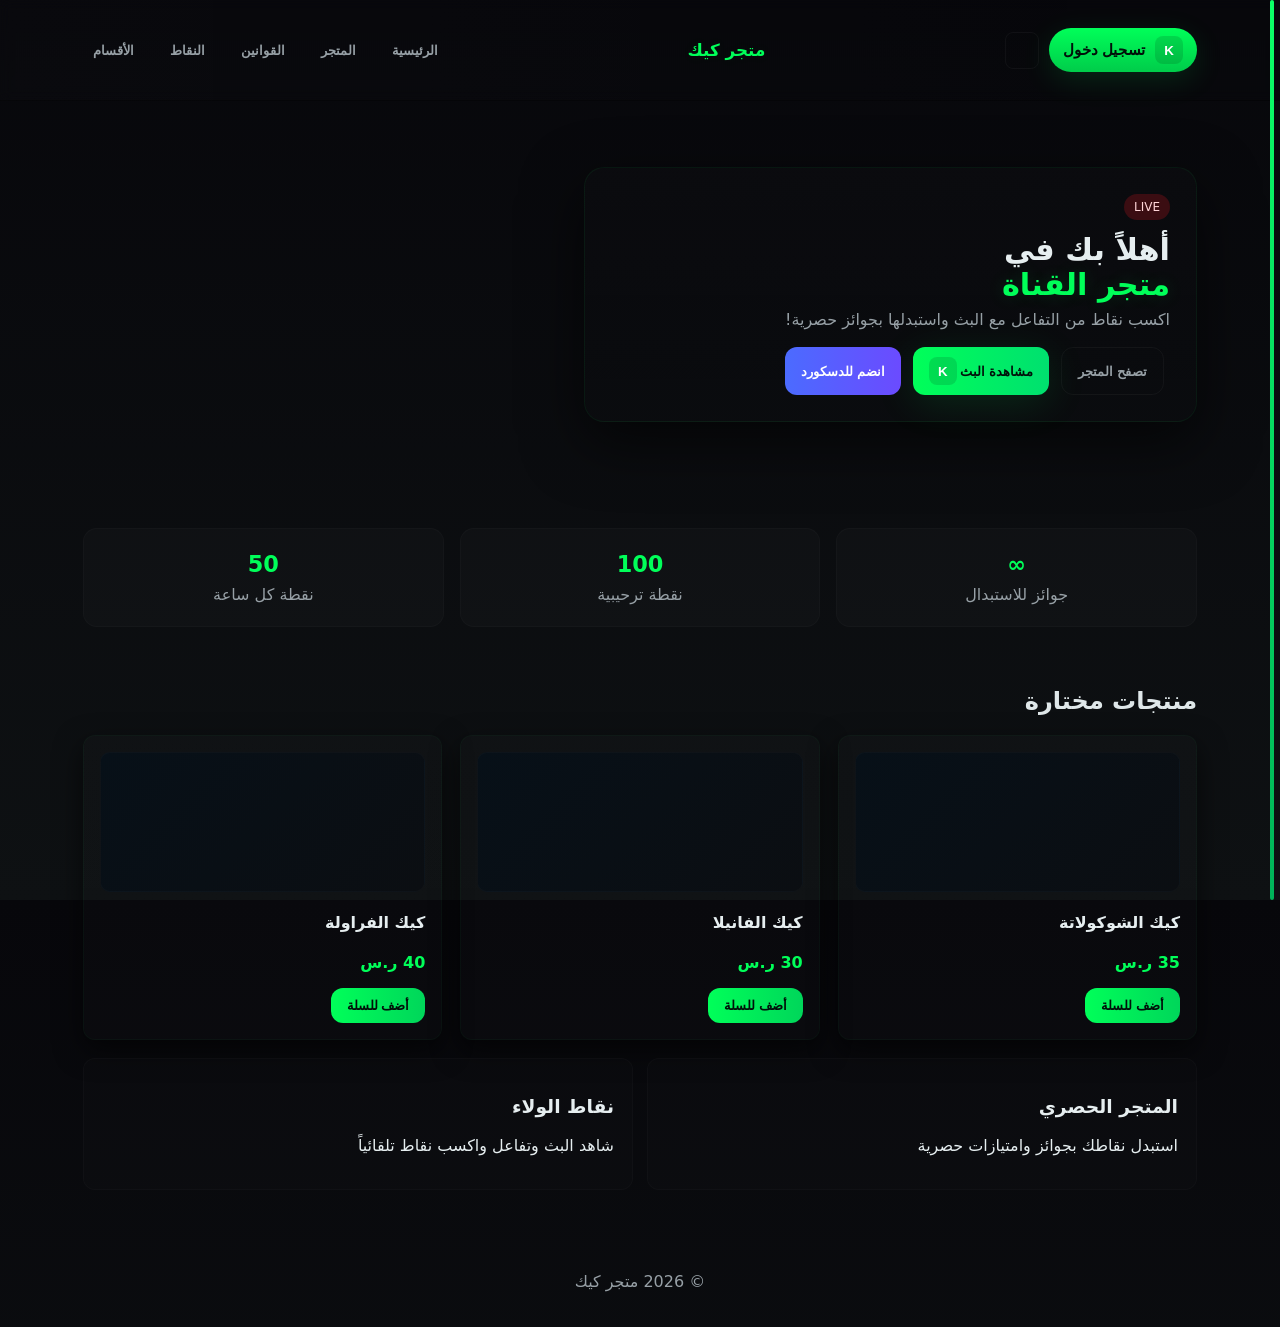
<file: store.html>
<!doctype html>
<html lang="ar" dir="rtl">
<head>
  <meta charset="utf-8">
  <meta name="viewport" content="width=device-width, initial-scale=1">
  <title>متجر كيك</title>
  <link rel="stylesheet" href="store-neon.css">
</head>
<body>
  <div class="page-edge"></div>
  <header class="site-header">
    <div class="container header-row">
      <div class="left-controls">
        <button class="pill-login" aria-label="تسجيل الدخول">
          <span class="pill-k">K</span>
          <span class="pill-text">تسجيل دخول</span>
        </button>
        <button class="icon-btn" aria-label="إدارة">
          <svg width="16" height="16" viewBox="0 0 24 24" aria-hidden="true"></svg>
        </button>
      </div>

      <div class="brand">متجر كيك</div>

      <nav class="main-nav" aria-label="القائمة الرئيسية">
        <button class="nav-btn">الرئيسية</button>
        <button class="nav-btn">المتجر</button>
        <button class="nav-btn">القوانين</button>
        <button class="nav-btn">النقاط</button>
        <button class="nav-btn">الأقسام</button>
      </nav>
    </div>
  </header>

  <main>
    <section class="hero">
      <div class="container hero-inner">
        <div class="hero-card">
          <div class="hero-left">
            <span class="live">LIVE</span>
            <h1>أهلاً بك في<br><span class="accent">متجر القناة</span></h1>
            <p class="muted">اكسب نقاط من التفاعل مع البث واستبدلها بجوائز حصرية!</p>
            <div class="hero-actions">
              <button class="btn outline">تصفح المتجر</button>
              <button class="btn neon">مشاهدة البث <span class="pill-k small">K</span></button>
              <button class="btn discord">انضم للدسكورد</button>
            </div>
          </div>
          <div class="hero-avatar" aria-hidden="true">
            <!-- empty SVG avatar ring for settings to fill -->
            <svg width="150" height="150" viewBox="0 0 150 150" class="avatar-ring" aria-hidden="true"></svg>
          </div>
        </div>
      </div>
    </section>

    <section class="stats container" aria-label="بطاقات المزايا">
      <div class="stat-grid">
        <div class="stat"> <div class="stat-num">∞</div> <div class="stat-label">جوائز للاستبدال</div> </div>
        <div class="stat"> <div class="stat-num">100</div> <div class="stat-label">نقطة ترحيبية</div> </div>
        <div class="stat"> <div class="stat-num">50</div> <div class="stat-label">نقطة كل ساعة</div> </div>
      </div>
    </section>

    <section id="products" class="products container" aria-label="منتجات">
      <h2>منتجات مختارة</h2>
      <div class="grid">
        <div class="card">
          <div class="product-img" role="img" aria-label="صورة المنتج"></div>
          <h4>كيك الشوكولاتة</h4>
          <p class="price">35 ر.س</p>
          <button class="btn primary">أضف للسلة</button>
        </div>
        <div class="card">
          <div class="product-img" role="img" aria-label="صورة المنتج"></div>
          <h4>كيك الفانيلا</h4>
          <p class="price">30 ر.س</p>
          <button class="btn primary">أضف للسلة</button>
        </div>
        <div class="card">
          <div class="product-img" role="img" aria-label="صورة المنتج"></div>
          <h4>كيك الفراولة</h4>
          <p class="price">40 ر.س</p>
          <button class="btn primary">أضف للسلة</button>
        </div>
      </div>

      <div class="more-cards">
        <div class="panel">
          <h3>المتجر الحصري</h3>
          <p class="muted">استبدل نقاطك بجوائز وامتيازات حصرية</p>
        </div>
        <div class="panel">
          <h3>نقاط الولاء</h3>
          <p class="muted">شاهد البث وتفاعل واكسب نقاط تلقائياً</p>
        </div>
      </div>
    </section>
  </main>

  <footer class="site-footer">
    <div class="container">© 2026 متجر كيك</div>
  </footer>

  <script>
    // small interactivity
    document.querySelectorAll('.nav-btn').forEach(btn => btn.addEventListener('click', () => console.log('nav', btn.textContent)));
    document.querySelectorAll('.btn.neon').forEach(b => b.addEventListener('click', () => alert('فتح البث')));
  </script>
</body>
</html>
</file>
<file: store-neon.css>
:root{
  --bg-1: #07070b; /* deep background */
  --bg-2: #0e1113;
  --neon: #00ff59; /* neon green */
  --muted: #97a0a6;
  --panel: #0b0d10;
  --glass: rgba(255,255,255,0.02);
  --radius:14px;
}
*{box-sizing:border-box}
html,body{height:100%;margin:0;font-family:system-ui,Segoe UI, Tahoma, Arial, sans-serif;background:linear-gradient(180deg,var(--bg-1),var(--bg-2));color:#e6eef0}
.page-edge{position:fixed;right:6px;top:0;bottom:0;width:4px;background:linear-gradient(#0bff66,#00b359);z-index:60;border-radius:2px}
.container{max-width:1150px;margin:0 auto;padding:18px}
.header-row{display:flex;align-items:center;gap:12px;justify-content:space-between}
.site-header{position:sticky;top:0;z-index:50;background:linear-gradient(90deg,rgba(255,255,255,0.01),rgba(255,255,255,0.00));backdrop-filter:blur(6px);padding:10px 0;border-bottom:1px solid rgba(0,0,0,0.35)}
.brand{font-weight:800;font-size:1.05rem;color:var(--neon);text-shadow:0 0 12px rgba(0,255,89,0.08)}
.left-controls{display:flex;align-items:center;gap:10px}
.pill-login{display:inline-flex;align-items:center;gap:10px;padding:8px 14px;border-radius:999px;border:none;background:linear-gradient(180deg,var(--neon),#00cc4a);color:#00110a;font-weight:700;box-shadow:0 8px 30px rgba(0,255,89,0.12);cursor:pointer}
.pill-k{display:inline-flex;align-items:center;justify-content:center;width:28px;height:28px;border-radius:8px;background:rgba(0,0,0,0.12);color:#fff;font-weight:800}
.pill-text{font-size:0.95rem}
.icon-btn{background:transparent;border:1px solid rgba(255,255,255,0.04);padding:8px;border-radius:8px;color:var(--muted)}
.main-nav{display:flex;gap:16px;align-items:center}
.nav-btn{background:transparent;border:none;padding:8px 10px;border-radius:8px;color:var(--muted);cursor:pointer;font-weight:600}
.nav-btn:hover{color:var(--neon);text-shadow:0 0 8px rgba(0,255,89,0.08)}
.hero{padding:48px 0}
.hero-inner{display:flex;align-items:center;justify-content:space-between;gap:20px}
.hero-card{background:linear-gradient(180deg,rgba(255,255,255,0.01),rgba(255,255,255,0.00));border-radius:20px;padding:26px;display:flex;align-items:center;justify-content:space-between;gap:24px;border:1px solid rgba(0,255,89,0.06);box-shadow:0 20px 60px rgba(0,0,0,0.6);position:relative}
.hero-left{text-align:right;flex:1}
.live{display:inline-block;background:#3b0d12;color:#ffd5d8;padding:6px 10px;border-radius:999px;font-size:0.75rem;margin-bottom:12px}
.hero h1{margin:0;font-size:1.9rem}
.hero .accent{color:var(--neon);text-shadow:0 0 18px rgba(0,255,89,0.15)}
.hero .muted{color:var(--muted);margin-top:8px}
.hero-actions{margin-top:18px;display:flex;gap:12px;flex-wrap:wrap;justify-content:flex-end}
.btn{padding:10px 16px;border-radius:12px;border:none;cursor:pointer;font-weight:700}
.btn.outline{background:transparent;border:1px solid rgba(255,255,255,0.04);color:var(--muted)}
.btn.neon{background:linear-gradient(90deg,var(--neon),#00e06f);color:#00110a;box-shadow:0 8px 40px rgba(0,255,89,0.12)}
.btn.discord{background:linear-gradient(90deg,#4b6bff,#6b4bff);color:#fff}
.hero-avatar{width:150px;height:150px;border-radius:999px;display:flex;align-items:center;justify-content:center}
.avatar-ring{width:150px;height:150px;border-radius:50%;stroke:rgba(0,255,89,0.9);filter:drop-shadow(0 0 18px rgba(0,255,89,0.22));}
.stats{margin-top:22px}
.stat-grid{display:grid;grid-template-columns:repeat(3,1fr);gap:16px}
.stat{background:rgba(255,255,255,0.02);padding:22px;border-radius:14px;text-align:center;border:1px solid rgba(255,255,255,0.02)}
.stat-num{font-size:1.4rem;color:var(--neon);font-weight:800}
.stat-label{color:var(--muted);margin-top:8px}
.products h2{text-align:right;margin-top:24px;color:#dfe7e9}
.grid{display:grid;grid-template-columns:repeat(auto-fit,minmax(220px,1fr));gap:18px;margin-top:12px}
.card{background:linear-gradient(180deg,rgba(255,255,255,0.015),rgba(255,255,255,0.01));padding:16px;border-radius:12px;border:1px solid rgba(0,255,89,0.03);box-shadow:0 10px 28px rgba(0,0,0,0.6);text-align:right}
.product-img{height:140px;border-radius:10px;background:linear-gradient(135deg,#071018,#0b0e12);margin-bottom:12px;border:1px solid rgba(255,255,255,0.02)}
.price{color:var(--neon);font-weight:800}
.btn.primary{background:linear-gradient(90deg,var(--neon),#00d65a);color:#00110a}
.more-cards{display:grid;grid-template-columns:repeat(2,1fr);gap:14px;margin-top:18px}
.panel{background:rgba(255,255,255,0.01);padding:18px;border-radius:12px;border:1px solid rgba(255,255,255,0.02)}
.site-footer{padding:18px 0;text-align:center;color:var(--muted);margin-top:28px}
/* responsive */
@media (max-width:900px){
  .hero-inner{flex-direction:column-reverse;align-items:flex-end}
  .hero-avatar{margin-bottom:12px}
  .stat-grid{grid-template-columns:repeat(1,1fr)}
  .more-cards{grid-template-columns:1fr}
  .main-nav{display:none}
}
/* Accessibility focus */
button:focus, a:focus{outline:3px solid rgba(0,255,89,0.12);outline-offset:3px}
</file>
